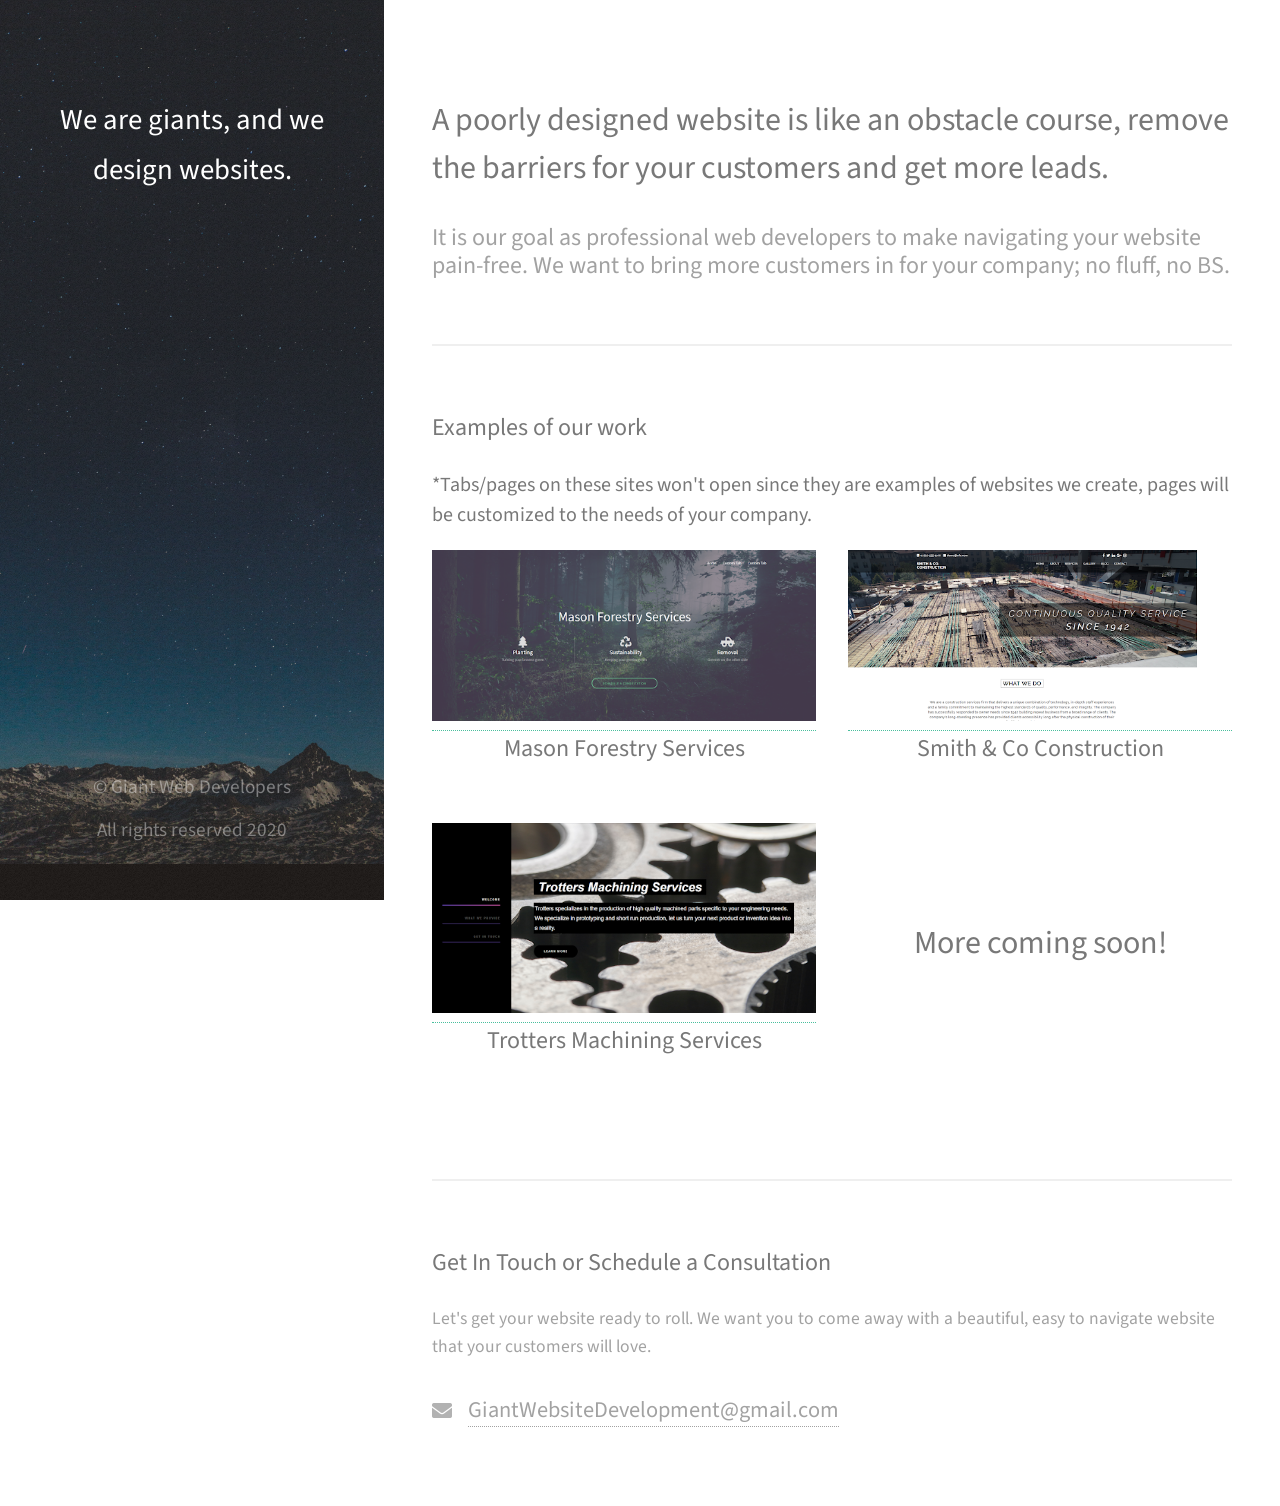
<file: PortfolioWebsite/index.html>
<!DOCTYPE HTML>
<html>
	<head>
		<title>Giant Website Development</title>
		<meta charset="utf-8" />
		<meta name="viewport" content="width=device-width, initial-scale=1, user-scalable=no" />
		<link rel="stylesheet" href="assets/css/main.css" />
	</head>
	<body class="is-preload">

		<!-- Header -->
			<header id="header">
				<div class="inner">
					<h1 style="color: white; text-align: center; font-size: 1.8em;"><b>We are giants,</b><br />
					and we design websites.<br /></h1>
				</div>
			</header>

		<!-- Main -->
			<div id="main">

				<!-- One -->
					<section id="one">
						<header class="major">
							<h2>A poorly designed website is like an obstacle course, remove the barriers for your customers and get more leads.</h2>
						</header>
						<p style="font-size: 1.5em;">It is our goal as professional web developers to make navigating your website pain-free. We want to bring more customers in for your company; no fluff, no BS.</p>
					</section>

				<!-- Two -->
					<section id="two">
						<h2>Examples of our work <br /></h2>
						<h3>*Tabs/pages on these sites won't open since they are examples of websites we create, pages will be customized to the needs of your company.</h3>
						<div class="row">
							<article class="col-6 col-12-xsmall work-item">
								<a href="../PortfolioPieces/MasonForestry/index.html" target="_blank" class="fit thumb" style="display: inline-block;"><img src="images/mason.png" alt="Web Development Service Company Website" style="width: 100%;"/></a>
								<h2 style="text-align: center;">Mason Forestry Services</h2>
							</article>
							<article class="col-6 col-12-xsmall work-item">
								<a href="../PortfolioPieces/SmithConstruction/home.html" target="_blank" class="fit thumb" style="display: inline-block;"><img src="images/smith.png" alt="Web Development Service Company Website" style="width: 91%; height: 50%"/></a>
								<h2 style="text-align: center;">Smith & Co Construction</h2>
							</article>
							<article class="col-6 col-12-xsmall work-item">
								<a href="../PortfolioPieces/TrottersMachining/index.html" target="_blank" class="fit thumb" style="display: inline-block;"><img src="images/trotters.png" alt="Web Development Service Company Website" style="width: 100%;"/></a>
								<h2 style="text-align: center;">Trotters Machining Services</h2>
							</article>
							<article class="col-6 col-12-xsmall work-item">
								<h1 style="text-align: center; margin-top: 25%;">More coming soon!</h1>
							</article>
							<!--
							<article class="col-6 col-12-xsmall work-item">
								<a href="images/fulls/04.jpg" class="image fit thumb"><img src="images/thumbs/04.jpg" alt="" /></a>
								<h3>Quam neque phasellus</h3>
								<p>Lorem ipsum dolor sit amet nisl sed nullam feugiat.</p>
							</article>
							<article class="col-6 col-12-xsmall work-item">
								<a href="images/fulls/05.jpg" class="image fit thumb"><img src="images/thumbs/05.jpg" alt="" /></a>
								<h3>Nunc enim commodo aliquet</h3>
								<p>Lorem ipsum dolor sit amet nisl sed nullam feugiat.</p>
							</article>
							<article class="col-6 col-12-xsmall work-item">
								<a href="images/fulls/06.jpg" class="image fit thumb"><img src="images/thumbs/06.jpg" alt="" /></a>
								<h3>Risus ornare lacinia</h3>
								<p>Lorem ipsum dolor sit amet nisl sed nullam feugiat.</p>
							</article>
						-->
						</div>
					</section>

				<!-- Three -->
					<section id="three">
						<h2>Get In Touch or Schedule a Consultation</h2>
						<p style="font-size: 1.1em;">Let's get your website ready to roll. We want you to come away with a beautiful, easy to navigate website that your customers will love.</p>
						<div class="row">
							<div class="col-4 col-12-small">
								<ul class="labeled-icons">
									<li>
										<h3 class="icon solid fa-envelope"><span class="label">Email</span></h3>
										<a href="mailto:GiantWebsiteDevelopment@gmail.com" style="font-size: 1.4em;">GiantWebsiteDevelopment@gmail.com</a>
									</li>
								</ul>
							</div>
						</div>
					</section>

				<!-- Four -->
				<!--
					<section id="four">
						<h2>Elements</h2>

						<section>
							<h4>Text</h4>
							<p>This is <b>bold</b> and this is <strong>strong</strong>. This is <i>italic</i> and this is <em>emphasized</em>.
							This is <sup>superscript</sup> text and this is <sub>subscript</sub> text.
							This is <u>underlined</u> and this is code: <code>for (;;) { ... }</code>. Finally, <a href="#">this is a link</a>.</p>
							<hr />
							<header>
								<h4>Heading with a Subtitle</h4>
								<p>Lorem ipsum dolor sit amet nullam id egestas urna aliquam</p>
							</header>
							<p>Nunc lacinia ante nunc ac lobortis. Interdum adipiscing gravida odio porttitor sem non mi integer non faucibus ornare mi ut ante amet placerat aliquet. Volutpat eu sed ante lacinia sapien lorem accumsan varius montes viverra nibh in adipiscing blandit tempus accumsan.</p>
							<header>
								<h5>Heading with a Subtitle</h5>
								<p>Lorem ipsum dolor sit amet nullam id egestas urna aliquam</p>
							</header>
							<p>Nunc lacinia ante nunc ac lobortis. Interdum adipiscing gravida odio porttitor sem non mi integer non faucibus ornare mi ut ante amet placerat aliquet. Volutpat eu sed ante lacinia sapien lorem accumsan varius montes viverra nibh in adipiscing blandit tempus accumsan.</p>
							<hr />
							<h2>Heading Level 2</h2>
							<h3>Heading Level 3</h3>
							<h4>Heading Level 4</h4>
							<h5>Heading Level 5</h5>
							<h6>Heading Level 6</h6>
							<hr />
							<h5>Blockquote</h5>
							<blockquote>Fringilla nisl. Donec accumsan interdum nisi, quis tincidunt felis sagittis eget tempus euismod. Vestibulum ante ipsum primis in faucibus vestibulum. Blandit adipiscing eu felis iaculis volutpat ac adipiscing accumsan faucibus. Vestibulum ante ipsum primis in faucibus lorem ipsum dolor sit amet nullam adipiscing eu felis.</blockquote>
							<h5>Preformatted</h5>
							<pre><code>i = 0;

while (!deck.isInOrder()) {
print 'Iteration ' + i;
deck.shuffle();
i++;
}

print 'It took ' + i + ' iterations to sort the deck.';</code></pre>
						</section>

						<section>
							<h4>Lists</h4>
							<div class="row">
								<div class="col-6 col-12-xsmall">
									<h5>Unordered</h5>
									<ul>
										<li>Dolor pulvinar etiam magna etiam.</li>
										<li>Sagittis adipiscing lorem eleifend.</li>
										<li>Felis enim feugiat dolore viverra.</li>
									</ul>
									<h5>Alternate</h5>
									<ul class="alt">
										<li>Dolor pulvinar etiam magna etiam.</li>
										<li>Sagittis adipiscing lorem eleifend.</li>
										<li>Felis enim feugiat dolore viverra.</li>
									</ul>
								</div>
								<div class="col-6 col-12-xsmall">
									<h5>Ordered</h5>
									<ol>
										<li>Dolor pulvinar etiam magna etiam.</li>
										<li>Etiam vel felis at lorem sed viverra.</li>
										<li>Felis enim feugiat dolore viverra.</li>
										<li>Dolor pulvinar etiam magna etiam.</li>
										<li>Etiam vel felis at lorem sed viverra.</li>
										<li>Felis enim feugiat dolore viverra.</li>
									</ol>
									<h5>Icons</h5>
									<ul class="icons">
										<li><a href="#" class="icon brands fa-twitter"><span class="label">Twitter</span></a></li>
										<li><a href="#" class="icon brands fa-facebook-f"><span class="label">Facebook</span></a></li>
										<li><a href="#" class="icon brands fa-instagram"><span class="label">Instagram</span></a></li>
										<li><a href="#" class="icon brands fa-github"><span class="label">Github</span></a></li>
										<li><a href="#" class="icon brands fa-dribbble"><span class="label">Dribbble</span></a></li>
										<li><a href="#" class="icon brands fa-tumblr"><span class="label">Tumblr</span></a></li>
									</ul>
								</div>
							</div>
							<h5>Actions</h5>
							<ul class="actions">
								<li><a href="#" class="button primary">Default</a></li>
								<li><a href="#" class="button">Default</a></li>
							</ul>
							<ul class="actions small">
								<li><a href="#" class="button primary small">Small</a></li>
								<li><a href="#" class="button small">Small</a></li>
							</ul>
							<div class="row">
								<div class="col-6 col-12-small">
									<ul class="actions stacked">
										<li><a href="#" class="button primary">Default</a></li>
										<li><a href="#" class="button">Default</a></li>
									</ul>
								</div>
								<div class="col-6 col-12-small">
									<ul class="actions stacked">
										<li><a href="#" class="button primary small">Small</a></li>
										<li><a href="#" class="button small">Small</a></li>
									</ul>
								</div>
								<div class="col-6 col-12-small">
									<ul class="actions stacked">
										<li><a href="#" class="button primary fit">Default</a></li>
										<li><a href="#" class="button fit">Default</a></li>
									</ul>
								</div>
								<div class="col-6 col-12-small">
									<ul class="actions stacked">
										<li><a href="#" class="button primary small fit">Small</a></li>
										<li><a href="#" class="button small fit">Small</a></li>
									</ul>
								</div>
							</div>
						</section>

						<section>
							<h4>Table</h4>
							<h5>Default</h5>
							<div class="table-wrapper">
								<table>
									<thead>
										<tr>
											<th>Name</th>
											<th>Description</th>
											<th>Price</th>
										</tr>
									</thead>
									<tbody>
										<tr>
											<td>Item One</td>
											<td>Ante turpis integer aliquet porttitor.</td>
											<td>29.99</td>
										</tr>
										<tr>
											<td>Item Two</td>
											<td>Vis ac commodo adipiscing arcu aliquet.</td>
											<td>19.99</td>
										</tr>
										<tr>
											<td>Item Three</td>
											<td> Morbi faucibus arcu accumsan lorem.</td>
											<td>29.99</td>
										</tr>
										<tr>
											<td>Item Four</td>
											<td>Vitae integer tempus condimentum.</td>
											<td>19.99</td>
										</tr>
										<tr>
											<td>Item Five</td>
											<td>Ante turpis integer aliquet porttitor.</td>
											<td>29.99</td>
										</tr>
									</tbody>
									<tfoot>
										<tr>
											<td colspan="2"></td>
											<td>100.00</td>
										</tr>
									</tfoot>
								</table>
							</div>

							<h5>Alternate</h5>
							<div class="table-wrapper">
								<table class="alt">
									<thead>
										<tr>
											<th>Name</th>
											<th>Description</th>
											<th>Price</th>
										</tr>
									</thead>
									<tbody>
										<tr>
											<td>Item One</td>
											<td>Ante turpis integer aliquet porttitor.</td>
											<td>29.99</td>
										</tr>
										<tr>
											<td>Item Two</td>
											<td>Vis ac commodo adipiscing arcu aliquet.</td>
											<td>19.99</td>
										</tr>
										<tr>
											<td>Item Three</td>
											<td> Morbi faucibus arcu accumsan lorem.</td>
											<td>29.99</td>
										</tr>
										<tr>
											<td>Item Four</td>
											<td>Vitae integer tempus condimentum.</td>
											<td>19.99</td>
										</tr>
										<tr>
											<td>Item Five</td>
											<td>Ante turpis integer aliquet porttitor.</td>
											<td>29.99</td>
										</tr>
									</tbody>
									<tfoot>
										<tr>
											<td colspan="2"></td>
											<td>100.00</td>
										</tr>
									</tfoot>
								</table>
							</div>
						</section>

						<section>
							<h4>Buttons</h4>
							<ul class="actions">
								<li><a href="#" class="button primary">Primary</a></li>
								<li><a href="#" class="button">Default</a></li>
							</ul>
							<ul class="actions">
								<li><a href="#" class="button large">Large</a></li>
								<li><a href="#" class="button">Default</a></li>
								<li><a href="#" class="button small">Small</a></li>
							</ul>
							<ul class="actions fit">
								<li><a href="#" class="button primary fit">Fit</a></li>
								<li><a href="#" class="button fit">Fit</a></li>
							</ul>
							<ul class="actions fit small">
								<li><a href="#" class="button primary fit small">Fit + Small</a></li>
								<li><a href="#" class="button fit small">Fit + Small</a></li>
							</ul>
							<ul class="actions">
								<li><a href="#" class="button primary icon solid fa-download">Icon</a></li>
								<li><a href="#" class="button icon solid fa-download">Icon</a></li>
							</ul>
							<ul class="actions">
								<li><span class="button primary disabled">Primary</span></li>
								<li><span class="button disabled">Default</span></li>
							</ul>
						</section>

						<section>
							<h4>Form</h4>
							<form method="post" action="#">
								<div class="row gtr-uniform gtr-50">
									<div class="col-6 col-12-xsmall">
										<input type="text" name="demo-name" id="demo-name" value="" placeholder="Name" />
									</div>
									<div class="col-6 col-12-xsmall">
										<input type="email" name="demo-email" id="demo-email" value="" placeholder="Email" />
									</div>
									<div class="col-12">
										<select name="demo-category" id="demo-category">
											<option value="">- Category -</option>
											<option value="1">Manufacturing</option>
											<option value="1">Shipping</option>
											<option value="1">Administration</option>
											<option value="1">Human Resources</option>
										</select>
									</div>
									<div class="col-4 col-12-small">
										<input type="radio" id="demo-priority-low" name="demo-priority" checked>
										<label for="demo-priority-low">Low Priority</label>
									</div>
									<div class="col-4 col-12-small">
										<input type="radio" id="demo-priority-normal" name="demo-priority">
										<label for="demo-priority-normal">Normal Priority</label>
									</div>
									<div class="col-4 col-12-small">
										<input type="radio" id="demo-priority-high" name="demo-priority">
										<label for="demo-priority-high">High Priority</label>
									</div>
									<div class="col-6 col-12-small">
										<input type="checkbox" id="demo-copy" name="demo-copy">
										<label for="demo-copy">Email me a copy of this message</label>
									</div>
									<div class="col-6 col-12-small">
										<input type="checkbox" id="demo-human" name="demo-human" checked>
										<label for="demo-human">I am a human and not a robot</label>
									</div>
									<div class="col-12">
										<textarea name="demo-message" id="demo-message" placeholder="Enter your message" rows="6"></textarea>
									</div>
									<div class="col-12">
										<ul class="actions">
											<li><input type="submit" value="Send Message" class="primary" /></li>
											<li><input type="reset" value="Reset" /></li>
										</ul>
									</div>
								</div>
							</form>
						</section>

						<section>
							<h4>Image</h4>
							<h5>Fit</h5>
							<div class="box alt">
								<div class="row gtr-50 gtr-uniform">
									<div class="col-12"><span class="image fit"><img src="images/fulls/05.jpg" alt="" /></span></div>
									<div class="col-4"><span class="image fit"><img src="images/thumbs/01.jpg" alt="" /></span></div>
									<div class="col-4"><span class="image fit"><img src="images/thumbs/02.jpg" alt="" /></span></div>
									<div class="col-4"><span class="image fit"><img src="images/thumbs/03.jpg" alt="" /></span></div>
									<div class="col-4"><span class="image fit"><img src="images/thumbs/04.jpg" alt="" /></span></div>
									<div class="col-4"><span class="image fit"><img src="images/thumbs/05.jpg" alt="" /></span></div>
									<div class="col-4"><span class="image fit"><img src="images/thumbs/06.jpg" alt="" /></span></div>
									<div class="col-4"><span class="image fit"><img src="images/thumbs/03.jpg" alt="" /></span></div>
									<div class="col-4"><span class="image fit"><img src="images/thumbs/02.jpg" alt="" /></span></div>
									<div class="col-4"><span class="image fit"><img src="images/thumbs/01.jpg" alt="" /></span></div>
								</div>
							</div>
							<h5>Left &amp; Right</h5>
							<p><span class="image left"><img src="images/avatar.jpg" alt="" /></span>Fringilla nisl. Donec accumsan interdum nisi, quis tincidunt felis sagittis eget. tempus euismod. Vestibulum ante ipsum primis in faucibus vestibulum. Blandit adipiscing eu felis iaculis volutpat ac adipiscing accumsan eu faucibus. Integer ac pellentesque praesent tincidunt felis sagittis eget. tempus euismod. Vestibulum ante ipsum primis in faucibus vestibulum. Blandit adipiscing eu felis iaculis volutpat ac adipiscing accumsan eu faucibus. Integer ac pellentesque praesent. Donec accumsan interdum nisi, quis tincidunt felis sagittis eget. tempus euismod. Vestibulum ante ipsum primis in faucibus vestibulum. Blandit adipiscing eu felis iaculis volutpat ac adipiscing accumsan eu faucibus. Integer ac pellentesque praesent tincidunt felis sagittis eget. tempus euismod. Vestibulum ante ipsum primis in faucibus vestibulum. Blandit adipiscing eu felis iaculis volutpat ac adipiscing accumsan eu faucibus. Integer ac pellentesque praesent.</p>
							<p><span class="image right"><img src="images/avatar.jpg" alt="" /></span>Fringilla nisl. Donec accumsan interdum nisi, quis tincidunt felis sagittis eget. tempus euismod. Vestibulum ante ipsum primis in faucibus vestibulum. Blandit adipiscing eu felis iaculis volutpat ac adipiscing accumsan eu faucibus. Integer ac pellentesque praesent tincidunt felis sagittis eget. tempus euismod. Vestibulum ante ipsum primis in faucibus vestibulum. Blandit adipiscing eu felis iaculis volutpat ac adipiscing accumsan eu faucibus. Integer ac pellentesque praesent. Donec accumsan interdum nisi, quis tincidunt felis sagittis eget. tempus euismod. Vestibulum ante ipsum primis in faucibus vestibulum. Blandit adipiscing eu felis iaculis volutpat ac adipiscing accumsan eu faucibus. Integer ac pellentesque praesent tincidunt felis sagittis eget. tempus euismod. Vestibulum ante ipsum primis in faucibus vestibulum. Blandit adipiscing eu felis iaculis volutpat ac adipiscing accumsan eu faucibus. Integer ac pellentesque praesent.</p>
						</section>

					</section>
				-->

			</div>

		<!-- Footer -->
			<footer id="footer" style="text-align: center;">
				<div class="inner">
					<ul class="copyright" style="font-size: 1.2em;">
						<li>&copy; Giant Web Developers</li><li>All rights reserved 2020</li>
					</ul>
				</div>
			</footer>

		<!-- Scripts -->
			<script src="assets/js/jquery.min.js"></script>
			<script src="assets/js/jquery.poptrox.min.js"></script>
			<script src="assets/js/browser.min.js"></script>
			<script src="assets/js/breakpoints.min.js"></script>
			<script src="assets/js/util.js"></script>
			<script src="assets/js/main.js"></script>

	</body>
</html>
</file>
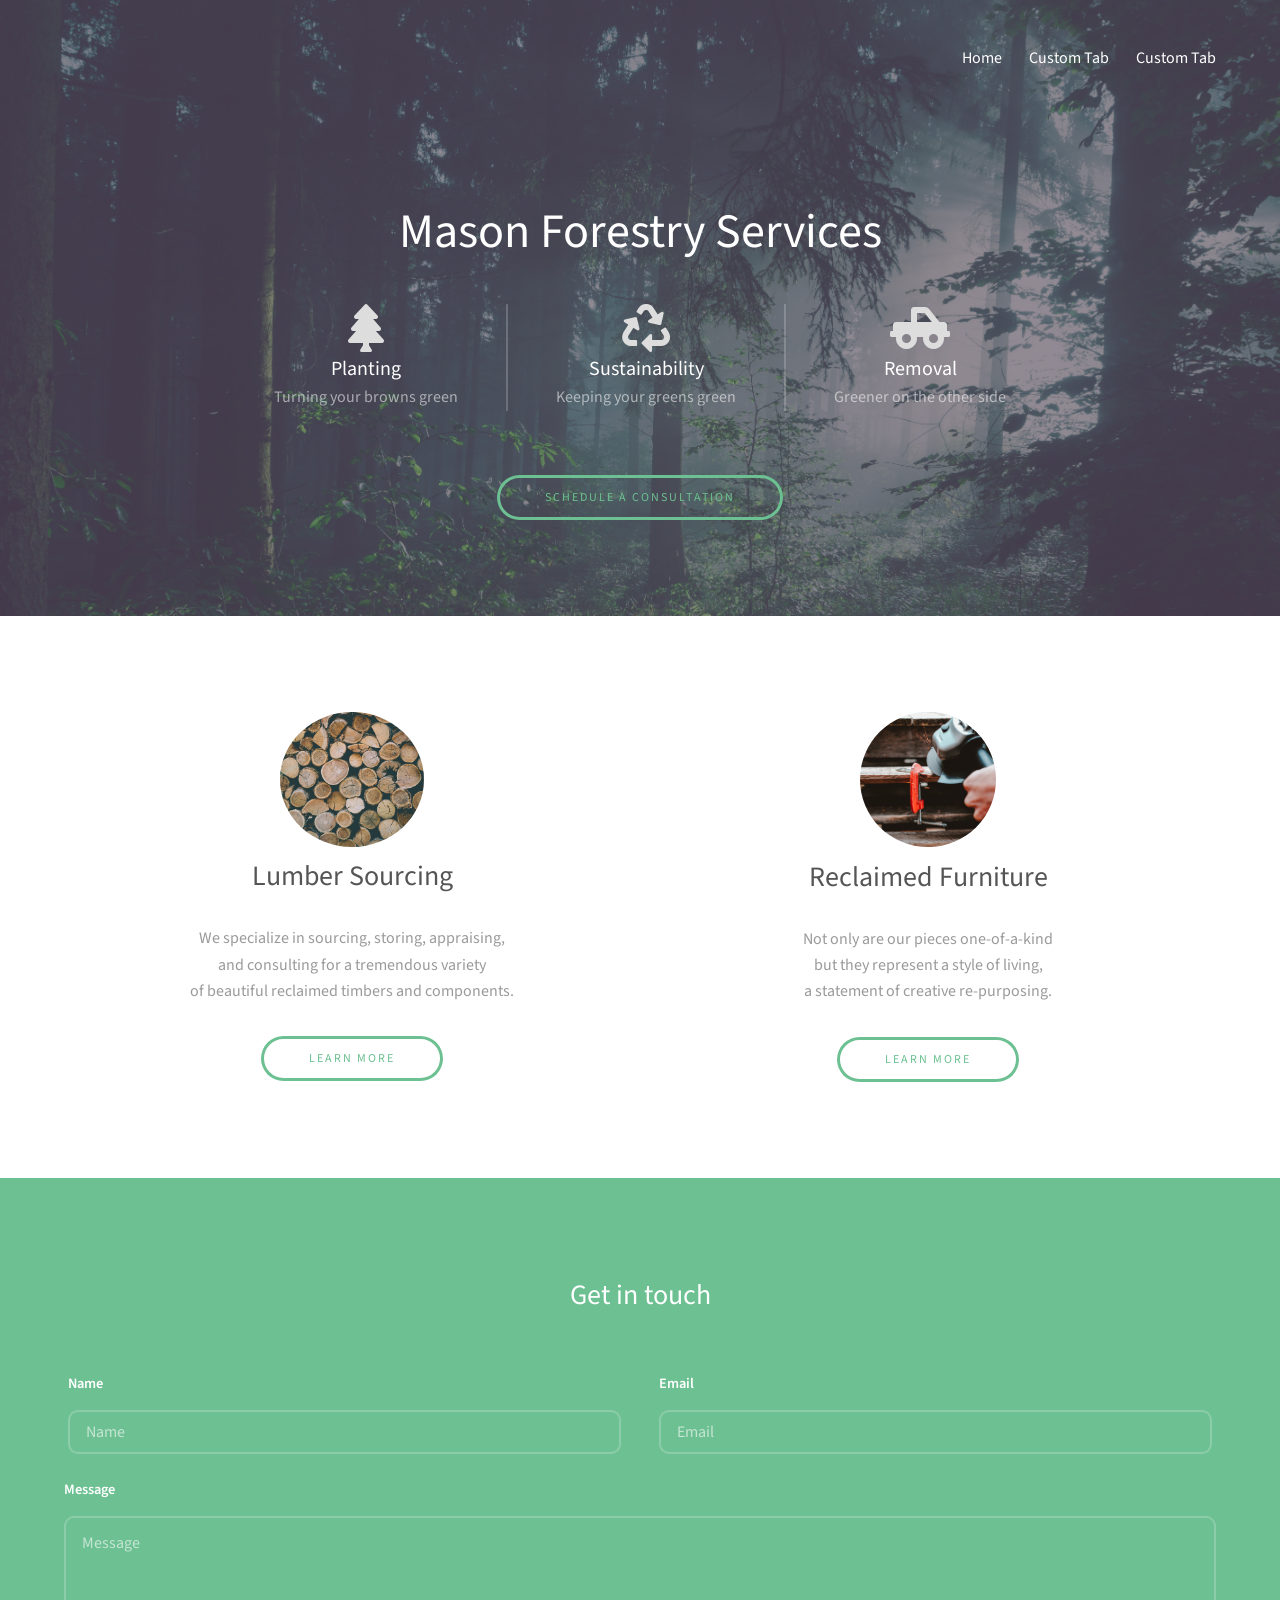
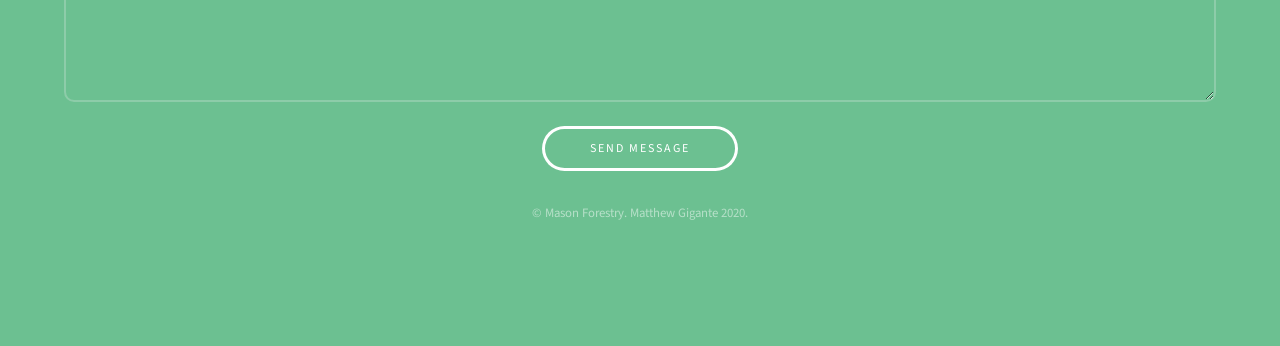
<file: PortfolioPieces/MasonForestry/index.html>
<!DOCTYPE HTML>
<html>
	<head>
		<title>Mason Forestry</title>
		<meta charset="utf-8" />
		<meta name="viewport" content="width=device-width, initial-scale=1" />
		<link rel="stylesheet" href="assets/css/main.css" />
	</head>
	<body>

		<!-- Header -->
			<header id="header">
				<div class="inner">
					<nav id="nav">
						<a href="index.html">Home</a>
						<a href="#">Custom Tab</a>
						<a href="#">Custom Tab</a>
					</nav>
					<a href="#navPanel" class="navPanelToggle"><span class="fa fa-bars"></span></a>
				</div>
			</header>

		<!-- Banner -->
			<section id="banner">
				<div class="inner">
					<header>
						<h1>Mason Forestry Services</h1>
					</header>

					<div class="flex ">

						<div>
							<span class="fas fa-tree fa-3x" style="color:#DDDDDD;"></span>
							<h3>Planting</h3>
							<p>Turning your browns green</p>
						</div>

						<div>
							<span class="fas fa-recycle fa-3x" style="color:#DDDDDD;"></span>
							<h3>Sustainability</h3>
							<p>Keeping your greens green</p>
						</div>

						<div>
							<span class="fas fa-truck-pickup fa-3x" style="color:#DDDDDD;"></span> 
							<h3>Removal</h3>
							<p>Greener on the other side</p>
						</div>

					</div>

					<footer>
						<a href="#" class="button">Schedule a consultation</a>
					</footer>
				</div>
			</section>


		<!-- Three -->
			<section id="three" class="wrapper align-center">
				<div class="inner">
					<div class="flex flex-2">
						<article>
							<div class="image round">
								<img src="images/woodPic01.jpg" style="max-width: 25%; height: auto; margin-left: auto; margin-right: auto;" alt="Pic 01" />
							</div>
							<header>
								<h3>Lumber Sourcing</h3>
							</header>
							<p>We specialize in sourcing, storing, appraising, <br>and consulting for a tremendous variety<br> of beautiful reclaimed timbers and components.</p>
							<footer>
								<a href="#" class="button">Learn More</a>
							</footer>
						</article>
						<article>
							<div class="image round">
								<img src="images/woodWork03.jpg" style="max-width: 23.5%; height: auto; margin-left: auto; margin-right: auto;" alt="Pic 02" />
							</div>
							<header>
								<h3>Reclaimed Furniture</h3>
							</header>
							<p>Not only are our pieces one-of-a-kind<br> but they represent a style of living,<br> a statement of creative re-purposing.</p>
							<footer>
								<a href="#" class="button">Learn More</a>
							</footer>
						</article>
					</div>
				</div>
			</section>

		<!-- Footer -->
			<footer id="footer">
				<div class="inner">

					<h3>Get in touch</h3>

					<form action="#" method="post">

						<div class="field half first">
							<label for="name">Name</label>
							<input name="name" id="name" type="text" placeholder="Name">
						</div>
						<div class="field half">
							<label for="email">Email</label>
							<input name="email" id="email" type="email" placeholder="Email">
						</div>
						<div class="field">
							<label for="message">Message</label>
							<textarea name="message" id="message" rows="6" placeholder="Message"></textarea>
						</div>
						<ul class="actions">
							<li><input value="Send Message" class="button alt" type="submit"></li>
						</ul>
					</form>

					<div class="copyright">
						&copy; Mason Forestry. Matthew Gigante 2020.
					</div>

				</div>
			</footer>

		<!-- Scripts -->
			<script src="assets/js/jquery.min.js"></script>
			<script src="assets/js/skel.min.js"></script>
			<script src="assets/js/util.js"></script>
			<script src="assets/js/main.js"></script>

	</body>
</html>
</file>
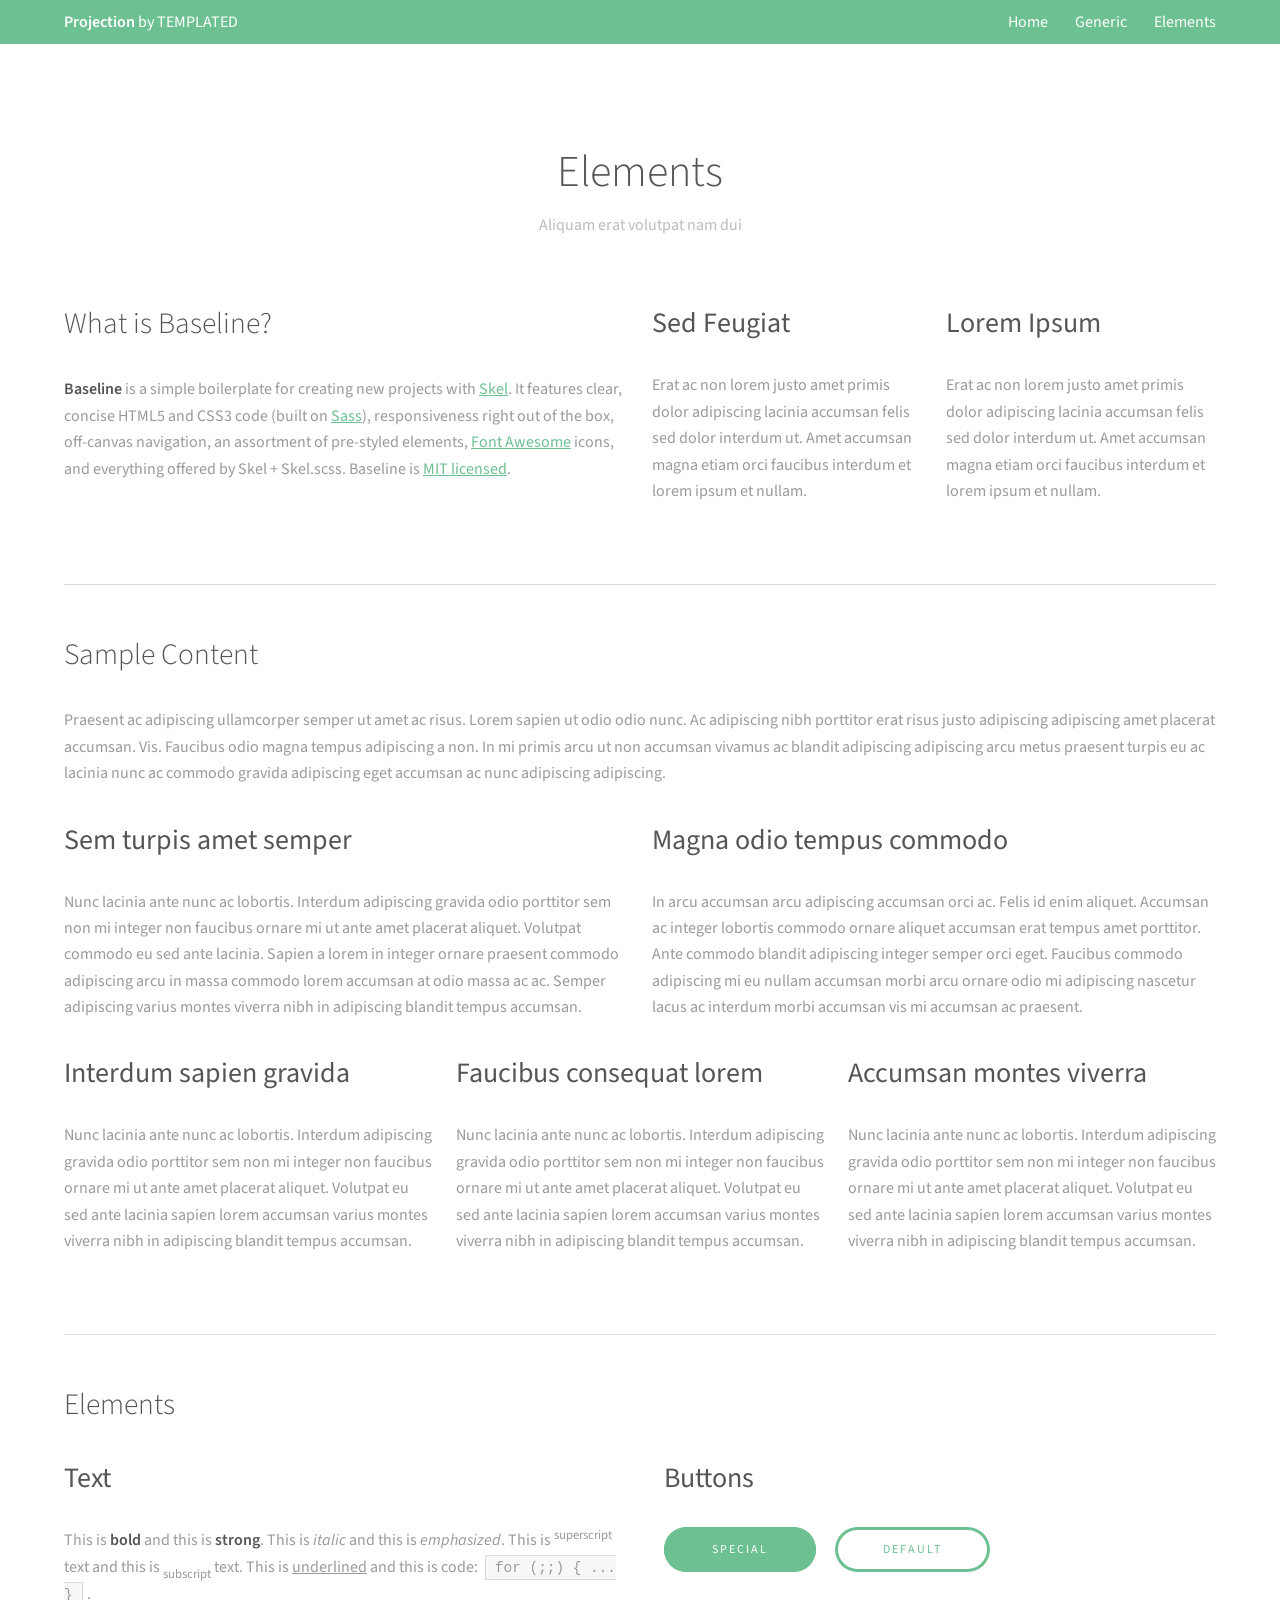
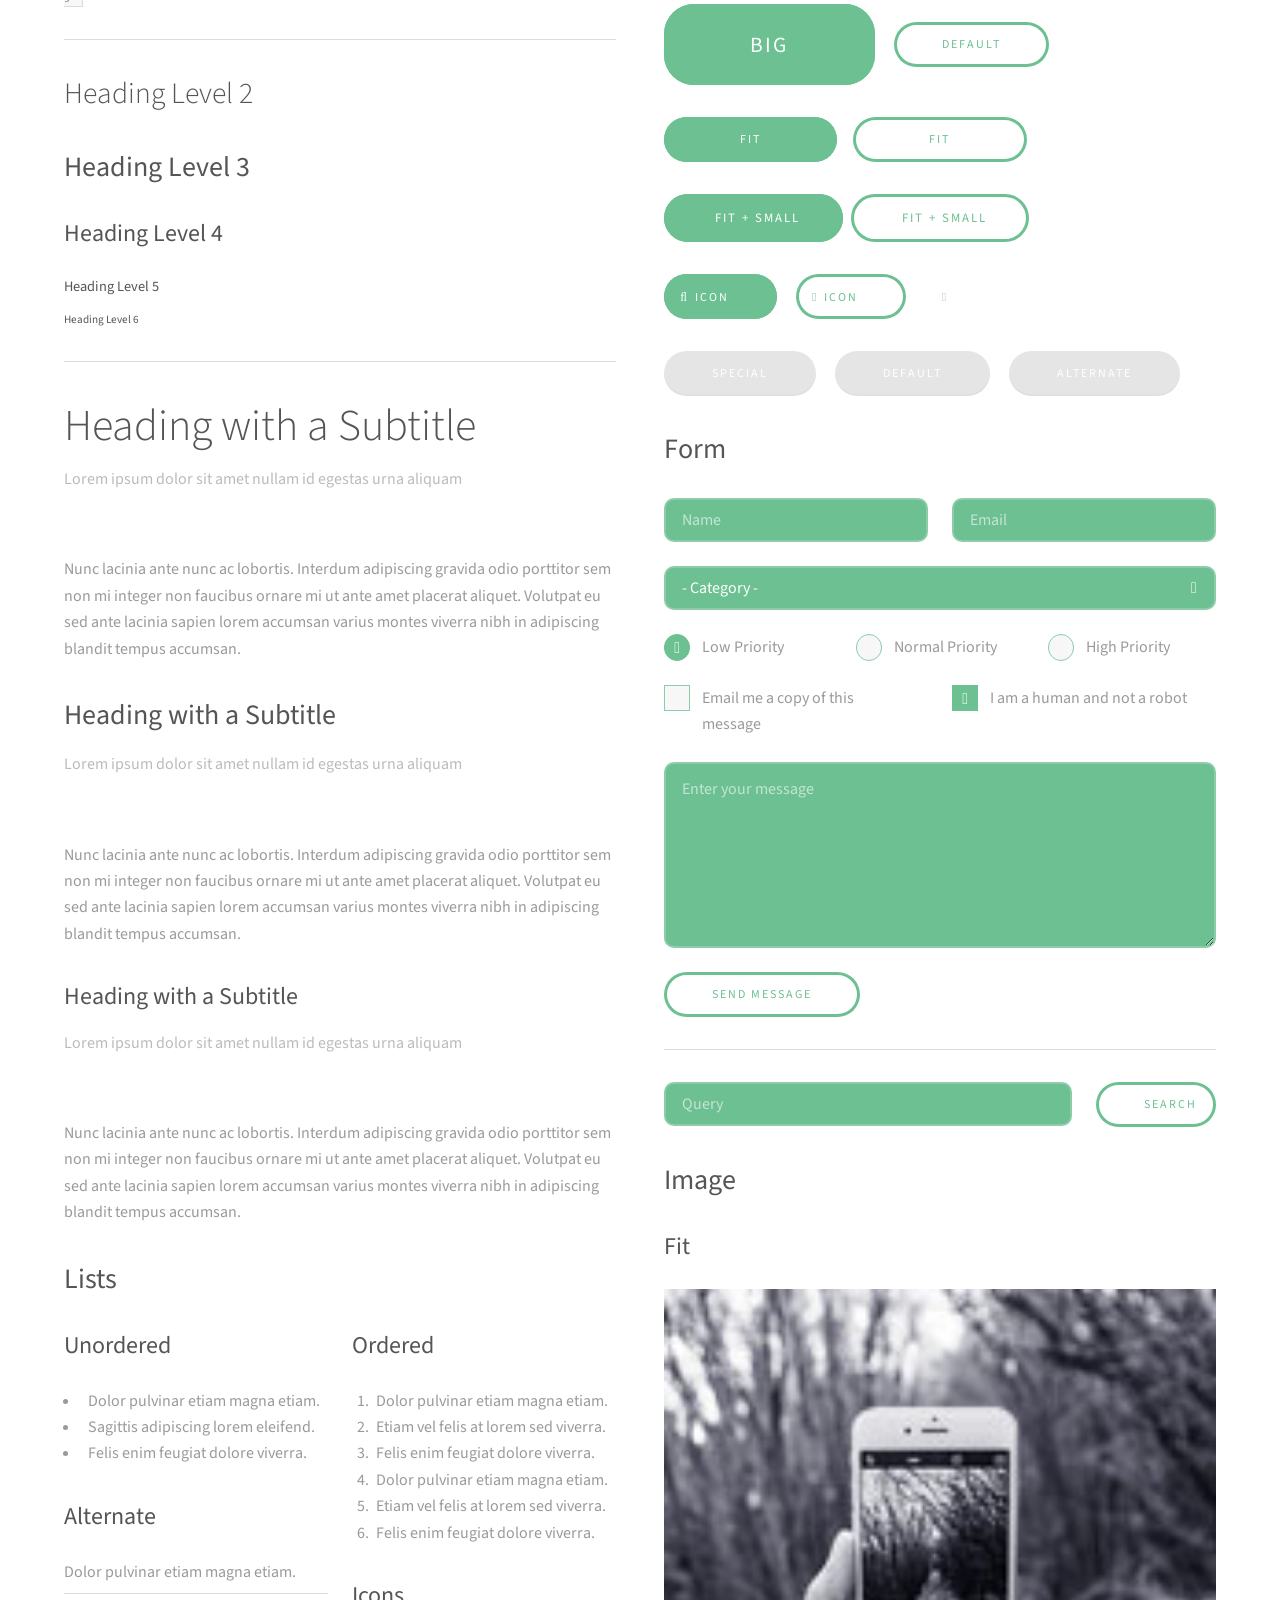
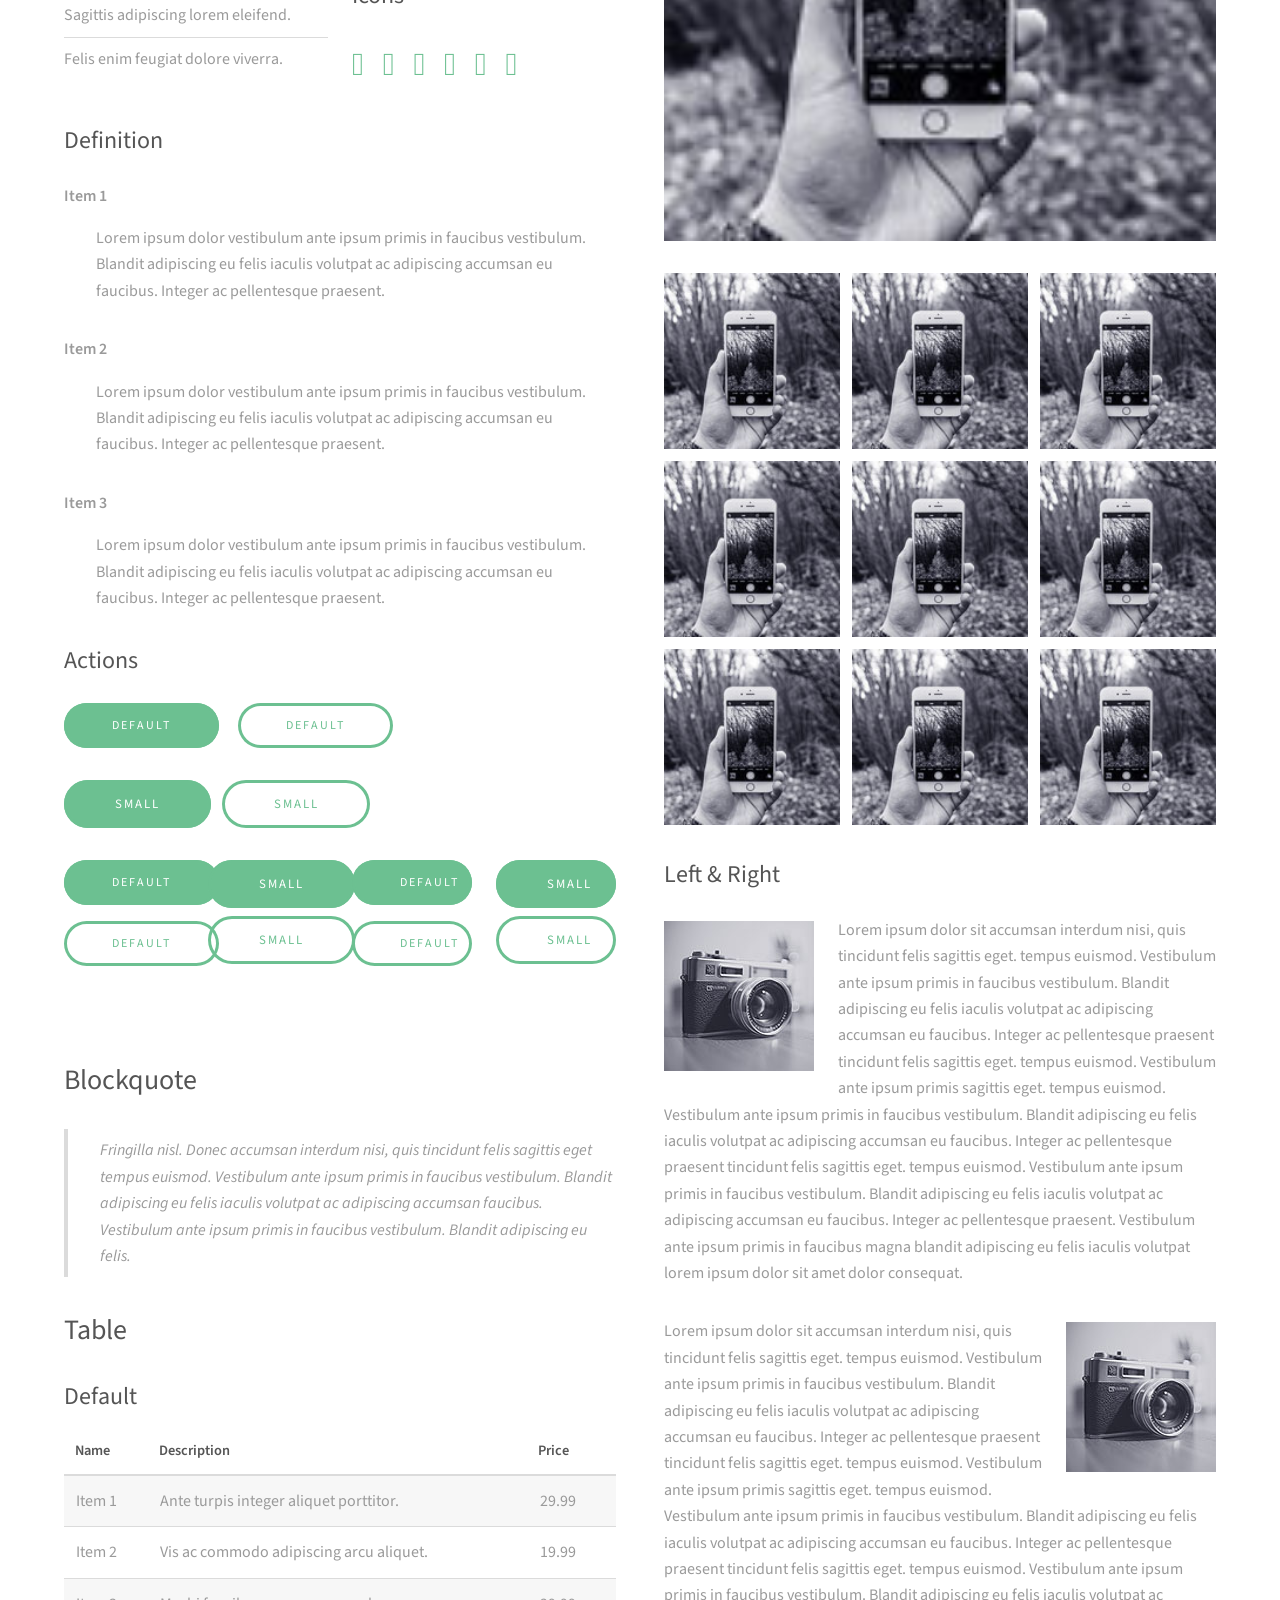
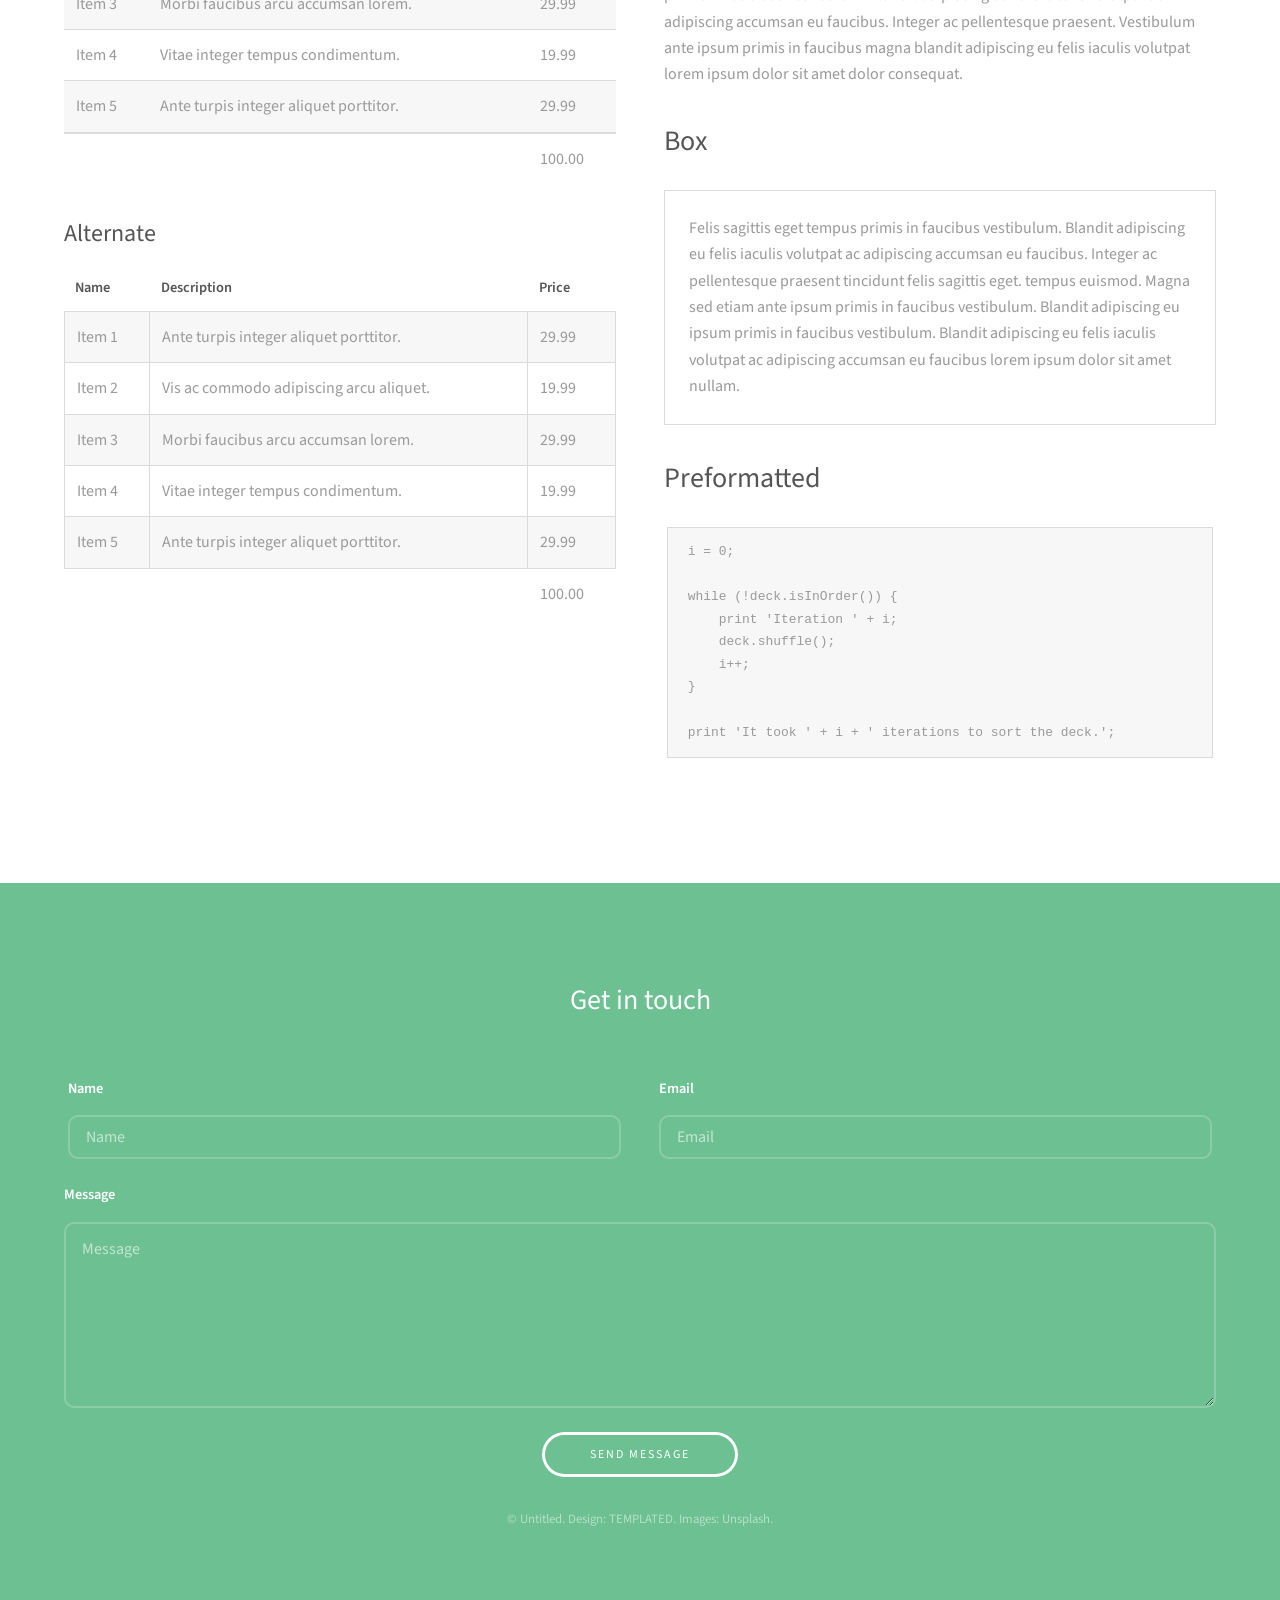
<file: PortfolioPieces/MasonForestry/elements.html>
<!DOCTYPE HTML>
<html>
	<head>
		<title>Elements - Projection by TEMPLATED</title>
		<meta charset="utf-8" />
		<meta name="viewport" content="width=device-width, initial-scale=1" />
		<link rel="stylesheet" href="assets/css/main.css" />
	</head>
	<body class="subpage">

		<!-- Header -->
			<header id="header">
				<div class="inner">
					<a href="index.html" class="logo"><strong>Projection</strong> by TEMPLATED</a>
					<nav id="nav">
						<a href="index.html">Home</a>
						<a href="generic.html">Generic</a>
						<a href="elements.html">Elements</a>
					</nav>
					<a href="#navPanel" class="navPanelToggle"><span class="fa fa-bars"></span></a>
				</div>
			</header>

		<!-- Main -->
			<section id="main" class="wrapper">
				<div class="inner">
					<header class="align-center">
						<h2>Elements</h2>
						<p>Aliquam erat volutpat nam dui </p>
					</header>

					<!-- Intro -->
						<div class="row">
							<section class="6u 12u$(medium)">
								<h2>What is Baseline?</h2>
								<p><strong>Baseline</strong> is a simple boilerplate for creating new projects with <a href="http://skel.io">Skel</a>. It features clear, concise HTML5 and CSS3 code (built on <a href="http://sass-lang.com">Sass</a>), responsiveness right out of the box, off-canvas navigation, an assortment of pre-styled elements, <a href="http://fontawesome.io">Font Awesome</a> icons, and everything offered by Skel + Skel.scss. Baseline is <a href="http://skel.io/license">MIT licensed</a>.</p>
							</section>
							<section class="3u 6u(medium) 12u$(small)">
								<h3>Sed Feugiat</h3>
								<p>Erat ac non lorem justo amet primis dolor adipiscing lacinia accumsan felis sed dolor interdum ut. Amet accumsan magna etiam orci faucibus interdum et lorem ipsum et nullam.</p>
							</section>
							<section class="3u$ 6u$(medium) 12u$(small)">
								<h3>Lorem Ipsum</h3>
								<p>Erat ac non lorem justo amet primis dolor adipiscing lacinia accumsan felis sed dolor interdum ut. Amet accumsan magna etiam orci faucibus interdum et lorem ipsum et nullam.</p>
							</section>
						</div>

					<hr class="major" />

					<!-- Content -->
						<h2 id="content">Sample Content</h2>
						<p>Praesent ac adipiscing ullamcorper semper ut amet ac risus. Lorem sapien ut odio odio nunc. Ac adipiscing nibh porttitor erat risus justo adipiscing adipiscing amet placerat accumsan. Vis. Faucibus odio magna tempus adipiscing a non. In mi primis arcu ut non accumsan vivamus ac blandit adipiscing adipiscing arcu metus praesent turpis eu ac lacinia nunc ac commodo gravida adipiscing eget accumsan ac nunc adipiscing adipiscing.</p>
						<div class="row">
							<div class="6u 12u$(small)">
								<h3>Sem turpis amet semper</h3>
								<p>Nunc lacinia ante nunc ac lobortis. Interdum adipiscing gravida odio porttitor sem non mi integer non faucibus ornare mi ut ante amet placerat aliquet. Volutpat commodo eu sed ante lacinia. Sapien a lorem in integer ornare praesent commodo adipiscing arcu in massa commodo lorem accumsan at odio massa ac ac. Semper adipiscing varius montes viverra nibh in adipiscing blandit tempus accumsan.</p>
							</div>
							<div class="6u$ 12u$(small)">
								<h3>Magna odio tempus commodo</h3>
								<p>In arcu accumsan arcu adipiscing accumsan orci ac. Felis id enim aliquet. Accumsan ac integer lobortis commodo ornare aliquet accumsan erat tempus amet porttitor. Ante commodo blandit adipiscing integer semper orci eget. Faucibus commodo adipiscing mi eu nullam accumsan morbi arcu ornare odio mi adipiscing nascetur lacus ac interdum morbi accumsan vis mi accumsan ac praesent.</p>
							</div>
							<!-- Break -->
							<div class="4u 12u$(medium)">
								<h3>Interdum sapien gravida</h3>
								<p>Nunc lacinia ante nunc ac lobortis. Interdum adipiscing gravida odio porttitor sem non mi integer non faucibus ornare mi ut ante amet placerat aliquet. Volutpat eu sed ante lacinia sapien lorem accumsan varius montes viverra nibh in adipiscing blandit tempus accumsan.</p>
							</div>
							<div class="4u 12u$(medium)">
								<h3>Faucibus consequat lorem</h3>
								<p>Nunc lacinia ante nunc ac lobortis. Interdum adipiscing gravida odio porttitor sem non mi integer non faucibus ornare mi ut ante amet placerat aliquet. Volutpat eu sed ante lacinia sapien lorem accumsan varius montes viverra nibh in adipiscing blandit tempus accumsan.</p>
							</div>
							<div class="4u$ 12u$(medium)">
								<h3>Accumsan montes viverra</h3>
								<p>Nunc lacinia ante nunc ac lobortis. Interdum adipiscing gravida odio porttitor sem non mi integer non faucibus ornare mi ut ante amet placerat aliquet. Volutpat eu sed ante lacinia sapien lorem accumsan varius montes viverra nibh in adipiscing blandit tempus accumsan.</p>
							</div>
						</div>

					<hr class="major" />

					<!-- Elements -->
						<h2 id="elements">Elements</h2>
						<div class="row 200%">
							<div class="6u 12u$(medium)">

								<!-- Text stuff -->
									<h3>Text</h3>
									<p>This is <b>bold</b> and this is <strong>strong</strong>. This is <i>italic</i> and this is <em>emphasized</em>.
									This is <sup>superscript</sup> text and this is <sub>subscript</sub> text.
									This is <u>underlined</u> and this is code: <code>for (;;) { ... }</code>.</p>
									<hr />
									<h2>Heading Level 2</h2>
									<h3>Heading Level 3</h3>
									<h4>Heading Level 4</h4>
									<h5>Heading Level 5</h5>
									<h6>Heading Level 6</h6>
									<hr />
									<header>
										<h2>Heading with a Subtitle</h2>
										<p>Lorem ipsum dolor sit amet nullam id egestas urna aliquam</p>
									</header>
									<p>Nunc lacinia ante nunc ac lobortis. Interdum adipiscing gravida odio porttitor sem non mi integer non faucibus ornare mi ut ante amet placerat aliquet. Volutpat eu sed ante lacinia sapien lorem accumsan varius montes viverra nibh in adipiscing blandit tempus accumsan.</p>
									<header>
										<h3>Heading with a Subtitle</h3>
										<p>Lorem ipsum dolor sit amet nullam id egestas urna aliquam</p>
									</header>
									<p>Nunc lacinia ante nunc ac lobortis. Interdum adipiscing gravida odio porttitor sem non mi integer non faucibus ornare mi ut ante amet placerat aliquet. Volutpat eu sed ante lacinia sapien lorem accumsan varius montes viverra nibh in adipiscing blandit tempus accumsan.</p>
									<header>
										<h4>Heading with a Subtitle</h4>
										<p>Lorem ipsum dolor sit amet nullam id egestas urna aliquam</p>
									</header>
									<p>Nunc lacinia ante nunc ac lobortis. Interdum adipiscing gravida odio porttitor sem non mi integer non faucibus ornare mi ut ante amet placerat aliquet. Volutpat eu sed ante lacinia sapien lorem accumsan varius montes viverra nibh in adipiscing blandit tempus accumsan.</p>

								<!-- Lists -->
									<h3>Lists</h3>
									<div class="row">
										<div class="6u 12u$(small)">

											<h4>Unordered</h4>
											<ul>
												<li>Dolor pulvinar etiam magna etiam.</li>
												<li>Sagittis adipiscing lorem eleifend.</li>
												<li>Felis enim feugiat dolore viverra.</li>
											</ul>

											<h4>Alternate</h4>
											<ul class="alt">
												<li>Dolor pulvinar etiam magna etiam.</li>
												<li>Sagittis adipiscing lorem eleifend.</li>
												<li>Felis enim feugiat dolore viverra.</li>
											</ul>

										</div>
										<div class="6u$ 12u$(small)">

											<h4>Ordered</h4>
											<ol>
												<li>Dolor pulvinar etiam magna etiam.</li>
												<li>Etiam vel felis at lorem sed viverra.</li>
												<li>Felis enim feugiat dolore viverra.</li>
												<li>Dolor pulvinar etiam magna etiam.</li>
												<li>Etiam vel felis at lorem sed viverra.</li>
												<li>Felis enim feugiat dolore viverra.</li>
											</ol>

											<h4>Icons</h4>
											<ul class="icons">
												<li><a href="#" class="icon fa-twitter"><span class="label">Twitter</span></a></li>
												<li><a href="#" class="icon fa-facebook"><span class="label">Facebook</span></a></li>
												<li><a href="#" class="icon fa-instagram"><span class="label">Instagram</span></a></li>
												<li><a href="#" class="icon fa-github"><span class="label">Github</span></a></li>
												<li><a href="#" class="icon fa-dribbble"><span class="label">Dribbble</span></a></li>
												<li><a href="#" class="icon fa-tumblr"><span class="label">Tumblr</span></a></li>
											</ul>

										</div>
									</div>
									<h4>Definition</h4>
									<dl>
										<dt>Item 1</dt>
										<dd>
											<p>Lorem ipsum dolor vestibulum ante ipsum primis in faucibus vestibulum. Blandit adipiscing eu felis iaculis volutpat ac adipiscing accumsan eu faucibus. Integer ac pellentesque praesent.</p>
										</dd>
										<dt>Item 2</dt>
										<dd>
											<p>Lorem ipsum dolor vestibulum ante ipsum primis in faucibus vestibulum. Blandit adipiscing eu felis iaculis volutpat ac adipiscing accumsan eu faucibus. Integer ac pellentesque praesent.</p>
										</dd>
										<dt>Item 3</dt>
										<dd>
											<p>Lorem ipsum dolor vestibulum ante ipsum primis in faucibus vestibulum. Blandit adipiscing eu felis iaculis volutpat ac adipiscing accumsan eu faucibus. Integer ac pellentesque praesent.</p>
										</dd>
									</dl>

									<h4>Actions</h4>
									<ul class="actions">
										<li><a href="#" class="button special">Default</a></li>
										<li><a href="#" class="button">Default</a></li>
										<li><a href="#" class="button alt">Default</a></li>
									</ul>
									<ul class="actions small">
										<li><a href="#" class="button special small">Small</a></li>
										<li><a href="#" class="button small">Small</a></li>
										<li><a href="#" class="button alt small">Small</a></li>
									</ul>
									<div class="row">
										<div class="3u 12u$(small)">
											<ul class="actions vertical">
												<li><a href="#" class="button special">Default</a></li>
												<li><a href="#" class="button">Default</a></li>
												<li><a href="#" class="button alt">Default</a></li>
											</ul>
										</div>
										<div class="3u 12u$(small)">
											<ul class="actions vertical small">
												<li><a href="#" class="button special small">Small</a></li>
												<li><a href="#" class="button small">Small</a></li>
												<li><a href="#" class="button alt small">Small</a></li>
											</ul>
										</div>
										<div class="3u 12u$(small)">
											<ul class="actions vertical">
												<li><a href="#" class="button special fit">Default</a></li>
												<li><a href="#" class="button fit">Default</a></li>
												<li><a href="#" class="button alt fit">Default</a></li>
											</ul>
										</div>
										<div class="3u$ 12u$(small)">
											<ul class="actions vertical small">
												<li><a href="#" class="button special small fit">Small</a></li>
												<li><a href="#" class="button small fit">Small</a></li>
												<li><a href="#" class="button alt small fit">Small</a></li>
											</ul>
										</div>
									</div>

								<!-- Blockquote -->
									<h3>Blockquote</h3>
									<blockquote>Fringilla nisl. Donec accumsan interdum nisi, quis tincidunt felis sagittis eget tempus euismod. Vestibulum ante ipsum primis in faucibus vestibulum. Blandit adipiscing eu felis iaculis volutpat ac adipiscing accumsan faucibus. Vestibulum ante ipsum primis in faucibus vestibulum. Blandit adipiscing eu felis.</blockquote>

								<!-- Table -->
									<h3>Table</h3>

									<h4>Default</h4>
									<div class="table-wrapper">
										<table>
											<thead>
												<tr>
													<th>Name</th>
													<th>Description</th>
													<th>Price</th>
												</tr>
											</thead>
											<tbody>
												<tr>
													<td>Item 1</td>
													<td>Ante turpis integer aliquet porttitor.</td>
													<td>29.99</td>
												</tr>
												<tr>
													<td>Item 2</td>
													<td>Vis ac commodo adipiscing arcu aliquet.</td>
													<td>19.99</td>
												</tr>
												<tr>
													<td>Item 3</td>
													<td> Morbi faucibus arcu accumsan lorem.</td>
													<td>29.99</td>
												</tr>
												<tr>
													<td>Item 4</td>
													<td>Vitae integer tempus condimentum.</td>
													<td>19.99</td>
												</tr>
												<tr>
													<td>Item 5</td>
													<td>Ante turpis integer aliquet porttitor.</td>
													<td>29.99</td>
												</tr>
											</tbody>
											<tfoot>
												<tr>
													<td colspan="2"></td>
													<td>100.00</td>
												</tr>
											</tfoot>
										</table>
									</div>

									<h4>Alternate</h4>
									<div class="table-wrapper">
										<table class="alt">
											<thead>
												<tr>
													<th>Name</th>
													<th>Description</th>
													<th>Price</th>
												</tr>
											</thead>
											<tbody>
												<tr>
													<td>Item 1</td>
													<td>Ante turpis integer aliquet porttitor.</td>
													<td>29.99</td>
												</tr>
												<tr>
													<td>Item 2</td>
													<td>Vis ac commodo adipiscing arcu aliquet.</td>
													<td>19.99</td>
												</tr>
												<tr>
													<td>Item 3</td>
													<td> Morbi faucibus arcu accumsan lorem.</td>
													<td>29.99</td>
												</tr>
												<tr>
													<td>Item 4</td>
													<td>Vitae integer tempus condimentum.</td>
													<td>19.99</td>
												</tr>
												<tr>
													<td>Item 5</td>
													<td>Ante turpis integer aliquet porttitor.</td>
													<td>29.99</td>
												</tr>
											</tbody>
											<tfoot>
												<tr>
													<td colspan="2"></td>
													<td>100.00</td>
												</tr>
											</tfoot>
										</table>
									</div>

							</div>
							<div class="6u$ 12u$(medium)">

								<!-- Buttons -->
									<h3>Buttons</h3>
									<ul class="actions">
										<li><a href="#" class="button special">Special</a></li>
										<li><a href="#" class="button">Default</a></li>
										<li><a href="#" class="button alt">Alternate</a></li>
									</ul>
									<ul class="actions">
										<li><a href="#" class="button special big">Big</a></li>
										<li><a href="#" class="button">Default</a></li>
										<li><a href="#" class="button alt small">Small</a></li>
									</ul>
									<ul class="actions fit">
										<li><a href="#" class="button special fit">Fit</a></li>
										<li><a href="#" class="button fit">Fit</a></li>
										<li><a href="#" class="button alt fit">Fit</a></li>
									</ul>
									<ul class="actions fit small">
										<li><a href="#" class="button special fit small">Fit + Small</a></li>
										<li><a href="#" class="button fit small">Fit + Small</a></li>
										<li><a href="#" class="button alt fit small">Fit + Small</a></li>
									</ul>
									<ul class="actions">
										<li><a href="#" class="button special icon fa-search">Icon</a></li>
										<li><a href="#" class="button icon fa-download">Icon</a></li>
										<li><a href="#" class="button alt icon fa-check">Icon</a></li>
									</ul>
									<ul class="actions">
										<li><span class="button special disabled">Special</span></li>
										<li><span class="button disabled">Default</span></li>
										<li><span class="button alt disabled">Alternate</span></li>
									</ul>

								<!-- Form -->
									<h3>Form</h3>

									<form method="post" action="#">
										<div class="row uniform">
											<div class="6u 12u$(xsmall)">
												<input type="text" name="demo-name" id="demo-name" value="" placeholder="Name" />
											</div>
											<div class="6u$ 12u$(xsmall)">
												<input type="email" name="demo-email" id="demo-email" value="" placeholder="Email" />
											</div>
											<!-- Break -->
											<div class="12u$">
												<div class="select-wrapper">
													<select name="demo-category" id="demo-category">
														<option value="">- Category -</option>
														<option value="1">Manufacturing</option>
														<option value="1">Shipping</option>
														<option value="1">Administration</option>
														<option value="1">Human Resources</option>
													</select>
												</div>
											</div>
											<!-- Break -->
											<div class="4u 12u$(small)">
												<input type="radio" id="demo-priority-low" name="demo-priority" checked>
												<label for="demo-priority-low">Low Priority</label>
											</div>
											<div class="4u 12u$(small)">
												<input type="radio" id="demo-priority-normal" name="demo-priority">
												<label for="demo-priority-normal">Normal Priority</label>
											</div>
											<div class="4u$ 12u$(small)">
												<input type="radio" id="demo-priority-high" name="demo-priority">
												<label for="demo-priority-high">High Priority</label>
											</div>
											<!-- Break -->
											<div class="6u 12u$(small)">
												<input type="checkbox" id="demo-copy" name="demo-copy">
												<label for="demo-copy">Email me a copy of this message</label>
											</div>
											<div class="6u$ 12u$(small)">
												<input type="checkbox" id="demo-human" name="demo-human" checked>
												<label for="demo-human">I am a human and not a robot</label>
											</div>
											<!-- Break -->
											<div class="12u$">
												<textarea name="demo-message" id="demo-message" placeholder="Enter your message" rows="6"></textarea>
											</div>
											<!-- Break -->
											<div class="12u$">
												<ul class="actions">
													<li><input type="submit" value="Send Message" /></li>
													<li><input type="reset" value="Reset" class="alt" /></li>
												</ul>
											</div>
										</div>
									</form>

									<hr />

									<form method="post" action="#">
										<div class="row uniform">
											<div class="9u 12u$(small)">
												<input type="text" name="query" id="query" value="" placeholder="Query" />
											</div>
											<div class="3u$ 12u$(small)">
												<input type="submit" value="Search" class="fit" />
											</div>
										</div>
									</form>

								<!-- Image -->
									<h3>Image</h3>

									<h4>Fit</h4>
									<span class="image fit"><img src="images/pic01.jpg" alt="" /></span>
									<div class="box alt">
										<div class="row 50% uniform">
											<div class="4u"><span class="image fit"><img src="images/pic01.jpg" alt="" /></span></div>
											<div class="4u"><span class="image fit"><img src="images/pic01.jpg" alt="" /></span></div>
											<div class="4u$"><span class="image fit"><img src="images/pic01.jpg" alt="" /></span></div>
											<!-- Break -->
											<div class="4u"><span class="image fit"><img src="images/pic01.jpg" alt="" /></span></div>
											<div class="4u"><span class="image fit"><img src="images/pic01.jpg" alt="" /></span></div>
											<div class="4u$"><span class="image fit"><img src="images/pic01.jpg" alt="" /></span></div>
											<!-- Break -->
											<div class="4u"><span class="image fit"><img src="images/pic01.jpg" alt="" /></span></div>
											<div class="4u"><span class="image fit"><img src="images/pic01.jpg" alt="" /></span></div>
											<div class="4u$"><span class="image fit"><img src="images/pic01.jpg" alt="" /></span></div>
										</div>
									</div>

									<h4>Left &amp; Right</h4>
									<p><span class="image left"><img src="images/pic02.jpg" alt="" /></span>Lorem ipsum dolor sit accumsan interdum nisi, quis tincidunt felis sagittis eget. tempus euismod. Vestibulum ante ipsum primis in faucibus vestibulum. Blandit adipiscing eu felis iaculis volutpat ac adipiscing accumsan eu faucibus. Integer ac pellentesque praesent tincidunt felis sagittis eget. tempus euismod. Vestibulum ante ipsum primis sagittis eget. tempus euismod. Vestibulum ante ipsum primis in faucibus vestibulum. Blandit adipiscing eu felis iaculis volutpat ac adipiscing accumsan eu faucibus. Integer ac pellentesque praesent tincidunt felis sagittis eget. tempus euismod. Vestibulum ante ipsum primis in faucibus vestibulum. Blandit adipiscing eu felis iaculis volutpat ac adipiscing accumsan eu faucibus. Integer ac pellentesque praesent. Vestibulum ante ipsum primis in faucibus magna blandit adipiscing eu felis iaculis volutpat lorem ipsum dolor sit amet dolor consequat.</p>
									<p><span class="image right"><img src="images/pic02.jpg" alt="" /></span>Lorem ipsum dolor sit accumsan interdum nisi, quis tincidunt felis sagittis eget. tempus euismod. Vestibulum ante ipsum primis in faucibus vestibulum. Blandit adipiscing eu felis iaculis volutpat ac adipiscing accumsan eu faucibus. Integer ac pellentesque praesent tincidunt felis sagittis eget. tempus euismod. Vestibulum ante ipsum primis sagittis eget. tempus euismod. Vestibulum ante ipsum primis in faucibus vestibulum. Blandit adipiscing eu felis iaculis volutpat ac adipiscing accumsan eu faucibus. Integer ac pellentesque praesent tincidunt felis sagittis eget. tempus euismod. Vestibulum ante ipsum primis in faucibus vestibulum. Blandit adipiscing eu felis iaculis volutpat ac adipiscing accumsan eu faucibus. Integer ac pellentesque praesent. Vestibulum ante ipsum primis in faucibus magna blandit adipiscing eu felis iaculis volutpat lorem ipsum dolor sit amet dolor consequat.</p>

								<!-- Box -->
									<h3>Box</h3>
									<div class="box">
										<p>Felis sagittis eget tempus primis in faucibus vestibulum. Blandit adipiscing eu felis iaculis volutpat ac adipiscing accumsan eu faucibus. Integer ac pellentesque praesent tincidunt felis sagittis eget. tempus euismod. Magna sed etiam ante ipsum primis in faucibus vestibulum. Blandit adipiscing eu ipsum primis in faucibus vestibulum. Blandit adipiscing eu felis iaculis volutpat ac adipiscing accumsan eu faucibus lorem ipsum dolor sit amet nullam.</p>
									</div>

								<!-- Preformatted Code -->
									<h3>Preformatted</h3>
									<pre><code>i = 0;

while (!deck.isInOrder()) {
    print 'Iteration ' + i;
    deck.shuffle();
    i++;
}

print 'It took ' + i + ' iterations to sort the deck.';
</code></pre>

						</div>
					</div>

				</div>

			</section>

		<!-- Footer -->
			<footer id="footer">
				<div class="inner">

					<h3>Get in touch</h3>

					<form action="#" method="post">

						<div class="field half first">
							<label for="name">Name</label>
							<input name="name" id="name" type="text" placeholder="Name">
						</div>
						<div class="field half">
							<label for="email">Email</label>
							<input name="email" id="email" type="email" placeholder="Email">
						</div>
						<div class="field">
							<label for="message">Message</label>
							<textarea name="message" id="message" rows="6" placeholder="Message"></textarea>
						</div>
						<ul class="actions">
							<li><input value="Send Message" class="button alt" type="submit"></li>
						</ul>
					</form>

					<div class="copyright">
						&copy; Untitled. Design: <a href="https://templated.co">TEMPLATED</a>. Images: <a href="https://unsplash.com">Unsplash</a>.
					</div>

				</div>
			</footer>

		<!-- Scripts -->
			<script src="assets/js/jquery.min.js"></script>
			<script src="assets/js/skel.min.js"></script>
			<script src="assets/js/util.js"></script>
			<script src="assets/js/main.js"></script>

	</body>
</html>
</file>
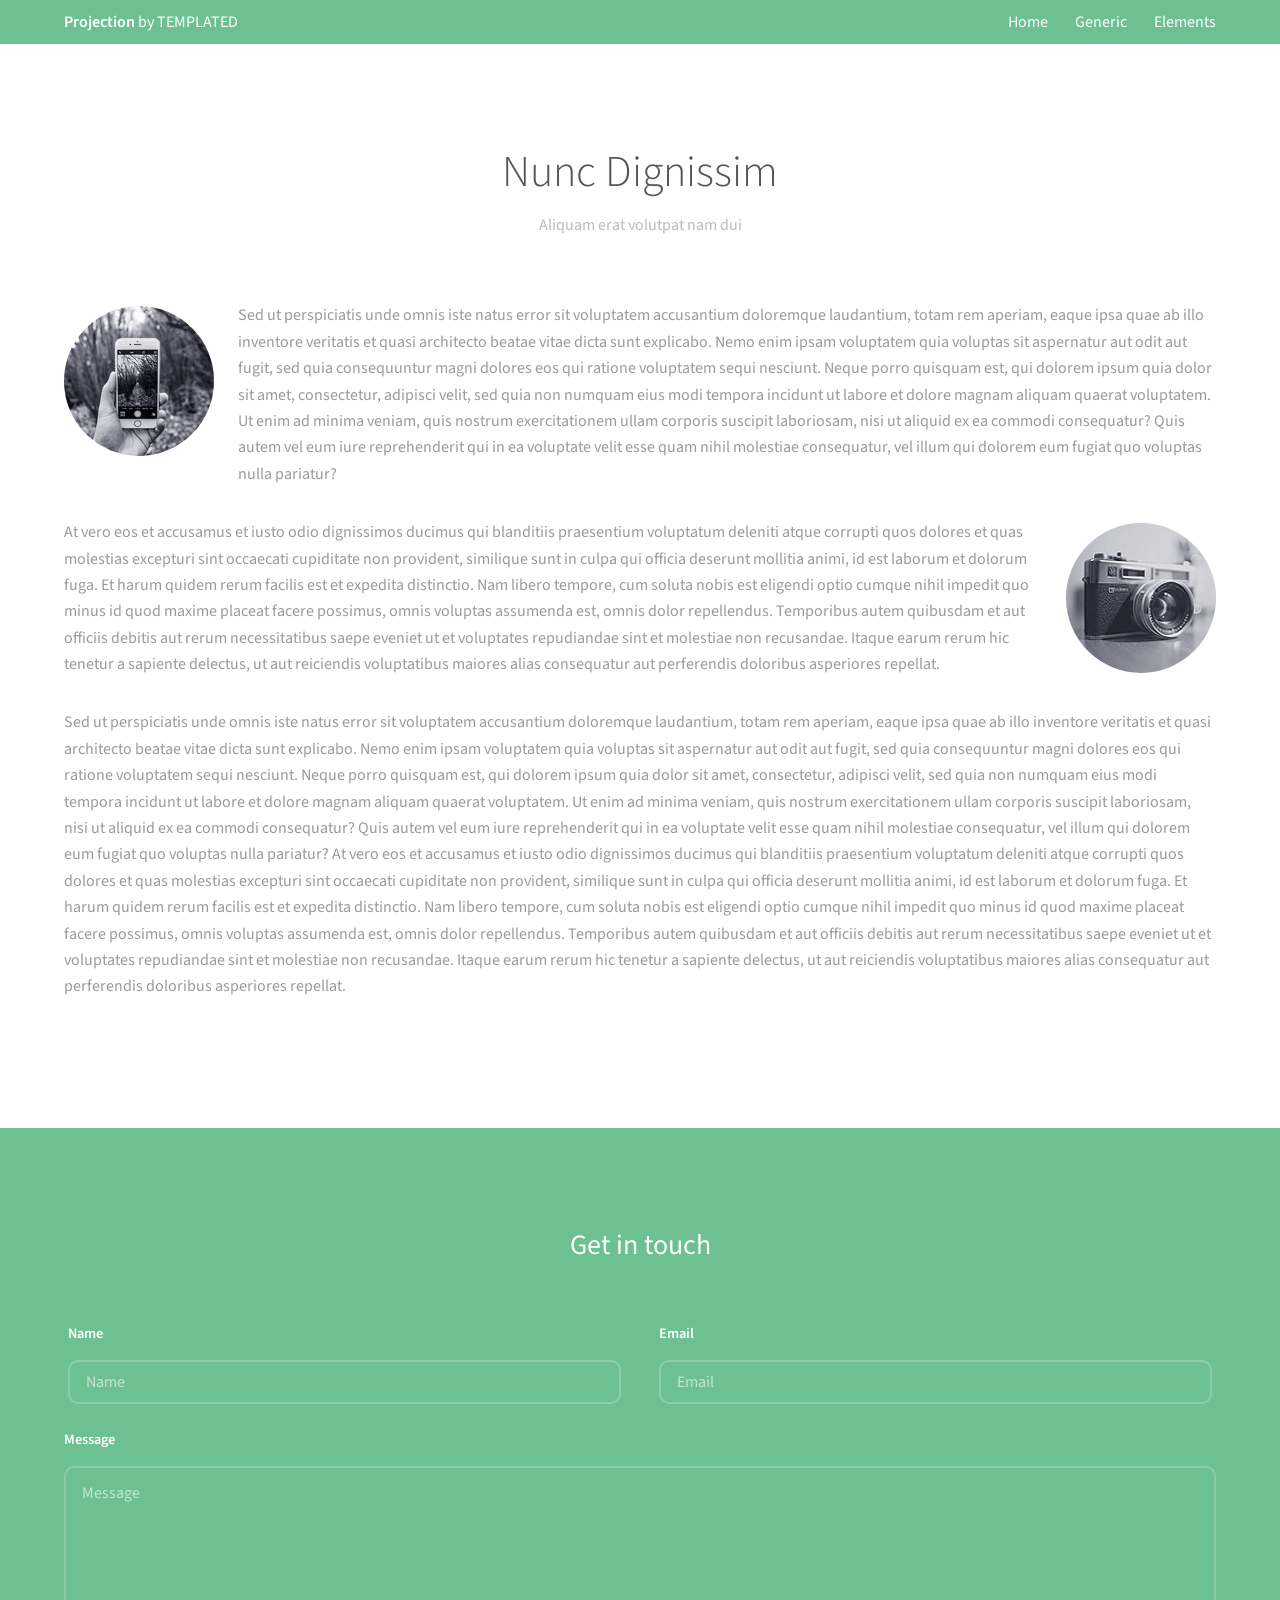
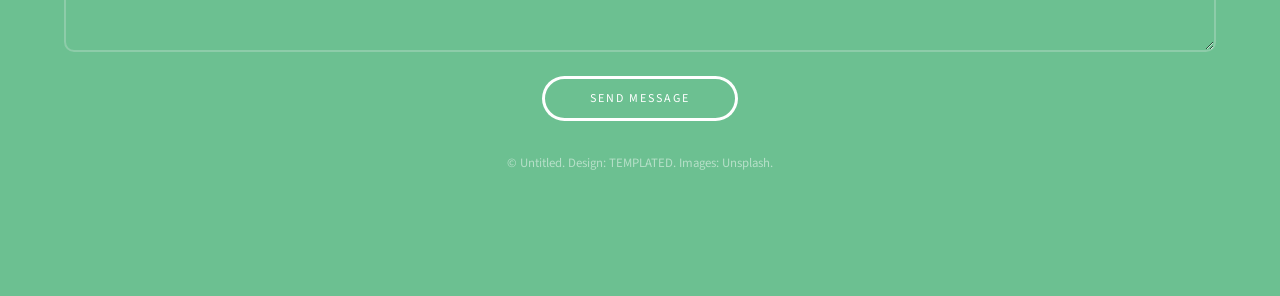
<file: PortfolioPieces/MasonForestry/generic.html>
<!DOCTYPE HTML>
<!--
	Projection by TEMPLATED
	templated.co @templatedco
	Released for free under the Creative Commons Attribution 3.0 license (templated.co/license)
-->
<html>
	<head>
		<title>Generic - Projection by TEMPLATED</title>
		<meta charset="utf-8" />
		<meta name="viewport" content="width=device-width, initial-scale=1" />
		<link rel="stylesheet" href="assets/css/main.css" />
	</head>
	<body class="subpage">

		<!-- Header -->
			<header id="header">
				<div class="inner">
					<a href="index.html" class="logo"><strong>Projection</strong> by TEMPLATED</a>
					<nav id="nav">
						<a href="index.html">Home</a>
						<a href="generic.html">Generic</a>
						<a href="elements.html">Elements</a>
					</nav>
					<a href="#navPanel" class="navPanelToggle"><span class="fa fa-bars"></span></a>
				</div>
			</header>

		<!-- Three -->
			<section id="three" class="wrapper">
				<div class="inner">
					<header class="align-center">
						<h2>Nunc Dignissim</h2>
						<p>Aliquam erat volutpat nam dui </p>
					</header>
					<div class="image round left">
						<img src="images/pic01.jpg" alt="Pic 01" />
					</div>
					<p>Sed ut perspiciatis unde omnis iste natus error sit voluptatem accusantium doloremque laudantium, totam rem aperiam, eaque ipsa quae ab illo inventore veritatis et quasi architecto beatae vitae dicta sunt explicabo. Nemo enim ipsam voluptatem quia voluptas sit aspernatur aut odit aut fugit, sed quia consequuntur magni dolores eos qui ratione voluptatem sequi nesciunt. Neque porro quisquam est, qui dolorem ipsum quia dolor sit amet, consectetur, adipisci velit, sed quia non numquam eius modi tempora incidunt ut labore et dolore magnam aliquam quaerat voluptatem. Ut enim ad minima veniam, quis nostrum exercitationem ullam corporis suscipit laboriosam, nisi ut aliquid ex ea commodi consequatur? Quis autem vel eum iure reprehenderit qui in ea voluptate velit esse quam nihil molestiae consequatur, vel illum qui dolorem eum fugiat quo voluptas nulla pariatur?</p>

					<div class="image round right">
						<img src="images/pic02.jpg" alt="Pic 02" />
					</div>
					<p>At vero eos et accusamus et iusto odio dignissimos ducimus qui blanditiis praesentium voluptatum deleniti atque corrupti quos dolores et quas molestias excepturi sint occaecati cupiditate non provident, similique sunt in culpa qui officia deserunt mollitia animi, id est laborum et dolorum fuga. Et harum quidem rerum facilis est et expedita distinctio. Nam libero tempore, cum soluta nobis est eligendi optio cumque nihil impedit quo minus id quod maxime placeat facere possimus, omnis voluptas assumenda est, omnis dolor repellendus. Temporibus autem quibusdam et aut officiis debitis aut rerum necessitatibus saepe eveniet ut et voluptates repudiandae sint et molestiae non recusandae. Itaque earum rerum hic tenetur a sapiente delectus, ut aut reiciendis voluptatibus maiores alias consequatur aut perferendis doloribus asperiores repellat.</p>

					<p>Sed ut perspiciatis unde omnis iste natus error sit voluptatem accusantium doloremque laudantium, totam rem aperiam, eaque ipsa quae ab illo inventore veritatis et quasi architecto beatae vitae dicta sunt explicabo. Nemo enim ipsam voluptatem quia voluptas sit aspernatur aut odit aut fugit, sed quia consequuntur magni dolores eos qui ratione voluptatem sequi nesciunt. Neque porro quisquam est, qui dolorem ipsum quia dolor sit amet, consectetur, adipisci velit, sed quia non numquam eius modi tempora incidunt ut labore et dolore magnam aliquam quaerat voluptatem. Ut enim ad minima veniam, quis nostrum exercitationem ullam corporis suscipit laboriosam, nisi ut aliquid ex ea commodi consequatur? Quis autem vel eum iure reprehenderit qui in ea voluptate velit esse quam nihil molestiae consequatur, vel illum qui dolorem eum fugiat quo voluptas nulla pariatur? At vero eos et accusamus et iusto odio dignissimos ducimus qui blanditiis praesentium voluptatum deleniti atque corrupti quos dolores et quas molestias excepturi sint occaecati cupiditate non provident, similique sunt in culpa qui officia deserunt mollitia animi, id est laborum et dolorum fuga. Et harum quidem rerum facilis est et expedita distinctio. Nam libero tempore, cum soluta nobis est eligendi optio cumque nihil impedit quo minus id quod maxime placeat facere possimus, omnis voluptas assumenda est, omnis dolor repellendus. Temporibus autem quibusdam et aut officiis debitis aut rerum necessitatibus saepe eveniet ut et voluptates repudiandae sint et molestiae non recusandae. Itaque earum rerum hic tenetur a sapiente delectus, ut aut reiciendis voluptatibus maiores alias consequatur aut perferendis doloribus asperiores repellat.</p>

				</div>
			</section>

		<!-- Footer -->
			<footer id="footer">
				<div class="inner">

					<h3>Get in touch</h3>

					<form action="#" method="post">

						<div class="field half first">
							<label for="name">Name</label>
							<input name="name" id="name" type="text" placeholder="Name">
						</div>
						<div class="field half">
							<label for="email">Email</label>
							<input name="email" id="email" type="email" placeholder="Email">
						</div>
						<div class="field">
							<label for="message">Message</label>
							<textarea name="message" id="message" rows="6" placeholder="Message"></textarea>
						</div>
						<ul class="actions">
							<li><input value="Send Message" class="button alt" type="submit"></li>
						</ul>
					</form>

					<div class="copyright">
						&copy; Untitled. Design: <a href="https://templated.co">TEMPLATED</a>. Images: <a href="https://unsplash.com">Unsplash</a>.
					</div>

				</div>
			</footer>

		<!-- Scripts -->
			<script src="assets/js/jquery.min.js"></script>
			<script src="assets/js/skel.min.js"></script>
			<script src="assets/js/util.js"></script>
			<script src="assets/js/main.js"></script>

	</body>
</html>
</file>
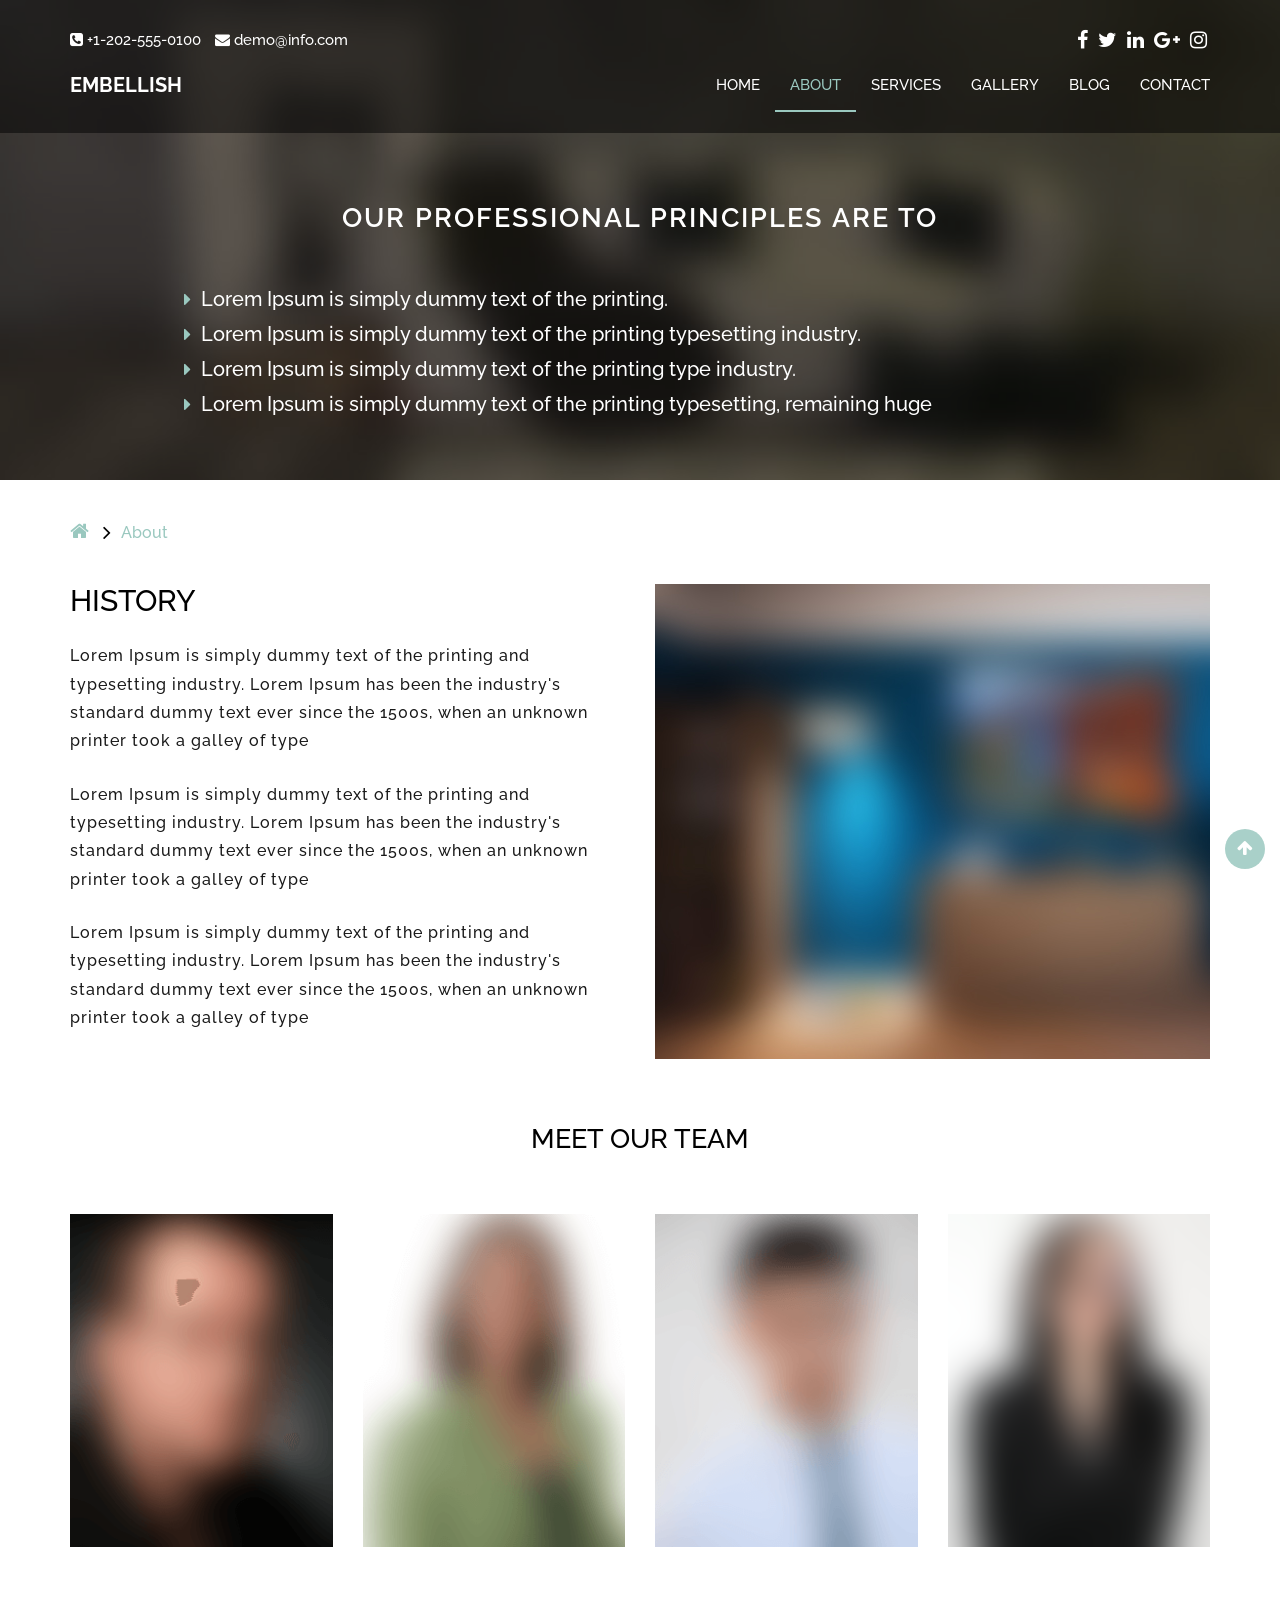
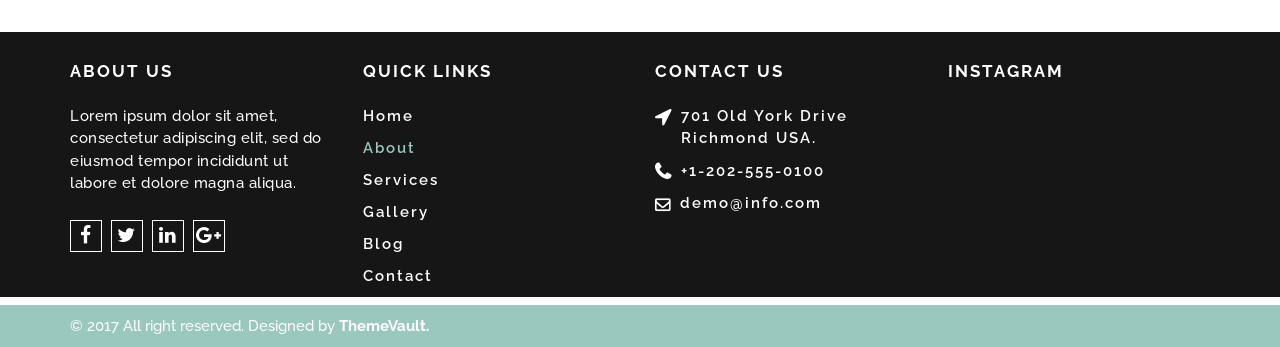
<file: PortfolioPieces/SmithConstruction/about.html>
<!--Template Name: Embellish
File Name: about.html
Author Name: ThemeVault
Author URI: http://www.themevault.net/
License URI: http://www.themevault.net/license/-->

<!DOCTYPE html>
<html lang="en">
    <head>
        <meta charset="utf-8">
        <meta http-equiv="X-UA-Compatible" content="IE=edge">
        <meta name="viewport" content="width=device-width, initial-scale=1.0">
        <link rel="icon" href="images/favicon.png"/>
        <title>Embellish</title>
        <link href="https://fonts.googleapis.com/css?family=PT+Sans:400,400i,700,700i" rel="stylesheet"> 
        <!-- Bootstrap core CSS -->
        <link href="css/scrolling-nav.css" rel="stylesheet" media="all">
        <link href="css/bootstrap.min.css" rel="stylesheet">
        <link href="font-awesome/css/font-awesome.min.css" rel="stylesheet" type="text/css" />
        <!-- Custom styles for this template -->
        <link href="css/style.css" rel="stylesheet">
        <link href="css/responsive.css" rel="stylesheet">
        <script src="js/jquery.min.js" type="text/javascript"></script>
        <script src="js/bootstrap.min.js" type="text/javascript"></script>
        <script type="text/javascript" src="js/instafeed.min.js"></script>
        <script src="js/custom.js" type="text/javascript"></script>
        <script src="js/scrolling-nav.js" type="text/javascript"></script>

    </head>
    <body class="about">
        <!--header--->
        <nav class="navbar navbar-default navbar-fixed-top">

            <!--top bar start-->
            <div class="top-bar">
                <div class="container">
                    <div class="row">
                        <div class="col-sm-6">
                            <ul class="list-inline">
                                <li><a href="tel:+1-202-555-0100"><i class="fa fa-phone-square"></i> +1-202-555-0100</a></li>
                                <li><a href="mailto:demo@info.com"><i class="fa fa-envelope"></i> demo@info.com</a></li>
                            </ul>
                        </div><!--top left col end-->
                        <div class="col-sm-6 text-right hidden-xs">
                            <ul class="list-inline top-socials">
                                <li><a><i class="fa fa-facebook"></i></a></li>
                                <li><a><i class="fa fa-twitter"></i></a></li>
                                <li><a><i class="fa fa-linkedin"></i></a></li>
                                <li><a><i class="fa fa-google-plus"></i></a></li>
                                <li><a><i class="fa fa-instagram"></i></a></li>
                            </ul>
                        </div><!--top social col end-->
                    </div><!--row-->
                </div><!--container-->
            </div>
            <!--top bar end-->
            <div class="container">
                <div class="row">
                    <div class="col-md-2">
                        <div class="navbar-header page-scroll">
                            <button data-target=".navbar-ex1-collapse" data-toggle="collapse" class="navbar-toggle" type="button">
                                <span class="sr-only">Toggle navigation</span>
                                <span class="icon-bar"></span>
                                <span class="icon-bar"></span>
                                <span class="icon-bar"></span>
                            </button>
                            <a href="home.html" class="navbar-brand page-scroll logo no-margin">Embellish</a>
                        </div>
                    </div>
                    <div class="col-md-3 hidden-xs">
                        <ul class="list-inline top-socials-bar">
                            <li><a><i class="fa fa-facebook"></i></a></li>
                            <li><a><i class="fa fa-twitter"></i></a></li>
                            <li><a><i class="fa fa-linkedin"></i></a></li>
                            <li><a><i class="fa fa-google-plus"></i></a></li>
                            <li><a><i class="fa fa-instagram"></i></a></li>
                        </ul>
                    </div>
                    <div class="col-md-7">
                        <div class="collapse navbar-collapse navbar-ex1-collapse">
                            <ul class="nav navbar-nav navbar-right">
                                <li class="hidden active">
                                    <a href="#page-top" class="page-scroll"></a>
                                </li>
                                <li class="dropdown">
                                    <a class="dropdown-toggle" data-toggle="dropdown" href="home.html">HOME</a>

                                </li>
                                <li class="active"><a href="about.html" class="page-scroll">ABOUT</a></li>
                                <li><a href="service.html" class="page-scroll">SERVICES</a></li>
                                <li><a href="gallery.html" class="page-scroll">GALLERY</a></li>
                                <li><a href="blog.html" class="page-scroll">BLOG</a></li>
                                <li><a href="contact.html" class="page-scroll">CONTACT</a></li>
                            </ul>
                        </div>
                    </div>
                    <!-- /.navbar-collapse -->
                </div>
            </div>
            <!-- /.container -->
        </nav>
        <!--end-->
        <div class="clearfix"></div>
        <!--first-block-->
        <section class="about-first-block">
            <div class="container">
                <div class="about-first-block-inner">
                    <h3>OUR PROFESSIONAL PRINCIPLES ARE TO</h3>
                    <ul class="list-unstyled">
                        <li>Lorem Ipsum is simply dummy text of the printing.</li>                    
                        <li>Lorem Ipsum is simply dummy text of the printing typesetting industry.</li>                    
                        <li>Lorem Ipsum is simply dummy text of the printing type industry.</li> 
                        <li>Lorem Ipsum is simply dummy text of the printing typesetting, remaining huge</li>     
                    </ul>
                </div>
            </div>
        </section>
        <!--end-->
        <!--second-block-->
        <section class="about-second-block">
            <div class="container">
                <div class="row">
                    <div class="page-link">
                        <ul class="breadcrumb">
                            <li><a href="home.html"><i class="fa fa-home"></i></a></li>
                            <li><a href="about.html">About</a></li>
                        </ul>
                    </div>
                    <div class="col-md-6 col-sm-6">
                        <h2>HISTORY</h2>
                        <p>Lorem Ipsum is simply dummy text of the printing and typesetting industry. Lorem Ipsum has been the industry's standard dummy text ever since the 1500s, when an unknown printer took a galley of type</p>
                        <p>Lorem Ipsum is simply dummy text of the printing and typesetting industry. Lorem Ipsum has been the industry's standard dummy text ever since the 1500s, when an unknown printer took a galley of type</p>
                        <p>Lorem Ipsum is simply dummy text of the printing and typesetting industry. Lorem Ipsum has been the industry's standard dummy text ever since the 1500s, when an unknown printer took a galley of type</p>
                    </div>
                    <div class="col-md-6 col-sm-6">
                        <div class="image">
                            <a><img src="images/img6.jpg" class="img-responsive"></a>
                        </div>
                    </div>
                </div>
            </div>
        </section>
        <!--end-->
        <!--second-block-->
        <section class="about-third-block">
            <div class="container">
                <div class="sub-page-title">
                    <h3>MEET OUR TEAM</h3>
                </div>
                <div class="row margin-top">
                    <div class="col-md-3 col-sm-6">
                        <div class="image">
                            <a><img src="images/Image3.png" class="img-responsive"></a>
                            <div class="image-overlay">
                                <h2>DAVID AUSTIN</h2>
                            </div>
                        </div>
                    </div>
                    <div class="col-md-3 col-sm-6">
                        <div class="image">
                            <a><img src="images/Image4.png" class="img-responsive"></a>
                            <div class="image-overlay">
                                <h2>LIMA CALLEN</h2>
                            </div>
                        </div>
                    </div>
                    <div class="col-md-3 col-sm-6">
                        <div class="image mt-30">
                            <a><img src="images/Image5.png" class="img-responsive"></a>
                            <div class="image-overlay">
                                <h2>MARTIN AUSTIN</h2>
                            </div>
                        </div>
                    </div>
                    <div class="col-md-3 col-sm-6">
                        <div class="image mt-30">
                            <a><img src="images/Image6.png" class="img-responsive"></a>
                            <div class="image-overlay">
                                <h2>MARIA TOM</h2>
                            </div>
                        </div>
                    </div>
                </div>
            </div>
        </section>
        <!--end-->
        <!--footer-->
        <footer>
            <div class="container">
                <div class="row footer-block-main">
                    <div class="col-sm-3">
                        <div class="footer-block"><h4>ABOUT Us <i class="fa fa-angle-up"></i></h4>
                            <p>Lorem ipsum dolor sit amet, consectetur adipiscing elit, sed do eiusmod tempor incididunt ut labore et dolore magna aliqua.</p>
                            <div class="footer-social">
                                <ul class="list-unstyled">
                                    <li><a><i class="fa fa-facebook"></i></a></li>
                                    <li><a><i class="fa fa-twitter"></i></a></li>
                                    <li><a><i class="fa fa-linkedin"></i></a></li>
                                    <li><a><i class="fa fa-google-plus"></i></a></li>
                                </ul>
                                <div class="clearfix"> </div>
                            </div>
                        </div>
                    </div>
                    <div class="col-sm-3">
                        <div class="footer-block"><h4>quick links <i class="fa fa-angle-up"></i></h4>
                            <ul class="list-unstyled">
                                <li><a href="home.html">Home</a></li>
                                <li class="active"><a>About</a></li>
                                <li><a href="service.html">Services</a></li>
                                <li><a href="gallery.html">Gallery</a></li>
                                <li><a href="blog.html">Blog</a></li>
                                <li><a href="contact.html">Contact</a></li>
                            </ul>

                        </div>
                    </div>
                    <div class="col-sm-3">
                        <div class="footer-block">
                            <h4>contact us <i class="fa fa-angle-up"></i></h4>
                            <ul class="list-unstyled location-details">
                                <li>
                                    <i class="fa fa-location-arrow fa-lg"></i>
                                    <p><a href="#"> 701 Old York Drive Richmond USA.</a></p>
                                </li>
                                <li>
                                    <i class="fa fa-phone fa-lg"></i>
                                    <p><a href="tel:+1-202-555-0100"> +1-202-555-0100</a></p>
                                </li>
                                <li>
                                    <i class="fa fa-envelope-o"></i>
                                    <p><a href="mailto:demo@info.com"> demo@info.com</a></p>
                                </li>


                            </ul>
                        </div>
                    </div>
                    <div class="col-sm-3">
                        <div class="footer-block"><h4>instagram <i class="fa fa-angle-up"></i></h4>
                            <div class="row gallery-footer">
                                <div id="instafeed"></div>
                            </div>
                        </div>
                    </div>

                </div>

            </div>
        </footer>
        <footer id="footer2">
            <div class="footer-bottom">
                <div class="container">
                    <div class="row">
                        <div class="col-md-12">
                            <div class="textwidget">
                                <!--Do not remove Backlink from footer of the template. To remove it you can purchase the Backlink !-->
                                © 2017 All right reserved. Designed by <a href="http://www.themevault.net/" target="_blank">ThemeVault.</a>
                            </div>
                        </div>
                    </div>
                </div>
            </div>
        </footer>
        <a id="back-to-top" class="scrollTop back-to-top" href="javascript:void(0);" style="display: none;">
            <i class="fa fa-arrow-up"></i>
        </a>
        <!--end-->

    </body>
</html>
</file>
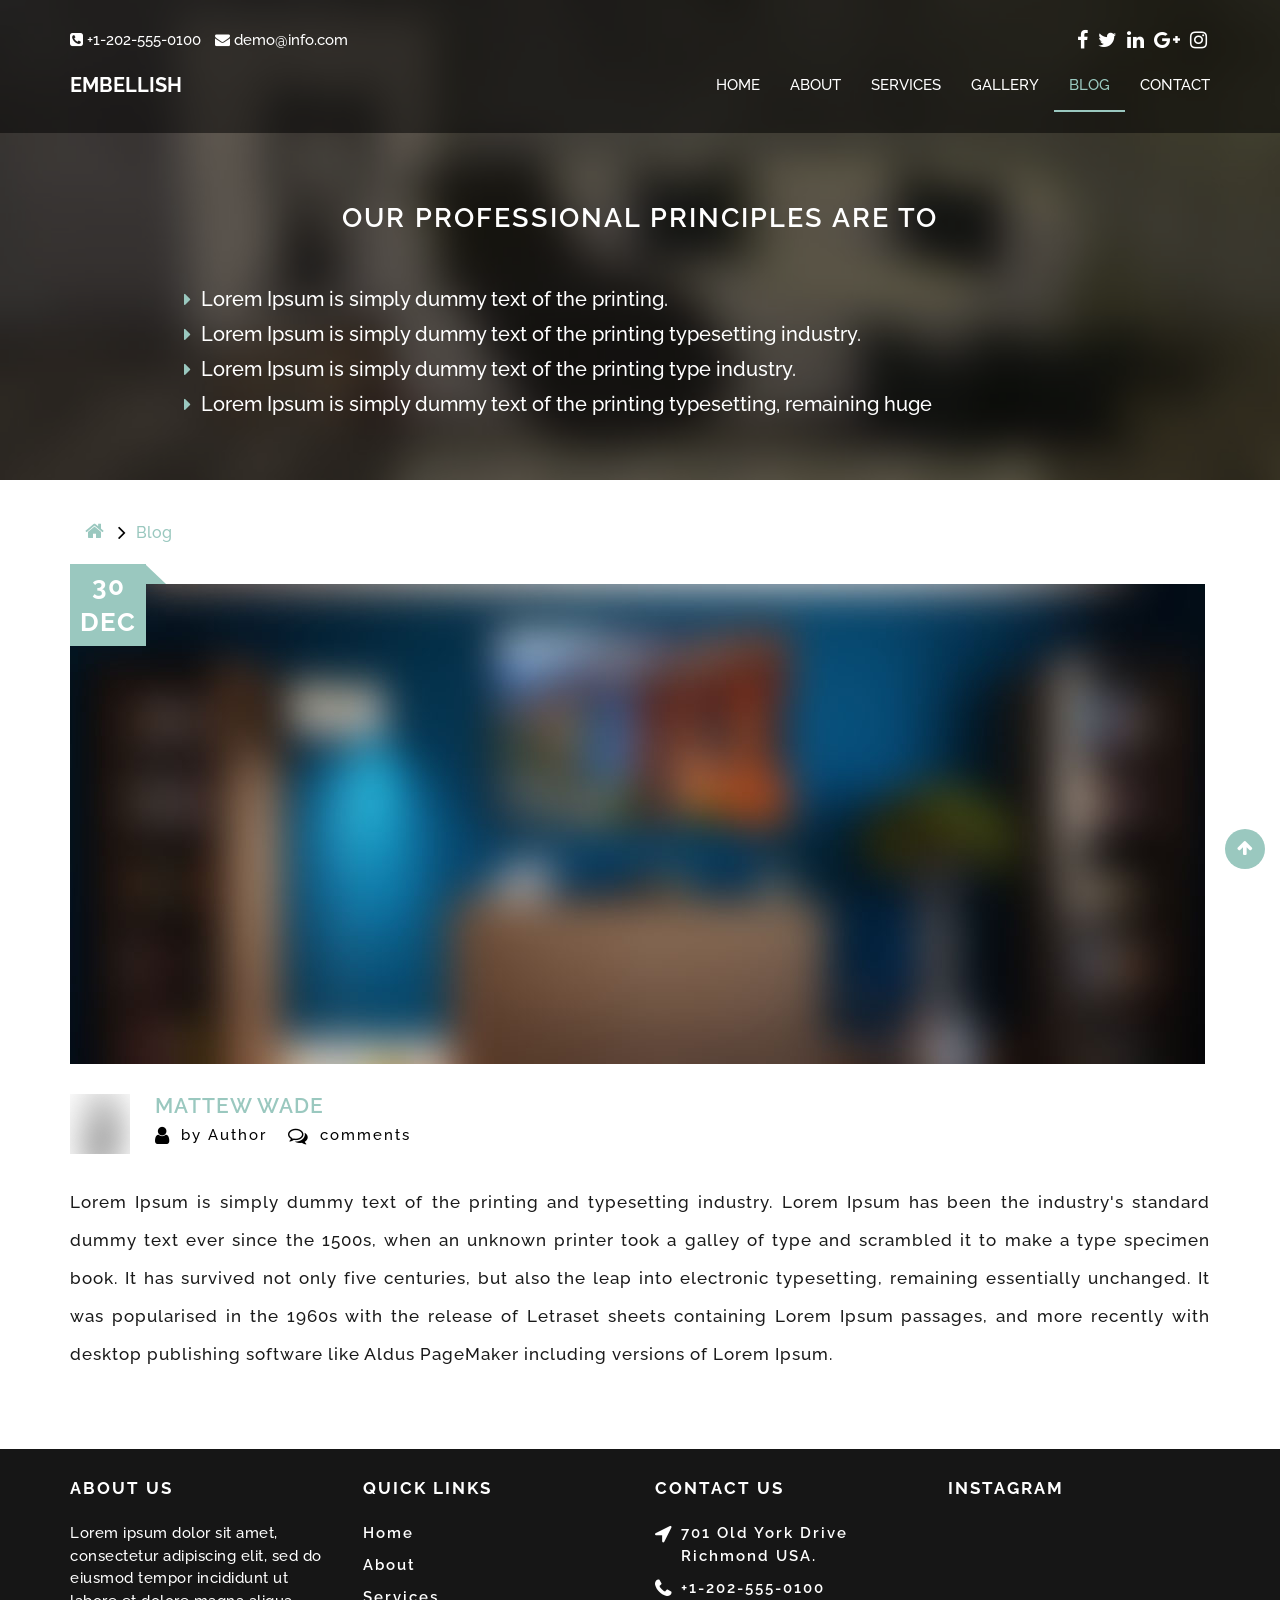
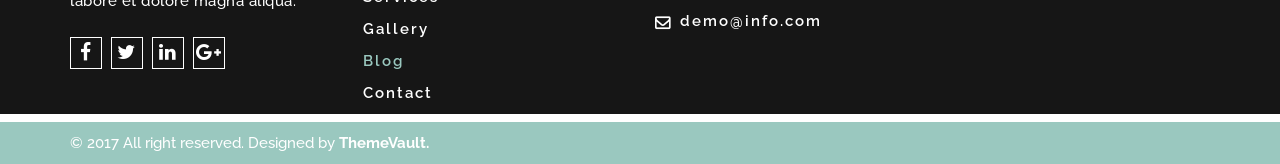
<file: PortfolioPieces/SmithConstruction/blog.html>
<!--Template Name: Embellish
File Name: blog.html
Author Name: ThemeVault
Author URI: http://www.themevault.net/
License URI: http://www.themevault.net/license/-->

<!DOCTYPE html>
<html lang="en">
    <head>
        <meta charset="utf-8">
        <meta http-equiv="X-UA-Compatible" content="IE=edge">
        <meta name="viewport" content="width=device-width, initial-scale=1.0">
        <link rel="icon" href="images/favicon.png"/>
        <title>Embellish</title>
        <link href="https://fonts.googleapis.com/css?family=PT+Sans:400,400i,700,700i" rel="stylesheet"> 
        <!-- Bootstrap core CSS -->
        <link href="css/scrolling-nav.css" rel="stylesheet" media="all">
        <link href="css/bootstrap.min.css" rel="stylesheet">
        <link href="font-awesome/css/font-awesome.min.css" rel="stylesheet" type="text/css" />
        <!-- Custom styles for this template -->
        <link href="css/style.css" rel="stylesheet">
        <link href="css/responsive.css" rel="stylesheet">
        <script src="js/jquery.min.js" type="text/javascript"></script>
        <script src="js/bootstrap.min.js" type="text/javascript"></script>
        <script type="text/javascript" src="js/instafeed.min.js"></script>
        <script src="js/custom.js" type="text/javascript"></script>
        <script src="js/scrolling-nav.js" type="text/javascript"></script>

    </head>
    <body class="blog">

        <!--header--->
        <nav class="navbar navbar-default navbar-fixed-top">

            <!--top bar start-->
            <div class="top-bar">
                <div class="container">
                    <div class="row">
                        <div class="col-sm-6">
                            <ul class="list-inline">
                                <li><a href="tel:+1-202-555-0100"><i class="fa fa-phone-square"></i> +1-202-555-0100</a></li>
                                <li><a href="mailto:demo@info.com"><i class="fa fa-envelope"></i> demo@info.com</a></li>
                            </ul>
                        </div><!--top left col end-->
                        <div class="col-sm-6 text-right hidden-xs">
                            <ul class="list-inline top-socials">
                                <li><a><i class="fa fa-facebook"></i></a></li>
                                <li><a><i class="fa fa-twitter"></i></a></li>
                                <li><a><i class="fa fa-linkedin"></i></a></li>
                                <li><a><i class="fa fa-google-plus"></i></a></li>
                                <li><a><i class="fa fa-instagram"></i></a></li>
                            </ul>
                        </div><!--top social col end-->
                    </div><!--row-->
                </div><!--container-->
            </div>
            <!--top bar end-->
            <div class="container">
                <div class="row">
                    <div class="col-md-2">
                        <div class="navbar-header page-scroll">
                            <button data-target=".navbar-ex1-collapse" data-toggle="collapse" class="navbar-toggle" type="button">
                                <span class="sr-only">Toggle navigation</span>
                                <span class="icon-bar"></span>
                                <span class="icon-bar"></span>
                                <span class="icon-bar"></span>
                            </button>
                            <a href="home.html" class="navbar-brand page-scroll logo no-margin">Embellish</a>
                        </div>
                    </div>
                    <div class="col-md-3 hidden-xs">
                        <ul class="list-inline top-socials-bar">
                            <li><a><i class="fa fa-facebook"></i></a></li>
                            <li><a><i class="fa fa-twitter"></i></a></li>
                            <li><a><i class="fa fa-linkedin"></i></a></li>
                            <li><a><i class="fa fa-google-plus"></i></a></li>
                            <li><a><i class="fa fa-instagram"></i></a></li>
                        </ul>
                    </div>
                    <div class="col-md-7">
                        <div class="collapse navbar-collapse navbar-ex1-collapse">
                            <ul class="nav navbar-nav navbar-right">
                                <li class="hidden active">
                                    <a href="#page-top" class="page-scroll"></a>
                                </li>
                                <li class="dropdown">
                                    <a class="dropdown-toggle" data-toggle="dropdown" href="home.html">HOME </a> </li>
                                <li><a href="about.html" class="page-scroll">ABOUT</a></li>
                                <li><a href="service.html" class="page-scroll">SERVICES</a></li>
                                <li><a href="gallery.html" class="page-scroll">gallery</a></li>
                                <li class="active"> <a href="blog.html" class="page-scroll">BLOG</a></li>
                                <li><a href="contact.html" class="page-scroll">CONTACT</a></li>
                            </ul>
                        </div>
                    </div>
                    <!-- /.navbar-collapse -->
                </div>
            </div>
            <!-- /.container -->
        </nav>
        <!--end-->
        <div class="clearfix"></div>

        <!--first-block-->
        <section class="blog service-first-block">
            <div class="container">
                <div class="service-first-block-inner">
                    <h3>OUR PROFESSIONAL PRINCIPLES ARE TO</h3>
                    <ul class="list-unstyled">
                        <li>Lorem Ipsum is simply dummy text of the printing.</li>                    
                        <li>Lorem Ipsum is simply dummy text of the printing typesetting industry.</li>                    
                        <li>Lorem Ipsum is simply dummy text of the printing type industry.</li> 
                        <li>Lorem Ipsum is simply dummy text of the printing typesetting, remaining huge</li>     
                    </ul>
                </div>
            </div>
        </section>
        <div class="clearfix"></div>
        <!--end-->
        <section class="blog-set-block">
            <div class="blog-inner">
                <div class="container">
                    <div class="page-link">
                        <ul class="breadcrumb">
                            <li><a href="home.html"><i class="fa fa-home"></i></a></li>
                            <li><a href="blog.html">blog</a></li>
                        </ul>
                    </div>
                    <span class="top-date">30 <br>DEC</span>
                    <div class="blog-image">
                        <a><img src="images/blog1.jpg" class="img-responsive"></a> 
                    </div>
                    <div class="blog-views">
                        <!-- Left-aligned -->
                        <div class="media">
                            <div class="media-left">
                                <img src="images/Image10.png" class="media-object" style="width:60px">
                            </div>
                            <div class="media-body">
                                <h4 class="media-heading blog-title">MATTEW WADE</h4>
                                <h5 class="blog-rev">
                                    <ul>
                                        <li><span><i class="fa fa-user fa-lg"></i>by Author</span></li>
                                        <li><span><i class="fa fa-comments-o fa-lg"></i>comments</span></li>
                                    </ul>
                                </h5>
                            </div>
                        </div>
                    </div>
                    <div class="blog-desc">
                        <p>Lorem Ipsum is simply dummy text of the printing and typesetting industry. Lorem Ipsum has been the industry's standard dummy text ever since the 1500s, when an unknown printer took a galley of type and scrambled it to make a type specimen book. It has survived not only five centuries, but also the leap into electronic typesetting, remaining essentially unchanged. It was popularised in the 1960s with the release of Letraset sheets containing Lorem Ipsum passages, and more recently with desktop publishing software like Aldus PageMaker including versions of Lorem Ipsum.</p>
                    </div>
                </div>
            </div>

        </section>

        <!--footer-->
        <footer>
            <div class="container">
                <div class="row footer-block-main">
                    <div class="col-sm-3">
                        <div class="footer-block"><h4>ABOUT Us <i class="fa fa-angle-up"></i></h4>
                            <p>Lorem ipsum dolor sit amet, consectetur adipiscing elit, sed do eiusmod tempor incididunt ut labore et dolore magna aliqua.</p>
                            <div class="footer-social">
                                <ul class="list-unstyled">
                                    <li><a><i class="fa fa-facebook"></i></a></li>
                                    <li><a><i class="fa fa-twitter"></i></a></li>
                                    <li><a><i class="fa fa-linkedin"></i></a></li>
                                    <li><a><i class="fa fa-google-plus"></i></a></li>
                                </ul>
                                <div class="clearfix"> </div>
                            </div>
                        </div>
                    </div>
                    <div class="col-sm-3">
                        <div class="footer-block"><h4>quick links <i class="fa fa-angle-up"></i></h4>
                            <ul class="list-unstyled">
                                <li><a href="home.html">Home</a></li>
                                <li><a href="about.html">About</a></li>
                                <li><a href="service.html">Services</a></li>
                                <li><a href="gallery.html">Gallery</a></li>
                                <li class="active"><a>Blog</a></li>
                                <li><a href="contact.html">Contact</a></li>
                            </ul>

                        </div>
                    </div>
                    <div class="col-sm-3">
                        <div class="footer-block">
                            <h4>contact us <i class="fa fa-angle-up"></i></h4>
                            <ul class="list-unstyled location-details">
                                <li>
                                    <i class="fa fa-location-arrow fa-lg"></i>
                                    <p><a href="#"> 701 Old York Drive Richmond USA.</a></p>
                                </li>
                                <li>
                                    <i class="fa fa-phone fa-lg"></i>
                                    <p><a href="tel:+1-202-555-0100"> +1-202-555-0100</a></p>
                                </li>
                                <li>
                                    <i class="fa fa-envelope-o"></i>
                                    <p><a href="mailto:demo@info.com"> demo@info.com</a></p>
                                </li>


                            </ul>
                        </div>
                    </div>
                    <div class="col-sm-3">
                        <div class="footer-block"><h4>instagram <i class="fa fa-angle-up"></i></h4>
                            <div class="row gallery-footer">
                                <div id="instafeed"></div>
                            </div>
                        </div>
                    </div>

                </div>

            </div>
        </footer>
        <footer id="footer2">
            <div class="footer-bottom">
                <div class="container">
                    <div class="row">
                        <div class="col-md-12">
                            <div class="textwidget">
                                <!--Do not remove Backlink from footer of the template. To remove it you can purchase the Backlink !-->
                                © 2017 All right reserved. Designed by <a href="http://www.themevault.net/" target="_blank">ThemeVault.</a>
                            </div>
                        </div>
                    </div>
                </div>
            </div>
        </footer>
        <a id="back-to-top" class="scrollTop back-to-top" href="javascript:void(0);" style="display: none;">
            <i class="fa fa-arrow-up"></i>
        </a>
        <!--end-->

    </body>
</html>
</file>
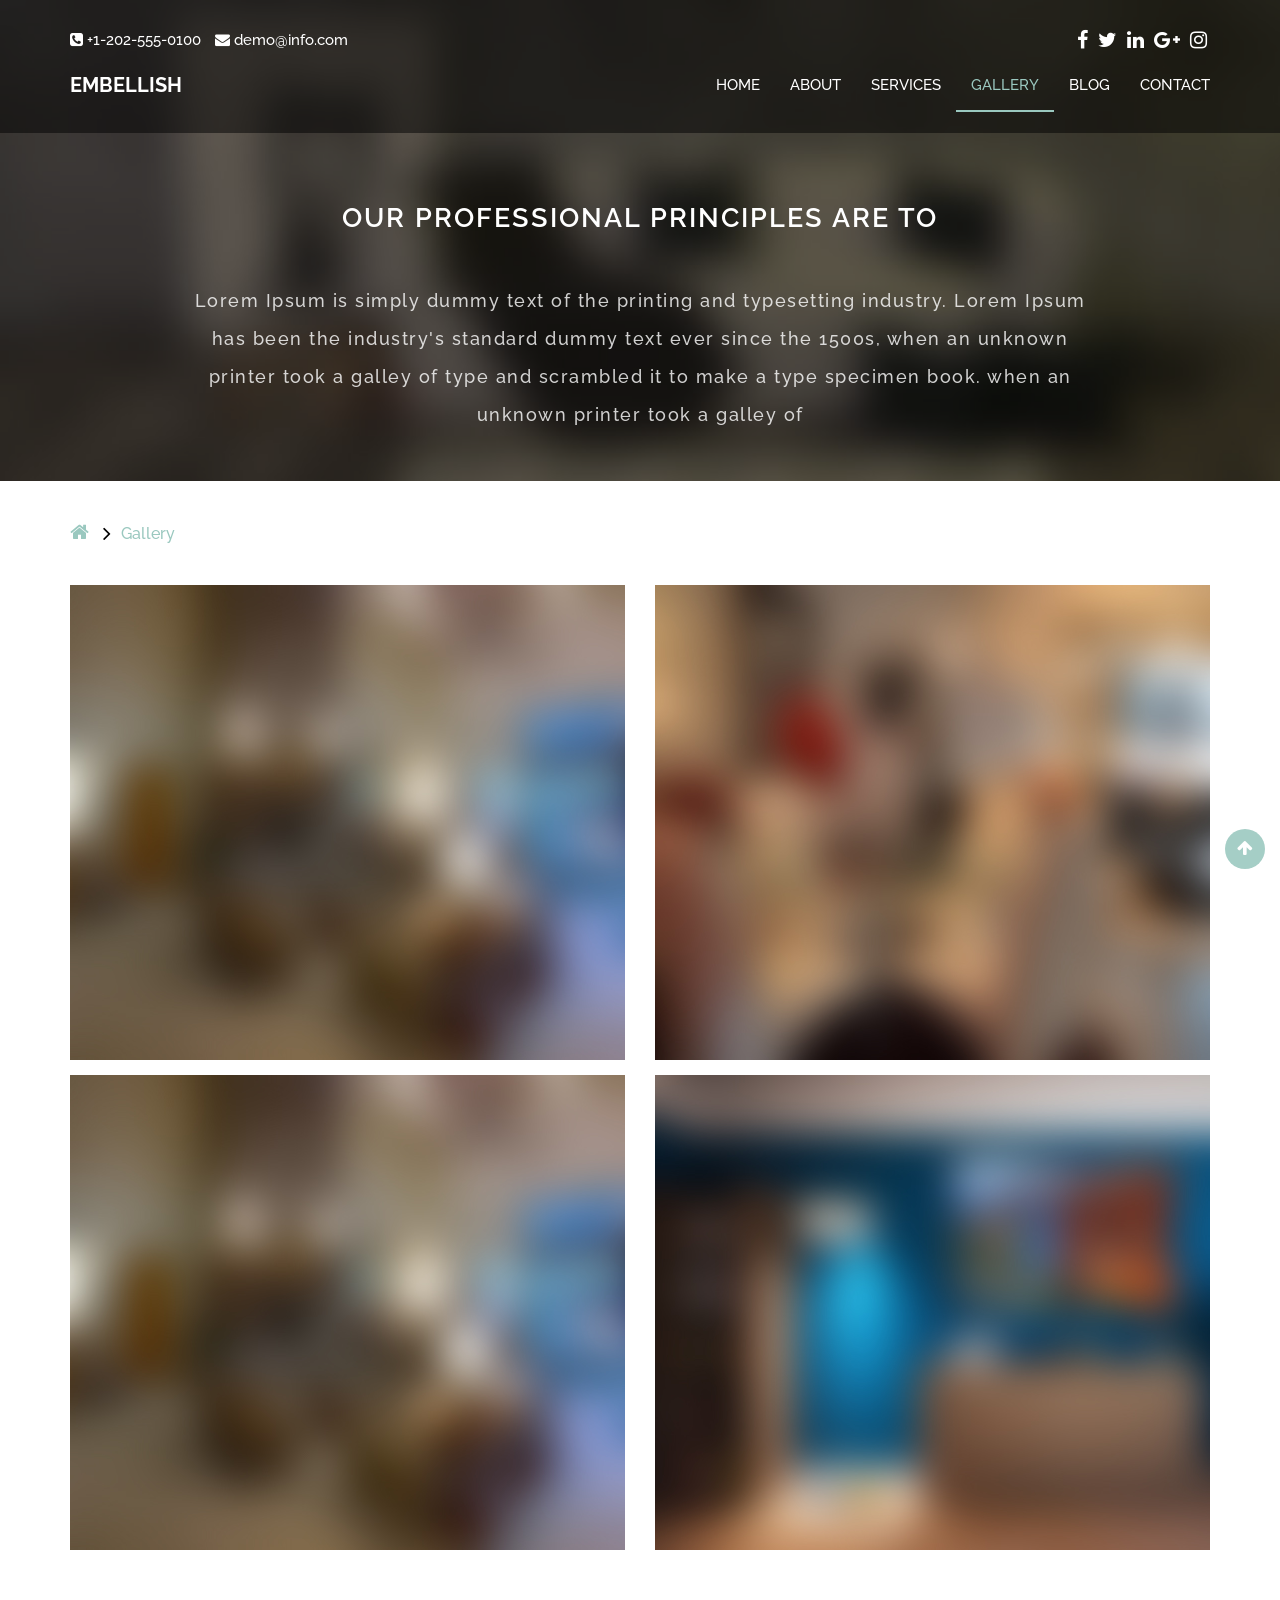
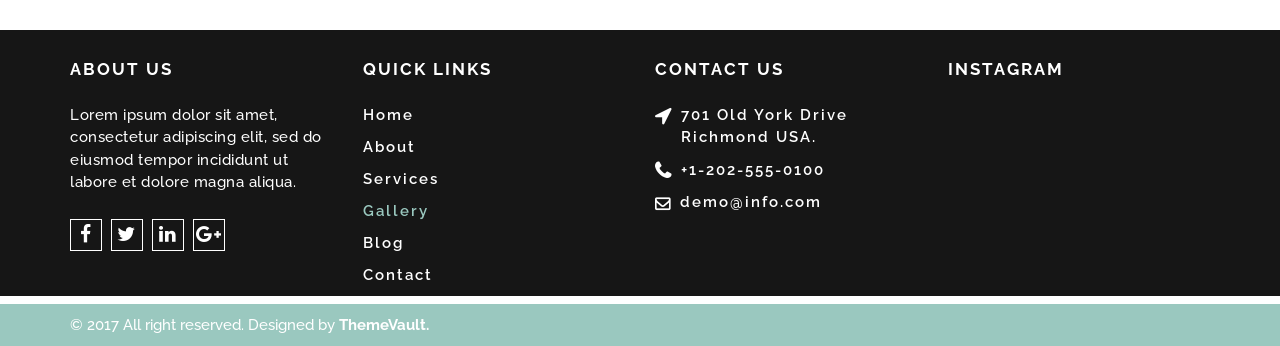
<file: PortfolioPieces/SmithConstruction/gallery.html>
<!--Template Name: Embellish
File Name: gallery.html
Author Name: ThemeVault
Author URI: http://www.themevault.net/
License URI: http://www.themevault.net/license/-->

<!DOCTYPE html>
<html lang="en">
    <head>
        <meta charset="utf-8">
        <meta http-equiv="X-UA-Compatible" content="IE=edge">
        <meta name="viewport" content="width=device-width, initial-scale=1.0">
        <link rel="icon" href="images/favicon.png"/>
        <title>Embellish</title>
        <link href="https://fonts.googleapis.com/css?family=PT+Sans:400,400i,700,700i" rel="stylesheet"> 
        <!-- Bootstrap core CSS -->
        <link href="css/scrolling-nav.css" rel="stylesheet" media="all">
        <link href="css/bootstrap.min.css" rel="stylesheet">
        <link href="font-awesome/css/font-awesome.min.css" rel="stylesheet" type="text/css" />
        <!-- Custom styles for this template -->
        <link href="css/style.css" rel="stylesheet">
        <link href="css/responsive.css" rel="stylesheet">
        <script src="js/jquery.min.js" type="text/javascript"></script>
        <script src="js/bootstrap.min.js" type="text/javascript"></script>
        <script type="text/javascript" src="js/instafeed.min.js"></script>
        <script src="js/custom.js" type="text/javascript"></script>
        <script src="js/scrolling-nav.js" type="text/javascript"></script>

    </head>
    <body class="portfolio">
        <!--header--->
        <nav class="navbar navbar-default navbar-fixed-top">

            <!--top bar start-->
            <div class="top-bar">
                <div class="container">
                    <div class="row">
                        <div class="col-sm-6">
                            <ul class="list-inline">
                                <li><a href="tel:+1-202-555-0100"><i class="fa fa-phone-square"></i> +1-202-555-0100</a></li>
                                <li><a href="mailto:demo@info.com"><i class="fa fa-envelope"></i> demo@info.com</a></li>
                            </ul>
                        </div><!--top left col end-->
                        <div class="col-sm-6 text-right hidden-xs">
                            <ul class="list-inline top-socials">
                                <li><a><i class="fa fa-facebook"></i></a></li>
                                <li><a><i class="fa fa-twitter"></i></a></li>
                                <li><a><i class="fa fa-linkedin"></i></a></li>
                                <li><a><i class="fa fa-google-plus"></i></a></li>
                                <li><a><i class="fa fa-instagram"></i></a></li>
                            </ul>
                        </div><!--top social col end-->
                    </div><!--row-->
                </div><!--container-->
            </div>
            <!--top bar end-->
            <div class="container">
                <div class="row">
                    <div class="col-md-2">
                        <div class="navbar-header page-scroll">
                            <button data-target=".navbar-ex1-collapse" data-toggle="collapse" class="navbar-toggle" type="button">
                                <span class="sr-only">Toggle navigation</span>
                                <span class="icon-bar"></span>
                                <span class="icon-bar"></span>
                                <span class="icon-bar"></span>
                            </button>
                            <a href="home.html" class="navbar-brand page-scroll logo no-margin">Embellish</a>
                        </div>
                    </div>
                    <div class="col-md-3 hidden-xs">
                        <ul class="list-inline top-socials-bar">
                            <li><a><i class="fa fa-facebook"></i></a></li>
                            <li><a><i class="fa fa-twitter"></i></a></li>
                            <li><a><i class="fa fa-linkedin"></i></a></li>
                            <li><a><i class="fa fa-google-plus"></i></a></li>
                            <li><a><i class="fa fa-instagram"></i></a></li>
                        </ul>
                    </div>
                    <div class="col-md-7">
                        <div class="collapse navbar-collapse navbar-ex1-collapse">
                            <ul class="nav navbar-nav navbar-right">
                                <li class="hidden active">
                                    <a href="#page-top" class="page-scroll"></a>
                                </li>
                                <li class="dropdown">
                                    <a class="dropdown-toggle" data-toggle="dropdown" href="home.html">HOME</a>
                                </li>
                                <li><a href="about.html" class="page-scroll">ABOUT</a></li>
                                <li><a href="service.html" class="page-scroll">SERVICES</a></li>
                                <li class="active"><a href="gallery.html" class="page-scroll">gallery</a></li>
                                <li><a href="blog.html" class="page-scroll">BLOG</a></li>
                                <li><a href="contact.html" class="page-scroll">CONTACT</a></li>
                            </ul>
                        </div>
                    </div>
                    <!-- /.navbar-collapse -->
                </div>
            </div>
            <!-- /.container -->
        </nav>
        <!--end-->
        <div class="clearfix"></div>
        <!--first-block-->
        <section class="portfolio-first-block">
            <div class="container">
                <div class="portfolio-first-block-inner">
                    <h3>OUR PROFESSIONAL PRINCIPLES ARE TO</h3>
                    <p>Lorem Ipsum is simply dummy text of the printing and typesetting industry. Lorem Ipsum has been the industry's standard dummy text ever since the 1500s, when an unknown printer took a galley of type and scrambled it to make a type specimen book. when an unknown printer took a galley of </p>
                </div>
            </div>
        </section>
        <!--end-->
        <!--second-block-->
        <section class="portfolio-second-block">
            <div class="container">
                <div class="row">
                    <div class="page-link">
                        <ul class="breadcrumb">
                            <li><a href="home.html"><i class="fa fa-home"></i></a></li>
                            <li><a href="gallery.html">gallery</a></li>
                        </ul>
                    </div>
                    <div class="col-md-6">
                        <div class="image">
                            <a><img src="images/img1.jpg" class="img-responsive"></a>
                        </div>
                    </div>
                    <div class="col-md-6">
                        <div class="image">
                            <a><img src="images/img2.jpg" class="img-responsive"></a>
                        </div>
                    </div>
                    <div class="col-md-6">
                        <div class="image">
                            <a><img src="images/img5.jpg" class="img-responsive"></a>
                        </div>
                    </div>
                    <div class="col-md-6">
                        <div class="image">
                            <a><img src="images/img6.jpg" class="img-responsive"></a>
                        </div>
                    </div>
                </div>
            </div>
        </section>
        <!--end-->

        <!--footer-->
        <footer>
            <div class="container">
                <div class="row footer-block-main">
                    <div class="col-sm-3">
                        <div class="footer-block"><h4>ABOUT Us <i class="fa fa-angle-up"></i></h4>
                            <p>Lorem ipsum dolor sit amet, consectetur adipiscing elit, sed do eiusmod tempor incididunt ut labore et dolore magna aliqua.</p>
                            <div class="footer-social">
                                <ul class="list-unstyled">
                                    <li><a><i class="fa fa-facebook"></i></a></li>
                                    <li><a><i class="fa fa-twitter"></i></a></li>
                                    <li><a><i class="fa fa-linkedin"></i></a></li>
                                    <li><a><i class="fa fa-google-plus"></i></a></li>
                                </ul>
                                <div class="clearfix"> </div>
                            </div>
                        </div>
                    </div>
                    <div class="col-sm-3">
                        <div class="footer-block"><h4>quick links <i class="fa fa-angle-up"></i></h4>
                            <ul class="list-unstyled">
                                <li><a href="home.html">Home</a></li>
                                <li><a href="about.html">About</a></li>
                                <li><a href="service.html">Services</a></li>
                                <li class="active"><a>Gallery</a></li>
                                <li><a href="blog.html">Blog</a></li>
                                <li><a href="contact.html">Contact</a></li>
                            </ul>

                        </div>
                    </div>
                    <div class="col-sm-3">
                        <div class="footer-block">
                            <h4>contact us <i class="fa fa-angle-up"></i></h4>
                            <ul class="list-unstyled location-details">
                                <li>
                                    <i class="fa fa-location-arrow fa-lg"></i>
                                    <p><a href="#"> 701 Old York Drive Richmond USA.</a></p>
                                </li>
                                <li>
                                    <i class="fa fa-phone fa-lg"></i>
                                    <p><a href="tel:+1-202-555-0100"> +1-202-555-0100</a></p>
                                </li>
                                <li>
                                    <i class="fa fa-envelope-o"></i>
                                    <p><a href="mailto:demo@info.com"> demo@info.com</a></p>
                                </li>


                            </ul>
                        </div>
                    </div>
                    <div class="col-sm-3">
                        <div class="footer-block"><h4>instagram <i class="fa fa-angle-up"></i></h4>
                            <div class="row gallery-footer">
                                <div id="instafeed"></div>
                            </div>
                        </div>
                    </div>

                </div>

            </div>
        </footer>
        <footer id="footer2">
            <div class="footer-bottom">
                <div class="container">
                    <div class="row">
                        <div class="col-md-12">
                            <div class="textwidget">
                                <!--Do not remove Backlink from footer of the template. To remove it you can purchase the Backlink !-->
                                © 2017 All right reserved. Designed by <a href="http://www.themevault.net/" target="_blank">ThemeVault.</a>
                            </div>
                        </div>
                    </div>
                </div>
            </div>
        </footer>
        <a id="back-to-top" class="scrollTop back-to-top" href="javascript:void(0);" style="display: none;">
            <i class="fa fa-arrow-up"></i>
        </a>
        <!--end-->

    </body>
</html>
</file>
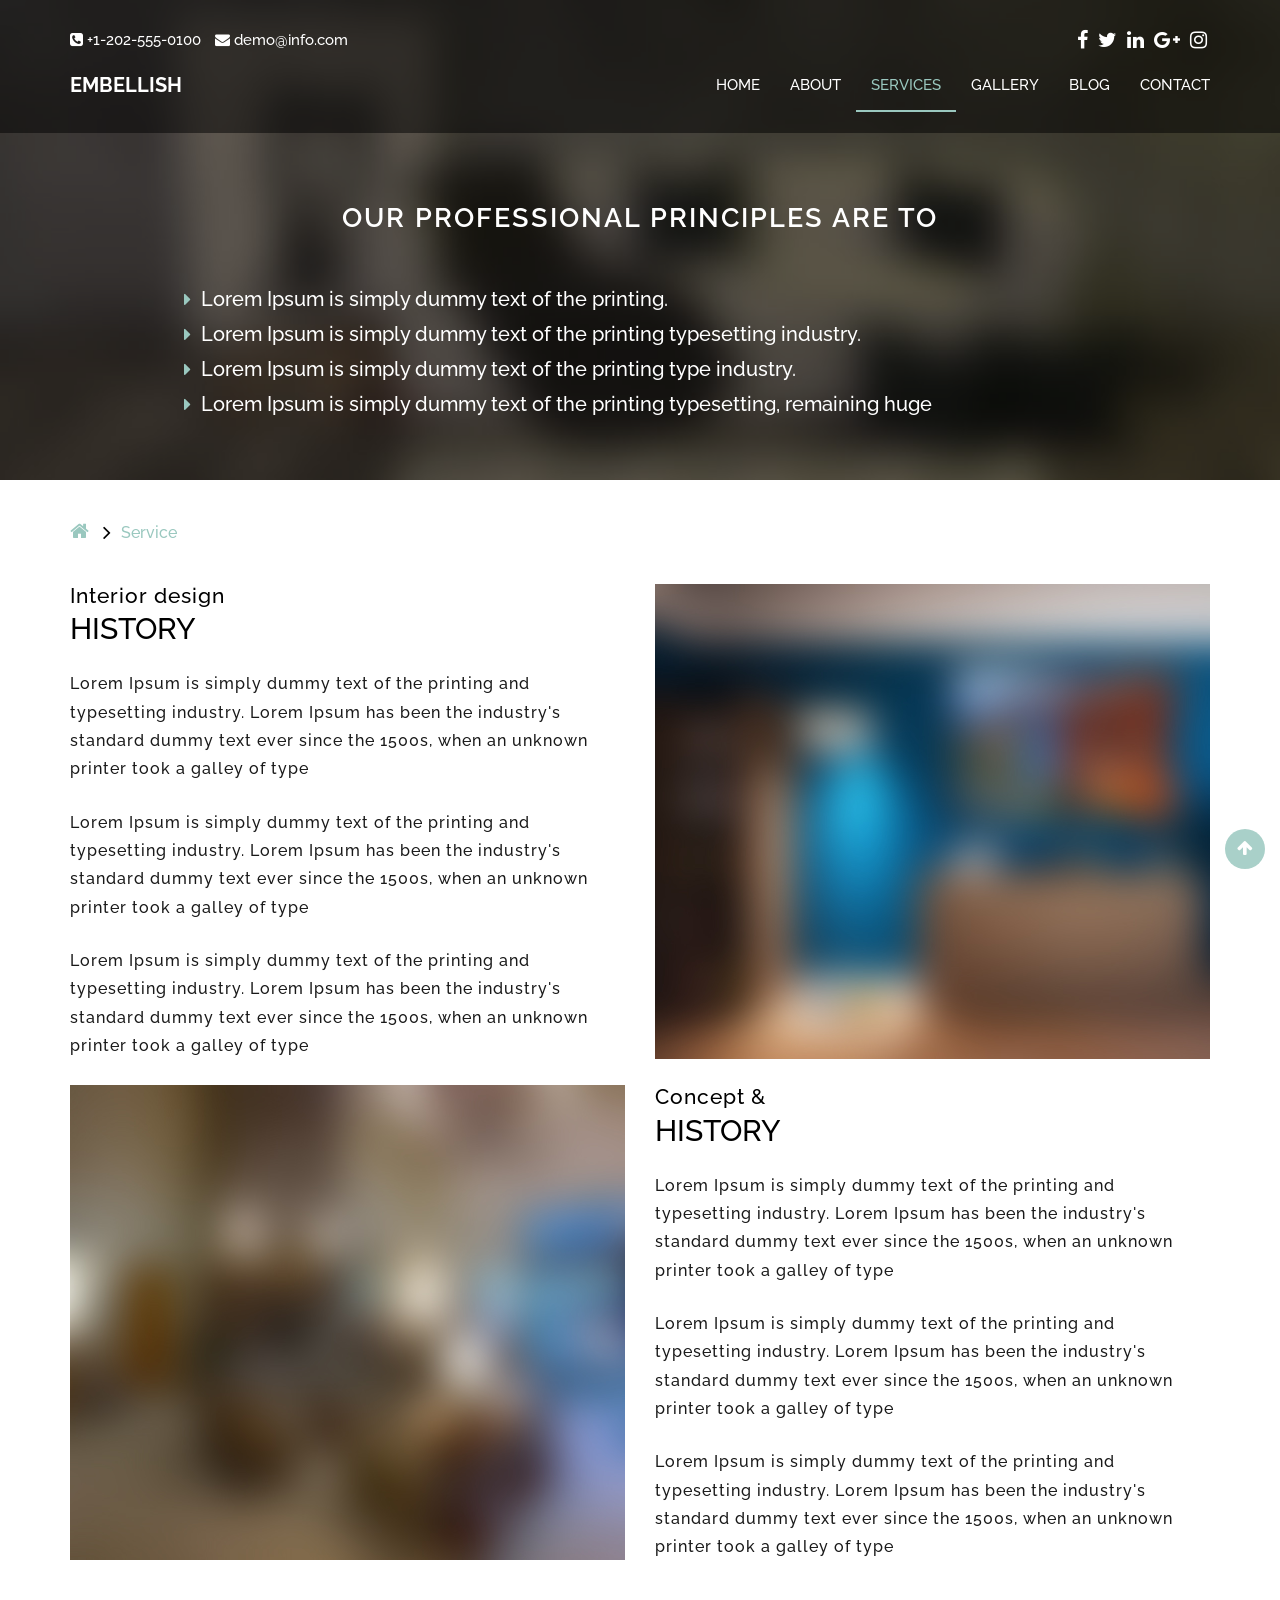
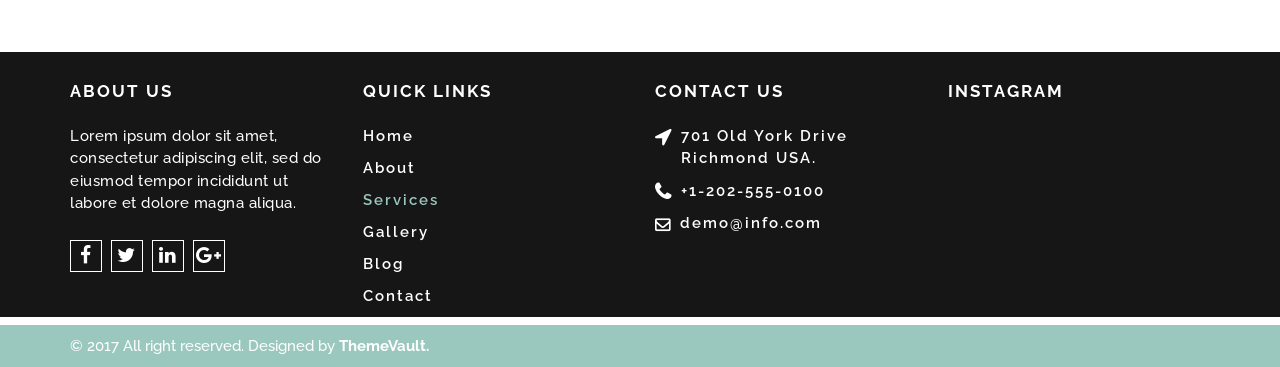
<file: PortfolioPieces/SmithConstruction/service.html>
<!--Template Name: Embellish
File Name: service.html
Author Name: ThemeVault
Author URI: http://www.themevault.net/
License URI: http://www.themevault.net/license/-->

<!DOCTYPE html>
<html lang="en">
    <head>
        <meta charset="utf-8">
        <meta http-equiv="X-UA-Compatible" content="IE=edge">
        <meta name="viewport" content="width=device-width, initial-scale=1.0">
        <link rel="icon" href="images/favicon.png"/>
        <title>Embellish</title>
        <link href="https://fonts.googleapis.com/css?family=PT+Sans:400,400i,700,700i" rel="stylesheet"> 
        <!-- Bootstrap core CSS -->
        <link href="css/scrolling-nav.css" rel="stylesheet" media="all">
        <link href="css/bootstrap.min.css" rel="stylesheet">
        <link href="font-awesome/css/font-awesome.min.css" rel="stylesheet" type="text/css" />
        <!-- Custom styles for this template -->
        <link href="css/style.css" rel="stylesheet">
        <link href="css/responsive.css" rel="stylesheet">
        <script src="js/jquery.min.js" type="text/javascript"></script>
        <script src="js/bootstrap.min.js" type="text/javascript"></script>
        <script type="text/javascript" src="js/instafeed.min.js"></script>
        <script src="js/custom.js" type="text/javascript"></script>
        <script src="js/scrolling-nav.js" type="text/javascript"></script>

    </head>
    <body class="service">
        <!--header--->
        <nav class="navbar navbar-default navbar-fixed-top">

            <!--top bar start-->
            <div class="top-bar">
                <div class="container">
                    <div class="row">
                        <div class="col-sm-6">
                            <ul class="list-inline">
                                <li><a href="tel:+1-202-555-0100"><i class="fa fa-phone-square"></i> +1-202-555-0100</a></li>
                                <li><a href="mailto:demo@info.com"><i class="fa fa-envelope"></i> demo@info.com</a></li>
                            </ul>
                        </div><!--top left col end-->
                        <div class="col-sm-6 text-right hidden-xs">
                            <ul class="list-inline top-socials">
                                <li><a><i class="fa fa-facebook"></i></a></li>
                                <li><a><i class="fa fa-twitter"></i></a></li>
                                <li><a><i class="fa fa-linkedin"></i></a></li>
                                <li><a><i class="fa fa-google-plus"></i></a></li>
                                <li><a><i class="fa fa-instagram"></i></a></li>
                            </ul>
                        </div><!--top social col end-->
                    </div><!--row-->
                </div><!--container-->
            </div>
            <!--top bar end-->
            <div class="container">
                <div class="row">
                    <div class="col-md-2">
                        <div class="navbar-header page-scroll">
                            <button data-target=".navbar-ex1-collapse" data-toggle="collapse" class="navbar-toggle" type="button">
                                <span class="sr-only">Toggle navigation</span>
                                <span class="icon-bar"></span>
                                <span class="icon-bar"></span>
                                <span class="icon-bar"></span>
                            </button>
                            <a href="home.html" class="navbar-brand page-scroll logo no-margin">Embellish</a>
                        </div>
                    </div>
                    <div class="col-md-3 hidden-xs">
                        <ul class="list-inline top-socials-bar">
                            <li><a><i class="fa fa-facebook"></i></a></li>
                            <li><a><i class="fa fa-twitter"></i></a></li>
                            <li><a><i class="fa fa-linkedin"></i></a></li>
                            <li><a><i class="fa fa-google-plus"></i></a></li>
                            <li><a><i class="fa fa-instagram"></i></a></li>
                        </ul>
                    </div>
                    <div class="col-md-7">
                        <div class="collapse navbar-collapse navbar-ex1-collapse">
                            <ul class="nav navbar-nav navbar-right">
                                <li class="hidden active">
                                    <a href="#page-top" class="page-scroll"></a>
                                </li>
                                <li class="dropdown">
                                    <a class="dropdown-toggle" data-toggle="dropdown" href="home.html">HOME</a>

                                </li>
                                <li><a href="about.html" class="page-scroll">ABOUT</a></li>
                                <li  class="active"><a href="service.html" class="page-scroll">SERVICES</a></li>
                                <li><a href="gallery.html" class="page-scroll">gallery</a></li>
                                <li><a href="blog.html" class="page-scroll">BLOG</a></li>
                                <li><a href="contact.html" class="page-scroll">CONTACT</a></li>
                            </ul>
                        </div>
                    </div>
                    <!-- /.navbar-collapse -->
                </div>
            </div>
            <!-- /.container -->
        </nav>
        <!--end-->
        <div class="clearfix"></div>
        <!--first-block-->
        <section class="service-first-block">
            <div class="container">
                <div class="service-first-block-inner">
                    <h3>OUR PROFESSIONAL PRINCIPLES ARE TO</h3>
                    <ul class="list-unstyled">
                        <li>Lorem Ipsum is simply dummy text of the printing.</li>                    
                        <li>Lorem Ipsum is simply dummy text of the printing typesetting industry.</li>                    
                        <li>Lorem Ipsum is simply dummy text of the printing type industry.</li> 
                        <li>Lorem Ipsum is simply dummy text of the printing typesetting, remaining huge</li>     
                    </ul>
                </div>
            </div>
        </section>
        <!--end-->
        <!--second-block-->
        <section class="service-second-block">
            <div class="container">
                <div class="row">
                    <div class="page-link">
                        <ul class="breadcrumb">
                            <li><a href="home.html"><i class="fa fa-home"></i></a></li>
                            <li><a href="service.html">service</a></li>
                        </ul>
                    </div>
                    <div class="col-md-6 col-sm-6">
                        <h4>Interior design</h4>
                        <h2>HISTORY</h2>
                        <p>Lorem Ipsum is simply dummy text of the printing and typesetting industry. Lorem Ipsum has been the industry's standard dummy text ever since the 1500s, when an unknown printer took a galley of type</p>
                        <p>Lorem Ipsum is simply dummy text of the printing and typesetting industry. Lorem Ipsum has been the industry's standard dummy text ever since the 1500s, when an unknown printer took a galley of type</p>
                        <p>Lorem Ipsum is simply dummy text of the printing and typesetting industry. Lorem Ipsum has been the industry's standard dummy text ever since the 1500s, when an unknown printer took a galley of type</p>
                    </div>
                    <div class="col-md-6 col-sm-6">
                        <div class="image">
                            <a><img src="images/img6.jpg" class="img-responsive"></a>
                        </div>
                    </div>
                </div>
                <div class="row">
                    <div class="col-md-6 col-sm-6">
                        <div class="image">
                            <a><img src="images/img5.jpg" class="img-responsive"></a>
                        </div>
                    </div>
                    <div class="col-md-6 col-sm-6">
                        <h4>Concept &</h4>
                        <h2>HISTORY</h2>
                        <p>Lorem Ipsum is simply dummy text of the printing and typesetting industry. Lorem Ipsum has been the industry's standard dummy text ever since the 1500s, when an unknown printer took a galley of type</p>
                        <p>Lorem Ipsum is simply dummy text of the printing and typesetting industry. Lorem Ipsum has been the industry's standard dummy text ever since the 1500s, when an unknown printer took a galley of type</p>
                        <p>Lorem Ipsum is simply dummy text of the printing and typesetting industry. Lorem Ipsum has been the industry's standard dummy text ever since the 1500s, when an unknown printer took a galley of type</p>
                    </div>

                </div>
            </div>
        </section>
        <!--end-->

        <!--footer-->
        <footer>
            <div class="container">
                <div class="row footer-block-main">
                    <div class="col-sm-3">
                        <div class="footer-block"><h4>ABOUT Us <i class="fa fa-angle-up"></i></h4>
                            <p>Lorem ipsum dolor sit amet, consectetur adipiscing elit, sed do eiusmod tempor incididunt ut labore et dolore magna aliqua.</p>
                            <div class="footer-social">
                                <ul class="list-unstyled">
                                    <li><a><i class="fa fa-facebook"></i></a></li>
                                    <li><a><i class="fa fa-twitter"></i></a></li>
                                    <li><a><i class="fa fa-linkedin"></i></a></li>
                                    <li><a><i class="fa fa-google-plus"></i></a></li>
                                </ul>
                                <div class="clearfix"> </div>
                            </div>
                        </div>
                    </div>
                    <div class="col-sm-3">
                        <div class="footer-block"><h4>quick links <i class="fa fa-angle-up"></i></h4>
                            <ul class="list-unstyled">
                                <li><a href="home.html">Home</a></li>
                                <li><a href="about.html">About</a></li>
                                <li class="active"><a href="service.html">Services</a></li>
                                <li><a href="gallery.html">Gallery</a></li>
                                <li><a href="blog.html">Blog</a></li>
                                <li><a href="contact.html">Contact</a></li>
                            </ul>

                        </div>
                    </div>
                    <div class="col-sm-3">
                        <div class="footer-block">
                            <h4>contact us <i class="fa fa-angle-up"></i></h4>
                            <ul class="list-unstyled location-details">
                                <li>
                                    <i class="fa fa-location-arrow fa-lg"></i>
                                    <p><a href="#"> 701 Old York Drive Richmond USA.</a></p>
                                </li>
                                <li>
                                    <i class="fa fa-phone fa-lg"></i>
                                    <p><a href="tel:+1-202-555-0100"> +1-202-555-0100</a></p>
                                </li>
                                <li>
                                    <i class="fa fa-envelope-o"></i>
                                    <p><a href="mailto:demo@info.com"> demo@info.com</a></p>
                                </li>


                            </ul>
                        </div>
                    </div>
                    <div class="col-sm-3">
                        <div class="footer-block"><h4>instagram <i class="fa fa-angle-up"></i></h4>
                            <div class="row gallery-footer">
                                <div id="instafeed"></div>
                            </div>
                        </div>
                    </div>

                </div>

            </div>
        </footer>
        <footer id="footer2">
            <div class="footer-bottom">
                <div class="container">
                    <div class="row">
                        <div class="col-md-12">
                            <div class="textwidget">
                                <!--Do not remove Backlink from footer of the template. To remove it you can purchase the Backlink !-->
                                © 2017 All right reserved. Designed by <a href="http://www.themevault.net/" target="_blank">ThemeVault.</a>
                            </div>
                        </div>
                    </div>
                </div>
            </div>
        </footer>
        <a id="back-to-top" class="scrollTop back-to-top" href="javascript:void(0);" style="display: none;">
            <i class="fa fa-arrow-up"></i>
        </a>
        <!--end-->

    </body>
</html>
</file>
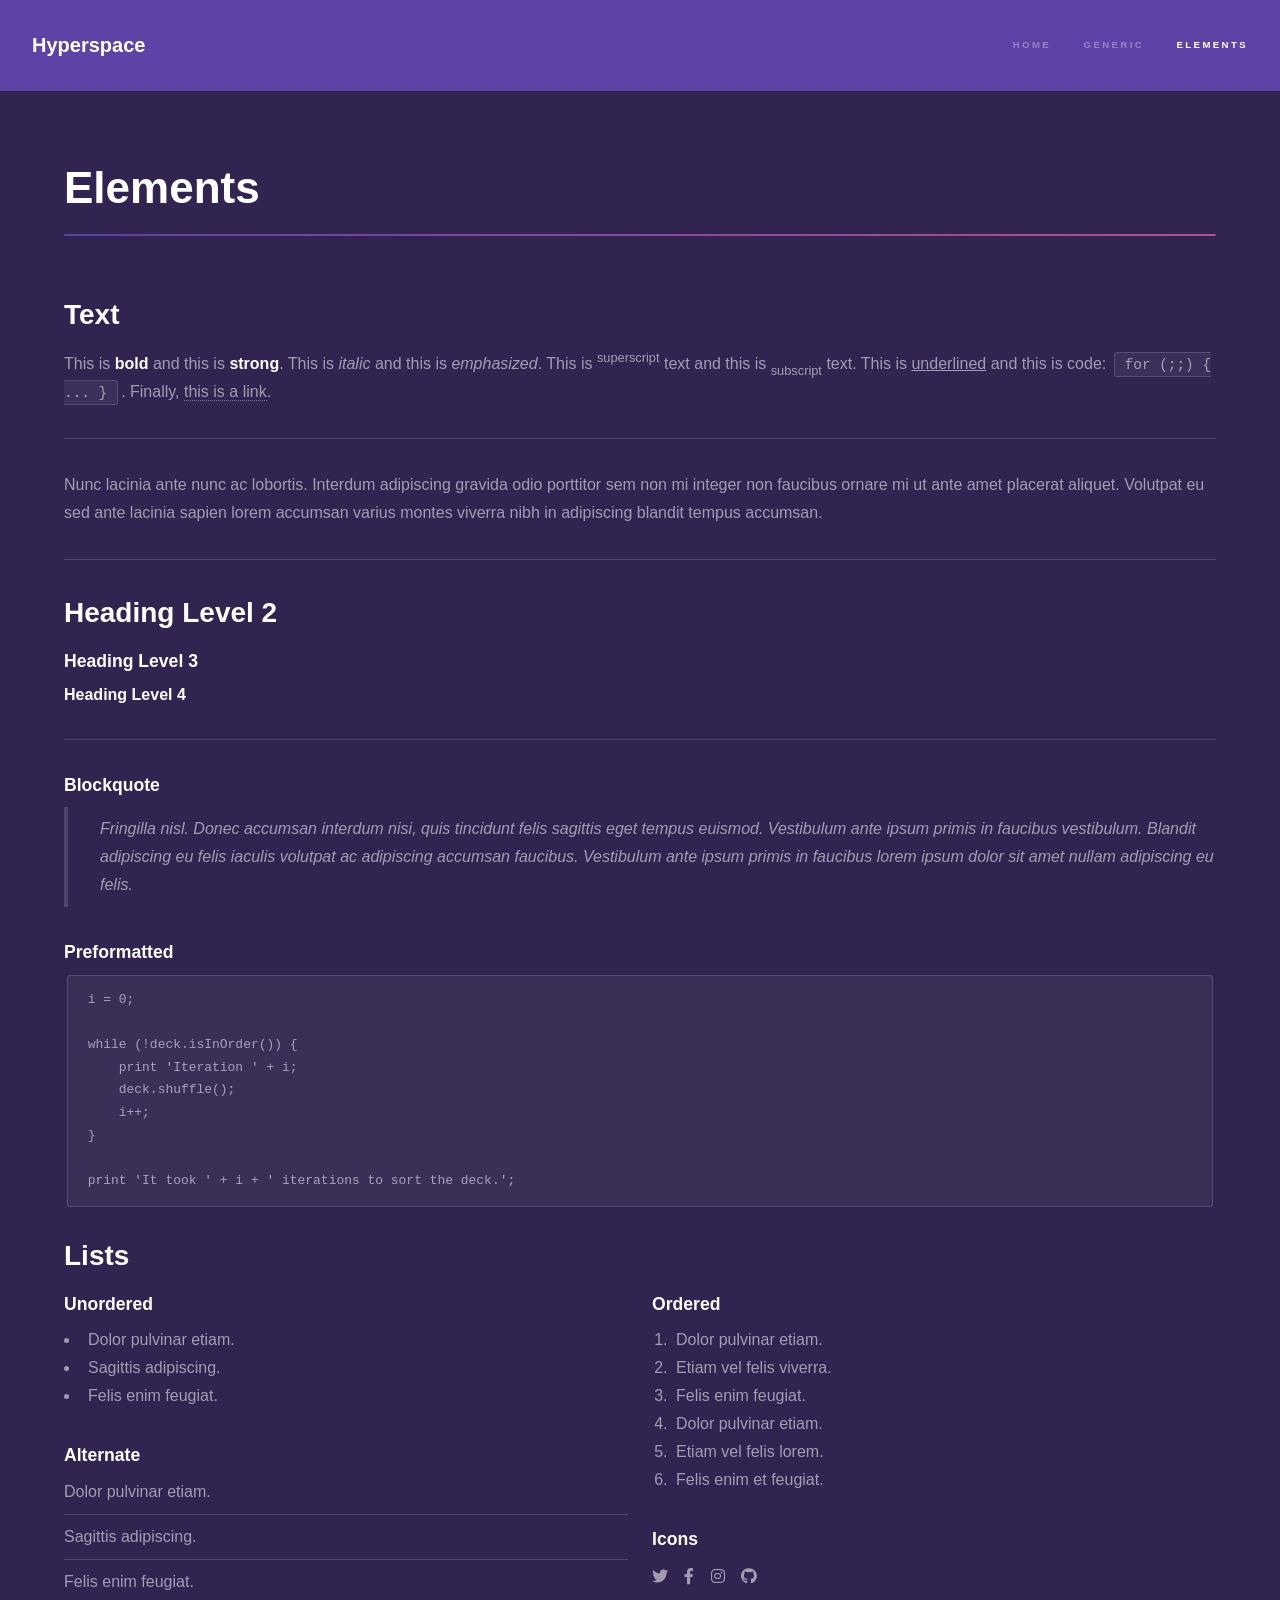
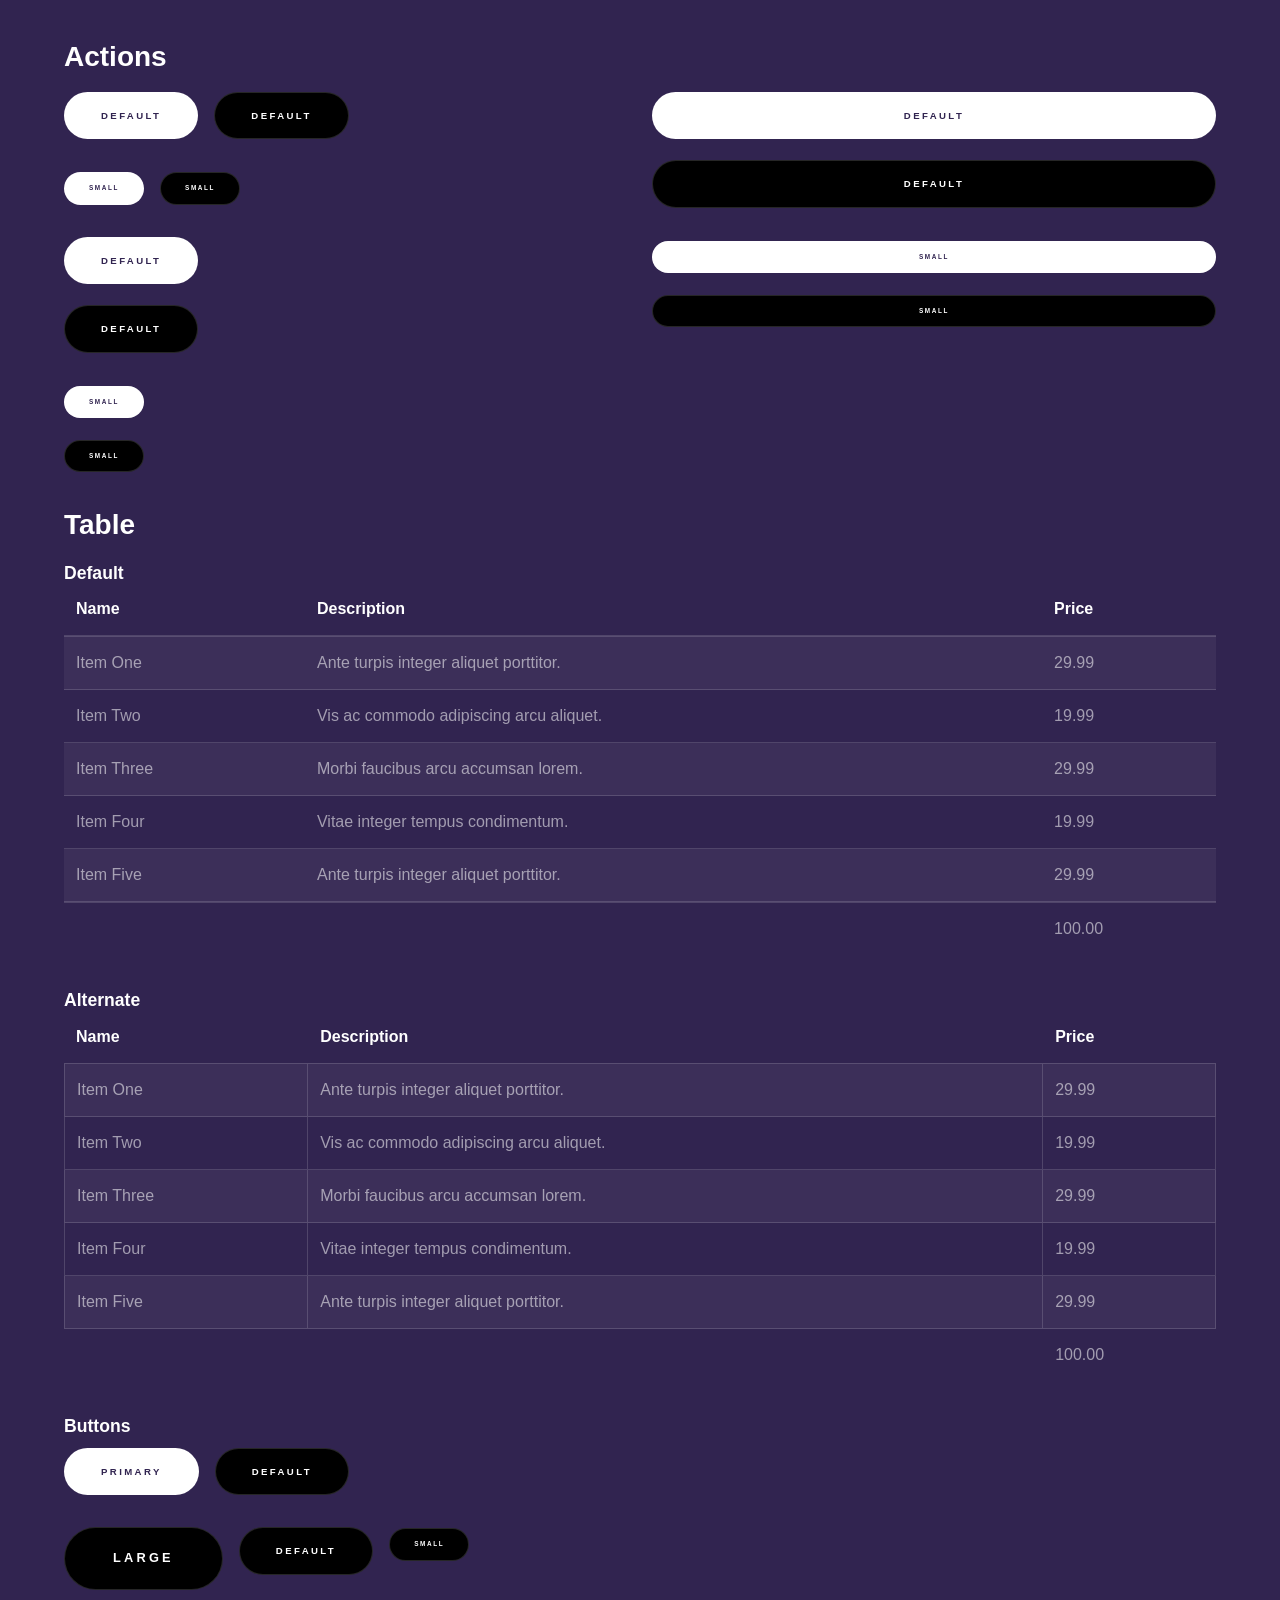
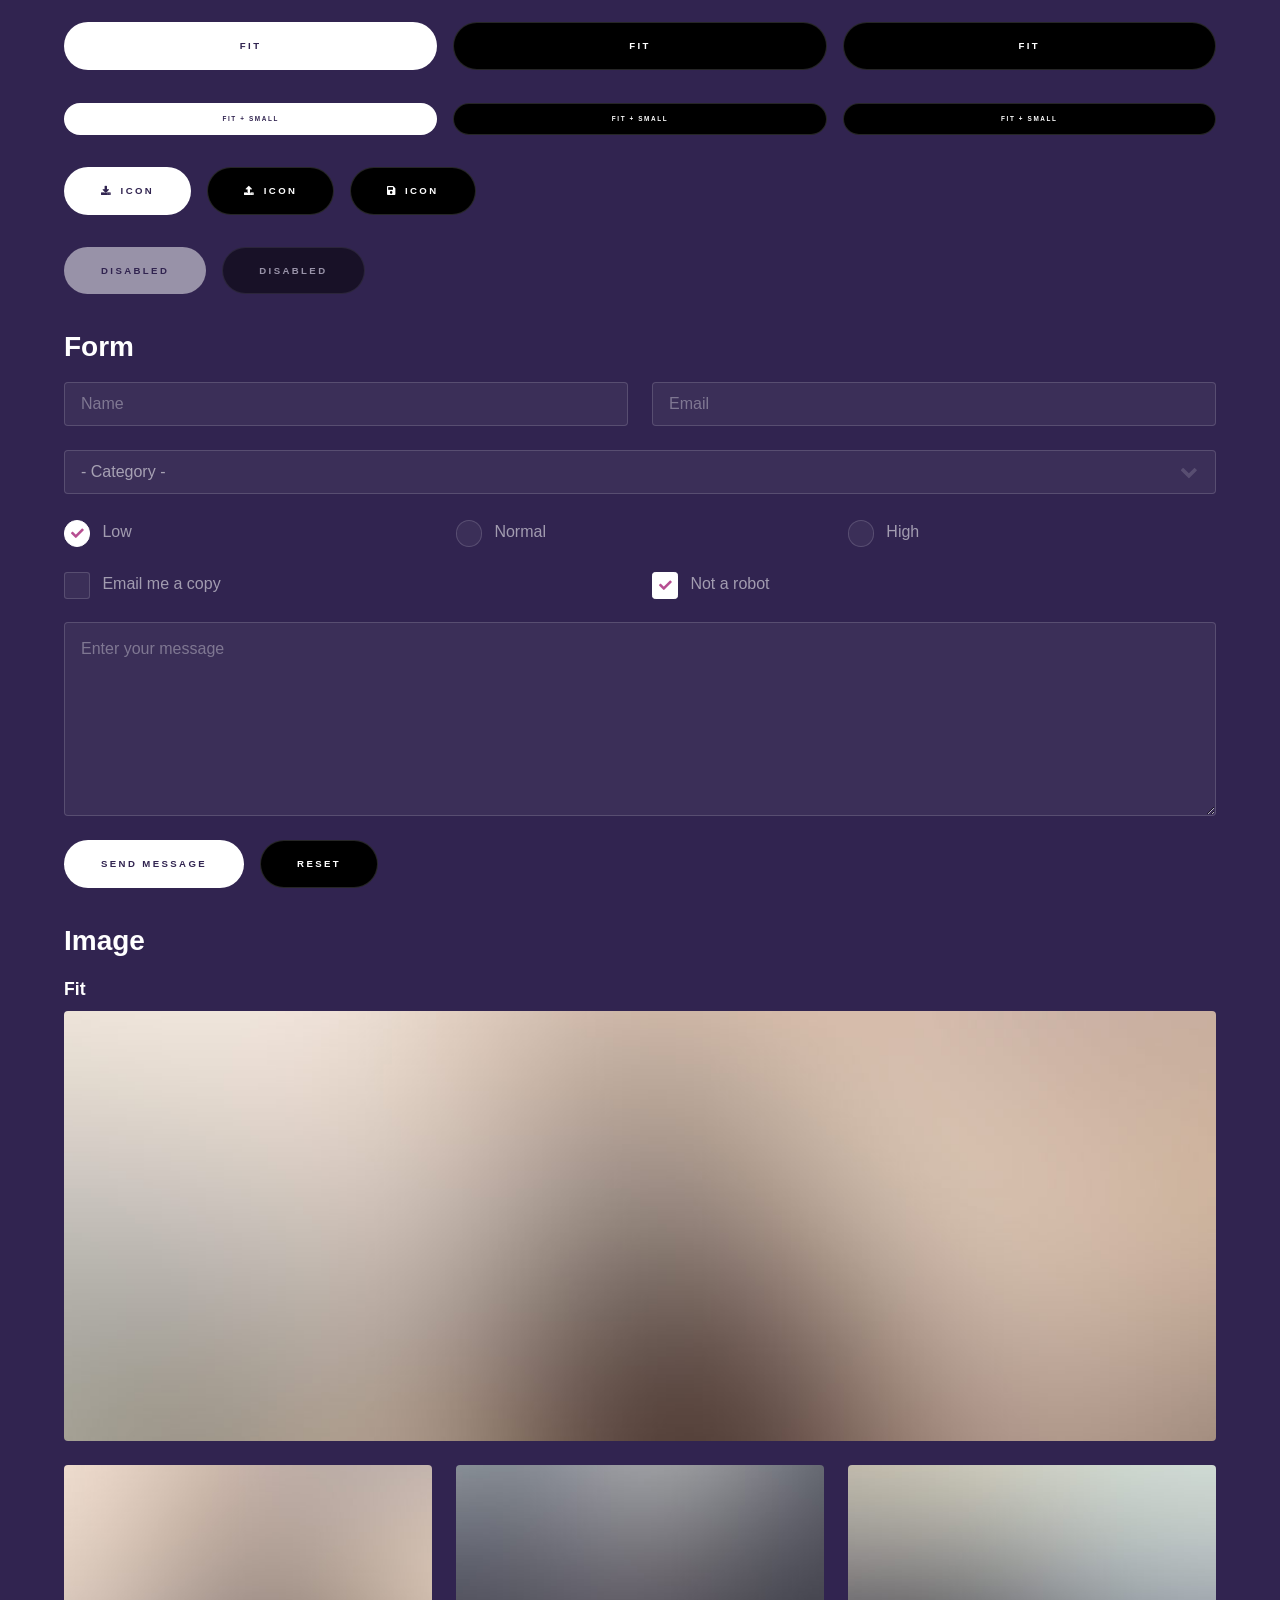
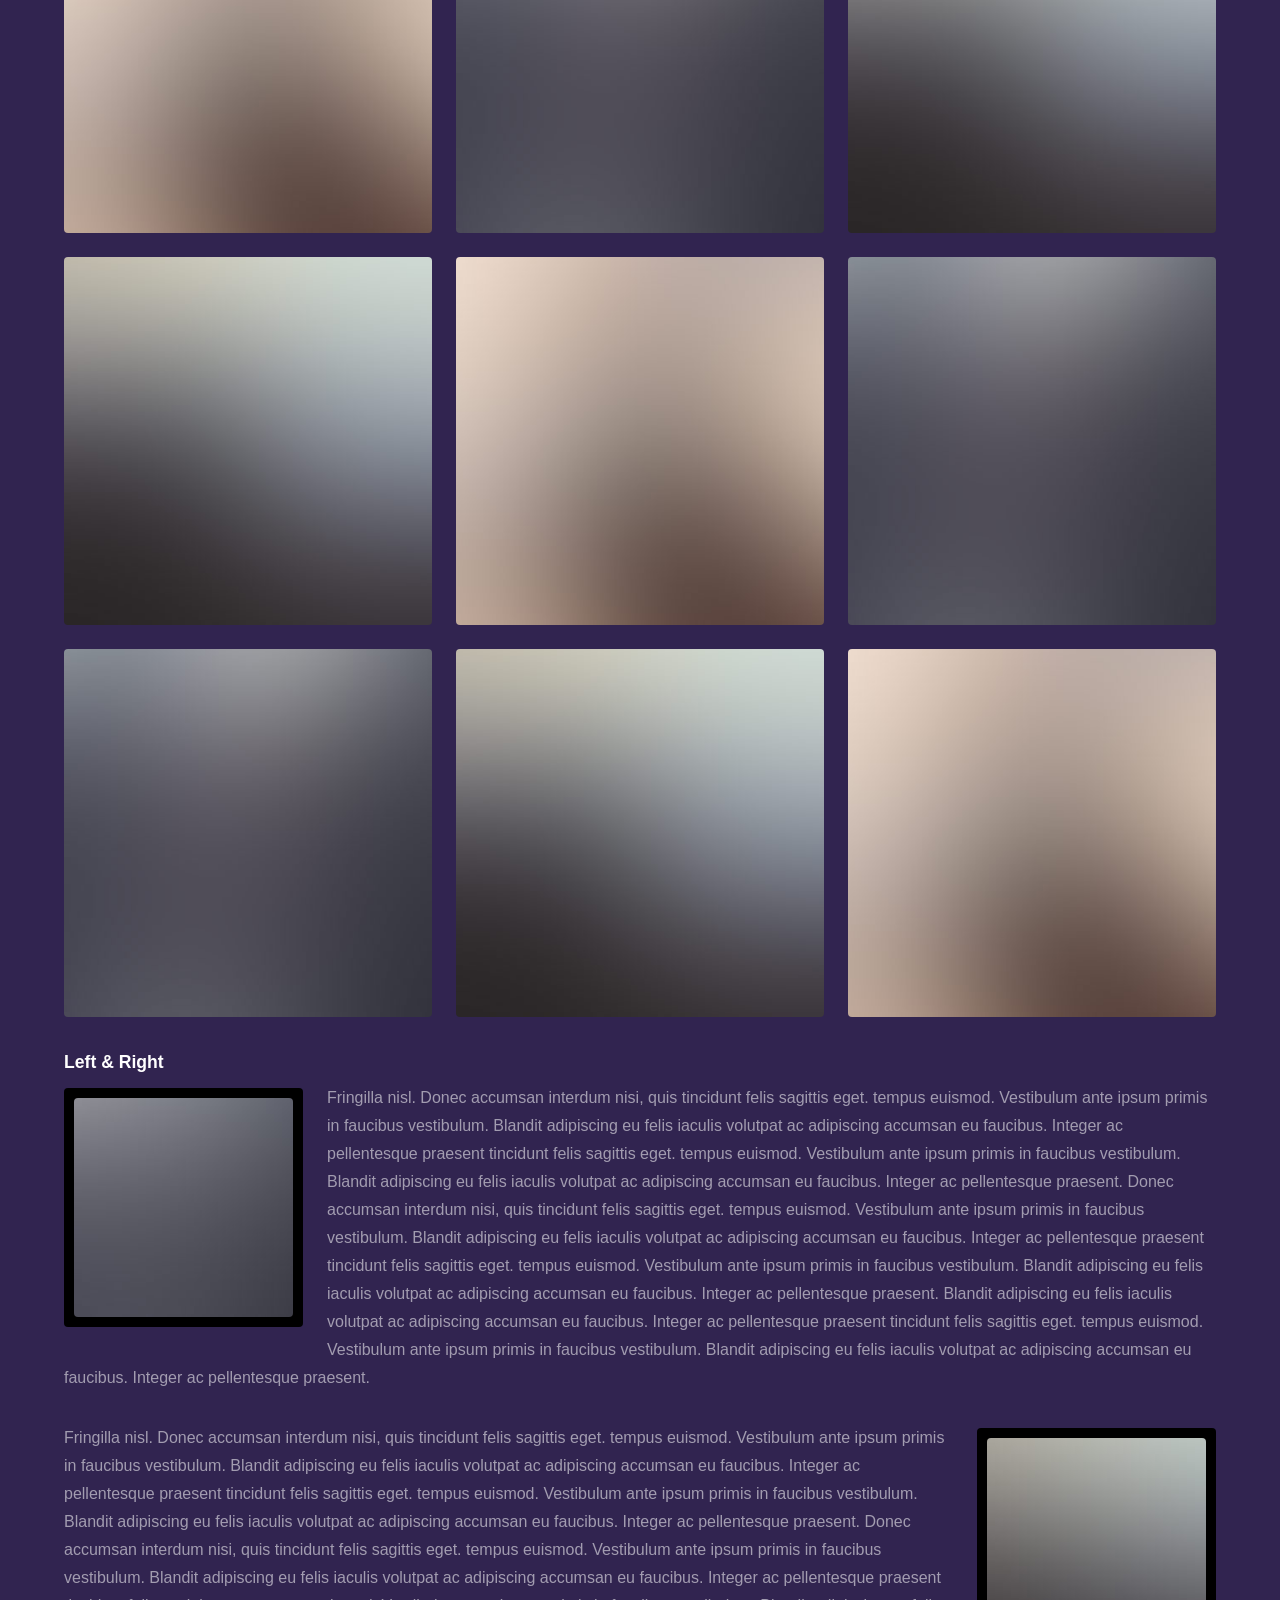
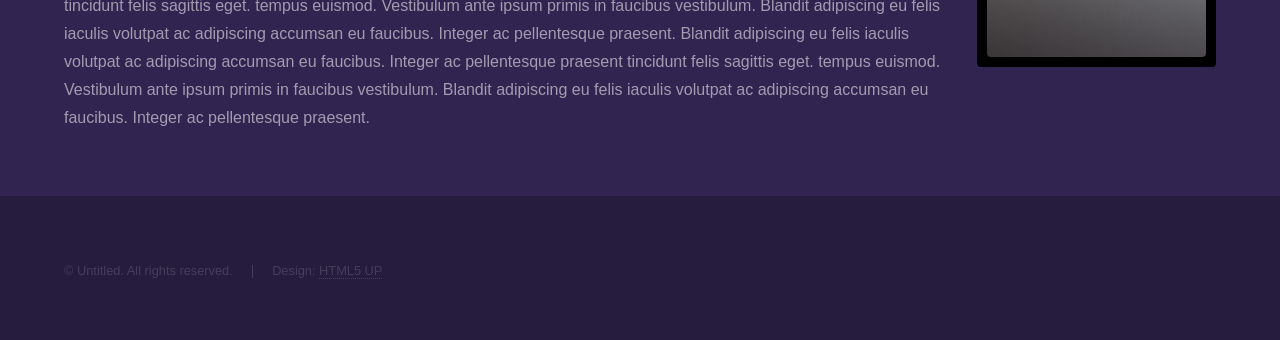
<file: PortfolioPieces/TrottersMachining/elements.html>
<!DOCTYPE HTML>
<!--
	Hyperspace by HTML5 UP
	html5up.net | @ajlkn
	Free for personal and commercial use under the CCA 3.0 license (html5up.net/license)
-->
<html>
	<head>
		<title>Elements - Hyperspace by HTML5 UP</title>
		<meta charset="utf-8" />
		<meta name="viewport" content="width=device-width, initial-scale=1, user-scalable=no" />
		<link rel="stylesheet" href="assets/css/main.css" />
		<noscript><link rel="stylesheet" href="assets/css/noscript.css" /></noscript>
	</head>
	<body class="is-preload">

		<!-- Header -->
			<header id="header">
				<a href="index.html" class="title">Hyperspace</a>
				<nav>
					<ul>
						<li><a href="index.html">Home</a></li>
						<li><a href="generic.html">Generic</a></li>
						<li><a href="elements.html"  class="active">Elements</a></li>
					</ul>
				</nav>
			</header>

		<!-- Wrapper -->
			<div id="wrapper">

				<!-- Main -->
					<section id="main" class="wrapper">
						<div class="inner">
							<h1 class="major">Elements</h1>

							<!-- Text -->
								<section>
									<h2>Text</h2>
									<p>This is <b>bold</b> and this is <strong>strong</strong>. This is <i>italic</i> and this is <em>emphasized</em>.
									This is <sup>superscript</sup> text and this is <sub>subscript</sub> text.
									This is <u>underlined</u> and this is code: <code>for (;;) { ... }</code>. Finally, <a href="#">this is a link</a>.</p>
									<hr />
									<p>Nunc lacinia ante nunc ac lobortis. Interdum adipiscing gravida odio porttitor sem non mi integer non faucibus ornare mi ut ante amet placerat aliquet. Volutpat eu sed ante lacinia sapien lorem accumsan varius montes viverra nibh in adipiscing blandit tempus accumsan.</p>
									<hr />
									<h2>Heading Level 2</h2>
									<h3>Heading Level 3</h3>
									<h4>Heading Level 4</h4>
									<hr />
									<h3>Blockquote</h3>
									<blockquote>Fringilla nisl. Donec accumsan interdum nisi, quis tincidunt felis sagittis eget tempus euismod. Vestibulum ante ipsum primis in faucibus vestibulum. Blandit adipiscing eu felis iaculis volutpat ac adipiscing accumsan faucibus. Vestibulum ante ipsum primis in faucibus lorem ipsum dolor sit amet nullam adipiscing eu felis.</blockquote>
									<h3>Preformatted</h3>
									<pre><code>i = 0;

while (!deck.isInOrder()) {
    print 'Iteration ' + i;
    deck.shuffle();
    i++;
}

print 'It took ' + i + ' iterations to sort the deck.';</code></pre>
								</section>

							<!-- Lists -->
								<section>
									<h2>Lists</h2>
									<div class="row">
										<div class="col-6 col-12-medium">
											<h3>Unordered</h3>
											<ul>
												<li>Dolor pulvinar etiam.</li>
												<li>Sagittis adipiscing.</li>
												<li>Felis enim feugiat.</li>
											</ul>
											<h3>Alternate</h3>
											<ul class="alt">
												<li>Dolor pulvinar etiam.</li>
												<li>Sagittis adipiscing.</li>
												<li>Felis enim feugiat.</li>
											</ul>
										</div>
										<div class="col-6 col-12-medium">
											<h3>Ordered</h3>
											<ol>
												<li>Dolor pulvinar etiam.</li>
												<li>Etiam vel felis viverra.</li>
												<li>Felis enim feugiat.</li>
												<li>Dolor pulvinar etiam.</li>
												<li>Etiam vel felis lorem.</li>
												<li>Felis enim et feugiat.</li>
											</ol>
											<h3>Icons</h3>
											<ul class="icons">
												<li><a href="#" class="icon brands fa-twitter"><span class="label">Twitter</span></a></li>
												<li><a href="#" class="icon brands fa-facebook-f"><span class="label">Facebook</span></a></li>
												<li><a href="#" class="icon brands fa-instagram"><span class="label">Instagram</span></a></li>
												<li><a href="#" class="icon brands fa-github"><span class="label">Github</span></a></li>
											</ul>
										</div>
									</div>
									<h2>Actions</h2>
									<div class="row">
										<div class="col-6 col-12-medium">
											<ul class="actions">
												<li><a href="#" class="button primary">Default</a></li>
												<li><a href="#" class="button">Default</a></li>
											</ul>
											<ul class="actions small">
												<li><a href="#" class="button primary small">Small</a></li>
												<li><a href="#" class="button small">Small</a></li>
											</ul>
											<ul class="actions stacked">
												<li><a href="#" class="button primary">Default</a></li>
												<li><a href="#" class="button">Default</a></li>
											</ul>
											<ul class="actions stacked">
												<li><a href="#" class="button primary small">Small</a></li>
												<li><a href="#" class="button small">Small</a></li>
											</ul>
										</div>
										<div class="col-6 col-12-medium">
											<ul class="actions stacked">
												<li><a href="#" class="button primary fit">Default</a></li>
												<li><a href="#" class="button fit">Default</a></li>
											</ul>
											<ul class="actions stacked">
												<li><a href="#" class="button primary small fit">Small</a></li>
												<li><a href="#" class="button small fit">Small</a></li>
											</ul>
										</div>
									</div>
								</section>

							<!-- Table -->
								<section>
									<h2>Table</h2>
									<h3>Default</h3>
									<div class="table-wrapper">
										<table>
											<thead>
												<tr>
													<th>Name</th>
													<th>Description</th>
													<th>Price</th>
												</tr>
											</thead>
											<tbody>
												<tr>
													<td>Item One</td>
													<td>Ante turpis integer aliquet porttitor.</td>
													<td>29.99</td>
												</tr>
												<tr>
													<td>Item Two</td>
													<td>Vis ac commodo adipiscing arcu aliquet.</td>
													<td>19.99</td>
												</tr>
												<tr>
													<td>Item Three</td>
													<td> Morbi faucibus arcu accumsan lorem.</td>
													<td>29.99</td>
												</tr>
												<tr>
													<td>Item Four</td>
													<td>Vitae integer tempus condimentum.</td>
													<td>19.99</td>
												</tr>
												<tr>
													<td>Item Five</td>
													<td>Ante turpis integer aliquet porttitor.</td>
													<td>29.99</td>
												</tr>
											</tbody>
											<tfoot>
												<tr>
													<td colspan="2"></td>
													<td>100.00</td>
												</tr>
											</tfoot>
										</table>
									</div>

									<h3>Alternate</h3>
									<div class="table-wrapper">
										<table class="alt">
											<thead>
												<tr>
													<th>Name</th>
													<th>Description</th>
													<th>Price</th>
												</tr>
											</thead>
											<tbody>
												<tr>
													<td>Item One</td>
													<td>Ante turpis integer aliquet porttitor.</td>
													<td>29.99</td>
												</tr>
												<tr>
													<td>Item Two</td>
													<td>Vis ac commodo adipiscing arcu aliquet.</td>
													<td>19.99</td>
												</tr>
												<tr>
													<td>Item Three</td>
													<td> Morbi faucibus arcu accumsan lorem.</td>
													<td>29.99</td>
												</tr>
												<tr>
													<td>Item Four</td>
													<td>Vitae integer tempus condimentum.</td>
													<td>19.99</td>
												</tr>
												<tr>
													<td>Item Five</td>
													<td>Ante turpis integer aliquet porttitor.</td>
													<td>29.99</td>
												</tr>
											</tbody>
											<tfoot>
												<tr>
													<td colspan="2"></td>
													<td>100.00</td>
												</tr>
											</tfoot>
										</table>
									</div>
								</section>

							<!-- Buttons -->
								<section>
									<h3>Buttons</h3>
									<ul class="actions">
										<li><a href="#" class="button primary">Primary</a></li>
										<li><a href="#" class="button">Default</a></li>
									</ul>
									<ul class="actions">
										<li><a href="#" class="button large">Large</a></li>
										<li><a href="#" class="button">Default</a></li>
										<li><a href="#" class="button small">Small</a></li>
									</ul>
									<ul class="actions fit">
										<li><a href="#" class="button primary fit">Fit</a></li>
										<li><a href="#" class="button fit">Fit</a></li>
										<li><a href="#" class="button fit">Fit</a></li>
									</ul>
									<ul class="actions fit small">
										<li><a href="#" class="button primary fit small">Fit + Small</a></li>
										<li><a href="#" class="button fit small">Fit + Small</a></li>
										<li><a href="#" class="button fit small">Fit + Small</a></li>
									</ul>
									<ul class="actions">
										<li><a href="#" class="button primary icon solid fa-download">Icon</a></li>
										<li><a href="#" class="button icon solid fa-upload">Icon</a></li>
										<li><a href="#" class="button icon solid fa-save">Icon</a></li>
									</ul>
									<ul class="actions">
										<li><span class="button primary disabled">Disabled</span></li>
										<li><span class="button disabled">Disabled</span></li>
									</ul>
								</section>

							<!-- Form -->
								<section>
									<h2>Form</h2>
									<form method="post" action="#">
										<div class="row gtr-uniform">
											<div class="col-6 col-12-xsmall">
												<input type="text" name="demo-name" id="demo-name" value="" placeholder="Name" />
											</div>
											<div class="col-6 col-12-xsmall">
												<input type="email" name="demo-email" id="demo-email" value="" placeholder="Email" />
											</div>
											<div class="col-12">
												<select name="demo-category" id="demo-category">
													<option value="">- Category -</option>
													<option value="1">Manufacturing</option>
													<option value="1">Shipping</option>
													<option value="1">Administration</option>
													<option value="1">Human Resources</option>
												</select>
											</div>
											<div class="col-4 col-12-small">
												<input type="radio" id="demo-priority-low" name="demo-priority" checked>
												<label for="demo-priority-low">Low</label>
											</div>
											<div class="col-4 col-12-small">
												<input type="radio" id="demo-priority-normal" name="demo-priority">
												<label for="demo-priority-normal">Normal</label>
											</div>
											<div class="col-4 col-12-small">
												<input type="radio" id="demo-priority-high" name="demo-priority">
												<label for="demo-priority-high">High</label>
											</div>
											<div class="col-6 col-12-small">
												<input type="checkbox" id="demo-copy" name="demo-copy">
												<label for="demo-copy">Email me a copy</label>
											</div>
											<div class="col-6 col-12-small">
												<input type="checkbox" id="demo-human" name="demo-human" checked>
												<label for="demo-human">Not a robot</label>
											</div>
											<div class="col-12">
												<textarea name="demo-message" id="demo-message" placeholder="Enter your message" rows="6"></textarea>
											</div>
											<div class="col-12">
												<ul class="actions">
													<li><input type="submit" value="Send Message" class="primary" /></li>
													<li><input type="reset" value="Reset" /></li>
												</ul>
											</div>
										</div>
									</form>
								</section>

							<!-- Image -->
								<section>
									<h2>Image</h2>
									<h3>Fit</h3>
									<div class="box alt">
										<div class="row gtr-uniform">
											<div class="col-12"><span class="image fit"><img src="images/pic04.jpg" alt="" /></span></div>
											<div class="col-4"><span class="image fit"><img src="images/pic01.jpg" alt="" /></span></div>
											<div class="col-4"><span class="image fit"><img src="images/pic02.jpg" alt="" /></span></div>
											<div class="col-4"><span class="image fit"><img src="images/pic03.jpg" alt="" /></span></div>
											<div class="col-4"><span class="image fit"><img src="images/pic03.jpg" alt="" /></span></div>
											<div class="col-4"><span class="image fit"><img src="images/pic01.jpg" alt="" /></span></div>
											<div class="col-4"><span class="image fit"><img src="images/pic02.jpg" alt="" /></span></div>
											<div class="col-4"><span class="image fit"><img src="images/pic02.jpg" alt="" /></span></div>
											<div class="col-4"><span class="image fit"><img src="images/pic03.jpg" alt="" /></span></div>
											<div class="col-4"><span class="image fit"><img src="images/pic01.jpg" alt="" /></span></div>
										</div>
									</div>
									<h3>Left &amp; Right</h3>
									<p><span class="image left"><img src="images/pic05.jpg" alt="" /></span>Fringilla nisl. Donec accumsan interdum nisi, quis tincidunt felis sagittis eget. tempus euismod. Vestibulum ante ipsum primis in faucibus vestibulum. Blandit adipiscing eu felis iaculis volutpat ac adipiscing accumsan eu faucibus. Integer ac pellentesque praesent tincidunt felis sagittis eget. tempus euismod. Vestibulum ante ipsum primis in faucibus vestibulum. Blandit adipiscing eu felis iaculis volutpat ac adipiscing accumsan eu faucibus. Integer ac pellentesque praesent. Donec accumsan interdum nisi, quis tincidunt felis sagittis eget. tempus euismod. Vestibulum ante ipsum primis in faucibus vestibulum. Blandit adipiscing eu felis iaculis volutpat ac adipiscing accumsan eu faucibus. Integer ac pellentesque praesent tincidunt felis sagittis eget. tempus euismod. Vestibulum ante ipsum primis in faucibus vestibulum. Blandit adipiscing eu felis iaculis volutpat ac adipiscing accumsan eu faucibus. Integer ac pellentesque praesent. Blandit adipiscing eu felis iaculis volutpat ac adipiscing accumsan eu faucibus. Integer ac pellentesque praesent tincidunt felis sagittis eget. tempus euismod. Vestibulum ante ipsum primis in faucibus vestibulum. Blandit adipiscing eu felis iaculis volutpat ac adipiscing accumsan eu faucibus. Integer ac pellentesque praesent.</p>
									<p><span class="image right"><img src="images/pic06.jpg" alt="" /></span>Fringilla nisl. Donec accumsan interdum nisi, quis tincidunt felis sagittis eget. tempus euismod. Vestibulum ante ipsum primis in faucibus vestibulum. Blandit adipiscing eu felis iaculis volutpat ac adipiscing accumsan eu faucibus. Integer ac pellentesque praesent tincidunt felis sagittis eget. tempus euismod. Vestibulum ante ipsum primis in faucibus vestibulum. Blandit adipiscing eu felis iaculis volutpat ac adipiscing accumsan eu faucibus. Integer ac pellentesque praesent. Donec accumsan interdum nisi, quis tincidunt felis sagittis eget. tempus euismod. Vestibulum ante ipsum primis in faucibus vestibulum. Blandit adipiscing eu felis iaculis volutpat ac adipiscing accumsan eu faucibus. Integer ac pellentesque praesent tincidunt felis sagittis eget. tempus euismod. Vestibulum ante ipsum primis in faucibus vestibulum. Blandit adipiscing eu felis iaculis volutpat ac adipiscing accumsan eu faucibus. Integer ac pellentesque praesent. Blandit adipiscing eu felis iaculis volutpat ac adipiscing accumsan eu faucibus. Integer ac pellentesque praesent tincidunt felis sagittis eget. tempus euismod. Vestibulum ante ipsum primis in faucibus vestibulum. Blandit adipiscing eu felis iaculis volutpat ac adipiscing accumsan eu faucibus. Integer ac pellentesque praesent.</p>
								</section>

						</div>
					</section>

			</div>

		<!-- Footer -->
			<footer id="footer" class="wrapper alt">
				<div class="inner">
					<ul class="menu">
						<li>&copy; Untitled. All rights reserved.</li><li>Design: <a href="http://html5up.net">HTML5 UP</a></li>
					</ul>
				</div>
			</footer>

		<!-- Scripts -->
			<script src="assets/js/jquery.min.js"></script>
			<script src="assets/js/jquery.scrollex.min.js"></script>
			<script src="assets/js/jquery.scrolly.min.js"></script>
			<script src="assets/js/browser.min.js"></script>
			<script src="assets/js/breakpoints.min.js"></script>
			<script src="assets/js/util.js"></script>
			<script src="assets/js/main.js"></script>

	</body>
</html>
</file>
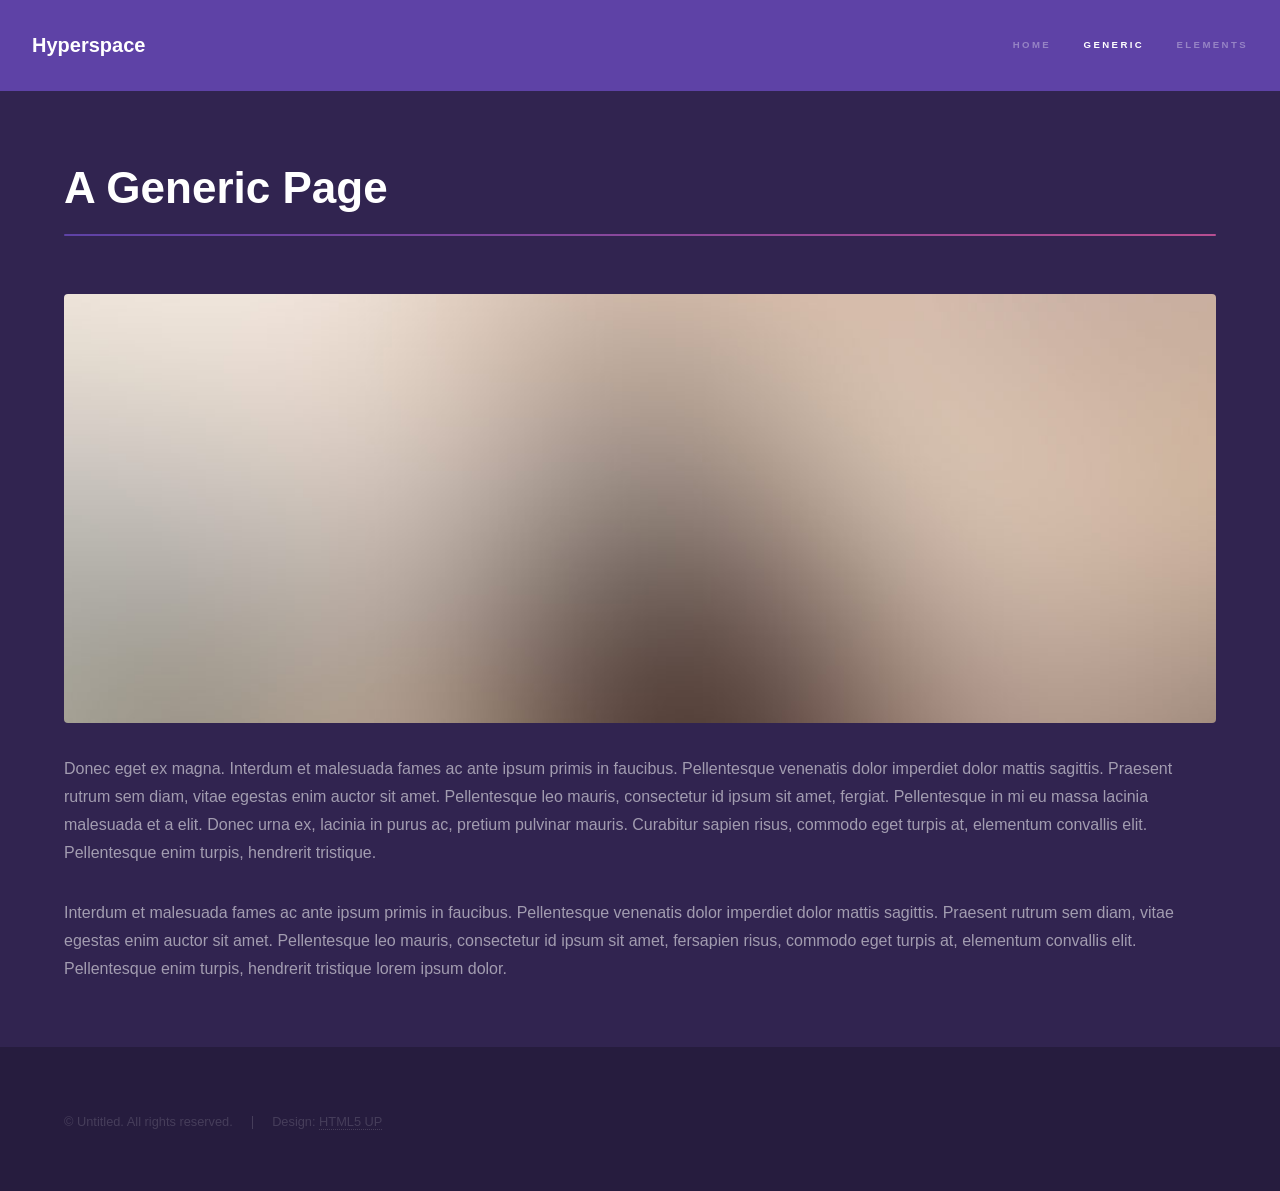
<file: PortfolioPieces/TrottersMachining/generic.html>
<!DOCTYPE HTML>
<!--
	Hyperspace by HTML5 UP
	html5up.net | @ajlkn
	Free for personal and commercial use under the CCA 3.0 license (html5up.net/license)
-->
<html>
	<head>
		<title>Generic - Hyperspace by HTML5 UP</title>
		<meta charset="utf-8" />
		<meta name="viewport" content="width=device-width, initial-scale=1, user-scalable=no" />
		<link rel="stylesheet" href="assets/css/main.css" />
		<noscript><link rel="stylesheet" href="assets/css/noscript.css" /></noscript>
	</head>
	<body class="is-preload">

		<!-- Header -->
			<header id="header">
				<a href="index.html" class="title">Hyperspace</a>
				<nav>
					<ul>
						<li><a href="index.html">Home</a></li>
						<li><a href="generic.html" class="active">Generic</a></li>
						<li><a href="elements.html">Elements</a></li>
					</ul>
				</nav>
			</header>

		<!-- Wrapper -->
			<div id="wrapper">

				<!-- Main -->
					<section id="main" class="wrapper">
						<div class="inner">
							<h1 class="major">A Generic Page</h1>
							<span class="image fit"><img src="images/pic04.jpg" alt="" /></span>
							<p>Donec eget ex magna. Interdum et malesuada fames ac ante ipsum primis in faucibus. Pellentesque venenatis dolor imperdiet dolor mattis sagittis. Praesent rutrum sem diam, vitae egestas enim auctor sit amet. Pellentesque leo mauris, consectetur id ipsum sit amet, fergiat. Pellentesque in mi eu massa lacinia malesuada et a elit. Donec urna ex, lacinia in purus ac, pretium pulvinar mauris. Curabitur sapien risus, commodo eget turpis at, elementum convallis elit. Pellentesque enim turpis, hendrerit tristique.</p>
							<p>Interdum et malesuada fames ac ante ipsum primis in faucibus. Pellentesque venenatis dolor imperdiet dolor mattis sagittis. Praesent rutrum sem diam, vitae egestas enim auctor sit amet. Pellentesque leo mauris, consectetur id ipsum sit amet, fersapien risus, commodo eget turpis at, elementum convallis elit. Pellentesque enim turpis, hendrerit tristique lorem ipsum dolor.</p>
						</div>
					</section>

			</div>

		<!-- Footer -->
			<footer id="footer" class="wrapper alt">
				<div class="inner">
					<ul class="menu">
						<li>&copy; Untitled. All rights reserved.</li><li>Design: <a href="http://html5up.net">HTML5 UP</a></li>
					</ul>
				</div>
			</footer>

		<!-- Scripts -->
			<script src="assets/js/jquery.min.js"></script>
			<script src="assets/js/jquery.scrollex.min.js"></script>
			<script src="assets/js/jquery.scrolly.min.js"></script>
			<script src="assets/js/browser.min.js"></script>
			<script src="assets/js/breakpoints.min.js"></script>
			<script src="assets/js/util.js"></script>
			<script src="assets/js/main.js"></script>

	</body>
</html>
</file>
<file: PortfolioPieces/SmithConstruction/css/scrolling-nav.css>
body {
    width: 100%;
    height: 100%;
}

html {
    width: 100%;
    height: 100%;
}

@media(min-width:767px) {
    .navbar {
        padding: 20px 0;
        -webkit-transition: background .5s ease-in-out,padding .5s ease-in-out;
        -moz-transition: background .5s ease-in-out,padding .5s ease-in-out;
        transition: background .5s ease-in-out,padding .5s ease-in-out;
    }

    .top-nav-collapse {
        padding: 0;
    }
	
}
</file>
<file: PortfolioPieces/SmithConstruction/css/style.css>
/*
Template Name: Embellish
File Name: style.css
Author Name: ThemeVault
Author URI: http://www.themevault.net/
License URI: http://www.themevault.net/license/
*/

@import "https://fonts.googleapis.com/css?family=Raleway:400,500,600,300,300italic,400italic,800,700";
html, body {
    height: 100%;
    margin: 0;
    padding: 0;
}
body {
    color: #fff;
    font-family: "Raleway",sans-serif;
    font-size: 1.5rem;
    font-weight: 500;
    line-height: 2.2rem;
}

html, html a {
    -webkit-font-smoothing: antialiased;
    text-shadow: 1px 1px 1px rgba(0,0,0,0.004);

}
.ser-t {
    margin: 0 auto;
    position: relative;
    text-align: center;
    width: 20%;
}

.ser-t span {
    border-bottom: 18px solid #E2E0DE;
    border-left: 17px solid transparent;
    border-right: 17px solid transparent;
    display: block;
    height: 0;
    left: 43%;
    position: absolute;
    top: -6px;
    width: 0;
}

.ser-t b.line {
    margin: 0 auto;
    width: 80%;
}
.ser-t b {
    background: #9ac8bf;
    display: block;
    height: 3px;
    margin-bottom: 6px;
    width: 100%;
}
#home > h1 {
    color: rgba(255, 255, 255, 0.8);
    font-weight: 400;
    letter-spacing: 5px;
    margin-bottom: 20px;
    text-align: center;
}
a, button {
    text-decoration: none;
    transition: all 0.3s ease 0s;
}
a, a:hover, a:focus, button:hover, button:focus {
    outline: 0 none !important;
    text-decoration: none;
}


a:focus, a:hover{
    text-decoration: none;
}
.home .sidenav{
    background: transparent;
    box-shadow: 0 2px 4px rgba(0, 0, 0, 0.3);
    top: 132px;
    padding-top: 25px;
}
.top-nav-collapse .sidenav{
    top: 40px !important;
}
.top-nav-collapse .sidenav{
    background: #000;
    box-shadow: none;

}
/*.home .sidenav{
    background: black;
    box-shadow: 0 2px 4px rgba(0, 0, 0, 0.3);
    top: 132px;
    padding-top: 25px;
}*/
.navbar-default {
    background: rgba(0, 0, 0, 0.5);
    border-color: transparent;
    /*    box-shadow: 0 2px 4px rgba(0, 0, 0, 0.3);*/
    margin: 0;
}
.top-bar {
    transition: all 0.3s ease 0s;
    width: 100%;
}
/*.slider-banner {
    overflow: hidden;
    position: relative;
}*/
.slidder-banner {
    background: url(../images/construction.jpg);;
    /*url(../images/banner.png);*/
    background-size: cover;
    height: 647px;
    overflow: hidden;
    position: relative;
}
.flex-direction-nav {
    display: none;
}
.flex-control-nav{
    display: none;
}
.flexslider{
    border: 1px solid #fff;
}

.top-nav-collapse.navbar-default {
    background-color: rgba(0, 0, 0, 0.95);
}
.top-bar ul {
    margin: 0;
    padding: 0;
}
.top-bar ul li {
    padding: 0;
    vertical-align: middle;
}
.top-bar ul li a {
    color: #fff;
    display: block;
    height: 40px;
    line-height: 40px;
    padding-right: 10px;
    text-align: center;
    cursor: pointer;
}
.top-bar ul li a:hover {
    color: #9ac8bf;
}
.top-bar ul.top-socials li a {
    font-size: 20px;
    padding: 0 3px;
    text-align: center;
    width: auto;
    display: inline;
}
.top-nav-collapse .top-bar {
    display: none;
}
.top-socials-bar li{
    padding: 0;
}
.top-socials-bar{
    margin-top: 0.8em;
}
.top-socials-bar li a {
    display: inline;
    font-size: 20px;
    padding: 0 3px;
    text-align: center;
    width: auto;
    color: #fff;
}
.navbar-fixed-top .top-socials-bar{
    display: none;
}
.top-nav-collapse .top-socials-bar{
    display:block;
}
.top-socials-bar li a:hover {
    cursor: pointer;
    color: #9ac8bf;
}
.logo {
    color: #fff !important;
    font-size: 20px;
    font-weight: 700;
    text-transform: uppercase;
}
.navbar-default .navbar-nav > li > a {
    border-bottom: 2px solid transparent;
    color: #fff;
    text-transform: uppercase;
}
.navbar-default .navbar-nav > li > a:focus{
    background-color: transparent;
    border-bottom: 2px solid #9ac8bf;
    color: #9ac8bf;
}
.navbar-default .navbar-nav > li:hover > a, .navbar-default .navbar-nav > .active > a, .navbar-default .navbar-nav > .active > a:focus, .navbar-default .navbar-nav > .active > a:hover {
    background-color: transparent;
    border-bottom: 2px solid #9ac8bf;
    color: #9ac8bf;
}
.navbar-default .navbar-toggle .icon-bar {
    background-color: #fff;
}
.navbar-default .navbar-toggle:focus, .navbar-default .navbar-toggle:hover {
    background-color: #9ac8bf;

}
/*slidder*/
#thumbnail-slider-prev, #thumbnail-slider-next{
    background: #9ac8bf;
}
.welcome-block {
    background: #fff none repeat scroll 0 0;
    box-shadow: 0px 7px 13px -8px #000;
    //  margin-top: 65px;
    padding: 65px 0;
}
.furniture-block{
    padding: 65px 0;
    background: url(../images/wall.jpg);
}
h2{
    margin: 0;
    font-size: 2em;
    color: #000;
}
h3{
    font-size: 1.8em;
    margin: 0;
}
h4{
    font-size: 1.4em;
    margin: 0;
}
p{
    color: rgba(0,0,0,0.9);
}
.box-title > h2 {
    border: 1px solid #333;
    display: inline-block;
    font-weight: 600;
    letter-spacing: 1px;
    padding: 5px 10px;
    text-transform: uppercase;
}
.box{
    margin-bottom: 65px;
}
p{
    font-size: 1.2em;
    letter-spacing: 0.5px;
    line-height: 1.5em;  
}
.welcome-block p {

    margin: 0 auto;
    text-align: center;
    width: 90%;
}
.product-desc-side > h1 {
    font-weight: 600;
    letter-spacing: 0.9px;
    text-align: center;
    margin-bottom: 25px;
}
h1 {
    color: #000;
    font-size: 2.1em;
    margin: 0;
}
.furniture-block .product-thumb {
    max-height: 294px;
    //  overflow: hidden;
    margin-bottom: 20px;
}
.product-desc-side {
    display: flex;
    flex-direction: column;
    height: 287px;
    justify-content: center;

}
.side-A{
    float: left;
    width: 50%
}
.side-B{
    float: right;
    width: 50%;
    //  padding-left: 15px;
}
.remove-padd-left{
    padding-left: 0;
}
.remove-padd-right{
    padding-right: 0;
}
.product-thumb .image{
    position: relative;
}
.product-thumb .image a::after {
    border-bottom: 30px solid transparent;
    border-left: 30px solid #1F2121;
    border-top: 29px solid transparent;
    content: "";
    position: absolute;
    right: -29px;
    top: 35%;
    transition: border-color 0.9s ease 0s
}
.product-thumb .image a.arrow-left::after {
    left: 0;
    position: absolute;
    top: 35%;
    transform: rotate(-180deg);
    transform-origin: 0 50% 0;
}
.product-thumb .image a {
    display: inline-block;
    position: relative;
}
.furniture-block .product-thum .image:hover{
    border-left-color: #9ac8bf;
}
.furniture-block .product-thumb .image:hover a::after{
    border-left-color: #9ac8bf;
}
.furniture-block .col-md-6:hover .product-desc-side > h1{
    color: #9ac8bf;
}
.furniture-block .col-md-6:hover .product-desc-side > p{
    color: #9ac8bf;
}
.client-block{
    padding: 65px 0;
}
.newsletter-block{
    padding: 65px 0 0 0;
}
.full-client-block-image{
    background: url(../images/Image12.png); 
    background-size: cover;
}
.product-thumb-block {
    background: rgba(0, 0, 0, 0.6) none repeat scroll 0 0;
    min-height: 390px;
    margin: 35px 0;
    position: relative;
}
.product-thumb-block-inner {
    padding: 2em 1.5em 0;
}
.top-block > h4 {
    font-style: italic;
    font-weight: 600;
    letter-spacing: 0.5px;
    line-height: 1.5em;
}
.bottom-block {
    box-shadow: 0px -5px 3px -5px rgba(255,255,255,0.5);
    bottom: 0;
    left: 0;
    position: absolute;
    padding: 0.5em 1em;
    width: 100%;
}
.media-body{
    vertical-align: middle;
}
.media-heading {
    font-weight: 600;
    letter-spacing: 1px;
    margin-left: 15px;
}
.product-thumb-block:hover{
    background:rgba(154,200,191,0.5);
}
.product-thumb-block:hover .bottom-block{
    background:rgba(154,200,191,1);
}
.carousel-indicators .active{
    color: #9ac8bf;
    background: #9ac8bf;
    border-color: #9ac8bf;
}
.carousel-indicators li, .carousel-indicators .active{
    width: 20px;
    height: 20px;
}
.carousel-indicators{
    bottom: -5px;
}
.newsletter-block-inner{
    background: #9ac8bf;
    padding: 30px 0;
}
.inner-form input {
    background: rgba(255, 255, 255, 0.1);
    border: 1px solid rgba(255, 255, 255, 0.2);
    box-shadow: none;
    color: rgba(255, 255, 255, 0.8);
    font-size: 1em;
    height: 50px;
    letter-spacing: 3px;
    padding-left: 10px;
    width: 100%;
}
.inner-form input::-moz-placeholder,.inner-form textArea::-moz-placeholder {
    color: rgba(255, 255, 255, 0.8);
    font-size: 1em;
    letter-spacing: 1px;
    opacity: 1;
}
.inner-form input::-webkit-input-placeholder, .inner-form textArea::-webkit-input-placeholder{
    color: rgba(255, 255, 255, 0.8);
    font-size: 1em;
    letter-spacing: 1px;
    opacity: 1;
}
.inner-form input + input {
    margin-top: 25px;
}
.inner-form textarea {
    background: rgba(255, 255, 255, 0.1);
    border: 1px solid rgba(255, 255, 255, 0.2);
    box-shadow: none;
    color: rgba(255, 255, 255, 0.8);
    height: 200px;
    letter-spacing: 3px;
    padding-left: 10px;
    padding-top: 15px;
    width: 100%;
}
.newsletter-block-button.text-center > button {
    background: rgba(255, 255, 255, 0.1) none repeat scroll 0 0;
    border: 1px solid rgba(255, 255, 255, 0.5);
    font-size: 1.2em;
    letter-spacing: 1px;
    padding: 7px 15px;
    text-transform: uppercase;
}
.newsletter-block-button.text-center > button:hover{
    background: rgba(0,0,0,0.9);
}
.newsletter-block-button {
    margin: 25px 0 0 0;
}
.newsletter-block-button.text-center > button + button {
    margin-left: 15px;
}
.team-block{
    background: #fff;
    padding: 65px 0 0 0;
    box-shadow: 1px 7px 20px 10px rgba(0,0,0,0.1);
}
.team-block-image{
    background: url(../images/Image12.png); 
    padding: 45px 0;
    position: relative;
}

.team-block-image::before {
    background: rgba(0, 0, 0, 0.5) none repeat scroll 0 0;
    content: "";
    display: block;
    height: 100%;
    position: absolute;
    top: 0;
    width: 100%;
}
.product-thumb-team {
    background: rgba(255, 255, 255, 0.3) none repeat scroll 0 0;
    text-align: center;
    padding: 25px 0;
    transition: all 0.9s ease 0s;
}
.product-thumb-social{
    background: rgba(255, 255, 255, 0.3) none repeat scroll 0 0;
    margin-top: 5px;
    padding: 15px 0;
    margin-bottom: 15px;
}
.product-thumb-social ul{
    list-style: none;
    padding: 0;
    text-align: center;
    margin: 0;
}
.product-thumb-social ul li{
    display: inline;
}
.product-thumb-social li + li {
    margin-left: 5px;
}
.product-thumb-social a {
    border: 1px solid #fff;
    border-radius: 100%;
    display: inline-block;
    height: 32px;
    text-align: center;
    width: 32px;
    color: #fff;
    cursor: pointer;
}
.product-thumb-social a:hover{
    border-color: rgba(154,200,191,1);
    color: rgba(154,200,191,1);
}
.product-thumb-social a i{
    line-height: 30px;
    font-size: 1em;
}
.product-thumb-team .image img {
    border: 9px solid #fff;
    margin: 0 auto 20px;
    transition: all 0.9s ease 0s;
}
.image-title > h3 {
    font-weight: 900;
    max-width: 250px;
    overflow: hidden;
    text-overflow: ellipsis;
    white-space: nowrap;
}
.image-bottom-title > h4 {
    font-weight: 900;
    letter-spacing: 1px;
    margin: 30px 0;
}
.product-thumb-team:hover, .product-thumb-social:hover{
    background:rgba(44, 177, 201, 0.5);
}
.product-thumb-team:hover img{
    border-color: #9ac8bf;
}
.team-block .box {
    margin-bottom: 0px;
}
.team-desc > p {
    font-style: italic;
    letter-spacing: 3px;
    line-height: 1.8em;
    margin: 40px 0 40px;
    text-align: center;
}
.portfolio-block{
    padding: 65px 0;
    background: #F1F1F1;
}
.nav-pills > li > a{
    border-radius: 0;
}
.nav-pills > li{
    //  box-shadow: 1px 5px 10px
}
.nav-pills > li.active > a, .nav-pills > li.active > a:focus, .nav-pills > li.active > a:hover{
    background: #9ac8bf;
}
.nav.nav-pills a {
    color: #343434;
    font-size: 1em;
    font-weight: 600;
    letter-spacing: 1px;
    text-transform: uppercase;
    position: relative;
    z-index: 1;
}
.nav-pills > li > a::before{
    background: #9ac8bf;
    content: "";
    height: calc(100% + 2px);
    left: -1px;
    opacity: 0;
    position: absolute;
    top: -1px;
    transform: scale3d(0.7, 1, 1);
    transition-delay: 0s, 0s;
    transition-duration: 0.7s, 0.7s;
    transition-property: transform, opacity;
    transition-timing-function: cubic-bezier(0.2, 1, 0.3, 1);
    width: calc(100% + 2px);
    z-index: -1;
    color: #fff;
}
.nav-pills > li > a:hover::before{
    opacity: 1;
    transform: translate3d(0px, 0px, 0px) scale3d(1, 1, 1);
}
.nav-pills > li > a:hover{
    color: #fff;
}
figure.effect-image {
    background: #141618;
}
figure {
    background: #3085a3;
    cursor: pointer;
    overflow: hidden;
    position: relative;
    text-align: center;

}
figure.effect-image img {
    backface-visibility: hidden;
    max-width: none;
    transform: translate3d(-10px, 0px, 0px);
    transition: opacity 0.35s ease 0s, transform 0.35s ease 0s;
    width: calc(100% + 12px);
}
figure figcaption {
    backface-visibility: hidden;
    color: #fff;
    font-size: 1.25em;
    padding: 2em;
    text-transform: uppercase;
}
figure figcaption::before, figure figcaption::after {
    pointer-events: none;
}
figure figcaption{
    height: 100%;
    left: 0;
    position: absolute;
    top: 0;
    width: 100%;
}
figure.effect-image h2::after {
    background: #fff none repeat scroll 0 0;
    bottom: 0;
    content: "";
    height: 3px;
    left: 0;
    position: absolute;
    transform: translate3d(-100%, 0px, 0px);
    transition: transform 0.35s ease 0s;
    width: 100%;

}
figure.effect-image h2 {
    overflow: hidden;
    padding: 0.8em 0;
    position: relative;
    color:fff;
    text-align: center;
}
figure h2, figure p {
    margin: 0;
}
figure h2 {
    font-size: 1.1em;
    font-weight: 600;
    text-align: left;
}
figure.effect-image p {
    color: #9ac8bf;
    font-size: 0.85em;
    letter-spacing: 1px;
    line-height: 1.5em;
    opacity: 0;
    padding: 0.8em 0;
    text-align: center;
    text-transform: lowercase;
    transform: translate3d(100%, 0px, 0px);
    transition: opacity 0.35s ease 0s, transform 0.35s ease 0s;
}
figure.effect-image:hover img {
    opacity: 0.4;
    transform: translate3d(0px, 0px, 0px);
}
figure.effect-image:hover h2{
    color:#9ac8bf;
}
figure.effect-image:hover h2::after {
    transform: translate3d(0px, 0px, 0px);
}
figure.effect-image:hover p {
    opacity: 1;
    transform: translate3d(0px, 0px, 0px);
}
.portfolio-block .tab-content{
    margin-top: 40px;
}
.portfolio-block .box{
    margin-bottom: 40px;
}
footer{
    background: #161616;
    padding: 30px 0 0 0;
}
.footer-block h4 {
    color: #fff;
    font-size: 1.1em;
    font-weight: 700;
    letter-spacing: 2px;
    margin-bottom: 25px;
    text-transform: uppercase;
}
.footer-block > p {
    color: #fff;
    font-size: 1em;
    text-align: left;
}
.footer-block ul li a {
    color: #fff;
    cursor: pointer;
    font-weight: 600;
    letter-spacing: 2px;
}
.footer-block ul li.active a{
    color: #9ac8bf;
}
.footer-block ul li p{
    overflow: hidden;
}
.location-details i{
    float:left !important;
    display: block;
    font-weight: 600;
    margin-right: 10px;
    margin-top: 5px;
}
.footer-block ul li a:hover{
    color: #9ac8bf;
}
.footer-block ul li + li {
    margin-top: 10px;
}
.footer-block h4 > i {
    cursor: pointer;
    font-weight: 600;
    line-height: 40px;
    position: absolute;
    right: 30px;
    top: 0;
    visibility: hidden;
}
.footer-block ul li > p {
    color: #fff;
    font-size: 1em;
    margin-bottom: 10px;
    text-align: left;
}
.footer-block ul li > p > span {
    color: #fff;
    margin-right: 5px;
}
.footer-bottom {
    background: #9ac8bf;
    padding: 10px 0;
}
.footer-social ul li {
    display: inline;
}
.footer-social ul li a {
    border: 1px solid;
    display: inline-block;
    height: 32px;
    text-align: center !important;
    width: 32px;
}
.footer-social ul li a > i {
    font-size: 1.3em;
    line-height: 29px;
}
.footer-social ul li + li {
    margin-left: 5px;
}
.footer-social {
    margin-top: 25px;
}
.footer-block .image{
    margin-bottom: 15px;
}
.back-to-top {
    background: #9ac8bf none repeat scroll 0 0;
    border-radius: 40px;
    bottom: 31px;
    color: #fff !important;
    cursor: pointer;
    font-size: 17px;
    height: 40px;
    line-height: 39px;
    position: fixed;
    right: 15px;
    text-align: center;
    text-decoration: none;
    width: 40px;
    z-index: 9999;
}
.back-to-top i {
    line-height: 38px;
}

#scroll span {
    color: #fff;
    font-size: 34px;
    left: 50%;
    margin-left: -14px;
    margin-top: -17px;
    position: absolute;
    top: 50%;
}
/*about page*/
.fix-top-head-menu .navbar-default{
    background: #333;  
}
.fix-top-head-menu .top-nav-collapse .top-bar {
    display: block;
}
.fix-top-head-menu{
    background: #fff;
}
/* The side navigation menu */
.sidenav {

    width: 0; /* 0 width - change this with JavaScript */
    position: fixed; /* Stay in place */
    z-index: 1200; /* Stay on top */
    top: 40px;
    left: 0;
    background-color: #333; /* Black*/
    overflow-x: hidden; /* Disable horizontal scroll */
    padding-top: 60px; /* Place content 60px from the top */
    transition: 0.5s; /* 0.5 second transition effect to slide in the sidenav */
    text-align: center;
}

/* The navigation menu links */
.sidenav a {
    color: #fff;
    display: block;
    margin: 0 0 34px 0;
    transition: all 0.3s ease 0s;
}
.sidenav a:hover{
    color: #9ac8bf;
}
.sidenav a.active{
    color: #9ac8bf;
}

/* When you mouse over the navigation links, change their color */
.sidenav a:hover, .offcanvas a:focus{
      color: #f1f1f1;
}

/* Position and style the close button (top right corner) */
.sidenav .closebtn {
    position: absolute;
    top: 0;
    right: 25px;
    font-size: 36px;
    margin-left: 50px;
}
.fix-top-head-menu .navbar{
    padding: 10px 0;
}
.sidebar-open, .sidebar-close > i{
    color: #fff;
    cursor: pointer;
}
.sidebar-open:hover, .sidebar-close:hover{
    color: #9ac8bf;
}
.sidebar-open > i, .sidebar-close > i {
    font-size: 1.6em;
    margin-top: 15px;
}
.about-first-block, .portfolio-first-block, .service-first-block{
    background: url(../images/bg-banner.jpg); 
    background-size: cover;
    /*    // margin-top: 70px;*/
    position: relative;
    padding: 3.2em 0;
}
.about-first-block:before, .portfolio-first-block:before, .service-first-block:before{
    position: absolute;
    content: '';
    width: 100%;
    height: 100%;
    background: rgba(0,0,0,0.5);
    display: block;
    top: 0;
    left: 0;
    right: 0;
}
.about-first-block-inner, .portfolio-first-block-inner, .service-first-block-inner{
    padding: 10.3em 0 0em 0;
    position: relative;
}
.about-first-block-inner ul li, .service-first-block-inner ul li {
    font-size: 1.3em;
    line-height: 35px;
    width: 80%;
    margin: 0 auto;
}
.about-first-block-inner > h3, .portfolio-first-block-inner > h3, .service-first-block-inner > h3 {
    font-weight: 600;
    letter-spacing: 2px;
    margin-bottom: 50px;
    text-align: center;
}
.about-second-block, .portfolio-second-block, .service-second-block{
    padding: 0 0 65px;
}
.about-second-block h2, .service-second-block h2{
    margin-bottom: 25px;
}
.about-second-block p, .service-second-block p {
    font-size: 1.05em;
    letter-spacing: 1px;
    line-height: 1.8em;
    margin-bottom: 25px;
}
.sub-page-title > h3 {
    color: #000;
    margin-bottom: 25px;
    text-align: center;
}
.margin-top{
    margin-top: 60px;
}
.about-third-block{
    padding-bottom: 65px;
}
.about-third-block .image{
    position: relative;
    margin-bottom: 20px;
}
.image-overlay {
    background: rgba(255, 255, 255, 0.6) none repeat scroll 0 0;
    display: flex;
    flex-direction: column;
    height: 100%;
    justify-content: center;
    left: 0;
    letter-spacing: 2px;
    padding: 0 2em;
    position: absolute;
    text-align: center;
    top: 0;
    width: 100%;
    opacity: 0;
    opacity 0.5s ease-in-out 0s;
}
.image-overlay > h2 {
    font-weight: 900;
    line-height: 1.1em;
}
.about-third-block .image:hover .image-overlay{
    opacity: 1;
}
.about-first-block-inner ul li::before , .service-first-block-inner ul li:before{
    color: #9ac8bf;
    content: "";
    font-family: fontawesome;
    margin-right: 10px;
    vertical-align: bottom;
}
.image img{
    margin: 0 auto;
}
.portfolio-first-block-inner > p {
    color: rgba(255, 255, 255, 0.8);
    letter-spacing: 1.5px;
    line-height: 2.1em;
    margin: 0 auto;
    text-align: center;
    width: 80%;
}
.portfolio-second-block .image{
    margin-bottom: 15px;
}
.contact-first-block {
    background: rgba(0, 0, 0, 0) url("../images/Location-Map.png") no-repeat scroll 0 -120px / 100% auto;
      margin-top: 70px;
    padding: 17.65em 0;
    position: relative;
}
.contact-first-block:before{
    content: '';
    width: 100%;
    height: 100%;
    background: rgba(0,0,0,0.5);
    top:0;
    left: 0;
    position: absolute;
}
.contact-inner-image{
    background: url(../images/image1.png);   
    position: relative;
    padding: 0 0 3em;
}
.contact-inner-image:before{
    position: absolute;
    content: '';
    width: 100%;
    height: 100%;
    background: rgba(0,0,0,0.7);
    display: block;
    top: 0;
    left: 0;
    right: 0;
}
.contact-right input, .contact-right textArea {
    background: transparent none repeat scroll 0 0;
    border: 1px solid #fff;
     font-size: 16px;
    height: 45px;
    letter-spacing: 3px;
    margin-bottom: 30px;
    padding-left: 10px;
    width: 100%;
}
.contact-right textarea {
    height: 125px;
}
.contact-right input::-moz-placeholder , .contact-right textArea::-moz-placeholder{
    color: #fff;
    opacity: 1;
}
.form-contact h4 {
    font-weight: 600;
    letter-spacing: 1px;
    padding-bottom: 8px;
    text-transform: uppercase;
}
.small-line {
    border-width: 2px;
    margin: 0 15px 40px;
    width: 20%;
}
.large-width {
    margin-left: 10%;
    width: 30%;
}
.contact-left ul li + li {
    margin-top: 30px;
}
.contact-left ul li > p {
    color: #fff;
    font-size: 1.4em;
}
.contact-list i{
    float: left;
    margin-right: 20px;
    margin-top: 9px;
    width:20px;
}
.contact-list p{
    overflow: hidden;
}
.list-unstyled p a {
    color: #fff;
}
.list-unstyled p a:hover {
    color: #9ac8bf;
}
.buttons > a {
    border: 1px solid #fff;
    color: #fff;
    cursor: pointer;
    padding: 5px 20px;
    background: transparent;
    margin-bottom: 15px;
    display: inline-block;
}
.buttons > a:hover{
    background: #9ac8bf;
    color: #fff;
}
.service-second-block h4 {
    color: #000;
    letter-spacing: 1px;
    margin-bottom: 5px;
}
.blog-set-block {
    padding: 0 0 65px;
}
.blog-desc > p {
    font-size: 1.1em;
    letter-spacing: 1px;
    line-height: 2.3em;
    text-align: justify;
}
.blog-rev li {
    display: inline;
    margin-right: 15px;
}
.blog-rev > ul {
    list-style: outside none none;
    margin: 0;
    padding: 0;
}
.blog-title{
    color: #9ac8bf;
}
.blog-rev li span{
    color: #000;
    cursor: pointer;
}
.blog-rev li span:hover{
    color: #9ac8bf;
}
.blog-views {
    margin: 30px 0;
}
.blog-rev {
    font-size: 1em;
    letter-spacing: 2px;
    margin-left: 15px;

}
.blog-rev span + span{
    margin-left: 20px;
}
.blog-rev span > i{
    margin-right: 10px;
}
.top-date {
    background: #9ac8bf none repeat scroll 0 0;
    font-size: 1.7em;
    font-weight: 700;
    line-height: 1.4em;
    margin-top: -20px;
    padding: 5px 10px;
    position: absolute;
    text-align: center;
    letter-spacing: 1px;
}
.top-date::after {
    border-bottom: 20px solid transparent;
    border-left: 19px solid #9ac8bf;
    border-right: 19px solid transparent;
    content: "";
    position: absolute;
    right: -48px;
    top: 10px;
    transform: rotate(270deg);
    transform-origin: 0 50% 0;
}
/*custom*/
.textwidget a {
    color: #fff;
    font-weight: bold;
}
.textwidget a:hover{
    color:#161616;
}
.navbar-default .navbar-nav > .open > a, .navbar-default .navbar-nav > .open > a:focus, .navbar-default .navbar-nav > .open > a:hover {
    background-color: transparent;
    color: #9ac8bf;
}
.dropdown-menu{
    background-color: #000;
}
.dropdown-menu > li > a { 
    color: #fff;
}
.dropdown-menu > li > a:hover{
    color:#9ac8bf;
    background-color: transparent;
}
.navbar-default .navbar-nav .open .dropdown-menu > li > a {
    color: #fff;
}
.navbar-default .navbar-nav .open .dropdown-menu > li > a:hover{
    color:#9ac8bf;
}
/*custom*/
.tag-name {
    background: rgba(0, 0, 0, 0.5) none repeat scroll 0 0;
    padding: 20px 50px;
    position: absolute;
    right: 0;
    top: 40%;
}
.tag-name > h1 {
    color: #fff;
    font-family: "Raleway",sans-serif;
    font-size: 48px;
    font-style: italic;
    font-weight: 300;
    letter-spacing: 10px;
    line-height: 70px;
    text-align: center;
    text-shadow: 2px 9px 8px rgb(0, 0, 0);
    text-transform: uppercase;
}
.tag-name h1 span{
    font-weight: 900;
    font-family: 'Raleway', sans-serif;
}
#footer2 {
    background-color: transparent;
    padding: 8px 0 0;
}
.gallery-footer .image img{
    border: 1px solid transparent;
}
.gallery-footer .image img:hover{
    border-color:#fff;
}
.page-link {
    padding: 40px 15px;
}
.page-link ul{
    margin: 0;
    padding: 0;
    background-color: transparent;
} 
ul.breadcrumb li:first-child a {
    color: #9ac8bf;
    font-size: 20px;
}
.breadcrumb > li + li::before {
    color: #000;
    content: "\f105";
    font-family: FontAwesome;
    font-size: 22px;
    line-height: 20px;
    padding: 0 10px;
    vertical-align: top;
}
.breadcrumb a {
    color: #9ac8bf;
    font-size: 16px;
    text-transform: capitalize;
}
.contact-second-block .breadcrumb a {
    color: #9ac8bf important;
    position: relative;
    z-index: 3;
}
.contact-second-block ul.breadcrumb li:first-child a{
    color:#fff !important;
    position: relative;
    z-index: 1;
}
.contact-second-block .breadcrumb > li + li::before {
    color: #fff;
    position: relative;
    z-index: 2;
}
.contact-second-block  .page-link{
    padding: 40px 0px;
}
#instafeed .likes {
           background: rgba(44,177,201, 0.8) none repeat scroll 0 0;
            color: #ffffff;
            display: flex;
            flex-direction: column;
            font-family: sans-serif;
            font-size: 1em;
            height: 100%;
            justify-content: center;
            left: 0;
            opacity: 0;
            position: absolute;
            right: 0;
            text-align: center;
            text-shadow: 0 1px rgba(0, 0, 0, 0.5);
            top: 0;
            transition: opacity 100ms ease 0s;
            width: 100%;
        }
        #instafeed a img{
            max-width: 100%;
        }

        #instafeed a:hover .likes {
          opacity:1;
        }
        .footer-block .image img{
            max-width: 64%;
        }
        .animated.flipInX {
         display: block;
         /*float: left;*/
         position: relative;
}
        .mb-15 {
         margin-bottom: 15px;
        }
</file>
<file: PortfolioPieces/SmithConstruction/css/responsive.css>
/*
Template Name: Embellish
File Name: responsive.css
Author Name: ThemeVault
Author URI: http://www.themevault.net/
License URI: http://www.themevault.net/license/
*/

/* Landscape phones and smaller */
@media (max-width: 1220px){
    .tag-name {
        padding: 15px 40px;
        top:23%;
    }
    .tag-name > h1 {
        font-size: 40px;
        line-height: 60px;
        letter-spacing: 8px;
    }
}

@media (min-width: 992px) and (max-width: 1199px) {
    .product-thumb .image a{
        display: block;
    }
    .product-desc-side{
        padding: 0 15px;
    }
    h1{
        font-size: 1.6em;
    }
    .product-desc-side > p{
        text-align: center;
    }
    p{
        font-size: 1.1em;
    }
     .image-title > h3{
        max-width: 100%;
    }
     .tag-name {
        top:35%;
    }
}
/*custom*/
@media (max-width: 1000px) and (min-width: 800px){
    .footer-block ul li > p {
        font-size: 0.8em;
    }
}
@media (min-width: 768px) and (max-width: 991px) {
    .remove-padd-left{
        padding-left: 15px;
    }
    .remove-padd-right{
        padding-right: 15px;
    }
    h1{
        font-size: 1.5em;
    }
    h2{
        font-size: 1.4em
    }
    h3{
        font-size: 1.3em
    }
    h4{
        font-size: 1.2em
    }
    p{
        font-size: 1.1em;
        text-align: center;
    }
    .welcome-block p{
        width: 95%;
    }
    .team-block{
        padding: 25px 0 0 0;
    }
    .sidenav{
        top: 70px;
    }
    .about-second-block p{
        text-align: left;
        margin-bottom: 15px;
    }
    .about-first-block-inner ul li{
        font-size: 1.2em;
    }
    /*    .about-first-block-inner{
            padding: 1em 0;
        }*/
    .about-second-block{
        padding: 2em 0;
    }
    .about-third-block{
        padding-bottom: 2em;
    }
    .sidenav{
        padding-top: 30px;
    }
    /*    custom*/
    .txt-rgt{
        text-align: right;
    }
    .mt-30{
        margin-top: 30px;
    }
       /*    custom*/
    .image-title > h3{
        max-width: 100%;
    }
    .tag-name > h1 {
        font-size: 32px;
        letter-spacing: 7px;
        line-height: 48px;
    }
    .tag-name {
        top: 20%;
    }
    .slidder-banner {
        height: 500px;
    }
}
@media (max-width: 870px){
    .tag-name {
        top: 19%;
    }
    .slidder-banner {
        height: 400px;
    }
    .tag-name > h1 {
        font-size: 24px;
        letter-spacing: 5px;
        line-height: 39px;
    }
}
@media (max-width: 768px) {
    block p {
        font-size: 0.9em;
    }
    .about-second-block p {
        text-align: justify;
    }
    .txt-rgt{
        text-align: right;
    }
    .box{
        margin-bottom: 30px;
    }
    .flexslider{
        margin-top: 90px;
    }
    .newsletter-block{
        padding: 0
    }  
    .client-block{
        padding: 25px 0 0 0;
    }
    .navbar-default {
        background-color: #000;
    }
    .navbar-toggle{
        border-radius: 0;
    }
    h1{
        font-size: 1.6em;
    }
    p {
        font-size: 1em;
    }
    .remove-padd-left{
        padding-left: 15px;
    }
    .remove-padd-right{
        padding-right: 15px;
    }
    .clear{
        clear: both;
    }
    .product-desc-side > p{
        text-align: center
    }
    h4, .contact-left ul li > p{
        font-size: 1.2em; 
    }
    h3, .top-date{
        font-size: 1.4em;
    }
    .product-thumb-block{
        min-height: 310px;  
    }
    .newsletter-block-button.text-center > button, .about-second-block p{
        font-size: 1em;
    }

    .inner-form input{
        height: 40px;
    }
    .inner-form input + input{
        margin-top: 15px;
    }
    .inner-form input, .inner-form textarea .inner-form input::-moz-placeholder, textarea::-moz-placeholder {
        font-size: 1em; 
    }
    .about-second-block, .portfolio-second-block, .blog-set-block, .service-second-block {
        padding: 25px 0;
    }
    .margin-top{
        margin-top: 25px;
    }
    .sidenav{
        top: 71px;
    }
    .sidenav{
        padding-top: 30px;
    }
    .contact-first-block {
        background: rgba(0, 0, 0, 0) url("../images/Contact/Location-Map.png") no-repeat scroll 0 0 / cover ;
        margin-top: 70px;
        padding: 9.65em 0;
    }
    .blog-desc > p{
        font-size: 1em;
    }
     .image-title > h3{
        max-width: 100%;
    }
}
@media (max-width: 767px) {
    .tag-name {
        top: 48%;
        padding: 15px;
    }
}
@media (min-width: 551px) and (max-width: 768px) {
    h2 {
        font-size: 1.6em;
    }
    .contact-right input, .contact-right textArea {
        font-size: 0.85em;
    }
    .about-first-block-inner ul li, .service-first-block-inner ul li {
        font-size: 1.09em;
        line-height: 40px;
        width: 90%;
        text-indent: -15px;
    }
    .inner-form textarea{
        height: 150px;
    }
    .inner-form > div {
        float: left;
        width: 50%;
    }
    .inner-form > div + div{
        width: 50%;
    }
    .inner-form .col-md-12 {
        width: 100%;
    }
    .team-block-image .col-md-3, .portfolio-block .col-md-4, .about-third-block .col-md-3, .portfolio-second-block .col-md-6, .service-second-block .col-md-6{
        float: left;
        width: 50%;
    }
    .footer-block-main .col-sm-3, .about-second-block .col-md-6, .contact-right, .contact-left  {
        float: left;
        width: 50%;
    }
    .about-first-block-inner > h3, .service-first-block-inner > h3, .portfolio-first-block-inner > h3 {
        line-height: 1.3em;
        margin-bottom: 20px;
    }
    .portfolio-first-block-inner > p {
        text-align: justify;
    }
    .footer-block h4 {
        background: rgba(44, 177, 201, 0.6);
        padding: 10px 0 10px 10px;
        text-align: left;
        font-size: 1.1em;
    }
    .footer-block > p, .footer-block ul li a {
        font-size: 0.98em;
    }

    /*    .about-first-block{
            padding: 0;
        }*/
    .contact-right input{
        height: 40px;
    }
    .ser-t{
        width: 30%;
    }
    .ser-t span {
        border-bottom: 15px solid #fff;
        border-left: 14px solid transparent;
        border-right: 14px solid transparent;
        top: -3px;
    }
    .slidder-banner {
        padding: 13em 0 7em;
    }

}

@media (max-width: 550px) {
    .contact-left ul li + li {
        margin-top: 15px;
    }
    .about-first-block-inner, .portfolio-first-block-inner, .service-first-block-inner {
        padding: 6em 0 2.8em;
        position: relative;
    }
    .product-thumb .image a{
        display: block;
    }
    .clear{
        clear: both;
    }
    .media-body h4 {
        text-align: left !important;
        font-size: 1em !important;
    }
    .blog-rev {
        font-size: 0.85em;
    }
    .portfolio-first-block-inner > p {
        font-size: 0.9em;
        line-height: 30px;
        width: 90%;
        text-align: justify;
        letter-spacing: 1px;
    }
    h1{
        font-size: 1.5em;
    }
    .contact-left ul li > p{
        font-size: 1.1em;
    }
    h3 {
        font-size: 1em;
        margin-top: 20px;
    }
    .about-first-block-inner ul li, .service-first-block-inner > ul li {
        font-size: 0.9em;
        line-height: 30px;
        width: 90%;
        text-indent: -15px;
    }
    .contact-list p{
        text-align: left;
    }
    .top-date{
        font-size: 1.3em;
    }   
    h4 {
        font-size: 1.1em;
        text-align: center;
        margin-top: 15px;
    }
    .product-thumb-block{
        min-height: 300px;  
    }
    .inner-form input, .inner-form textarea .inner-form input::-moz-placeholder, textarea::-moz-placeholder, .contact-right input, .contact-right textArea {
        font-size: 0.9em; 
    }

    .inner-form input, .contact-right input{
        height: 35px;
    }
    .team-block{
        padding: 25px 0 0 0;
    }
    .portfolio-block{
        padding: 25px 0;
    }
    .footer-block h4 {
        background: rgba(44, 177, 201, 0.6);
        padding: 10px 0 10px 10px;
        text-align: left;
        font-size: 1em;
    }
    .footer-block > p, .footer-block ul li a {
        font-size: 0.95em;
    }
    .textwidget {
        font-size: 0.8em;
    }
    .about-first-block-inner > h3, .portfolio-first-block-inner > h3,  .service-first-block-inner > h3{
        line-height: 1.3em;
        margin-bottom: 20px;
    }
    .about-second-block p, .service-second-block p {
        font-size: 0.9em;
        text-align: justify;
    }
    .about-first-block, .portfolio-first-block,  .service-first-block{
        padding: 0;
    }
    .blog-desc > p{
        text-align: left;
    }
    .ser-t{
        width: 45%;
    }
    .ser-t span {
        border-bottom: 15px solid #fff;
        border-left: 14px solid transparent;
        border-right: 14px solid transparent;
        top: -3px;
    }
    .slidder-banner {
        padding: 13em 0 7em;
    }
    /*    custom*/
    .textwidget, .footer-block h4, .list-unstyled, .footer-block > p {
        text-align: center;
    }
    .small-line {
        margin: 0 auto 20px;
    }
    .large-width {
        margin-left: auto;
        margin-top: 5px;
    }
}
@media (max-width: 400px) {
    .welcome-block, .furniture-block{
        padding: 30px 0;
    }
    h2 {
        font-size: 1.2em;
        text-align: center;
    }
    .nav.nav-pills a {
        font-size: 0.7em;
    }
    .box{
        margin-bottom: 25px;
    }
    .welcome-block p {
        text-align: left;
        width: 100%;
    }
    p {
        font-size: 1em;
        line-height: 1.7em;
    }
    .side-A, .side-B{
        float: none;
        width: 100%;
    }
    .product-thumb .image img{
        margin: 0 auto;
    }
    .product-thumb .image a{
        display: block;
    }
    .product-thumb .image a::after{
        display: none;
    }
    .product-desc-side{
        height: auto;
        text-align: center;
    }
    .remove-padd-left{
        padding-left: 15px;
    }
    .remove-padd-right{
        padding-right: 15px;
    }
    h1, .top-date{
        font-size: 1.4em;
    }
    h4{
        font-size: 1.1em; 
    }
    .product-thumb-block{
        min-height: 280px;  
    }
    .inner-form input, .inner-form textarea .inner-form input::-moz-placeholder, textarea::-moz-placeholder {
        font-size: 0.8em; 
    }
    .newsletter-block-button.text-center > button{
        font-size: 0.9em;
    }
    figure h2, .contact-left ul li > p{
        font-size: 1em;
    }
    figure.effect-image p{
        font-size: 0.8em;
    }
    .blog-rev > span {
        display: block;
        margin-left: 0 !important;
        margin-top: 10px;
    }
/*    custom*/
  .tag-name {
        padding: 15px;
        top: 34%;
    }
    .tag-name > h1 {
        font-size: 20px;
        letter-spacing: 3px;
        line-height: 34px;
    }
}
@media (min-width: 401px) and (max-width: 568px){ 
    .width-50{
        width:50%;
    }
    figure h2{
        font-size: 0.8em;
    }
    .contact-left ul li > p{
        font-size: 1em;
    }
    figure figcaption {
        padding: 1em;
    }
    figure.effect-image p {
        font-size: 0.7em;
    }
    .box-title > h2{
        font-size: 1.5em;
    }
    .nav.nav-pills a {
        color: #343434;
        font-size: 0.7em;
    }
     .tag-name > h1 {
        font-size: 20px;
        letter-spacing: 5px;
        line-height: 32px;
    }
    .home .sidenav, .about .sidenav, .service .sidenav, .portfolio .sidenav, .blog .sidenav, .contact .sidenav {
        padding-top: 5px;
    }
}
@media (min-width: 500px) and (max-width: 767px) {
    .width_50{
        width:50%;
    }
    .about-first-block-inner, .portfolio-first-block-inner, .service-first-block-inner {
        padding: 6em 0 0;
        position: relative;
    }
}
</file>
<file: PortfolioPieces/TrottersMachining/assets/css/noscript.css>
/*
	Hyperspace by HTML5 UP
	html5up.net | @ajlkn
	Free for personal and commercial use under the CCA 3.0 license (html5up.net/license)
*/

/* Spotlights */

	.spotlights > section > .image:before {
		opacity: 0 !important;
	}

	.spotlights > section > .content > .inner {
		-moz-transform: none !important;
		-webkit-transform: none !important;
		-ms-transform: none !important;
		transform: none !important;
		opacity: 1 !important;
	}

/* Wrapper */

	.wrapper > .inner {
		opacity: 1 !important;
		-moz-transform: none !important;
		-webkit-transform: none !important;
		-ms-transform: none !important;
		transform: none !important;
	}

/* Sidebar */

	#sidebar > .inner {
		opacity: 1 !important;
	}

	#sidebar nav > ul > li {
		-moz-transform: none !important;
		-webkit-transform: none !important;
		-ms-transform: none !important;
		transform: none !important;
		opacity: 1 !important;
	}
</file>
<file: PortfolioWebsite/assets/css/main.css>
@import url("fontawesome-all.min.css");
@import url("https://fonts.googleapis.com/css?family=Source+Sans+Pro:400,400italic");

/*
	Strata by HTML5 UP
	html5up.net | @ajlkn
	Free for personal and commercial use under the CCA 3.0 license (html5up.net/license)
*/

html, body, div, span, applet, object,
iframe, h1, h2, h3, h4, h5, h6, p, blockquote,
pre, a, abbr, acronym, address, big, cite,
code, del, dfn, em, img, ins, kbd, q, s, samp,
small, strike, strong, sub, sup, tt, var, b,
u, i, center, dl, dt, dd, ol, ul, li, fieldset,
form, label, legend, table, caption, tbody,
tfoot, thead, tr, th, td, article, aside,
canvas, details, embed, figure, figcaption,
footer, header, hgroup, menu, nav, output, ruby,
section, summary, time, mark, audio, video {
	margin: 0;
	padding: 0;
	border: 0;
	font-size: 100%;
	font: inherit;
	vertical-align: baseline;}

article, aside, details, figcaption, figure,
footer, header, hgroup, menu, nav, section {
	display: block;}

body {
	line-height: 1;
}

ol, ul {
	list-style: none;
}

blockquote, q {
	quotes: none;
}

	blockquote:before, blockquote:after, q:before, q:after {
		content: '';
		content: none;
	}

table {
	border-collapse: collapse;
	border-spacing: 0;
}

body {
	-webkit-text-size-adjust: none;
}

mark {
	background-color: transparent;
	color: inherit;
}

input::-moz-focus-inner {
	border: 0;
	padding: 0;
}

input, select, textarea {
	-moz-appearance: none;
	-webkit-appearance: none;
	-ms-appearance: none;
	appearance: none;
}

/* Basic */

	html {
		box-sizing: border-box;
	}

	*, *:before, *:after {
		box-sizing: inherit;
	}

	body {
		background: #fff;
	}

		body.is-preload *, body.is-preload *:before, body.is-preload *:after {
			-moz-animation: none !important;
			-webkit-animation: none !important;
			-ms-animation: none !important;
			animation: none !important;
			-moz-transition: none !important;
			-webkit-transition: none !important;
			-ms-transition: none !important;
			transition: none !important;
		}

	body, input, select, textarea {
		color: #a2a2a2;
		font-family: "Source Sans Pro", Helvetica, sans-serif;
		font-size: 16pt;
		font-weight: 400;
		line-height: 1.75em;
	}

	a {
		-moz-transition: color 0.2s ease-in-out, border-color 0.2s ease-in-out;
		-webkit-transition: color 0.2s ease-in-out, border-color 0.2s ease-in-out;
		-ms-transition: color 0.2s ease-in-out, border-color 0.2s ease-in-out;
		transition: color 0.2s ease-in-out, border-color 0.2s ease-in-out;
		border-bottom: dotted 1px;
		color: #49bf9d;
		text-decoration: none;
	}

		a:hover {
			border-bottom-color: transparent;
			color: #49bf9d !important;
			text-decoration: none;
		}

	strong, b {
		color: #787878;
		font-weight: 400;
	}

	em, i {
		font-style: italic;
	}

	p {
		margin: 0 0 2em 0;
	}

	h1, h2, h3, h4, h5, h6 {
		color: #787878;
		font-weight: 400;
		line-height: 1em;
		margin: 0 0 1em 0;
	}

		h1 a, h2 a, h3 a, h4 a, h5 a, h6 a {
			color: inherit;
			text-decoration: none;
		}

	h1 {
		font-size: 2em;
		line-height: 1.5em;
	}

	h2 {
		font-size: 1.5em;
		line-height: 1.5em;
	}

	h3 {
		font-size: 1.25em;
		line-height: 1.5em;
	}

	h4 {
		font-size: 1.1em;
		line-height: 1.5em;
	}

	h5 {
		font-size: 0.9em;
		line-height: 1.5em;
	}

	h6 {
		font-size: 0.7em;
		line-height: 1.5em;
	}

	sub {
		font-size: 0.8em;
		position: relative;
		top: 0.5em;
	}

	sup {
		font-size: 0.8em;
		position: relative;
		top: -0.5em;
	}

	hr {
		border: 0;
		border-bottom: solid 2px #efefef;
		margin: 2em 0;
	}

		hr.major {
			margin: 3em 0;
		}

	blockquote {
		border-left: solid 6px #efefef;
		font-style: italic;
		margin: 0 0 2em 0;
		padding: 0.5em 0 0.5em 1.5em;
	}

	code {
		background: #f7f7f7;
		border-radius: 0.35em;
		border: solid 2px #efefef;
		font-family: "Courier New", monospace;
		font-size: 0.9em;
		margin: 0 0.25em;
		padding: 0.25em 0.65em;
	}

	pre {
		-webkit-overflow-scrolling: touch;
		font-family: "Courier New", monospace;
		font-size: 0.9em;
		margin: 0 0 2em 0;
	}

		pre code {
			display: block;
			line-height: 1.75em;
			padding: 1em 1.5em;
			overflow-x: auto;
		}

	.align-left {
		text-align: left;
	}

	.align-center {
		text-align: center;
	}

	.align-right {
		text-align: right;
	}

/* Container */

	.container {
		margin: 0 auto;
		max-width: calc(100% - 4em);
		width: 100%;
	}

		.container.xsmall {
			width: 25%;
		}

		.container.small {
			width: 50%;
		}

		.container.medium {
			width: 75%;
		}

		.container.large {
			width: 125%;
		}

		.container.xlarge {
			width: 150%;
		}

		.container.max {
			width: 100%;
		}

		@media screen and (max-width: 980px) {

			.container {
				width: 100% !important;
				max-width: 100% !important;
			}

		}

		@media screen and (max-width: 480px) {

			.container {
				max-width: calc(100% - 3em);
			}

		}

/* Row */

	.row {
		display: flex;
		flex-wrap: wrap;
		box-sizing: border-box;
		align-items: stretch;
	}

		.row > * {
			box-sizing: border-box;
		}

		.row.gtr-uniform > * > :last-child {
			margin-bottom: 0;
		}

		.row.aln-left {
			justify-content: flex-start;
		}

		.row.aln-center {
			justify-content: center;
		}

		.row.aln-right {
			justify-content: flex-end;
		}

		.row.aln-top {
			align-items: flex-start;
		}

		.row.aln-middle {
			align-items: center;
		}

		.row.aln-bottom {
			align-items: flex-end;
		}

		.row > .imp {
			order: -1;
		}

		.row > .col-1 {
			width: 8.33333%;
		}

		.row > .off-1 {
			margin-left: 8.33333%;
		}

		.row > .col-2 {
			width: 16.66667%;
		}

		.row > .off-2 {
			margin-left: 16.66667%;
		}

		.row > .col-3 {
			width: 25%;
		}

		.row > .off-3 {
			margin-left: 25%;
		}

		.row > .col-4 {
			width: 33.33333%;
		}

		.row > .off-4 {
			margin-left: 33.33333%;
		}

		.row > .col-5 {
			width: 41.66667%;
		}

		.row > .off-5 {
			margin-left: 41.66667%;
		}

		.row > .col-6 {
			width: 50%;
		}

		.row > .off-6 {
			margin-left: 50%;
		}

		.row > .col-7 {
			width: 58.33333%;
		}

		.row > .off-7 {
			margin-left: 58.33333%;
		}

		.row > .col-8 {
			width: 66.66667%;
		}

		.row > .off-8 {
			margin-left: 66.66667%;
		}

		.row > .col-9 {
			width: 75%;
		}

		.row > .off-9 {
			margin-left: 75%;
		}

		.row > .col-10 {
			width: 83.33333%;
		}

		.row > .off-10 {
			margin-left: 83.33333%;
		}

		.row > .col-11 {
			width: 91.66667%;
		}

		.row > .off-11 {
			margin-left: 91.66667%;
		}

		.row > .col-12 {
			width: 100%;
		}

		.row > .off-12 {
			margin-left: 100%;
		}

		.row.gtr-0 {
			margin-top: 0;
			margin-left: 0em;
		}

			.row.gtr-0 > * {
				padding: 0 0 0 0em;
			}

			.row.gtr-0.gtr-uniform {
				margin-top: 0em;
			}

				.row.gtr-0.gtr-uniform > * {
					padding-top: 0em;
				}

		.row.gtr-25 {
			margin-top: 0;
			margin-left: -0.625em;
		}

			.row.gtr-25 > * {
				padding: 0 0 0 0.625em;
			}

			.row.gtr-25.gtr-uniform {
				margin-top: -0.625em;
			}

				.row.gtr-25.gtr-uniform > * {
					padding-top: 0.625em;
				}

		.row.gtr-50 {
			margin-top: 0;
			margin-left: -1.25em;
		}

			.row.gtr-50 > * {
				padding: 0 0 0 1.25em;
			}

			.row.gtr-50.gtr-uniform {
				margin-top: -1.25em;
			}

				.row.gtr-50.gtr-uniform > * {
					padding-top: 1.25em;
				}

		.row {
			margin-top: 0;
			margin-left: -2.5em;
		}

			.row > * {
				padding: 0 0 0 2.5em;
			}

			.row.gtr-uniform {
				margin-top: -2.5em;
			}

				.row.gtr-uniform > * {
					padding-top: 2.5em;
				}

		.row.gtr-150 {
			margin-top: 0;
			margin-left: -3.75em;
		}

			.row.gtr-150 > * {
				padding: 0 0 0 3.75em;
			}

			.row.gtr-150.gtr-uniform {
				margin-top: -3.75em;
			}

				.row.gtr-150.gtr-uniform > * {
					padding-top: 3.75em;
				}

		.row.gtr-200 {
			margin-top: 0;
			margin-left: -5em;
		}

			.row.gtr-200 > * {
				padding: 0 0 0 5em;
			}

			.row.gtr-200.gtr-uniform {
				margin-top: -5em;
			}

				.row.gtr-200.gtr-uniform > * {
					padding-top: 5em;
				}

		@media screen and (max-width: 1800px) {

			.row {
				display: flex;
				flex-wrap: wrap;
				box-sizing: border-box;
				align-items: stretch;
			}

				.row > * {
					box-sizing: border-box;
				}

				.row.gtr-uniform > * > :last-child {
					margin-bottom: 0;
				}

				.row.aln-left {
					justify-content: flex-start;
				}

				.row.aln-center {
					justify-content: center;
				}

				.row.aln-right {
					justify-content: flex-end;
				}

				.row.aln-top {
					align-items: flex-start;
				}

				.row.aln-middle {
					align-items: center;
				}

				.row.aln-bottom {
					align-items: flex-end;
				}

				.row > .imp-xlarge {
					order: -1;
				}

				.row > .col-1-xlarge {
					width: 8.33333%;
				}

				.row > .off-1-xlarge {
					margin-left: 8.33333%;
				}

				.row > .col-2-xlarge {
					width: 16.66667%;
				}

				.row > .off-2-xlarge {
					margin-left: 16.66667%;
				}

				.row > .col-3-xlarge {
					width: 25%;
				}

				.row > .off-3-xlarge {
					margin-left: 25%;
				}

				.row > .col-4-xlarge {
					width: 33.33333%;
				}

				.row > .off-4-xlarge {
					margin-left: 33.33333%;
				}

				.row > .col-5-xlarge {
					width: 41.66667%;
				}

				.row > .off-5-xlarge {
					margin-left: 41.66667%;
				}

				.row > .col-6-xlarge {
					width: 50%;
				}

				.row > .off-6-xlarge {
					margin-left: 50%;
				}

				.row > .col-7-xlarge {
					width: 58.33333%;
				}

				.row > .off-7-xlarge {
					margin-left: 58.33333%;
				}

				.row > .col-8-xlarge {
					width: 66.66667%;
				}

				.row > .off-8-xlarge {
					margin-left: 66.66667%;
				}

				.row > .col-9-xlarge {
					width: 75%;
				}

				.row > .off-9-xlarge {
					margin-left: 75%;
				}

				.row > .col-10-xlarge {
					width: 83.33333%;
				}

				.row > .off-10-xlarge {
					margin-left: 83.33333%;
				}

				.row > .col-11-xlarge {
					width: 91.66667%;
				}

				.row > .off-11-xlarge {
					margin-left: 91.66667%;
				}

				.row > .col-12-xlarge {
					width: 100%;
				}

				.row > .off-12-xlarge {
					margin-left: 100%;
				}

				.row.gtr-0 {
					margin-top: 0;
					margin-left: 0em;
				}

					.row.gtr-0 > * {
						padding: 0 0 0 0em;
					}

					.row.gtr-0.gtr-uniform {
						margin-top: 0em;
					}

						.row.gtr-0.gtr-uniform > * {
							padding-top: 0em;
						}

				.row.gtr-25 {
					margin-top: 0;
					margin-left: -0.625em;
				}

					.row.gtr-25 > * {
						padding: 0 0 0 0.625em;
					}

					.row.gtr-25.gtr-uniform {
						margin-top: -0.625em;
					}

						.row.gtr-25.gtr-uniform > * {
							padding-top: 0.625em;
						}

				.row.gtr-50 {
					margin-top: 0;
					margin-left: -1.25em;
				}

					.row.gtr-50 > * {
						padding: 0 0 0 1.25em;
					}

					.row.gtr-50.gtr-uniform {
						margin-top: -1.25em;
					}

						.row.gtr-50.gtr-uniform > * {
							padding-top: 1.25em;
						}

				.row {
					margin-top: 0;
					margin-left: -2.5em;
				}

					.row > * {
						padding: 0 0 0 2.5em;
					}

					.row.gtr-uniform {
						margin-top: -2.5em;
					}

						.row.gtr-uniform > * {
							padding-top: 2.5em;
						}

				.row.gtr-150 {
					margin-top: 0;
					margin-left: -3.75em;
				}

					.row.gtr-150 > * {
						padding: 0 0 0 3.75em;
					}

					.row.gtr-150.gtr-uniform {
						margin-top: -3.75em;
					}

						.row.gtr-150.gtr-uniform > * {
							padding-top: 3.75em;
						}

				.row.gtr-200 {
					margin-top: 0;
					margin-left: -5em;
				}

					.row.gtr-200 > * {
						padding: 0 0 0 5em;
					}

					.row.gtr-200.gtr-uniform {
						margin-top: -5em;
					}

						.row.gtr-200.gtr-uniform > * {
							padding-top: 5em;
						}

		}

		@media screen and (max-width: 1280px) {

			.row {
				display: flex;
				flex-wrap: wrap;
				box-sizing: border-box;
				align-items: stretch;
			}

				.row > * {
					box-sizing: border-box;
				}

				.row.gtr-uniform > * > :last-child {
					margin-bottom: 0;
				}

				.row.aln-left {
					justify-content: flex-start;
				}

				.row.aln-center {
					justify-content: center;
				}

				.row.aln-right {
					justify-content: flex-end;
				}

				.row.aln-top {
					align-items: flex-start;
				}

				.row.aln-middle {
					align-items: center;
				}

				.row.aln-bottom {
					align-items: flex-end;
				}

				.row > .imp-large {
					order: -1;
				}

				.row > .col-1-large {
					width: 8.33333%;
				}

				.row > .off-1-large {
					margin-left: 8.33333%;
				}

				.row > .col-2-large {
					width: 16.66667%;
				}

				.row > .off-2-large {
					margin-left: 16.66667%;
				}

				.row > .col-3-large {
					width: 25%;
				}

				.row > .off-3-large {
					margin-left: 25%;
				}

				.row > .col-4-large {
					width: 33.33333%;
				}

				.row > .off-4-large {
					margin-left: 33.33333%;
				}

				.row > .col-5-large {
					width: 41.66667%;
				}

				.row > .off-5-large {
					margin-left: 41.66667%;
				}

				.row > .col-6-large {
					width: 50%;
				}

				.row > .off-6-large {
					margin-left: 50%;
				}

				.row > .col-7-large {
					width: 58.33333%;
				}

				.row > .off-7-large {
					margin-left: 58.33333%;
				}

				.row > .col-8-large {
					width: 66.66667%;
				}

				.row > .off-8-large {
					margin-left: 66.66667%;
				}

				.row > .col-9-large {
					width: 75%;
				}

				.row > .off-9-large {
					margin-left: 75%;
				}

				.row > .col-10-large {
					width: 83.33333%;
				}

				.row > .off-10-large {
					margin-left: 83.33333%;
				}

				.row > .col-11-large {
					width: 91.66667%;
				}

				.row > .off-11-large {
					margin-left: 91.66667%;
				}

				.row > .col-12-large {
					width: 100%;
				}

				.row > .off-12-large {
					margin-left: 100%;
				}

				.row.gtr-0 {
					margin-top: 0;
					margin-left: 0em;
				}

					.row.gtr-0 > * {
						padding: 0 0 0 0em;
					}

					.row.gtr-0.gtr-uniform {
						margin-top: 0em;
					}

						.row.gtr-0.gtr-uniform > * {
							padding-top: 0em;
						}

				.row.gtr-25 {
					margin-top: 0;
					margin-left: -0.5em;
				}

					.row.gtr-25 > * {
						padding: 0 0 0 0.5em;
					}

					.row.gtr-25.gtr-uniform {
						margin-top: -0.5em;
					}

						.row.gtr-25.gtr-uniform > * {
							padding-top: 0.5em;
						}

				.row.gtr-50 {
					margin-top: 0;
					margin-left: -1em;
				}

					.row.gtr-50 > * {
						padding: 0 0 0 1em;
					}

					.row.gtr-50.gtr-uniform {
						margin-top: -1em;
					}

						.row.gtr-50.gtr-uniform > * {
							padding-top: 1em;
						}

				.row {
					margin-top: 0;
					margin-left: -2em;
				}

					.row > * {
						padding: 0 0 0 2em;
					}

					.row.gtr-uniform {
						margin-top: -2em;
					}

						.row.gtr-uniform > * {
							padding-top: 2em;
						}

				.row.gtr-150 {
					margin-top: 0;
					margin-left: -3em;
				}

					.row.gtr-150 > * {
						padding: 0 0 0 3em;
					}

					.row.gtr-150.gtr-uniform {
						margin-top: -3em;
					}

						.row.gtr-150.gtr-uniform > * {
							padding-top: 3em;
						}

				.row.gtr-200 {
					margin-top: 0;
					margin-left: -4em;
				}

					.row.gtr-200 > * {
						padding: 0 0 0 4em;
					}

					.row.gtr-200.gtr-uniform {
						margin-top: -4em;
					}

						.row.gtr-200.gtr-uniform > * {
							padding-top: 4em;
						}

		}

		@media screen and (max-width: 980px) {

			.row {
				display: flex;
				flex-wrap: wrap;
				box-sizing: border-box;
				align-items: stretch;
			}

				.row > * {
					box-sizing: border-box;
				}

				.row.gtr-uniform > * > :last-child {
					margin-bottom: 0;
				}

				.row.aln-left {
					justify-content: flex-start;
				}

				.row.aln-center {
					justify-content: center;
				}

				.row.aln-right {
					justify-content: flex-end;
				}

				.row.aln-top {
					align-items: flex-start;
				}

				.row.aln-middle {
					align-items: center;
				}

				.row.aln-bottom {
					align-items: flex-end;
				}

				.row > .imp-medium {
					order: -1;
				}

				.row > .col-1-medium {
					width: 8.33333%;
				}

				.row > .off-1-medium {
					margin-left: 8.33333%;
				}

				.row > .col-2-medium {
					width: 16.66667%;
				}

				.row > .off-2-medium {
					margin-left: 16.66667%;
				}

				.row > .col-3-medium {
					width: 25%;
				}

				.row > .off-3-medium {
					margin-left: 25%;
				}

				.row > .col-4-medium {
					width: 33.33333%;
				}

				.row > .off-4-medium {
					margin-left: 33.33333%;
				}

				.row > .col-5-medium {
					width: 41.66667%;
				}

				.row > .off-5-medium {
					margin-left: 41.66667%;
				}

				.row > .col-6-medium {
					width: 50%;
				}

				.row > .off-6-medium {
					margin-left: 50%;
				}

				.row > .col-7-medium {
					width: 58.33333%;
				}

				.row > .off-7-medium {
					margin-left: 58.33333%;
				}

				.row > .col-8-medium {
					width: 66.66667%;
				}

				.row > .off-8-medium {
					margin-left: 66.66667%;
				}

				.row > .col-9-medium {
					width: 75%;
				}

				.row > .off-9-medium {
					margin-left: 75%;
				}

				.row > .col-10-medium {
					width: 83.33333%;
				}

				.row > .off-10-medium {
					margin-left: 83.33333%;
				}

				.row > .col-11-medium {
					width: 91.66667%;
				}

				.row > .off-11-medium {
					margin-left: 91.66667%;
				}

				.row > .col-12-medium {
					width: 100%;
				}

				.row > .off-12-medium {
					margin-left: 100%;
				}

				.row.gtr-0 {
					margin-top: 0;
					margin-left: 0em;
				}

					.row.gtr-0 > * {
						padding: 0 0 0 0em;
					}

					.row.gtr-0.gtr-uniform {
						margin-top: 0em;
					}

						.row.gtr-0.gtr-uniform > * {
							padding-top: 0em;
						}

				.row.gtr-25 {
					margin-top: 0;
					margin-left: -0.5em;
				}

					.row.gtr-25 > * {
						padding: 0 0 0 0.5em;
					}

					.row.gtr-25.gtr-uniform {
						margin-top: -0.5em;
					}

						.row.gtr-25.gtr-uniform > * {
							padding-top: 0.5em;
						}

				.row.gtr-50 {
					margin-top: 0;
					margin-left: -1em;
				}

					.row.gtr-50 > * {
						padding: 0 0 0 1em;
					}

					.row.gtr-50.gtr-uniform {
						margin-top: -1em;
					}

						.row.gtr-50.gtr-uniform > * {
							padding-top: 1em;
						}

				.row {
					margin-top: 0;
					margin-left: -2em;
				}

					.row > * {
						padding: 0 0 0 2em;
					}

					.row.gtr-uniform {
						margin-top: -2em;
					}

						.row.gtr-uniform > * {
							padding-top: 2em;
						}

				.row.gtr-150 {
					margin-top: 0;
					margin-left: -3em;
				}

					.row.gtr-150 > * {
						padding: 0 0 0 3em;
					}

					.row.gtr-150.gtr-uniform {
						margin-top: -3em;
					}

						.row.gtr-150.gtr-uniform > * {
							padding-top: 3em;
						}

				.row.gtr-200 {
					margin-top: 0;
					margin-left: -4em;
				}

					.row.gtr-200 > * {
						padding: 0 0 0 4em;
					}

					.row.gtr-200.gtr-uniform {
						margin-top: -4em;
					}

						.row.gtr-200.gtr-uniform > * {
							padding-top: 4em;
						}

		}

		@media screen and (max-width: 736px) {

			.row {
				display: flex;
				flex-wrap: wrap;
				box-sizing: border-box;
				align-items: stretch;
			}

				.row > * {
					box-sizing: border-box;
				}

				.row.gtr-uniform > * > :last-child {
					margin-bottom: 0;
				}

				.row.aln-left {
					justify-content: flex-start;
				}

				.row.aln-center {
					justify-content: center;
				}

				.row.aln-right {
					justify-content: flex-end;
				}

				.row.aln-top {
					align-items: flex-start;
				}

				.row.aln-middle {
					align-items: center;
				}

				.row.aln-bottom {
					align-items: flex-end;
				}

				.row > .imp-small {
					order: -1;
				}

				.row > .col-1-small {
					width: 8.33333%;
				}

				.row > .off-1-small {
					margin-left: 8.33333%;
				}

				.row > .col-2-small {
					width: 16.66667%;
				}

				.row > .off-2-small {
					margin-left: 16.66667%;
				}

				.row > .col-3-small {
					width: 25%;
				}

				.row > .off-3-small {
					margin-left: 25%;
				}

				.row > .col-4-small {
					width: 33.33333%;
				}

				.row > .off-4-small {
					margin-left: 33.33333%;
				}

				.row > .col-5-small {
					width: 41.66667%;
				}

				.row > .off-5-small {
					margin-left: 41.66667%;
				}

				.row > .col-6-small {
					width: 50%;
				}

				.row > .off-6-small {
					margin-left: 50%;
				}

				.row > .col-7-small {
					width: 58.33333%;
				}

				.row > .off-7-small {
					margin-left: 58.33333%;
				}

				.row > .col-8-small {
					width: 66.66667%;
				}

				.row > .off-8-small {
					margin-left: 66.66667%;
				}

				.row > .col-9-small {
					width: 75%;
				}

				.row > .off-9-small {
					margin-left: 75%;
				}

				.row > .col-10-small {
					width: 83.33333%;
				}

				.row > .off-10-small {
					margin-left: 83.33333%;
				}

				.row > .col-11-small {
					width: 91.66667%;
				}

				.row > .off-11-small {
					margin-left: 91.66667%;
				}

				.row > .col-12-small {
					width: 100%;
				}

				.row > .off-12-small {
					margin-left: 100%;
				}

				.row.gtr-0 {
					margin-top: 0;
					margin-left: 0em;
				}

					.row.gtr-0 > * {
						padding: 0 0 0 0em;
					}

					.row.gtr-0.gtr-uniform {
						margin-top: 0em;
					}

						.row.gtr-0.gtr-uniform > * {
							padding-top: 0em;
						}

				.row.gtr-25 {
					margin-top: 0;
					margin-left: -0.375em;
				}

					.row.gtr-25 > * {
						padding: 0 0 0 0.375em;
					}

					.row.gtr-25.gtr-uniform {
						margin-top: -0.375em;
					}

						.row.gtr-25.gtr-uniform > * {
							padding-top: 0.375em;
						}

				.row.gtr-50 {
					margin-top: 0;
					margin-left: -0.75em;
				}

					.row.gtr-50 > * {
						padding: 0 0 0 0.75em;
					}

					.row.gtr-50.gtr-uniform {
						margin-top: -0.75em;
					}

						.row.gtr-50.gtr-uniform > * {
							padding-top: 0.75em;
						}

				.row {
					margin-top: 0;
					margin-left: -1.5em;
				}

					.row > * {
						padding: 0 0 0 1.5em;
					}

					.row.gtr-uniform {
						margin-top: -1.5em;
					}

						.row.gtr-uniform > * {
							padding-top: 1.5em;
						}

				.row.gtr-150 {
					margin-top: 0;
					margin-left: -2.25em;
				}

					.row.gtr-150 > * {
						padding: 0 0 0 2.25em;
					}

					.row.gtr-150.gtr-uniform {
						margin-top: -2.25em;
					}

						.row.gtr-150.gtr-uniform > * {
							padding-top: 2.25em;
						}

				.row.gtr-200 {
					margin-top: 0;
					margin-left: -3em;
				}

					.row.gtr-200 > * {
						padding: 0 0 0 3em;
					}

					.row.gtr-200.gtr-uniform {
						margin-top: -3em;
					}

						.row.gtr-200.gtr-uniform > * {
							padding-top: 3em;
						}

		}

		@media screen and (max-width: 480px) {

			.row {
				display: flex;
				flex-wrap: wrap;
				box-sizing: border-box;
				align-items: stretch;
			}

				.row > * {
					box-sizing: border-box;
				}

				.row.gtr-uniform > * > :last-child {
					margin-bottom: 0;
				}

				.row.aln-left {
					justify-content: flex-start;
				}

				.row.aln-center {
					justify-content: center;
				}

				.row.aln-right {
					justify-content: flex-end;
				}

				.row.aln-top {
					align-items: flex-start;
				}

				.row.aln-middle {
					align-items: center;
				}

				.row.aln-bottom {
					align-items: flex-end;
				}

				.row > .imp-xsmall {
					order: -1;
				}

				.row > .col-1-xsmall {
					width: 8.33333%;
				}

				.row > .off-1-xsmall {
					margin-left: 8.33333%;
				}

				.row > .col-2-xsmall {
					width: 16.66667%;
				}

				.row > .off-2-xsmall {
					margin-left: 16.66667%;
				}

				.row > .col-3-xsmall {
					width: 25%;
				}

				.row > .off-3-xsmall {
					margin-left: 25%;
				}

				.row > .col-4-xsmall {
					width: 33.33333%;
				}

				.row > .off-4-xsmall {
					margin-left: 33.33333%;
				}

				.row > .col-5-xsmall {
					width: 41.66667%;
				}

				.row > .off-5-xsmall {
					margin-left: 41.66667%;
				}

				.row > .col-6-xsmall {
					width: 50%;
				}

				.row > .off-6-xsmall {
					margin-left: 50%;
				}

				.row > .col-7-xsmall {
					width: 58.33333%;
				}

				.row > .off-7-xsmall {
					margin-left: 58.33333%;
				}

				.row > .col-8-xsmall {
					width: 66.66667%;
				}

				.row > .off-8-xsmall {
					margin-left: 66.66667%;
				}

				.row > .col-9-xsmall {
					width: 75%;
				}

				.row > .off-9-xsmall {
					margin-left: 75%;
				}

				.row > .col-10-xsmall {
					width: 83.33333%;
				}

				.row > .off-10-xsmall {
					margin-left: 83.33333%;
				}

				.row > .col-11-xsmall {
					width: 91.66667%;
				}

				.row > .off-11-xsmall {
					margin-left: 91.66667%;
				}

				.row > .col-12-xsmall {
					width: 100%;
				}

				.row > .off-12-xsmall {
					margin-left: 100%;
				}

				.row.gtr-0 {
					margin-top: 0;
					margin-left: 0em;
				}

					.row.gtr-0 > * {
						padding: 0 0 0 0em;
					}

					.row.gtr-0.gtr-uniform {
						margin-top: 0em;
					}

						.row.gtr-0.gtr-uniform > * {
							padding-top: 0em;
						}

				.row.gtr-25 {
					margin-top: 0;
					margin-left: -0.375em;
				}

					.row.gtr-25 > * {
						padding: 0 0 0 0.375em;
					}

					.row.gtr-25.gtr-uniform {
						margin-top: -0.375em;
					}

						.row.gtr-25.gtr-uniform > * {
							padding-top: 0.375em;
						}

				.row.gtr-50 {
					margin-top: 0;
					margin-left: -0.75em;
				}

					.row.gtr-50 > * {
						padding: 0 0 0 0.75em;
					}

					.row.gtr-50.gtr-uniform {
						margin-top: -0.75em;
					}

						.row.gtr-50.gtr-uniform > * {
							padding-top: 0.75em;
						}

				.row {
					margin-top: 0;
					margin-left: -1.5em;
				}

					.row > * {
						padding: 0 0 0 1.5em;
					}

					.row.gtr-uniform {
						margin-top: -1.5em;
					}

						.row.gtr-uniform > * {
							padding-top: 1.5em;
						}

				.row.gtr-150 {
					margin-top: 0;
					margin-left: -2.25em;
				}

					.row.gtr-150 > * {
						padding: 0 0 0 2.25em;
					}

					.row.gtr-150.gtr-uniform {
						margin-top: -2.25em;
					}

						.row.gtr-150.gtr-uniform > * {
							padding-top: 2.25em;
						}

				.row.gtr-200 {
					margin-top: 0;
					margin-left: -3em;
				}

					.row.gtr-200 > * {
						padding: 0 0 0 3em;
					}

					.row.gtr-200.gtr-uniform {
						margin-top: -3em;
					}

						.row.gtr-200.gtr-uniform > * {
							padding-top: 3em;
						}

		}

/* Section/Article */

	section.special, article.special {
		text-align: center;
	}

	header p {
		color: #b2b2b2;
		position: relative;
		margin: 0 0 1.5em 0;
	}

	header h2 + p {
		font-size: 1.25em;
		margin-top: -1em;
		line-height: 1.5em;
	}

	header h3 + p {
		font-size: 1.1em;
		margin-top: -0.8em;
		line-height: 1.5em;
	}

	header h4 + p,
	header h5 + p,
	header h6 + p {
		font-size: 0.9em;
		margin-top: -0.6em;
		line-height: 1.5em;
	}

	header.major h2 {
		font-size: 2em;
	}

/* Form */

	form {
		margin: 0 0 2em 0;
	}

	label {
		color: #787878;
		display: block;
		font-size: 0.9em;
		font-weight: 400;
		margin: 0 0 1em 0;
	}

	input[type="text"],
	input[type="password"],
	input[type="email"],
	select,
	textarea {
		-moz-appearance: none;
		-webkit-appearance: none;
		-ms-appearance: none;
		appearance: none;
		background: #f7f7f7;
		border-radius: 0.35em;
		border: solid 2px transparent;
		color: inherit;
		display: block;
		outline: 0;
		padding: 0 0.75em;
		text-decoration: none;
		width: 100%;
	}

		input[type="text"]:invalid,
		input[type="password"]:invalid,
		input[type="email"]:invalid,
		select:invalid,
		textarea:invalid {
			box-shadow: none;
		}

		input[type="text"]:focus,
		input[type="password"]:focus,
		input[type="email"]:focus,
		select:focus,
		textarea:focus {
			border-color: #49bf9d;
		}

	select {
		background-image: url("data:image/svg+xml;charset=utf8,%3Csvg xmlns='http://www.w3.org/2000/svg' width='40' height='40' preserveAspectRatio='none' viewBox='0 0 40 40'%3E%3Cpath d='M9.4,12.3l10.4,10.4l10.4-10.4c0.2-0.2,0.5-0.4,0.9-0.4c0.3,0,0.6,0.1,0.9,0.4l3.3,3.3c0.2,0.2,0.4,0.5,0.4,0.9 c0,0.4-0.1,0.6-0.4,0.9L20.7,31.9c-0.2,0.2-0.5,0.4-0.9,0.4c-0.3,0-0.6-0.1-0.9-0.4L4.3,17.3c-0.2-0.2-0.4-0.5-0.4-0.9 c0-0.4,0.1-0.6,0.4-0.9l3.3-3.3c0.2-0.2,0.5-0.4,0.9-0.4S9.1,12.1,9.4,12.3z' fill='%23dfdfdf' /%3E%3C/svg%3E");
		background-size: 1.25rem;
		background-repeat: no-repeat;
		background-position: calc(100% - 1rem) center;
		height: 2.75em;
		padding-right: 2.75em;
		text-overflow: ellipsis;
	}

		select option {
			color: #787878;
			background: #fff;
		}

		select:focus::-ms-value {
			background-color: transparent;
		}

		select::-ms-expand {
			display: none;
		}

	input[type="text"],
	input[type="password"],
	input[type="email"],
	select {
		height: 2.75em;
	}

	textarea {
		padding: 0.75em;
	}

	input[type="checkbox"],
	input[type="radio"] {
		-moz-appearance: none;
		-webkit-appearance: none;
		-ms-appearance: none;
		appearance: none;
		display: block;
		float: left;
		margin-right: -2em;
		opacity: 0;
		width: 1em;
		z-index: -1;
	}

		input[type="checkbox"] + label,
		input[type="radio"] + label {
			text-decoration: none;
			color: #a2a2a2;
			cursor: pointer;
			display: inline-block;
			font-size: 1em;
			font-weight: 400;
			padding-left: 2.4em;
			padding-right: 0.75em;
			position: relative;
		}

			input[type="checkbox"] + label:before,
			input[type="radio"] + label:before {
				-moz-osx-font-smoothing: grayscale;
				-webkit-font-smoothing: antialiased;
				display: inline-block;
				font-style: normal;
				font-variant: normal;
				text-rendering: auto;
				line-height: 1;
				text-transform: none !important;
				font-family: 'Font Awesome 5 Free';
				font-weight: 900;
			}

			input[type="checkbox"] + label:before,
			input[type="radio"] + label:before {
				background: #f7f7f7;
				border-radius: 0.35em;
				border: solid 2px transparent;
				content: '';
				display: inline-block;
				font-size: 0.8em;
				height: 2.0625em;
				left: 0;
				line-height: 1.85625em;
				position: absolute;
				text-align: center;
				top: 0;
				width: 2.0625em;
			}

		input[type="checkbox"]:checked + label:before,
		input[type="radio"]:checked + label:before {
			background: #787878;
			border-color: #787878;
			color: #fff;
			content: '\f00c';
		}

		input[type="checkbox"]:focus + label:before,
		input[type="radio"]:focus + label:before {
			border-color: #49bf9d;
		}

	input[type="checkbox"] + label:before {
		border-radius: 0.35em;
	}

	input[type="radio"] + label:before {
		border-radius: 100%;
	}

	::-webkit-input-placeholder {
		color: #b2b2b2 !important;
		opacity: 1.0;
	}

	:-moz-placeholder {
		color: #b2b2b2 !important;
		opacity: 1.0;
	}

	::-moz-placeholder {
		color: #b2b2b2 !important;
		opacity: 1.0;
	}

	:-ms-input-placeholder {
		color: #b2b2b2 !important;
		opacity: 1.0;
	}

/* Box */

	.box {
		border-radius: 0.35em;
		border: solid 2px #efefef;
		margin-bottom: 2em;
		padding: 1.5em;
	}

		.box > :last-child,
		.box > :last-child > :last-child,
		.box > :last-child > :last-child > :last-child {
			margin-bottom: 0;
		}

		.box.alt {
			border: 0;
			border-radius: 0;
			padding: 0;
		}

/* Icon */

	.icon {
		text-decoration: none;
		border-bottom: none;
		position: relative;
	}

		.icon:before {
			-moz-osx-font-smoothing: grayscale;
			-webkit-font-smoothing: antialiased;
			display: inline-block;
			font-style: normal;
			font-variant: normal;
			text-rendering: auto;
			line-height: 1;
			text-transform: none !important;
			font-family: 'Font Awesome 5 Free';
			font-weight: 400;
		}

		.icon > .label {
			display: none;
		}

		.icon:before {
			line-height: inherit;
		}

		.icon.solid:before {
			font-weight: 900;
		}

		.icon.brands:before {
			font-family: 'Font Awesome 5 Brands';
		}

/* Image */

	.image {
		border-radius: 0.35em;
		border: 0;
		display: inline-block;
		position: relative;
	}

		.image:before {
			-moz-transition: opacity 0.2s ease-in-out;
			-webkit-transition: opacity 0.2s ease-in-out;
			-ms-transition: opacity 0.2s ease-in-out;
			transition: opacity 0.2s ease-in-out;
			background: url("images/overlay.png");
			border-radius: 0.35em;
			content: '';
			display: block;
			height: 100%;
			left: 0;
			opacity: 0.5;
			position: absolute;
			top: 0;
			width: 100%;
		}

		.image.thumb {
			text-align: center;
		}

			.image.thumb:after {
				-moz-transition: opacity 0.2s ease-in-out;
				-webkit-transition: opacity 0.2s ease-in-out;
				-ms-transition: opacity 0.2s ease-in-out;
				transition: opacity 0.2s ease-in-out;
				border-radius: 0.35em;
				border: solid 3px rgba(255, 255, 255, 0.5);
				color: #fff;
				content: 'View';
				display: inline-block;
				font-size: 0.8em;
				font-weight: 400;
				left: 50%;
				line-height: 2.25em;
				margin: -1.25em 0 0 -3em;
				opacity: 0;
				padding: 0 1.5em;
				position: absolute;
				text-align: center;
				text-decoration: none;
				top: 50%;
				white-space: nowrap;
			}

			.image.thumb:hover:after {
				opacity: 1.0;
			}

			.image.thumb:hover:before {
				background: url("images/overlay.png"), url("images/overlay.png");
				opacity: 1.0;
			}

		.image img {
			border-radius: 0.35em;
			display: block;
		}

		.image.left {
			float: left;
			margin: 0 1.5em 1em 0;
			top: 0.25em;
		}

		.image.right {
			float: right;
			margin: 0 0 1em 1.5em;
			top: 0.25em;
		}

		.image.left, .image.right {
			max-width: 40%;
		}

			.image.left img, .image.right img {
				width: 100%;
			}

		.image.fit {
			display: block;
			margin: 0 0 2em 0;
			width: 100%;
		}

			.image.fit img {
				width: 100%;
			}

		.image.avatar {
			border-radius: 100%;
		}

			.image.avatar:before {
				display: none;
			}

			.image.avatar img {
				border-radius: 100%;
				width: 100%;
			}

/* List */

	ol {
		list-style: decimal;
		margin: 0 0 2em 0;
		padding-left: 1.25em;
	}

		ol li {
			padding-left: 0.25em;
		}

	ul {
		list-style: disc;
		margin: 0 0 2em 0;
		padding-left: 1em;
	}

		ul li {
			padding-left: 0.5em;
		}

		ul.alt {
			list-style: none;
			padding-left: 0;
		}

			ul.alt li {
				border-top: solid 2px #efefef;
				padding: 0.5em 0;
			}

				ul.alt li:first-child {
					border-top: 0;
					padding-top: 0;
				}

	dl {
		margin: 0 0 2em 0;
	}

/* Icons */

	ul.icons {
		cursor: default;
		list-style: none;
		padding-left: 0;
	}

		ul.icons li {
			display: inline-block;
			padding: 0 1em 0 0;
		}

			ul.icons li:last-child {
				padding-right: 0;
			}

			ul.icons li .icon:before {
				font-size: 1.5em;
			}

/* Labeled Icons */

	ul.labeled-icons {
		list-style: none;
		padding: 0;
	}

		ul.labeled-icons li {
			line-height: 1.75em;
			margin: 1.5em 0 0 0;
			padding-left: 2.25em;
			position: relative;
		}

			ul.labeled-icons li:first-child {
				margin-top: 0;
			}

			ul.labeled-icons li a {
				color: inherit;
			}

			ul.labeled-icons li h3 {
				color: #b2b2b2;
				left: 0;
				position: absolute;
				text-align: center;
				top: 0;
				width: 1em;
			}

/* Actions */

	ul.actions {
		display: -moz-flex;
		display: -webkit-flex;
		display: -ms-flex;
		display: flex;
		cursor: default;
		list-style: none;
		margin-left: -1em;
		padding-left: 0;
	}

		ul.actions li {
			padding: 0 0 0 1em;
			vertical-align: middle;
		}

		ul.actions.special {
			-moz-justify-content: center;
			-webkit-justify-content: center;
			-ms-justify-content: center;
			justify-content: center;
			width: 100%;
			margin-left: 0;
		}

			ul.actions.special li:first-child {
				padding-left: 0;
			}

		ul.actions.stacked {
			-moz-flex-direction: column;
			-webkit-flex-direction: column;
			-ms-flex-direction: column;
			flex-direction: column;
			margin-left: 0;
		}

			ul.actions.stacked li {
				padding: 1.3em 0 0 0;
			}

				ul.actions.stacked li:first-child {
					padding-top: 0;
				}

		ul.actions.fit {
			width: calc(100% + 1em);
		}

			ul.actions.fit li {
				-moz-flex-grow: 1;
				-webkit-flex-grow: 1;
				-ms-flex-grow: 1;
				flex-grow: 1;
				-moz-flex-shrink: 1;
				-webkit-flex-shrink: 1;
				-ms-flex-shrink: 1;
				flex-shrink: 1;
				width: 100%;
			}

				ul.actions.fit li > * {
					width: 100%;
				}

			ul.actions.fit.stacked {
				width: 100%;
			}

		@media screen and (max-width: 480px) {

			ul.actions:not(.fixed) {
				-moz-flex-direction: column;
				-webkit-flex-direction: column;
				-ms-flex-direction: column;
				flex-direction: column;
				margin-left: 0;
				width: 100% !important;
			}

				ul.actions:not(.fixed) li {
					-moz-flex-grow: 1;
					-webkit-flex-grow: 1;
					-ms-flex-grow: 1;
					flex-grow: 1;
					-moz-flex-shrink: 1;
					-webkit-flex-shrink: 1;
					-ms-flex-shrink: 1;
					flex-shrink: 1;
					padding: 1em 0 0 0;
					text-align: center;
					width: 100%;
				}

					ul.actions:not(.fixed) li > * {
						width: 100%;
					}

					ul.actions:not(.fixed) li:first-child {
						padding-top: 0;
					}

					ul.actions:not(.fixed) li input[type="submit"],
					ul.actions:not(.fixed) li input[type="reset"],
					ul.actions:not(.fixed) li input[type="button"],
					ul.actions:not(.fixed) li button,
					ul.actions:not(.fixed) li .button {
						width: 100%;
					}

						ul.actions:not(.fixed) li input[type="submit"].icon:before,
						ul.actions:not(.fixed) li input[type="reset"].icon:before,
						ul.actions:not(.fixed) li input[type="button"].icon:before,
						ul.actions:not(.fixed) li button.icon:before,
						ul.actions:not(.fixed) li .button.icon:before {
							margin-left: -0.5em;
						}

		}

/* Table */

	.table-wrapper {
		-webkit-overflow-scrolling: touch;
		overflow-x: auto;
	}

	table {
		margin: 0 0 2em 0;
		width: 100%;
	}

		table tbody tr {
			border: solid 1px #efefef;
			border-left: 0;
			border-right: 0;
		}

			table tbody tr:nth-child(2n + 1) {
				background-color: #f7f7f7;
			}

		table td {
			padding: 0.75em 0.75em;
		}

		table th {
			color: #787878;
			font-size: 0.9em;
			font-weight: 400;
			padding: 0 0.75em 0.75em 0.75em;
			text-align: left;
		}

		table thead {
			border-bottom: solid 2px #efefef;
		}

		table tfoot {
			border-top: solid 2px #efefef;
		}

		table.alt {
			border-collapse: separate;
		}

			table.alt tbody tr td {
				border: solid 2px #efefef;
				border-left-width: 0;
				border-top-width: 0;
			}

				table.alt tbody tr td:first-child {
					border-left-width: 2px;
				}

			table.alt tbody tr:first-child td {
				border-top-width: 2px;
			}

			table.alt thead {
				border-bottom: 0;
			}

			table.alt tfoot {
				border-top: 0;
			}

/* Button */

	input[type="submit"],
	input[type="reset"],
	input[type="button"],
	.button {
		-moz-appearance: none;
		-webkit-appearance: none;
		-ms-appearance: none;
		appearance: none;
		-moz-transition: background-color 0.2s ease-in-out, color 0.2s ease-in-out, border-color 0.2s ease-in-out;
		-webkit-transition: background-color 0.2s ease-in-out, color 0.2s ease-in-out, border-color 0.2s ease-in-out;
		-ms-transition: background-color 0.2s ease-in-out, color 0.2s ease-in-out, border-color 0.2s ease-in-out;
		transition: background-color 0.2s ease-in-out, color 0.2s ease-in-out, border-color 0.2s ease-in-out;
		background-color: transparent;
		border-radius: 0.35em;
		border: solid 3px #efefef;
		color: #787878 !important;
		cursor: pointer;
		display: inline-block;
		font-weight: 400;
		height: 3.15em;
		height: calc(2.75em + 6px);
		line-height: 2.75em;
		min-width: 10em;
		padding: 0 1.5em;
		text-align: center;
		text-decoration: none;
		white-space: nowrap;
	}

		input[type="submit"]:hover,
		input[type="reset"]:hover,
		input[type="button"]:hover,
		.button:hover {
			border-color: #49bf9d;
			color: #49bf9d !important;
		}

		input[type="submit"]:active,
		input[type="reset"]:active,
		input[type="button"]:active,
		.button:active {
			background-color: rgba(73, 191, 157, 0.1);
			border-color: #49bf9d;
			color: #49bf9d !important;
		}

		input[type="submit"].icon,
		input[type="reset"].icon,
		input[type="button"].icon,
		.button.icon {
			padding-left: 1.35em;
		}

			input[type="submit"].icon:before,
			input[type="reset"].icon:before,
			input[type="button"].icon:before,
			.button.icon:before {
				margin-right: 0.5em;
			}

		input[type="submit"].fit,
		input[type="reset"].fit,
		input[type="button"].fit,
		.button.fit {
			min-width: 0;
			width: 100%;
		}

		input[type="submit"].small,
		input[type="reset"].small,
		input[type="button"].small,
		.button.small {
			font-size: 0.8em;
		}

		input[type="submit"].large,
		input[type="reset"].large,
		input[type="button"].large,
		.button.large {
			font-size: 1.35em;
		}

		input[type="submit"].primary,
		input[type="reset"].primary,
		input[type="button"].primary,
		.button.primary {
			background-color: #49bf9d;
			border-color: #49bf9d;
			color: #ffffff !important;
		}

			input[type="submit"].primary:hover,
			input[type="reset"].primary:hover,
			input[type="button"].primary:hover,
			.button.primary:hover {
				background-color: #5cc6a7;
				border-color: #5cc6a7;
			}

			input[type="submit"].primary:active,
			input[type="reset"].primary:active,
			input[type="button"].primary:active,
			.button.primary:active {
				background-color: #3eb08f;
				border-color: #3eb08f;
			}

		input[type="submit"].disabled, input[type="submit"]:disabled,
		input[type="reset"].disabled,
		input[type="reset"]:disabled,
		input[type="button"].disabled,
		input[type="button"]:disabled,
		.button.disabled,
		.button:disabled {
			background-color: #e7e7e7 !important;
			border-color: #e7e7e7 !important;
			color: #b2b2b2 !important;
			cursor: default;
		}

/* Work Item */

	.work-item {
		margin: 0 0 2em 0;
	}

		.work-item .image {
			margin: 0 0 1.5em 0;
		}

		.work-item h3 {
			font-size: 1em;
			margin: 0 0 0.5em 0;
		}

		.work-item p {
			font-size: 0.8em;
			line-height: 1.5em;
			margin: 0;
		}

/* Header */

	#header {
		display: -moz-flex;
		display: -webkit-flex;
		display: -ms-flex;
		display: flex;
		-moz-flex-direction: column;
		-webkit-flex-direction: column;
		-ms-flex-direction: column;
		flex-direction: column;
		-moz-align-items: -moz-flex-end;
		-webkit-align-items: -webkit-flex-end;
		-ms-align-items: -ms-flex-end;
		align-items: flex-end;
		-moz-justify-content: space-between;
		-webkit-justify-content: space-between;
		-ms-justify-content: space-between;
		justify-content: space-between;
		background-color: #1f1815;
		background-attachment: scroll,								scroll;
		background-image: url("images/overlay.png"), url("../../images/hills.jpg");
		background-position: top left,							top left;
		background-repeat: repeat,								no-repeat;
		background-size: auto,								150%;
		color: rgba(255, 255, 255, 0.5);
		height: 100%;
		left: 0;
		padding: 8em 4em;
		position: fixed;
		text-align: right;
		top: 0;
		width: 35%;
	}

		#header > * {
			-moz-flex-shrink: 0;
			-webkit-flex-shrink: 0;
			-ms-flex-shrink: 0;
			flex-shrink: 0;
			width: 100%;
		}

		#header > .inner {
			-moz-flex-grow: 1;
			-webkit-flex-grow: 1;
			-ms-flex-grow: 1;
			flex-grow: 1;
			margin: 0 0 2em 0;
		}

		#header strong, #header b {
			color: #ffffff;
		}

		#header h2, #header h3, #header h4, #header h5, #header h6 {
			color: #ffffff;
		}

		#header h1 {
			color: rgba(255, 255, 255, 0.5);
			font-size: 1.35em;
			line-height: 1.75em;
			margin: 0;
		}

		#header .image.avatar {
			margin: 0 0 1em 0;
			width: 6.25em;
		}

/* Footer */

	#footer .icons {
		margin: 1em 0 0 0;
	}

		#footer .icons a {
			color: rgba(255, 255, 255, 0.4);
		}

	#footer .copyright {
		color: rgba(255, 255, 255, 0.4);
		font-size: 0.8em;
		list-style: none;
		margin: 1em 0 0 0;
		padding: 0;
	}

		#footer .copyright li {
			border-left: solid 1px rgba(255, 255, 255, 0.25);
			display: inline-block;
			line-height: 1em;
			margin-left: 0.75em;
			padding-left: 0.75em;
		}

			#footer .copyright li:first-child {
				border-left: 0;
				margin-left: 0;
				padding-left: 0;
			}

			#footer .copyright li a {
				color: inherit;
			}

/* Main */

	#main {
		margin-left: 35%;
		max-width: 54em;
		padding: 8em 4em 4em 4em;
		width: calc(100% - 35%);
	}

		#main > section {
			border-top: solid 2px #efefef;
			margin: 4em 0 0 0;
			padding: 4em 0 0 0;
		}

			#main > section:first-child {
				border-top: 0;
				margin-top: 0;
				padding-top: 0;
			}

/* Poptrox */

	@-moz-keyframes spin {
		0% {
			-moz-transform: rotate(0deg);
			-webkit-transform: rotate(0deg);
			-ms-transform: rotate(0deg);
			transform: rotate(0deg);
		}

		100% {
			-moz-transform: rotate(360deg);
			-webkit-transform: rotate(360deg);
			-ms-transform: rotate(360deg);
			transform: rotate(360deg);
		}
	}

	@-webkit-keyframes spin {
		0% {
			-moz-transform: rotate(0deg);
			-webkit-transform: rotate(0deg);
			-ms-transform: rotate(0deg);
			transform: rotate(0deg);
		}

		100% {
			-moz-transform: rotate(360deg);
			-webkit-transform: rotate(360deg);
			-ms-transform: rotate(360deg);
			transform: rotate(360deg);
		}
	}

	@-ms-keyframes spin {
		0% {
			-moz-transform: rotate(0deg);
			-webkit-transform: rotate(0deg);
			-ms-transform: rotate(0deg);
			transform: rotate(0deg);
		}

		100% {
			-moz-transform: rotate(360deg);
			-webkit-transform: rotate(360deg);
			-ms-transform: rotate(360deg);
			transform: rotate(360deg);
		}
	}

	@keyframes spin {
		0% {
			-moz-transform: rotate(0deg);
			-webkit-transform: rotate(0deg);
			-ms-transform: rotate(0deg);
			transform: rotate(0deg);
		}

		100% {
			-moz-transform: rotate(360deg);
			-webkit-transform: rotate(360deg);
			-ms-transform: rotate(360deg);
			transform: rotate(360deg);
		}
	}

	.poptrox-popup {
		-moz-box-sizing: content-box;
		-webkit-box-sizing: content-box;
		-ms-box-sizing: content-box;
		box-sizing: content-box;
		-webkit-tap-highlight-color: rgba(255, 255, 255, 0);
		background: #fff;
		border-radius: 0.35em;
		box-shadow: 0 0.1em 0.15em 0 rgba(0, 0, 0, 0.15);
		overflow: hidden;
		padding-bottom: 3em;
	}

		.poptrox-popup .loader {
			text-decoration: none;
			-moz-animation: spin 1s linear infinite;
			-webkit-animation: spin 1s linear infinite;
			-ms-animation: spin 1s linear infinite;
			animation: spin 1s linear infinite;
			font-size: 1.5em;
			height: 1em;
			left: 50%;
			line-height: 1em;
			margin: -0.5em 0 0 -0.5em;
			position: absolute;
			top: 50%;
			width: 1em;
		}

			.poptrox-popup .loader:before {
				-moz-osx-font-smoothing: grayscale;
				-webkit-font-smoothing: antialiased;
				display: inline-block;
				font-style: normal;
				font-variant: normal;
				text-rendering: auto;
				line-height: 1;
				text-transform: none !important;
				font-family: 'Font Awesome 5 Free';
				font-weight: 900;
			}

			.poptrox-popup .loader:before {
				content: '\f1ce';
			}

		.poptrox-popup .caption {
			background: #fff;
			bottom: 0;
			cursor: default;
			font-size: 0.9em;
			height: 3em;
			left: 0;
			line-height: 2.8em;
			position: absolute;
			text-align: center;
			width: 100%;
			z-index: 1;
		}

		.poptrox-popup .nav-next,
		.poptrox-popup .nav-previous {
			text-decoration: none;
			-moz-transition: opacity 0.2s ease-in-out;
			-webkit-transition: opacity 0.2s ease-in-out;
			-ms-transition: opacity 0.2s ease-in-out;
			transition: opacity 0.2s ease-in-out;
			-webkit-tap-highlight-color: rgba(255, 255, 255, 0);
			background: rgba(0, 0, 0, 0.01);
			cursor: pointer;
			height: 100%;
			opacity: 0;
			position: absolute;
			top: 0;
			width: 50%;
		}

			.poptrox-popup .nav-next:before,
			.poptrox-popup .nav-previous:before {
				-moz-osx-font-smoothing: grayscale;
				-webkit-font-smoothing: antialiased;
				display: inline-block;
				font-style: normal;
				font-variant: normal;
				text-rendering: auto;
				line-height: 1;
				text-transform: none !important;
				font-family: 'Font Awesome 5 Free';
				font-weight: 900;
			}

			.poptrox-popup .nav-next:before,
			.poptrox-popup .nav-previous:before {
				color: #fff;
				font-size: 2.5em;
				height: 1em;
				line-height: 1em;
				margin-top: -0.75em;
				position: absolute;
				text-align: center;
				top: 50%;
				width: 1.5em;
			}

		.poptrox-popup .nav-next {
			right: 0;
		}

			.poptrox-popup .nav-next:before {
				content: '\f105';
				right: 0;
			}

		.poptrox-popup .nav-previous {
			left: 0;
		}

			.poptrox-popup .nav-previous:before {
				content: '\f104';
				left: 0;
			}

		.poptrox-popup .closer {
			text-decoration: none;
			-moz-transition: opacity 0.2s ease-in-out;
			-webkit-transition: opacity 0.2s ease-in-out;
			-ms-transition: opacity 0.2s ease-in-out;
			transition: opacity 0.2s ease-in-out;
			-webkit-tap-highlight-color: rgba(255, 255, 255, 0);
			color: #fff;
			height: 4em;
			line-height: 4em;
			opacity: 0;
			position: absolute;
			right: 0;
			text-align: center;
			top: 0;
			width: 4em;
			z-index: 2;
		}

			.poptrox-popup .closer:before {
				-moz-osx-font-smoothing: grayscale;
				-webkit-font-smoothing: antialiased;
				display: inline-block;
				font-style: normal;
				font-variant: normal;
				text-rendering: auto;
				line-height: 1;
				text-transform: none !important;
				font-family: 'Font Awesome 5 Free';
				font-weight: 900;
			}

			.poptrox-popup .closer:before {
				-moz-box-sizing: content-box;
				-webkit-box-sizing: content-box;
				-ms-box-sizing: content-box;
				box-sizing: content-box;
				border-radius: 100%;
				border: solid 3px rgba(255, 255, 255, 0.5);
				content: '\f00d';
				display: block;
				font-size: 1em;
				height: 1.75em;
				left: 50%;
				line-height: 1.75em;
				margin: -0.875em 0 0 -0.875em;
				position: absolute;
				top: 50%;
				width: 1.75em;
			}

		.poptrox-popup:hover .nav-next,
		.poptrox-popup:hover .nav-previous {
			opacity: 0.5;
		}

			.poptrox-popup:hover .nav-next:hover,
			.poptrox-popup:hover .nav-previous:hover {
				opacity: 1.0;
			}

		.poptrox-popup:hover .closer {
			opacity: 0.5;
		}

			.poptrox-popup:hover .closer:hover {
				opacity: 1.0;
			}

/* Touch */

	body.is-touch .image.thumb:before {
		opacity: 0.5 !important;
	}

	body.is-touch .image.thumb:after {
		display: none !important;
	}

	body.is-touch #header {
		background-attachment: scroll;
		background-size: auto, cover;
	}

	body.is-touch .poptrox-popup .nav-next,
	body.is-touch .poptrox-popup .nav-previous,
	body.is-touch .poptrox-popup .closer {
		opacity: 1.0 !important;
	}

/* XLarge */

	@media screen and (max-width: 1800px) {

		/* Basic */

			body, input, select, textarea {
				font-size: 12pt;
			}

	}

/* Large */

	@media screen and (max-width: 1280px) {

		/* Header */

			#header {
				padding: 6em 3em 3em 3em;
				width: 30%;
			}

				#header h1 {
					font-size: 1.25em;
				}

					#header h1 br {
						display: none;
					}

				#header > .inner {
					margin-bottom: 0;
				}

		/* Footer */

			#footer .copyright li {
				border-left-width: 0;
				display: block;
				line-height: 2.25em;
				margin-left: 0;
				padding-left: 0;
			}

		/* Main */

			#main {
				margin-left: 30%;
				max-width: none;
				padding: 6em 3em 3em 3em;
				width: calc(100% - 30%);
			}

	}

/* Medium */

	@media screen and (max-width: 980px) {

		/* Basic */

			h1 br, h2 br, h3 br, h4 br, h5 br, h6 br {
				display: none;
			}

		/* List */

			ul.icons li .icon {
				font-size: 1.25em;
			}

		/* Header */

			#header {
				background-attachment: scroll;
				background-position: top left, center center;
				background-size: auto,		cover;
				left: auto;
				padding: 6em 4em;
				position: relative;
				text-align: center;
				top: auto;
				width: 100%;
				display: block;
			}

				#header h1 {
					font-size: 1.75em;
				}

					#header h1 br {
						display: inline;
					}

		/* Footer */

			#footer {
				background-attachment: scroll;
				background-color: #1f1815;
				background-image: url("images/overlay.png"), url("../../images/bg.jpg");
				background-position: top left,						bottom center;
				background-repeat: repeat,							no-repeat;
				background-size: auto,							cover;
				bottom: auto;
				left: auto;
				padding: 4em 4em 6em 4em;
				position: relative;
				text-align: center;
				width: 100%;
			}

				#footer .icons {
					margin: 0 0 1em 0;
				}

				#footer .copyright {
					margin: 0 0 1em 0;
				}

					#footer .copyright li {
						border-left-width: 1px;
						display: inline-block;
						line-height: 1em;
						margin-left: 0.75em;
						padding-left: 0.75em;
					}

		/* Main */

			#main {
				margin: 0;
				padding: 6em 4em;
				width: 100%;
			}

	}

/* Small */

	@media screen and (max-width: 736px) {

		/* Basic */

			h1 {
				font-size: 1.5em;
			}

			h2 {
				font-size: 1.2em;
			}

			h3 {
				font-size: 1em;
			}

		/* Section/Article */

			section.special, article.special {
				text-align: center;
			}

			header.major h2 {
				font-size: 1.35em;
			}

		/* List */

			ul.labeled-icons li {
				padding-left: 2em;
			}

				ul.labeled-icons li h3 {
					line-height: 1.75em;
				}

		/* Header */

			#header {
				padding: 2.25em 1.5em;
			}

				#header h1 {
					font-size: 1.35em;
				}

		/* Footer */

			#footer {
				padding: 2.25em 1.5em;
			}

		/* Main */

			#main {
				padding: 2.25em 1.5em 0.25em 1.5em;
			}

				#main > section {
					margin: 2.25em 0 0 0;
					padding: 2.25em 0 0 0;
				}

		/* Poptrox */

			.poptrox-popup {
				border-radius: 0;
			}

				.poptrox-popup .nav-next:before,
				.poptrox-popup .nav-previous:before {
					margin-top: -1em;
				}

	}

/* XSmall */

	@media screen and (max-width: 480px) {

		/* Header */

			#header {
				padding: 4.5em 1.5em;
			}

				#header h1 br {
					display: none;
				}

		/* Footer */

			#footer .copyright li {
				border-left-width: 0;
				display: block;
				line-height: 2.25em;
				margin-left: 0;
				padding-left: 0;
			}

	}
</file>
<file: PortfolioPieces/MasonForestry/assets/css/main.css>
@charset "UTF-8";
/*@import url(font-awesome.min.css);*/
@import url('https://cdnjs.cloudflare.com/ajax/libs/font-awesome/5.13.0/css/all.min.css');
@import "https://fonts.googleapis.com/css?family=Source+Sans+Pro:300,400,600";

/* Reset */

	html, body, div, span, applet, object, iframe, h1, h2, h3, h4, h5, h6, p, blockquote, pre, a, abbr, acronym, address, big, cite, code, del, dfn, em, img, ins, kbd, q, s, samp, small, strike, strong, sub, sup, tt, var, b, u, i, center, dl, dt, dd, ol, ul, li, fieldset, form, label, legend, table, caption, tbody, tfoot, thead, tr, th, td, article, aside, canvas, details, embed, figure, figcaption, footer, header, hgroup, menu, nav, output, ruby, section, summary, time, mark, audio, video {
		margin: 0;
		padding: 0;
		border: 0;
		font-size: 100%;
		font: inherit;
		vertical-align: baseline;
	}

	article, aside, details, figcaption, figure, footer, header, hgroup, menu, nav, section {
		display: block;
	}

	body {
		line-height: 1;
	}

	ol, ul {
		list-style: none;
	}

	blockquote, q {
		quotes: none;
	}

	blockquote:before, blockquote:after, q:before, q:after {
		content: '';
		content: none;
	}

	table {
		border-collapse: collapse;
		border-spacing: 0;
	}

	body {
		-webkit-text-size-adjust: none;
	}

/* Box Model */

	*, *:before, *:after {
		-moz-box-sizing: border-box;
		-webkit-box-sizing: border-box;
		box-sizing: border-box;
	}

/* Containers */

	.container {
		margin-left: auto;
		margin-right: auto;
	}

	.container.\31 25\25 {
		width: 100%;
		max-width: 100em;
		min-width: 80em;
	}

	.container.\37 5\25 {
		width: 60em;
	}

	.container.\35 0\25 {
		width: 40em;
	}

	.container.\32 5\25 {
		width: 20em;
	}

	.container {
		width: 80em;
	}

	@media screen and (max-width: 1680px) {

		.container.\31 25\25 {
			width: 100%;
			max-width: 100em;
			min-width: 80em;
		}

		.container.\37 5\25 {
			width: 60em;
		}

		.container.\35 0\25 {
			width: 40em;
		}

		.container.\32 5\25 {
			width: 20em;
		}

		.container {
			width: 80em;
		}

	}

	@media screen and (max-width: 1280px) {

		.container.\31 25\25 {
			width: 100%;
			max-width: 81.25em;
			min-width: 65em;
		}

		.container.\37 5\25 {
			width: 48.75em;
		}

		.container.\35 0\25 {
			width: 32.5em;
		}

		.container.\32 5\25 {
			width: 16.25em;
		}

		.container {
			width: 65em;
		}

	}

	@media screen and (max-width: 980px) {

		.container.\31 25\25 {
			width: 100%;
			max-width: 112.5%;
			min-width: 90%;
		}

		.container.\37 5\25 {
			width: 67.5%;
		}

		.container.\35 0\25 {
			width: 45%;
		}

		.container.\32 5\25 {
			width: 22.5%;
		}

		.container {
			width: 90%;
		}

	}

	@media screen and (max-width: 736px) {

		.container.\31 25\25 {
			width: 100%;
			max-width: 112.5%;
			min-width: 90%;
		}

		.container.\37 5\25 {
			width: 67.5%;
		}

		.container.\35 0\25 {
			width: 45%;
		}

		.container.\32 5\25 {
			width: 22.5%;
		}

		.container {
			width: 90% !important;
		}

	}

	@media screen and (max-width: 480px) {

		.container.\31 25\25 {
			width: 100%;
			max-width: 112.5%;
			min-width: 90%;
		}

		.container.\37 5\25 {
			width: 67.5%;
		}

		.container.\35 0\25 {
			width: 45%;
		}

		.container.\32 5\25 {
			width: 22.5%;
		}

		.container {
			width: 90% !important;
		}

	}

/* Grid */

	.row {
		border-bottom: solid 1px transparent;
		-moz-box-sizing: border-box;
		-webkit-box-sizing: border-box;
		box-sizing: border-box;
	}

	.row > * {
		float: left;
		-moz-box-sizing: border-box;
		-webkit-box-sizing: border-box;
		box-sizing: border-box;
	}

	.row:after, .row:before {
		content: '';
		display: block;
		clear: both;
		height: 0;
	}

	.row.uniform > * > :first-child {
		margin-top: 0;
	}

	.row.uniform > * > :last-child {
		margin-bottom: 0;
	}

	.row.\30 \25 > * {
		padding: 0 0 0 0em;
	}

	.row.\30 \25 {
		margin: 0 0 -1px 0em;
	}

	.row.uniform.\30 \25 > * {
		padding: 0em 0 0 0em;
	}

	.row.uniform.\30 \25 {
		margin: 0em 0 -1px 0em;
	}

	.row > * {
		padding: 0 0 0 2em;
	}

	.row {
		margin: 0 0 -1px -2em;
	}

	.row.uniform > * {
		padding: 2em 0 0 2em;
	}

	.row.uniform {
		margin: -2em 0 -1px -2em;
	}

	.row.\32 00\25 > * {
		padding: 0 0 0 4em;
	}

	.row.\32 00\25 {
		margin: 0 0 -1px -4em;
	}

	.row.uniform.\32 00\25 > * {
		padding: 4em 0 0 4em;
	}

	.row.uniform.\32 00\25 {
		margin: -4em 0 -1px -4em;
	}

	.row.\31 50\25 > * {
		padding: 0 0 0 3em;
	}

	.row.\31 50\25 {
		margin: 0 0 -1px -3em;
	}

	.row.uniform.\31 50\25 > * {
		padding: 3em 0 0 3em;
	}

	.row.uniform.\31 50\25 {
		margin: -3em 0 -1px -3em;
	}

	.row.\35 0\25 > * {
		padding: 0 0 0 1em;
	}

	.row.\35 0\25 {
		margin: 0 0 -1px -1em;
	}

	.row.uniform.\35 0\25 > * {
		padding: 1em 0 0 1em;
	}

	.row.uniform.\35 0\25 {
		margin: -1em 0 -1px -1em;
	}

	.row.\32 5\25 > * {
		padding: 0 0 0 0.5em;
	}

	.row.\32 5\25 {
		margin: 0 0 -1px -0.5em;
	}

	.row.uniform.\32 5\25 > * {
		padding: 0.5em 0 0 0.5em;
	}

	.row.uniform.\32 5\25 {
		margin: -0.5em 0 -1px -0.5em;
	}

	.\31 2u, .\31 2u\24 {
		width: 100%;
		clear: none;
		margin-left: 0;
	}

	.\31 1u, .\31 1u\24 {
		width: 91.6666666667%;
		clear: none;
		margin-left: 0;
	}

	.\31 0u, .\31 0u\24 {
		width: 83.3333333333%;
		clear: none;
		margin-left: 0;
	}

	.\39 u, .\39 u\24 {
		width: 75%;
		clear: none;
		margin-left: 0;
	}

	.\38 u, .\38 u\24 {
		width: 66.6666666667%;
		clear: none;
		margin-left: 0;
	}

	.\37 u, .\37 u\24 {
		width: 58.3333333333%;
		clear: none;
		margin-left: 0;
	}

	.\36 u, .\36 u\24 {
		width: 50%;
		clear: none;
		margin-left: 0;
	}

	.\35 u, .\35 u\24 {
		width: 41.6666666667%;
		clear: none;
		margin-left: 0;
	}

	.\34 u, .\34 u\24 {
		width: 33.3333333333%;
		clear: none;
		margin-left: 0;
	}

	.\33 u, .\33 u\24 {
		width: 25%;
		clear: none;
		margin-left: 0;
	}

	.\32 u, .\32 u\24 {
		width: 16.6666666667%;
		clear: none;
		margin-left: 0;
	}

	.\31 u, .\31 u\24 {
		width: 8.3333333333%;
		clear: none;
		margin-left: 0;
	}

	.\31 2u\24 + *,
	.\31 1u\24 + *,
	.\31 0u\24 + *,
	.\39 u\24 + *,
	.\38 u\24 + *,
	.\37 u\24 + *,
	.\36 u\24 + *,
	.\35 u\24 + *,
	.\34 u\24 + *,
	.\33 u\24 + *,
	.\32 u\24 + *,
	.\31 u\24 + * {
		clear: left;
	}

	.\-11u {
		margin-left: 91.66667%;
	}

	.\-10u {
		margin-left: 83.33333%;
	}

	.\-9u {
		margin-left: 75%;
	}

	.\-8u {
		margin-left: 66.66667%;
	}

	.\-7u {
		margin-left: 58.33333%;
	}

	.\-6u {
		margin-left: 50%;
	}

	.\-5u {
		margin-left: 41.66667%;
	}

	.\-4u {
		margin-left: 33.33333%;
	}

	.\-3u {
		margin-left: 25%;
	}

	.\-2u {
		margin-left: 16.66667%;
	}

	.\-1u {
		margin-left: 8.33333%;
	}

	@media screen and (max-width: 1680px) {

		.row > * {
			padding: 0 0 0 2em;
		}

		.row {
			margin: 0 0 -1px -2em;
		}

		.row.uniform > * {
			padding: 2em 0 0 2em;
		}

		.row.uniform {
			margin: -2em 0 -1px -2em;
		}

		.row.\32 00\25 > * {
			padding: 0 0 0 4em;
		}

		.row.\32 00\25 {
			margin: 0 0 -1px -4em;
		}

		.row.uniform.\32 00\25 > * {
			padding: 4em 0 0 4em;
		}

		.row.uniform.\32 00\25 {
			margin: -4em 0 -1px -4em;
		}

		.row.\31 50\25 > * {
			padding: 0 0 0 3em;
		}

		.row.\31 50\25 {
			margin: 0 0 -1px -3em;
		}

		.row.uniform.\31 50\25 > * {
			padding: 3em 0 0 3em;
		}

		.row.uniform.\31 50\25 {
			margin: -3em 0 -1px -3em;
		}

		.row.\35 0\25 > * {
			padding: 0 0 0 1em;
		}

		.row.\35 0\25 {
			margin: 0 0 -1px -1em;
		}

		.row.uniform.\35 0\25 > * {
			padding: 1em 0 0 1em;
		}

		.row.uniform.\35 0\25 {
			margin: -1em 0 -1px -1em;
		}

		.row.\32 5\25 > * {
			padding: 0 0 0 0.5em;
		}

		.row.\32 5\25 {
			margin: 0 0 -1px -0.5em;
		}

		.row.uniform.\32 5\25 > * {
			padding: 0.5em 0 0 0.5em;
		}

		.row.uniform.\32 5\25 {
			margin: -0.5em 0 -1px -0.5em;
		}

		.\31 2u\28xlarge\29, .\31 2u\24\28xlarge\29 {
			width: 100%;
			clear: none;
			margin-left: 0;
		}

		.\31 1u\28xlarge\29, .\31 1u\24\28xlarge\29 {
			width: 91.6666666667%;
			clear: none;
			margin-left: 0;
		}

		.\31 0u\28xlarge\29, .\31 0u\24\28xlarge\29 {
			width: 83.3333333333%;
			clear: none;
			margin-left: 0;
		}

		.\39 u\28xlarge\29, .\39 u\24\28xlarge\29 {
			width: 75%;
			clear: none;
			margin-left: 0;
		}

		.\38 u\28xlarge\29, .\38 u\24\28xlarge\29 {
			width: 66.6666666667%;
			clear: none;
			margin-left: 0;
		}

		.\37 u\28xlarge\29, .\37 u\24\28xlarge\29 {
			width: 58.3333333333%;
			clear: none;
			margin-left: 0;
		}

		.\36 u\28xlarge\29, .\36 u\24\28xlarge\29 {
			width: 50%;
			clear: none;
			margin-left: 0;
		}

		.\35 u\28xlarge\29, .\35 u\24\28xlarge\29 {
			width: 41.6666666667%;
			clear: none;
			margin-left: 0;
		}

		.\34 u\28xlarge\29, .\34 u\24\28xlarge\29 {
			width: 33.3333333333%;
			clear: none;
			margin-left: 0;
		}

		.\33 u\28xlarge\29, .\33 u\24\28xlarge\29 {
			width: 25%;
			clear: none;
			margin-left: 0;
		}

		.\32 u\28xlarge\29, .\32 u\24\28xlarge\29 {
			width: 16.6666666667%;
			clear: none;
			margin-left: 0;
		}

		.\31 u\28xlarge\29, .\31 u\24\28xlarge\29 {
			width: 8.3333333333%;
			clear: none;
			margin-left: 0;
		}

		.\31 2u\24\28xlarge\29 + *,
		.\31 1u\24\28xlarge\29 + *,
		.\31 0u\24\28xlarge\29 + *,
		.\39 u\24\28xlarge\29 + *,
		.\38 u\24\28xlarge\29 + *,
		.\37 u\24\28xlarge\29 + *,
		.\36 u\24\28xlarge\29 + *,
		.\35 u\24\28xlarge\29 + *,
		.\34 u\24\28xlarge\29 + *,
		.\33 u\24\28xlarge\29 + *,
		.\32 u\24\28xlarge\29 + *,
		.\31 u\24\28xlarge\29 + * {
			clear: left;
		}

		.\-11u\28xlarge\29 {
			margin-left: 91.66667%;
		}

		.\-10u\28xlarge\29 {
			margin-left: 83.33333%;
		}

		.\-9u\28xlarge\29 {
			margin-left: 75%;
		}

		.\-8u\28xlarge\29 {
			margin-left: 66.66667%;
		}

		.\-7u\28xlarge\29 {
			margin-left: 58.33333%;
		}

		.\-6u\28xlarge\29 {
			margin-left: 50%;
		}

		.\-5u\28xlarge\29 {
			margin-left: 41.66667%;
		}

		.\-4u\28xlarge\29 {
			margin-left: 33.33333%;
		}

		.\-3u\28xlarge\29 {
			margin-left: 25%;
		}

		.\-2u\28xlarge\29 {
			margin-left: 16.66667%;
		}

		.\-1u\28xlarge\29 {
			margin-left: 8.33333%;
		}

	}

	@media screen and (max-width: 1280px) {

		.row > * {
			padding: 0 0 0 1.5em;
		}

		.row {
			margin: 0 0 -1px -1.5em;
		}

		.row.uniform > * {
			padding: 1.5em 0 0 1.5em;
		}

		.row.uniform {
			margin: -1.5em 0 -1px -1.5em;
		}

		.row.\32 00\25 > * {
			padding: 0 0 0 3em;
		}

		.row.\32 00\25 {
			margin: 0 0 -1px -3em;
		}

		.row.uniform.\32 00\25 > * {
			padding: 3em 0 0 3em;
		}

		.row.uniform.\32 00\25 {
			margin: -3em 0 -1px -3em;
		}

		.row.\31 50\25 > * {
			padding: 0 0 0 2.25em;
		}

		.row.\31 50\25 {
			margin: 0 0 -1px -2.25em;
		}

		.row.uniform.\31 50\25 > * {
			padding: 2.25em 0 0 2.25em;
		}

		.row.uniform.\31 50\25 {
			margin: -2.25em 0 -1px -2.25em;
		}

		.row.\35 0\25 > * {
			padding: 0 0 0 0.75em;
		}

		.row.\35 0\25 {
			margin: 0 0 -1px -0.75em;
		}

		.row.uniform.\35 0\25 > * {
			padding: 0.75em 0 0 0.75em;
		}

		.row.uniform.\35 0\25 {
			margin: -0.75em 0 -1px -0.75em;
		}

		.row.\32 5\25 > * {
			padding: 0 0 0 0.375em;
		}

		.row.\32 5\25 {
			margin: 0 0 -1px -0.375em;
		}

		.row.uniform.\32 5\25 > * {
			padding: 0.375em 0 0 0.375em;
		}

		.row.uniform.\32 5\25 {
			margin: -0.375em 0 -1px -0.375em;
		}

		.\31 2u\28large\29, .\31 2u\24\28large\29 {
			width: 100%;
			clear: none;
			margin-left: 0;
		}

		.\31 1u\28large\29, .\31 1u\24\28large\29 {
			width: 91.6666666667%;
			clear: none;
			margin-left: 0;
		}

		.\31 0u\28large\29, .\31 0u\24\28large\29 {
			width: 83.3333333333%;
			clear: none;
			margin-left: 0;
		}

		.\39 u\28large\29, .\39 u\24\28large\29 {
			width: 75%;
			clear: none;
			margin-left: 0;
		}

		.\38 u\28large\29, .\38 u\24\28large\29 {
			width: 66.6666666667%;
			clear: none;
			margin-left: 0;
		}

		.\37 u\28large\29, .\37 u\24\28large\29 {
			width: 58.3333333333%;
			clear: none;
			margin-left: 0;
		}

		.\36 u\28large\29, .\36 u\24\28large\29 {
			width: 50%;
			clear: none;
			margin-left: 0;
		}

		.\35 u\28large\29, .\35 u\24\28large\29 {
			width: 41.6666666667%;
			clear: none;
			margin-left: 0;
		}

		.\34 u\28large\29, .\34 u\24\28large\29 {
			width: 33.3333333333%;
			clear: none;
			margin-left: 0;
		}

		.\33 u\28large\29, .\33 u\24\28large\29 {
			width: 25%;
			clear: none;
			margin-left: 0;
		}

		.\32 u\28large\29, .\32 u\24\28large\29 {
			width: 16.6666666667%;
			clear: none;
			margin-left: 0;
		}

		.\31 u\28large\29, .\31 u\24\28large\29 {
			width: 8.3333333333%;
			clear: none;
			margin-left: 0;
		}

		.\31 2u\24\28large\29 + *,
		.\31 1u\24\28large\29 + *,
		.\31 0u\24\28large\29 + *,
		.\39 u\24\28large\29 + *,
		.\38 u\24\28large\29 + *,
		.\37 u\24\28large\29 + *,
		.\36 u\24\28large\29 + *,
		.\35 u\24\28large\29 + *,
		.\34 u\24\28large\29 + *,
		.\33 u\24\28large\29 + *,
		.\32 u\24\28large\29 + *,
		.\31 u\24\28large\29 + * {
			clear: left;
		}

		.\-11u\28large\29 {
			margin-left: 91.66667%;
		}

		.\-10u\28large\29 {
			margin-left: 83.33333%;
		}

		.\-9u\28large\29 {
			margin-left: 75%;
		}

		.\-8u\28large\29 {
			margin-left: 66.66667%;
		}

		.\-7u\28large\29 {
			margin-left: 58.33333%;
		}

		.\-6u\28large\29 {
			margin-left: 50%;
		}

		.\-5u\28large\29 {
			margin-left: 41.66667%;
		}

		.\-4u\28large\29 {
			margin-left: 33.33333%;
		}

		.\-3u\28large\29 {
			margin-left: 25%;
		}

		.\-2u\28large\29 {
			margin-left: 16.66667%;
		}

		.\-1u\28large\29 {
			margin-left: 8.33333%;
		}

	}

	@media screen and (max-width: 980px) {

		.row > * {
			padding: 0 0 0 1.5em;
		}

		.row {
			margin: 0 0 -1px -1.5em;
		}

		.row.uniform > * {
			padding: 1.5em 0 0 1.5em;
		}

		.row.uniform {
			margin: -1.5em 0 -1px -1.5em;
		}

		.row.\32 00\25 > * {
			padding: 0 0 0 3em;
		}

		.row.\32 00\25 {
			margin: 0 0 -1px -3em;
		}

		.row.uniform.\32 00\25 > * {
			padding: 3em 0 0 3em;
		}

		.row.uniform.\32 00\25 {
			margin: -3em 0 -1px -3em;
		}

		.row.\31 50\25 > * {
			padding: 0 0 0 2.25em;
		}

		.row.\31 50\25 {
			margin: 0 0 -1px -2.25em;
		}

		.row.uniform.\31 50\25 > * {
			padding: 2.25em 0 0 2.25em;
		}

		.row.uniform.\31 50\25 {
			margin: -2.25em 0 -1px -2.25em;
		}

		.row.\35 0\25 > * {
			padding: 0 0 0 0.75em;
		}

		.row.\35 0\25 {
			margin: 0 0 -1px -0.75em;
		}

		.row.uniform.\35 0\25 > * {
			padding: 0.75em 0 0 0.75em;
		}

		.row.uniform.\35 0\25 {
			margin: -0.75em 0 -1px -0.75em;
		}

		.row.\32 5\25 > * {
			padding: 0 0 0 0.375em;
		}

		.row.\32 5\25 {
			margin: 0 0 -1px -0.375em;
		}

		.row.uniform.\32 5\25 > * {
			padding: 0.375em 0 0 0.375em;
		}

		.row.uniform.\32 5\25 {
			margin: -0.375em 0 -1px -0.375em;
		}

		.\31 2u\28medium\29, .\31 2u\24\28medium\29 {
			width: 100%;
			clear: none;
			margin-left: 0;
		}

		.\31 1u\28medium\29, .\31 1u\24\28medium\29 {
			width: 91.6666666667%;
			clear: none;
			margin-left: 0;
		}

		.\31 0u\28medium\29, .\31 0u\24\28medium\29 {
			width: 83.3333333333%;
			clear: none;
			margin-left: 0;
		}

		.\39 u\28medium\29, .\39 u\24\28medium\29 {
			width: 75%;
			clear: none;
			margin-left: 0;
		}

		.\38 u\28medium\29, .\38 u\24\28medium\29 {
			width: 66.6666666667%;
			clear: none;
			margin-left: 0;
		}

		.\37 u\28medium\29, .\37 u\24\28medium\29 {
			width: 58.3333333333%;
			clear: none;
			margin-left: 0;
		}

		.\36 u\28medium\29, .\36 u\24\28medium\29 {
			width: 50%;
			clear: none;
			margin-left: 0;
		}

		.\35 u\28medium\29, .\35 u\24\28medium\29 {
			width: 41.6666666667%;
			clear: none;
			margin-left: 0;
		}

		.\34 u\28medium\29, .\34 u\24\28medium\29 {
			width: 33.3333333333%;
			clear: none;
			margin-left: 0;
		}

		.\33 u\28medium\29, .\33 u\24\28medium\29 {
			width: 25%;
			clear: none;
			margin-left: 0;
		}

		.\32 u\28medium\29, .\32 u\24\28medium\29 {
			width: 16.6666666667%;
			clear: none;
			margin-left: 0;
		}

		.\31 u\28medium\29, .\31 u\24\28medium\29 {
			width: 8.3333333333%;
			clear: none;
			margin-left: 0;
		}

		.\31 2u\24\28medium\29 + *,
		.\31 1u\24\28medium\29 + *,
		.\31 0u\24\28medium\29 + *,
		.\39 u\24\28medium\29 + *,
		.\38 u\24\28medium\29 + *,
		.\37 u\24\28medium\29 + *,
		.\36 u\24\28medium\29 + *,
		.\35 u\24\28medium\29 + *,
		.\34 u\24\28medium\29 + *,
		.\33 u\24\28medium\29 + *,
		.\32 u\24\28medium\29 + *,
		.\31 u\24\28medium\29 + * {
			clear: left;
		}

		.\-11u\28medium\29 {
			margin-left: 91.66667%;
		}

		.\-10u\28medium\29 {
			margin-left: 83.33333%;
		}

		.\-9u\28medium\29 {
			margin-left: 75%;
		}

		.\-8u\28medium\29 {
			margin-left: 66.66667%;
		}

		.\-7u\28medium\29 {
			margin-left: 58.33333%;
		}

		.\-6u\28medium\29 {
			margin-left: 50%;
		}

		.\-5u\28medium\29 {
			margin-left: 41.66667%;
		}

		.\-4u\28medium\29 {
			margin-left: 33.33333%;
		}

		.\-3u\28medium\29 {
			margin-left: 25%;
		}

		.\-2u\28medium\29 {
			margin-left: 16.66667%;
		}

		.\-1u\28medium\29 {
			margin-left: 8.33333%;
		}

	}

	@media screen and (max-width: 736px) {

		.row > * {
			padding: 0 0 0 1.25em;
		}

		.row {
			margin: 0 0 -1px -1.25em;
		}

		.row.uniform > * {
			padding: 1.25em 0 0 1.25em;
		}

		.row.uniform {
			margin: -1.25em 0 -1px -1.25em;
		}

		.row.\32 00\25 > * {
			padding: 0 0 0 2.5em;
		}

		.row.\32 00\25 {
			margin: 0 0 -1px -2.5em;
		}

		.row.uniform.\32 00\25 > * {
			padding: 2.5em 0 0 2.5em;
		}

		.row.uniform.\32 00\25 {
			margin: -2.5em 0 -1px -2.5em;
		}

		.row.\31 50\25 > * {
			padding: 0 0 0 1.875em;
		}

		.row.\31 50\25 {
			margin: 0 0 -1px -1.875em;
		}

		.row.uniform.\31 50\25 > * {
			padding: 1.875em 0 0 1.875em;
		}

		.row.uniform.\31 50\25 {
			margin: -1.875em 0 -1px -1.875em;
		}

		.row.\35 0\25 > * {
			padding: 0 0 0 0.625em;
		}

		.row.\35 0\25 {
			margin: 0 0 -1px -0.625em;
		}

		.row.uniform.\35 0\25 > * {
			padding: 0.625em 0 0 0.625em;
		}

		.row.uniform.\35 0\25 {
			margin: -0.625em 0 -1px -0.625em;
		}

		.row.\32 5\25 > * {
			padding: 0 0 0 0.3125em;
		}

		.row.\32 5\25 {
			margin: 0 0 -1px -0.3125em;
		}

		.row.uniform.\32 5\25 > * {
			padding: 0.3125em 0 0 0.3125em;
		}

		.row.uniform.\32 5\25 {
			margin: -0.3125em 0 -1px -0.3125em;
		}

		.\31 2u\28small\29, .\31 2u\24\28small\29 {
			width: 100%;
			clear: none;
			margin-left: 0;
		}

		.\31 1u\28small\29, .\31 1u\24\28small\29 {
			width: 91.6666666667%;
			clear: none;
			margin-left: 0;
		}

		.\31 0u\28small\29, .\31 0u\24\28small\29 {
			width: 83.3333333333%;
			clear: none;
			margin-left: 0;
		}

		.\39 u\28small\29, .\39 u\24\28small\29 {
			width: 75%;
			clear: none;
			margin-left: 0;
		}

		.\38 u\28small\29, .\38 u\24\28small\29 {
			width: 66.6666666667%;
			clear: none;
			margin-left: 0;
		}

		.\37 u\28small\29, .\37 u\24\28small\29 {
			width: 58.3333333333%;
			clear: none;
			margin-left: 0;
		}

		.\36 u\28small\29, .\36 u\24\28small\29 {
			width: 50%;
			clear: none;
			margin-left: 0;
		}

		.\35 u\28small\29, .\35 u\24\28small\29 {
			width: 41.6666666667%;
			clear: none;
			margin-left: 0;
		}

		.\34 u\28small\29, .\34 u\24\28small\29 {
			width: 33.3333333333%;
			clear: none;
			margin-left: 0;
		}

		.\33 u\28small\29, .\33 u\24\28small\29 {
			width: 25%;
			clear: none;
			margin-left: 0;
		}

		.\32 u\28small\29, .\32 u\24\28small\29 {
			width: 16.6666666667%;
			clear: none;
			margin-left: 0;
		}

		.\31 u\28small\29, .\31 u\24\28small\29 {
			width: 8.3333333333%;
			clear: none;
			margin-left: 0;
		}

		.\31 2u\24\28small\29 + *,
		.\31 1u\24\28small\29 + *,
		.\31 0u\24\28small\29 + *,
		.\39 u\24\28small\29 + *,
		.\38 u\24\28small\29 + *,
		.\37 u\24\28small\29 + *,
		.\36 u\24\28small\29 + *,
		.\35 u\24\28small\29 + *,
		.\34 u\24\28small\29 + *,
		.\33 u\24\28small\29 + *,
		.\32 u\24\28small\29 + *,
		.\31 u\24\28small\29 + * {
			clear: left;
		}

		.\-11u\28small\29 {
			margin-left: 91.66667%;
		}

		.\-10u\28small\29 {
			margin-left: 83.33333%;
		}

		.\-9u\28small\29 {
			margin-left: 75%;
		}

		.\-8u\28small\29 {
			margin-left: 66.66667%;
		}

		.\-7u\28small\29 {
			margin-left: 58.33333%;
		}

		.\-6u\28small\29 {
			margin-left: 50%;
		}

		.\-5u\28small\29 {
			margin-left: 41.66667%;
		}

		.\-4u\28small\29 {
			margin-left: 33.33333%;
		}

		.\-3u\28small\29 {
			margin-left: 25%;
		}

		.\-2u\28small\29 {
			margin-left: 16.66667%;
		}

		.\-1u\28small\29 {
			margin-left: 8.33333%;
		}

	}

	@media screen and (max-width: 480px) {

		.row > * {
			padding: 0 0 0 1.25em;
		}

		.row {
			margin: 0 0 -1px -1.25em;
		}

		.row.uniform > * {
			padding: 1.25em 0 0 1.25em;
		}

		.row.uniform {
			margin: -1.25em 0 -1px -1.25em;
		}

		.row.\32 00\25 > * {
			padding: 0 0 0 2.5em;
		}

		.row.\32 00\25 {
			margin: 0 0 -1px -2.5em;
		}

		.row.uniform.\32 00\25 > * {
			padding: 2.5em 0 0 2.5em;
		}

		.row.uniform.\32 00\25 {
			margin: -2.5em 0 -1px -2.5em;
		}

		.row.\31 50\25 > * {
			padding: 0 0 0 1.875em;
		}

		.row.\31 50\25 {
			margin: 0 0 -1px -1.875em;
		}

		.row.uniform.\31 50\25 > * {
			padding: 1.875em 0 0 1.875em;
		}

		.row.uniform.\31 50\25 {
			margin: -1.875em 0 -1px -1.875em;
		}

		.row.\35 0\25 > * {
			padding: 0 0 0 0.625em;
		}

		.row.\35 0\25 {
			margin: 0 0 -1px -0.625em;
		}

		.row.uniform.\35 0\25 > * {
			padding: 0.625em 0 0 0.625em;
		}

		.row.uniform.\35 0\25 {
			margin: -0.625em 0 -1px -0.625em;
		}

		.row.\32 5\25 > * {
			padding: 0 0 0 0.3125em;
		}

		.row.\32 5\25 {
			margin: 0 0 -1px -0.3125em;
		}

		.row.uniform.\32 5\25 > * {
			padding: 0.3125em 0 0 0.3125em;
		}

		.row.uniform.\32 5\25 {
			margin: -0.3125em 0 -1px -0.3125em;
		}

		.\31 2u\28xsmall\29, .\31 2u\24\28xsmall\29 {
			width: 100%;
			clear: none;
			margin-left: 0;
		}

		.\31 1u\28xsmall\29, .\31 1u\24\28xsmall\29 {
			width: 91.6666666667%;
			clear: none;
			margin-left: 0;
		}

		.\31 0u\28xsmall\29, .\31 0u\24\28xsmall\29 {
			width: 83.3333333333%;
			clear: none;
			margin-left: 0;
		}

		.\39 u\28xsmall\29, .\39 u\24\28xsmall\29 {
			width: 75%;
			clear: none;
			margin-left: 0;
		}

		.\38 u\28xsmall\29, .\38 u\24\28xsmall\29 {
			width: 66.6666666667%;
			clear: none;
			margin-left: 0;
		}

		.\37 u\28xsmall\29, .\37 u\24\28xsmall\29 {
			width: 58.3333333333%;
			clear: none;
			margin-left: 0;
		}

		.\36 u\28xsmall\29, .\36 u\24\28xsmall\29 {
			width: 50%;
			clear: none;
			margin-left: 0;
		}

		.\35 u\28xsmall\29, .\35 u\24\28xsmall\29 {
			width: 41.6666666667%;
			clear: none;
			margin-left: 0;
		}

		.\34 u\28xsmall\29, .\34 u\24\28xsmall\29 {
			width: 33.3333333333%;
			clear: none;
			margin-left: 0;
		}

		.\33 u\28xsmall\29, .\33 u\24\28xsmall\29 {
			width: 25%;
			clear: none;
			margin-left: 0;
		}

		.\32 u\28xsmall\29, .\32 u\24\28xsmall\29 {
			width: 16.6666666667%;
			clear: none;
			margin-left: 0;
		}

		.\31 u\28xsmall\29, .\31 u\24\28xsmall\29 {
			width: 8.3333333333%;
			clear: none;
			margin-left: 0;
		}

		.\31 2u\24\28xsmall\29 + *,
		.\31 1u\24\28xsmall\29 + *,
		.\31 0u\24\28xsmall\29 + *,
		.\39 u\24\28xsmall\29 + *,
		.\38 u\24\28xsmall\29 + *,
		.\37 u\24\28xsmall\29 + *,
		.\36 u\24\28xsmall\29 + *,
		.\35 u\24\28xsmall\29 + *,
		.\34 u\24\28xsmall\29 + *,
		.\33 u\24\28xsmall\29 + *,
		.\32 u\24\28xsmall\29 + *,
		.\31 u\24\28xsmall\29 + * {
			clear: left;
		}

		.\-11u\28xsmall\29 {
			margin-left: 91.66667%;
		}

		.\-10u\28xsmall\29 {
			margin-left: 83.33333%;
		}

		.\-9u\28xsmall\29 {
			margin-left: 75%;
		}

		.\-8u\28xsmall\29 {
			margin-left: 66.66667%;
		}

		.\-7u\28xsmall\29 {
			margin-left: 58.33333%;
		}

		.\-6u\28xsmall\29 {
			margin-left: 50%;
		}

		.\-5u\28xsmall\29 {
			margin-left: 41.66667%;
		}

		.\-4u\28xsmall\29 {
			margin-left: 33.33333%;
		}

		.\-3u\28xsmall\29 {
			margin-left: 25%;
		}

		.\-2u\28xsmall\29 {
			margin-left: 16.66667%;
		}

		.\-1u\28xsmall\29 {
			margin-left: 8.33333%;
		}

	}

/* Basic */

	@-ms-viewport {
		width: device-width;
	}

	body {
		-ms-overflow-style: scrollbar;
	}

	@media screen and (max-width: 480px) {

		html, body {
			min-width: 320px;
		}

	}

	body {
		background: #fff;
	}

		body.is-loading *, body.is-loading *:before, body.is-loading *:after {
			-moz-animation: none !important;
			-webkit-animation: none !important;
			-ms-animation: none !important;
			animation: none !important;
			-moz-transition: none !important;
			-webkit-transition: none !important;
			-ms-transition: none !important;
			transition: none !important;
		}

/* Type */

	body, input, select, textarea {
		color: #9a9a9a;
		font-family: "Source Sans Pro", Arial, Helvetica, sans-serif;
		font-size: 14pt;
		font-weight: 400;
		line-height: 1.65;
	}

		@media screen and (max-width: 1680px) {

			body, input, select, textarea {
				font-size: 12pt;
			}

		}

		@media screen and (max-width: 1280px) {

			body, input, select, textarea {
				font-size: 12pt;
			}

		}

		@media screen and (max-width: 980px) {

			body, input, select, textarea {
				font-size: 12pt;
			}

		}

		@media screen and (max-width: 736px) {

			body, input, select, textarea {
				font-size: 12pt;
			}

		}

		@media screen and (max-width: 480px) {

			body, input, select, textarea {
				font-size: 12pt;
			}

		}

	a {
		color: #6cc091;
		text-decoration: underline;
	}

		a:hover {
			text-decoration: none;
		}

	strong, b {
		color: #555;
		font-weight: 600;
	}

	em, i {
		font-style: italic;
	}

	p {
		margin: 0 0 2em 0;
	}

	h1, h2, h3, h4, h5, h6 {
		color: #555;
		font-weight: 400;
		line-height: 1.5;
		margin: 0 0 1em 0;
	}

		h1 a, h2 a, h3 a, h4 a, h5 a, h6 a {
			color: inherit;
			text-decoration: none;
		}

	h2 {
		font-size: 1.85em;
		font-weight: 300;
	}

	h3 {
		font-size: 1.75em;
	}

		@media screen and (max-width: 480px) {

			h3 {
				font-size: 1.25em;
			}

		}

	h4 {
		font-size: 1.5em;
	}

	h5 {
		font-size: 0.9em;
	}

	h6 {
		font-size: 0.7em;
	}

	sub {
		font-size: 0.8em;
		position: relative;
		top: 0.5em;
	}

	sup {
		font-size: 0.8em;
		position: relative;
		top: -0.5em;
	}

	blockquote {
		border-left: solid 4px #dbdbdb;
		font-style: italic;
		margin: 0 0 2em 0;
		padding: 0.5em 0 0.5em 2em;
	}

	code {
		background: rgba(144, 144, 144, 0.075);
		border-radius: 0;
		border: solid 1px #dbdbdb;
		font-family: "Courier New", monospace;
		font-size: 0.9em;
		margin: 0 0.25em;
		padding: 0.25em 0.65em;
	}

	pre {
		-webkit-overflow-scrolling: touch;
		font-family: "Courier New", monospace;
		font-size: 0.9em;
		margin: 0 0 2em 0;
	}

		pre code {
			display: block;
			line-height: 1.75;
			padding: 1em 1.5em;
			overflow-x: auto;
		}

	hr {
		border: 0;
		border-bottom: solid 1px #dbdbdb;
		margin: 2em 0;
	}

		hr.major {
			margin: 3em 0;
		}

	.align-left {
		text-align: left;
	}

	.align-center {
		text-align: center;
	}

	.align-right {
		text-align: right;
	}

	.inner {
		max-width: 75em;
		margin: 0 auto;
	}

		@media screen and (max-width: 1280px) {

			.inner {
				max-width: 90%;
			}

		}

		@media screen and (max-width: 480px) {

			.inner {
				max-width: 90%;
			}

		}

/* Section/Article */

	section.special, article.special {
		text-align: center;
	}

		section.special article, article.special article {
			text-align: left;
		}

	section.wrapper, article.wrapper {
		padding: 6em 0;
	}

		section.wrapper header, article.wrapper header {
			margin-bottom: 4em;
		}

			section.wrapper header h2, article.wrapper header h2 {
				font-size: 2.75em;
				margin: 0 0 .5em 0;
			}

			section.wrapper header p, article.wrapper header p {
				font-size: 1em;
			}

		section.wrapper article header, article.wrapper article header {
			margin: 0;
		}

		@media screen and (max-width: 980px) {

			section.wrapper, article.wrapper {
				padding: 4em 0;
			}

		}

		@media screen and (max-width: 736px) {

			section.wrapper, article.wrapper {
				padding: 3em 0;
			}

				section.wrapper header, article.wrapper header {
					margin-bottom: 2em;
				}

					section.wrapper header h2, article.wrapper header h2 {
						font-size: 2em;
					}

					section.wrapper header p, article.wrapper header p {
						font-size: .9em;
					}

		}

		@media screen and (max-width: 480px) {

			section.wrapper article, article.wrapper article {
				text-align: center;
			}

		}

	header p {
		color: #bbb;
		position: relative;
		margin: 0 0 1.5em 0;
	}

	header h2 + p {
		font-size: 1.25em;
		margin-top: -1em;
	}

	header h3 + p {
		font-size: 1.1em;
		margin-top: -0.8em;
	}

	header h4 + p,
	header h5 + p,
	header h6 + p {
		font-size: 0.9em;
		margin-top: -0.6em;
	}

/* Flex */

	.flex {
		display: -ms-flexbox;
		-ms-flex-wrap: wrap;
		-ms-flex-pack: justify;
		-moz-justify-content: space-between;
		-webkit-justify-content: space-between;
		-ms-justify-content: space-between;
		justify-content: space-between;
		display: -moz-flex;
		display: -webkit-flex;
		display: -ms-flex;
		display: flex;
		-moz-flex-wrap: wrap;
		-webkit-flex-wrap: wrap;
		-ms-flex-wrap: wrap;
		flex-wrap: wrap;
		width: 100%;
	}

		.flex.flex-2 {
			-moz-justify-content: space-between;
			-webkit-justify-content: space-between;
			-ms-justify-content: space-between;
			justify-content: space-between;
		}

			.flex.flex-2 article {
				width: 50%;
			}

		@media screen and (max-width: 980px) {

			.flex.flex-2 article {
				width: 100%;
				margin-bottom: 3em;
			}

				.flex.flex-2 article:last-child {
					margin-bottom: 0;
				}

		}

		@media screen and (max-width: 480px) {

			.flex.flex-2 br {
				display: none;
			}

		}

/* Form */

	form {
		margin: 0 0 2em 0;
	}

		form .field {
			margin-bottom: 1.5em;
		}

			form .field.half {
				display: inline-block;
				width: 48%;
			}

				form .field.half.first {
					margin-right: 3%;
				}

		@media screen and (max-width: 980px) {

			form .field.half {
				display: block;
				width: 100%;
			}

				form .field.half.first {
					margin-right: 0;
				}

		}

	label {
		color: #555;
		display: block;
		font-size: 0.9em;
		font-weight: 600;
		margin: 0 0 1em 0;
	}

	input[type="text"],
	input[type="password"],
	input[type="email"],
	input[type="tel"],
	select,
	textarea {
		-moz-appearance: none;
		-webkit-appearance: none;
		-ms-appearance: none;
		appearance: none;
		background: #6cc091;
		border-radius: 10px;
		border: none;
		border: solid 2px #8dcca9;
		color: #fff;
		display: block;
		outline: 0;
		padding: 0 1em;
		text-decoration: none;
		width: 100%;
	}

		input[type="text"]:invalid,
		input[type="password"]:invalid,
		input[type="email"]:invalid,
		input[type="tel"]:invalid,
		select:invalid,
		textarea:invalid {
			box-shadow: none;
		}

		input[type="text"]:focus,
		input[type="password"]:focus,
		input[type="email"]:focus,
		input[type="tel"]:focus,
		select:focus,
		textarea:focus {
			border-color: #4bae77;
			box-shadow: 0 0 0 1px #4bae77;
		}

	.select-wrapper {
		text-decoration: none;
		display: block;
		position: relative;
	}

		.select-wrapper:before {
			content: "";
			-moz-osx-font-smoothing: grayscale;
			-webkit-font-smoothing: antialiased;
			font-family: FontAwesome;
			font-style: normal;
			font-weight: normal;
			text-transform: none !important;
		}

		.select-wrapper:before {
			color: #fff;
			display: block;
			height: 2.75em;
			line-height: 2.75em;
			pointer-events: none;
			position: absolute;
			right: 0;
			text-align: center;
			top: 0;
			width: 2.75em;
		}

		.select-wrapper select::-ms-expand {
			display: none;
		}

	input[type="text"],
	input[type="password"],
	input[type="email"],
	select {
		height: 2.75em;
	}

	textarea {
		padding: 0.75em 1em;
	}

	input[type="checkbox"],
	input[type="radio"] {
		-moz-appearance: none;
		-webkit-appearance: none;
		-ms-appearance: none;
		appearance: none;
		display: block;
		float: left;
		margin-right: -2em;
		opacity: 0;
		width: 1em;
		z-index: -1;
	}

		input[type="checkbox"] + label,
		input[type="radio"] + label {
			text-decoration: none;
			color: #9a9a9a;
			cursor: pointer;
			display: inline-block;
			font-size: 1em;
			font-weight: 400;
			padding-left: 2.4em;
			padding-right: 0.75em;
			position: relative;
		}

			input[type="checkbox"] + label:before,
			input[type="radio"] + label:before {
				-moz-osx-font-smoothing: grayscale;
				-webkit-font-smoothing: antialiased;
				font-family: FontAwesome;
				font-style: normal;
				font-weight: normal;
				text-transform: none !important;
			}

			input[type="checkbox"] + label:before,
			input[type="radio"] + label:before {
				background: rgba(144, 144, 144, 0.075);
				border-radius: 0;
				border: solid 1px #8dcca9;
				content: '';
				display: inline-block;
				height: 1.65em;
				left: 0;
				line-height: 1.58125em;
				position: absolute;
				text-align: center;
				top: 0;
				width: 1.65em;
			}

		input[type="checkbox"]:checked + label:before,
		input[type="radio"]:checked + label:before {
			background: #6cc091;
			border-color: #6cc091;
			color: #ffffff;
			content: '\f00c';
		}

		input[type="checkbox"]:focus + label:before,
		input[type="radio"]:focus + label:before {
			border-color: #6cc091;
			box-shadow: 0 0 0 1px #6cc091;
		}

	input[type="checkbox"] + label:before {
		border-radius: 0;
	}

	input[type="radio"] + label:before {
		border-radius: 100%;
	}

	::-webkit-input-placeholder {
		color: #c4e5d3 !important;
		opacity: 1.0;
	}

	:-moz-placeholder {
		color: #c4e5d3 !important;
		opacity: 1.0;
	}

	::-moz-placeholder {
		color: #c4e5d3 !important;
		opacity: 1.0;
	}

	:-ms-input-placeholder {
		color: #c4e5d3 !important;
		opacity: 1.0;
	}

	.formerize-placeholder {
		color: #c4e5d3 !important;
		opacity: 1.0;
	}

/* Box */

	.box {
		border: solid 1px #dbdbdb;
		margin-bottom: 2em;
		padding: 1.5em;
	}

		.box > :last-child,
		.box > :last-child > :last-child,
		.box > :last-child > :last-child > :last-child {
			margin-bottom: 0;
		}

		.box.alt {
			border: 0;
			border-radius: 0;
			padding: 0;
		}

		.box.person {
			border: solid 1px #8dcca9;
			padding: 3em 1.5em;
		}

			.box.person h3 {
				margin: 0;
			}

			.box.person .image {
				margin-bottom: 1em;
			}

				.box.person .image img {
					max-width: 100%;
				}

/* Icon */

	.icon {
		text-decoration: none;
		border-bottom: none;
		position: relative;
	}

		.icon:before {
			-moz-osx-font-smoothing: grayscale;
			-webkit-font-smoothing: antialiased;
			font-family: FontAwesome;
			font-style: normal;
			font-weight: normal;
			text-transform: none !important;
		}

		.icon > .label {
			display: none;
		}

/* Image */

	.image {
		border-radius: 0;
		border: 0;
		display: inline-block;
		position: relative;
	}

		.image img {
			border-radius: 0;
			display: block;
		}

		.image.left, .image.right {
			max-width: 40%;
		}

			.image.left img, .image.right img {
				width: 100%;
			}

		.image.round img {
			border-radius: 100%;
		}

		.image.left {
			float: left;
			padding: 0 1.5em 1em 0;
			top: 0.25em;
		}

		.image.right {
			float: right;
			padding: 0 0 1em 1.5em;
			top: 0.25em;
		}

		.image.fit {
			display: block;
			margin: 0 0 2em 0;
			width: 100%;
		}

			.image.fit img {
				width: 100%;
			}

		.image.main {
			display: block;
			margin: 0 0 3em 0;
			width: 100%;
		}

			.image.main img {
				width: 100%;
			}

/* List */

	ol {
		list-style: decimal;
		margin: 0 0 2em 0;
		padding-left: 1.25em;
	}

		ol li {
			padding-left: 0.25em;
		}

	ul {
		list-style: disc;
		margin: 0 0 2em 0;
		padding-left: 1em;
	}

		ul li {
			padding-left: 0.5em;
		}

		ul.alt {
			list-style: none;
			padding-left: 0;
		}

			ul.alt li {
				border-top: solid 1px #dbdbdb;
				padding: 0.5em 0;
			}

				ul.alt li:first-child {
					border-top: 0;
					padding-top: 0;
				}

			ul.alt.dark li {
				border-top: solid 1px rgba(0, 0, 0, 0.25);
			}

		ul.icons {
			cursor: default;
			list-style: none;
			padding-left: 0;
		}

			ul.icons li {
				display: inline-block;
				padding: 0 1em 0 0;
			}

				ul.icons li:last-child {
					padding-right: 0;
				}

				ul.icons li .icon:before {
					font-size: 2em;
				}

		ul.actions {
			cursor: default;
			list-style: none;
			padding-left: 0;
		}

			ul.actions li {
				display: inline-block;
				padding: 0 1em 0 0;
				vertical-align: middle;
			}

				ul.actions li:last-child {
					padding-right: 0;
				}

			ul.actions.small li {
				padding: 0 0.5em 0 0;
			}

			ul.actions.vertical li {
				display: block;
				padding: 1em 0 0 0;
			}

				ul.actions.vertical li:first-child {
					padding-top: 0;
				}

				ul.actions.vertical li > * {
					margin-bottom: 0;
				}

			ul.actions.vertical.small li {
				padding: 0.5em 0 0 0;
			}

				ul.actions.vertical.small li:first-child {
					padding-top: 0;
				}

			ul.actions.fit {
				display: table;
				margin-left: -1em;
				padding: 0;
				table-layout: fixed;
				width: calc(100% + 1em);
			}

				ul.actions.fit li {
					display: table-cell;
					padding: 0 0 0 1em;
				}

					ul.actions.fit li > * {
						margin-bottom: 0;
					}

				ul.actions.fit.small {
					margin-left: -0.5em;
					width: calc(100% + 0.5em);
				}

					ul.actions.fit.small li {
						padding: 0 0 0 0.5em;
					}

			@media screen and (max-width: 480px) {

				ul.actions {
					margin: 0 0 2em 0;
				}

					ul.actions li {
						padding: 1em 0 0 0;
						display: block;
						text-align: center;
						width: 100%;
					}

						ul.actions li:first-child {
							padding-top: 0;
						}

						ul.actions li > * {
							width: 100%;
							margin: 0 !important;
						}

							ul.actions li > *.icon:before {
								margin-left: -2em;
							}

					ul.actions.small li {
						padding: 0.5em 0 0 0;
					}

						ul.actions.small li:first-child {
							padding-top: 0;
						}

			}

	dl {
		margin: 0 0 2em 0;
	}

		dl dt {
			display: block;
			font-weight: 600;
			margin: 0 0 1em 0;
		}

		dl dd {
			margin-left: 2em;
		}

/* Table */

	.table-wrapper {
		-webkit-overflow-scrolling: touch;
		overflow-x: auto;
	}

	table {
		margin: 0 0 2em 0;
		width: 100%;
	}

		table tbody tr {
			border: solid 1px #dbdbdb;
			border-left: 0;
			border-right: 0;
		}

			table tbody tr:nth-child(2n + 1) {
				background-color: rgba(144, 144, 144, 0.075);
			}

		table td {
			padding: 0.75em 0.75em;
		}

		table th {
			color: #555;
			font-size: 0.9em;
			font-weight: 600;
			padding: 0 0.75em 0.75em 0.75em;
			text-align: left;
		}

		table thead {
			border-bottom: solid 2px #dbdbdb;
		}

		table tfoot {
			border-top: solid 2px #dbdbdb;
		}

		table.alt {
			border-collapse: separate;
		}

			table.alt tbody tr td {
				border: solid 1px #dbdbdb;
				border-left-width: 0;
				border-top-width: 0;
			}

				table.alt tbody tr td:first-child {
					border-left-width: 1px;
				}

			table.alt tbody tr:first-child td {
				border-top-width: 1px;
			}

			table.alt thead {
				border-bottom: 0;
			}

			table.alt tfoot {
				border-top: 0;
			}

/* Button */

	input[type="submit"],
	input[type="reset"],
	input[type="button"],
	button,
	.button {
		-moz-appearance: none;
		-webkit-appearance: none;
		-ms-appearance: none;
		appearance: none;
		-moz-transition: background-color 0.2s ease-in-out, color 0.2s ease-in-out;
		-webkit-transition: background-color 0.2s ease-in-out, color 0.2s ease-in-out;
		-ms-transition: background-color 0.2s ease-in-out, color 0.2s ease-in-out;
		transition: background-color 0.2s ease-in-out, color 0.2s ease-in-out;
		background-color: transparent;
		box-shadow: inset 0 0 0 3px #6cc091;
		color: #6cc091 !important;
		border-radius: 30px;
		border: 0;
		cursor: pointer;
		display: inline-block;
		font-size: .75em;
		font-weight: 400;
		height: 3.75em;
		line-height: 3.85em;
		letter-spacing: 2px;
		padding: 0 4em;
		text-align: center;
		text-decoration: none;
		text-transform: uppercase;
		white-space: nowrap;
	}

		input[type="submit"]:hover,
		input[type="reset"]:hover,
		input[type="button"]:hover,
		button:hover,
		.button:hover {
			background-color: rgba(108, 192, 145, 0.15);
		}

		input[type="submit"]:active,
		input[type="reset"]:active,
		input[type="button"]:active,
		button:active,
		.button:active {
			background-color: rgba(108, 192, 145, 0.15);
		}

		input[type="submit"].icon,
		input[type="reset"].icon,
		input[type="button"].icon,
		button.icon,
		.button.icon {
			padding-left: 1.35em;
		}

			input[type="submit"].icon:before,
			input[type="reset"].icon:before,
			input[type="button"].icon:before,
			button.icon:before,
			.button.icon:before {
				margin-right: 0.5em;
			}

		input[type="submit"].fit,
		input[type="reset"].fit,
		input[type="button"].fit,
		button.fit,
		.button.fit {
			display: block;
			margin: 0 0 1em 0;
			width: 100%;
		}

		input[type="submit"].small,
		input[type="reset"].small,
		input[type="button"].small,
		button.small,
		.button.small {
			font-size: 0.8em;
		}

		input[type="submit"].big,
		input[type="reset"].big,
		input[type="button"].big,
		button.big,
		.button.big {
			font-size: 1.35em;
		}

		input[type="submit"].alt,
		input[type="reset"].alt,
		input[type="button"].alt,
		button.alt,
		.button.alt {
			background-color: transparent;
			box-shadow: inset 0 0 0 3px #FFF;
			color: #fff !important;
		}

			input[type="submit"].alt:hover,
			input[type="reset"].alt:hover,
			input[type="button"].alt:hover,
			button.alt:hover,
			.button.alt:hover {
				background-color: #7ec89e;
			}

			input[type="submit"].alt:active,
			input[type="reset"].alt:active,
			input[type="button"].alt:active,
			button.alt:active,
			.button.alt:active {
				background-color: #7ec89e;
			}

			input[type="submit"].alt.icon:before,
			input[type="reset"].alt.icon:before,
			input[type="button"].alt.icon:before,
			button.alt.icon:before,
			.button.alt.icon:before {
				color: #bbb;
			}

		input[type="submit"].special,
		input[type="reset"].special,
		input[type="button"].special,
		button.special,
		.button.special {
			background-color: #6cc091;
			color: #ffffff !important;
		}

			input[type="submit"].special:hover,
			input[type="reset"].special:hover,
			input[type="button"].special:hover,
			button.special:hover,
			.button.special:hover {
				background-color: #7ec89e;
			}

			input[type="submit"].special:active,
			input[type="reset"].special:active,
			input[type="button"].special:active,
			button.special:active,
			.button.special:active {
				background-color: #5ab884;
			}

		input[type="submit"].disabled, input[type="submit"]:disabled,
		input[type="reset"].disabled,
		input[type="reset"]:disabled,
		input[type="button"].disabled,
		input[type="button"]:disabled,
		button.disabled,
		button:disabled,
		.button.disabled,
		.button:disabled {
			background-color: #9a9a9a !important;
			box-shadow: inset 0 -0.15em 0 0 rgba(0, 0, 0, 0.15);
			color: #fff !important;
			cursor: default;
			opacity: 0.25;
		}

		@media screen and (max-width: 480px) {

			input[type="submit"],
			input[type="reset"],
			input[type="button"],
			button,
			.button {
				padding: 0;
				width: 100%;
			}

		}

/* Header */

	.subpage {
		padding-top: 44px;
	}

		.subpage #header {
			background: #6cc091;
			top: 0;
			height: 44px;
			line-height: 44px;
			position: fixed;
		}

	#header {
		color: #fff;
		cursor: default;
		height: 3.25em;
		left: 0;
		line-height: 3.25em;
		position: absolute;
		text-align: right;
		top: 2em;
		width: 100%;
		z-index: 10001;
	}

		#header .inner {
			margin: 0 auto;
			position: relative;
		}

		#header .logo {
			color: #ffffff;
			display: inline-block;
			font-weight: 400;
			height: inherit;
			left: 0;
			line-height: inherit;
			margin: 0;
			padding: 0;
			position: absolute;
			top: 0;
			font-size: 1em;
		}

			#header .logo strong {
				color: #ffffff;
				font-weight: 600;
			}

		#header a {
			-moz-transition: color 0.2s ease-in-out;
			-webkit-transition: color 0.2s ease-in-out;
			-ms-transition: color 0.2s ease-in-out;
			transition: color 0.2s ease-in-out;
			display: inline-block;
			padding: 0 0.75em;
			color: inherit;
			text-decoration: none;
			font-size: 1em;
		}

			#header a:hover {
				color: #ffffff;
			}

			#header a:last-child {
				padding-right: 0;
			}

			#header a.navPanelToggle {
				display: none;
				text-decoration: none;
				height: 4em;
				width: 4em;
				z-index: 10003;
			}

				#header a.navPanelToggle .fa {
					font-size: 1.25em;
				}

				@media screen and (max-width: 980px) {

					#header a.navPanelToggle {
						display: inline-block;
					}

				}

			@media screen and (max-width: 736px) {

				#header a {
					padding: 0 0.5em;
				}

			}

	@media screen and (max-width: 980px) {

		#header {
			top: 1em;
		}

	}

	@media screen and (max-width: 736px) {

		#header {
			top: .5em;
		}

	}

	@media screen and (max-width: 480px) {

		#header {
			font-size: .9em;
		}

	}

/* Nav */

	@media screen and (max-width: 980px) {

		#nav {
			display: none;
		}

	}

	#navPanel {
		-moz-transform: translatex(20em);
		-webkit-transform: translatex(20em);
		-ms-transform: translatex(20em);
		transform: translatex(20em);
		-moz-transition: -moz-transform 0.2s ease-in-out, visibility 0.2s ease-in-out;
		-webkit-transition: -webkit-transform 0.2s ease-in-out, visibility 0.2s ease-in-out;
		-ms-transition: -ms-transform 0.2s ease-in-out, visibility 0.2s ease-in-out;
		transition: transform 0.2s ease-in-out, visibility 0.2s ease-in-out;
		-webkit-overflow-scrolling: touch;
		visibility: hidden;
		overflow-y: auto;
		position: fixed;
		right: 0;
		top: 0;
		background: #6cc091;
		color: #daefe3;
		height: 100%;
		max-width: 80%;
		width: 20em;
		padding: 0.5em 1.25em;
		z-index: 10010;
	}

		#navPanel.visible {
			-moz-transform: translatex(0);
			-webkit-transform: translatex(0);
			-ms-transform: translatex(0);
			transform: translatex(0);
			box-shadow: 0 0 1.5em 0 rgba(0, 0, 0, 0.2);
			visibility: visible;
		}

		#navPanel a:not(.close) {
			border-top: solid 1px #8dcca9;
			color: #daefe3;
			font-weight: 600;
			display: block;
			padding: 0.75em 0;
			text-decoration: none;
			font-weight: 400;
		}

			#navPanel a:not(.close):first-child {
				border: none;
			}

		#navPanel .close {
			text-decoration: none;
			-moz-transition: color 0.2s ease-in-out;
			-webkit-transition: color 0.2s ease-in-out;
			-ms-transition: color 0.2s ease-in-out;
			transition: color 0.2s ease-in-out;
			-webkit-tap-highlight-color: transparent;
			border: 0;
			color: #daefe3;
			cursor: pointer;
			display: block;
			height: 4em;
			padding-right: 1.25em;
			position: absolute;
			right: 0;
			text-align: right;
			top: 0;
			vertical-align: middle;
			width: 5em;
		}

			#navPanel .close:before {
				-moz-osx-font-smoothing: grayscale;
				-webkit-font-smoothing: antialiased;
				font-family: FontAwesome;
				font-style: normal;
				font-weight: normal;
				text-transform: none !important;
				content: '\f00d';
				width: 3em;
				height: 3em;
				line-height: 3em;
				display: block;
				position: absolute;
				right: 0;
				top: 0;
				text-align: center;
			}

			#navPanel .close:hover {
				color: inherit;
			}

/* Banner */

	#banner {
		padding: 8em 0 9em 0;
		background-image: url(../../images/forestryBanner.jpg);
		background-size: cover;
		background-position: bottom;
		background-attachment: fixed;
		background-repeat: no-repeat;
		text-align: center;
		position: relative;
	}

		#banner:before {
			content: '';
			background: rgba(75, 75, 93, 0.6);
			position: absolute;
			width: 100%;
			height: 100%;
			top: 0;
			left: 0;
		}

		#banner .inner {
			/*border-top: 2px solid rgba(255, 255, 255, 0.2);*/
			position: relative;
			z-index: 10005;
			padding-top: 8em;
		}

		#banner h1 {
			font-size: 3.5em;
			font-weight: 400;
			color: #fff;
			line-height: 1em;
			margin: 0 0 1em 0;
			padding: 0;
		}

		#banner h3 {
			font-weight: 400;
			color: #fff;
			margin: 0;
			font-size: 1.5em;
		}

		#banner .icon {
			color: #6cc091;
			font-size: 2em;
		}

		#banner p {
			font-size: 1em;
			color: rgba(255, 255, 255, 0.55);
			margin-bottom: 1.75em;
		}

		#banner .flex {
			-ms-flex-pack: center;
			-moz-justify-content: center;
			-webkit-justify-content: center;
			-ms-justify-content: center;
			justify-content: center;
			text-align: center;
			margin: 0 auto 4em auto;
		}

			#banner .flex div {
				border-right: 2px solid rgba(255, 255, 255, 0.2);
				padding: 0 8em;
			}

				#banner .flex div:last-child {
					border: none;
					padding-right: 0;
				}

				#banner .flex div:first-child {
					padding-left: 0;
				}

				#banner .flex div p {
					margin: 0;
				}

		@media only screen and (min-device-width: 768px) and (max-device-width: 1024px) and (orientation: landscape) {

			#banner {
				background-attachment: scroll;
			}

		}

		@media screen and (max-width: 1680px) {

			#banner .flex div {
				padding: 0 6em;
			}

		}

		@media screen and (max-width: 1280px) {

			#banner {
				padding: 7em 0 6em 0;
			}

				#banner .inner {
					padding-top: 6em;
				}

				#banner h1 {
					font-size: 3em;
				}

				#banner h3 {
					font-size: 1.25em;
				}

				#banner .flex div {
					padding: 0 3em;
				}

		}

		@media screen and (max-width: 980px) {

			#banner {
				background-attachment: scroll;
				padding: 5em 0 4em 0;
			}

				#banner .inner {
					padding-top: 4em;
				}

				#banner h1 {
					font-size: 2.5em;
				}

				#banner h3 {
					font-size: 1.25em;
				}

				#banner .flex div {
					font-size: .85em;
					padding: 0 1.5em;
				}

		}

		@media screen and (max-width: 736px) {

			#banner {
				padding: 4em 0 3em 0;
			}

				#banner .inner {
					padding-top: 3em;
				}

				#banner h1 {
					font-size: 2em;
				}

				#banner h3 {
					font-size: 1.25em;
				}

				#banner .flex {
					-moz-flex-direction: column;
					-webkit-flex-direction: column;
					-ms-flex-direction: column;
					flex-direction: column;
					margin: 0 auto 2em auto;
				}

					#banner .flex div {
						font-size: .85em;
						padding: 0;
						border: none;
						margin-bottom: 1em;
					}

		}

		@media screen and (max-width: 480px) {

			#banner h1 {
				font-size: 1.5em;
			}

		}

/* Footer */

	#footer {
		padding: 6em 0;
		background: #6cc091;
		color: #fff;
		text-align: center;
	}

		#footer h3 {
			color: #FFF;
			margin-bottom: 2em !important;
		}

		#footer label {
			text-align: left;
			color: #FFF;
		}

		#footer .copyright {
			color: rgba(255, 255, 255, 0.5);
			font-size: 0.8em;
			margin: 0 0 2em 0;
			padding: 0;
		}

			#footer .copyright a {
				color: rgba(255, 255, 255, 0.5);
				text-decoration: none;
			}

				#footer .copyright a:hover {
					color: #FFF;
				}

		@media screen and (max-width: 980px) {

			#footer {
				padding: 4em 0;
			}

		}

		@media screen and (max-width: 736px) {

			#footer {
				padding: 3em 0;
			}

		}
</file>
<file: PortfolioPieces/TrottersMachining/assets/css/main.css>
@import url(fontawesome-all.min.css);

/*
	Hyperspace by HTML5 UP
	html5up.net | @ajlkn
	Free for personal and commercial use under the CCA 3.0 license (html5up.net/license)
*/

html, body, div, span, applet, object,
iframe, h1, h2, h3, h4, h5, h6, p, blockquote,
pre, a, abbr, acronym, address, big, cite,
code, del, dfn, em, img, ins, kbd, q, s, samp,
small, strike, strong, sub, sup, tt, var, b,
u, i, center, dl, dt, dd, ol, ul, li, fieldset,
form, label, legend, table, caption, tbody,
tfoot, thead, tr, th, td, article, aside,
canvas, details, embed, figure, figcaption,
footer, header, hgroup, menu, nav, output, ruby,
section, summary, time, mark, audio, video {
	margin: 0;
	padding: 0;
	border: 0;
	font-size: 100%;
	font: inherit;
	vertical-align: baseline;}

h1 span {
	background-color: black; 
	padding: 5px;
}

p span {
	background-color: black;
	padding: 10px;
}

article, aside, details, figcaption, figure,
footer, header, hgroup, menu, nav, section {
	display: block;}

body {
	line-height: 1;
}

ol, ul {
	list-style: none;
}

blockquote, q {
	quotes: none;
}

	blockquote:before, blockquote:after, q:before, q:after {
		content: '';
		content: none;
	}

table {
	border-collapse: collapse;
	border-spacing: 0;
}

body {
	-webkit-text-size-adjust: none;
}

mark {
	background-color: transparent;
	color: inherit;
}

input::-moz-focus-inner {
	border: 0;
	padding: 0;
}

input, select, textarea {
	-moz-appearance: none;
	-webkit-appearance: none;
	-ms-appearance: none;
	appearance: none;
}

/* Basic */

	@-ms-viewport {
		width: device-width;
	}

	body {
		-ms-overflow-style: scrollbar;
	}

	@media screen and (max-width: 480px) {

		html, body {
			min-width: 320px;
		}

	}

	html {
		box-sizing: border-box;
	}

	*, *:before, *:after {
		box-sizing: inherit;
	}

	body {
		background: #312450;
	}

		body.is-preload *, body.is-preload *:before, body.is-preload *:after {
			-moz-animation: none !important;
			-webkit-animation: none !important;
			-ms-animation: none !important;
			animation: none !important;
			-moz-transition: none !important;
			-webkit-transition: none !important;
			-ms-transition: none !important;
			transition: none !important;
		}

/* Type */

	body, input, select, textarea {
		color: rgba(255, 255, 255, 0.55);
		font-family: Arial, Helvetica, sans-serif;
		font-size: 16.5pt;
		font-weight: normal;
		line-height: 1.75;
	}

		@media screen and (max-width: 1680px) {

			body, input, select, textarea {
				font-size: 13pt;
			}

		}

		@media screen and (max-width: 1280px) {

			body, input, select, textarea {
				font-size: 12pt;
			}

		}

		@media screen and (max-width: 360px) {

			body, input, select, textarea {
				font-size: 11pt;
			}

		}

	a {
		-moz-transition: color 0.2s ease, border-bottom-color 0.2s ease;
		-webkit-transition: color 0.2s ease, border-bottom-color 0.2s ease;
		-ms-transition: color 0.2s ease, border-bottom-color 0.2s ease;
		transition: color 0.2s ease, border-bottom-color 0.2s ease;
		border-bottom: dotted 1px rgba(255, 255, 255, 0.35);
		color: inherit;
		text-decoration: none;
	}

		a:hover {
			border-bottom-color: transparent;
			color: #ffffff;
		}

	strong, b {
		color: #ffffff;
		font-weight: bold;
	}

	em, i {
		font-style: italic;
	}

	p {
		margin: 0 0 2em 0;
	}

	h1, h2, h3, h4, h5, h6 {
		color: #ffffff;
		font-weight: bold;
		line-height: 1.5;
		margin: 0 0 0.5em 0;
	}

		h1 a, h2 a, h3 a, h4 a, h5 a, h6 a {
			color: inherit;
			text-decoration: none;
		}

	h1 {
		font-size: 2.75em;
	}

		h1.major {
			margin: 0 0 1.3em 0;
			position: relative;
			padding-bottom: 0.35em;
		}

			h1.major:after {
				background-image: -moz-linear-gradient(to right, #5e42a6, #b74e91);
				background-image: -webkit-linear-gradient(to right, #5e42a6, #b74e91);
				background-image: -ms-linear-gradient(to right, #5e42a6, #b74e91);
				background-image: linear-gradient(to right, #5e42a6, #b74e91);
				-moz-transition: max-width 0.2s ease;
				-webkit-transition: max-width 0.2s ease;
				-ms-transition: max-width 0.2s ease;
				transition: max-width 0.2s ease;
				border-radius: 0.2em;
				bottom: 0;
				content: '';
				height: 0.05em;
				position: absolute;
				right: 0;
				width: 100%;
			}

	h2 {
		font-size: 1.75em;
	}

	h3 {
		font-size: 1.1em;
	}

	h4 {
		font-size: 1em;
	}

	h5 {
		font-size: 0.8em;
	}

	h6 {
		font-size: 0.6em;
	}

	@media screen and (max-width: 736px) {

		h1 {
			font-size: 2em;
		}

		h2 {
			font-size: 1.25em;
		}

		h3 {
			font-size: 1em;
		}

		h4 {
			font-size: 0.8em;
		}

		h5 {
			font-size: 0.6em;
		}

		h6 {
			font-size: 0.6em;
		}

	}

	sub {
		font-size: 0.8em;
		position: relative;
		top: 0.5em;
	}

	sup {
		font-size: 0.8em;
		position: relative;
		top: -0.5em;
	}

	blockquote {
		border-left: solid 4px rgba(255, 255, 255, 0.15);
		font-style: italic;
		margin: 0 0 2em 0;
		padding: 0.5em 0 0.5em 2em;
	}

	code {
		background: rgba(255, 255, 255, 0.05);
		border-radius: 0.25em;
		border: solid 1px rgba(255, 255, 255, 0.15);
		font-family: "Courier New", monospace;
		font-size: 0.9em;
		margin: 0 0.25em;
		padding: 0.25em 0.65em;
	}

	pre {
		-webkit-overflow-scrolling: touch;
		font-family: "Courier New", monospace;
		font-size: 0.9em;
		margin: 0 0 2em 0;
	}

		pre code {
			display: block;
			line-height: 1.75em;
			padding: 1em 1.5em;
			overflow-x: auto;
		}

	hr {
		border: 0;
		border-bottom: solid 1px rgba(255, 255, 255, 0.15);
		margin: 2em 0;
	}

		hr.major {
			margin: 3em 0;
		}

	.align-left {
		text-align: left;
	}

	.align-center {
		text-align: center;
	}

	.align-right {
		text-align: right;
	}

/* Row */

	.row {
		display: flex;
		flex-wrap: wrap;
		box-sizing: border-box;
		align-items: stretch;
	}

		.row > * {
			box-sizing: border-box;
		}

		.row.gtr-uniform > * > :last-child {
			margin-bottom: 0;
		}

		.row.aln-left {
			justify-content: flex-start;
		}

		.row.aln-center {
			justify-content: center;
		}

		.row.aln-right {
			justify-content: flex-end;
		}

		.row.aln-top {
			align-items: flex-start;
		}

		.row.aln-middle {
			align-items: center;
		}

		.row.aln-bottom {
			align-items: flex-end;
		}

		.row > .imp {
			order: -1;
		}

		.row > .col-1 {
			width: 8.33333%;
		}

		.row > .off-1 {
			margin-left: 8.33333%;
		}

		.row > .col-2 {
			width: 16.66667%;
		}

		.row > .off-2 {
			margin-left: 16.66667%;
		}

		.row > .col-3 {
			width: 25%;
		}

		.row > .off-3 {
			margin-left: 25%;
		}

		.row > .col-4 {
			width: 33.33333%;
		}

		.row > .off-4 {
			margin-left: 33.33333%;
		}

		.row > .col-5 {
			width: 41.66667%;
		}

		.row > .off-5 {
			margin-left: 41.66667%;
		}

		.row > .col-6 {
			width: 50%;
		}

		.row > .off-6 {
			margin-left: 50%;
		}

		.row > .col-7 {
			width: 58.33333%;
		}

		.row > .off-7 {
			margin-left: 58.33333%;
		}

		.row > .col-8 {
			width: 66.66667%;
		}

		.row > .off-8 {
			margin-left: 66.66667%;
		}

		.row > .col-9 {
			width: 75%;
		}

		.row > .off-9 {
			margin-left: 75%;
		}

		.row > .col-10 {
			width: 83.33333%;
		}

		.row > .off-10 {
			margin-left: 83.33333%;
		}

		.row > .col-11 {
			width: 91.66667%;
		}

		.row > .off-11 {
			margin-left: 91.66667%;
		}

		.row > .col-12 {
			width: 100%;
		}

		.row > .off-12 {
			margin-left: 100%;
		}

		.row.gtr-0 {
			margin-top: 0;
			margin-left: 0em;
		}

			.row.gtr-0 > * {
				padding: 0 0 0 0em;
			}

			.row.gtr-0.gtr-uniform {
				margin-top: 0em;
			}

				.row.gtr-0.gtr-uniform > * {
					padding-top: 0em;
				}

		.row.gtr-25 {
			margin-top: 0;
			margin-left: -0.375em;
		}

			.row.gtr-25 > * {
				padding: 0 0 0 0.375em;
			}

			.row.gtr-25.gtr-uniform {
				margin-top: -0.375em;
			}

				.row.gtr-25.gtr-uniform > * {
					padding-top: 0.375em;
				}

		.row.gtr-50 {
			margin-top: 0;
			margin-left: -0.75em;
		}

			.row.gtr-50 > * {
				padding: 0 0 0 0.75em;
			}

			.row.gtr-50.gtr-uniform {
				margin-top: -0.75em;
			}

				.row.gtr-50.gtr-uniform > * {
					padding-top: 0.75em;
				}

		.row {
			margin-top: 0;
			margin-left: -1.5em;
		}

			.row > * {
				padding: 0 0 0 1.5em;
			}

			.row.gtr-uniform {
				margin-top: -1.5em;
			}

				.row.gtr-uniform > * {
					padding-top: 1.5em;
				}

		.row.gtr-150 {
			margin-top: 0;
			margin-left: -2.25em;
		}

			.row.gtr-150 > * {
				padding: 0 0 0 2.25em;
			}

			.row.gtr-150.gtr-uniform {
				margin-top: -2.25em;
			}

				.row.gtr-150.gtr-uniform > * {
					padding-top: 2.25em;
				}

		.row.gtr-200 {
			margin-top: 0;
			margin-left: -3em;
		}

			.row.gtr-200 > * {
				padding: 0 0 0 3em;
			}

			.row.gtr-200.gtr-uniform {
				margin-top: -3em;
			}

				.row.gtr-200.gtr-uniform > * {
					padding-top: 3em;
				}

		@media screen and (max-width: 1680px) {

			.row {
				display: flex;
				flex-wrap: wrap;
				box-sizing: border-box;
				align-items: stretch;
			}

				.row > * {
					box-sizing: border-box;
				}

				.row.gtr-uniform > * > :last-child {
					margin-bottom: 0;
				}

				.row.aln-left {
					justify-content: flex-start;
				}

				.row.aln-center {
					justify-content: center;
				}

				.row.aln-right {
					justify-content: flex-end;
				}

				.row.aln-top {
					align-items: flex-start;
				}

				.row.aln-middle {
					align-items: center;
				}

				.row.aln-bottom {
					align-items: flex-end;
				}

				.row > .imp-xlarge {
					order: -1;
				}

				.row > .col-1-xlarge {
					width: 8.33333%;
				}

				.row > .off-1-xlarge {
					margin-left: 8.33333%;
				}

				.row > .col-2-xlarge {
					width: 16.66667%;
				}

				.row > .off-2-xlarge {
					margin-left: 16.66667%;
				}

				.row > .col-3-xlarge {
					width: 25%;
				}

				.row > .off-3-xlarge {
					margin-left: 25%;
				}

				.row > .col-4-xlarge {
					width: 33.33333%;
				}

				.row > .off-4-xlarge {
					margin-left: 33.33333%;
				}

				.row > .col-5-xlarge {
					width: 41.66667%;
				}

				.row > .off-5-xlarge {
					margin-left: 41.66667%;
				}

				.row > .col-6-xlarge {
					width: 50%;
				}

				.row > .off-6-xlarge {
					margin-left: 50%;
				}

				.row > .col-7-xlarge {
					width: 58.33333%;
				}

				.row > .off-7-xlarge {
					margin-left: 58.33333%;
				}

				.row > .col-8-xlarge {
					width: 66.66667%;
				}

				.row > .off-8-xlarge {
					margin-left: 66.66667%;
				}

				.row > .col-9-xlarge {
					width: 75%;
				}

				.row > .off-9-xlarge {
					margin-left: 75%;
				}

				.row > .col-10-xlarge {
					width: 83.33333%;
				}

				.row > .off-10-xlarge {
					margin-left: 83.33333%;
				}

				.row > .col-11-xlarge {
					width: 91.66667%;
				}

				.row > .off-11-xlarge {
					margin-left: 91.66667%;
				}

				.row > .col-12-xlarge {
					width: 100%;
				}

				.row > .off-12-xlarge {
					margin-left: 100%;
				}

				.row.gtr-0 {
					margin-top: 0;
					margin-left: 0em;
				}

					.row.gtr-0 > * {
						padding: 0 0 0 0em;
					}

					.row.gtr-0.gtr-uniform {
						margin-top: 0em;
					}

						.row.gtr-0.gtr-uniform > * {
							padding-top: 0em;
						}

				.row.gtr-25 {
					margin-top: 0;
					margin-left: -0.375em;
				}

					.row.gtr-25 > * {
						padding: 0 0 0 0.375em;
					}

					.row.gtr-25.gtr-uniform {
						margin-top: -0.375em;
					}

						.row.gtr-25.gtr-uniform > * {
							padding-top: 0.375em;
						}

				.row.gtr-50 {
					margin-top: 0;
					margin-left: -0.75em;
				}

					.row.gtr-50 > * {
						padding: 0 0 0 0.75em;
					}

					.row.gtr-50.gtr-uniform {
						margin-top: -0.75em;
					}

						.row.gtr-50.gtr-uniform > * {
							padding-top: 0.75em;
						}

				.row {
					margin-top: 0;
					margin-left: -1.5em;
				}

					.row > * {
						padding: 0 0 0 1.5em;
					}

					.row.gtr-uniform {
						margin-top: -1.5em;
					}

						.row.gtr-uniform > * {
							padding-top: 1.5em;
						}

				.row.gtr-150 {
					margin-top: 0;
					margin-left: -2.25em;
				}

					.row.gtr-150 > * {
						padding: 0 0 0 2.25em;
					}

					.row.gtr-150.gtr-uniform {
						margin-top: -2.25em;
					}

						.row.gtr-150.gtr-uniform > * {
							padding-top: 2.25em;
						}

				.row.gtr-200 {
					margin-top: 0;
					margin-left: -3em;
				}

					.row.gtr-200 > * {
						padding: 0 0 0 3em;
					}

					.row.gtr-200.gtr-uniform {
						margin-top: -3em;
					}

						.row.gtr-200.gtr-uniform > * {
							padding-top: 3em;
						}

		}

		@media screen and (max-width: 1280px) {

			.row {
				display: flex;
				flex-wrap: wrap;
				box-sizing: border-box;
				align-items: stretch;
			}

				.row > * {
					box-sizing: border-box;
				}

				.row.gtr-uniform > * > :last-child {
					margin-bottom: 0;
				}

				.row.aln-left {
					justify-content: flex-start;
				}

				.row.aln-center {
					justify-content: center;
				}

				.row.aln-right {
					justify-content: flex-end;
				}

				.row.aln-top {
					align-items: flex-start;
				}

				.row.aln-middle {
					align-items: center;
				}

				.row.aln-bottom {
					align-items: flex-end;
				}

				.row > .imp-large {
					order: -1;
				}

				.row > .col-1-large {
					width: 8.33333%;
				}

				.row > .off-1-large {
					margin-left: 8.33333%;
				}

				.row > .col-2-large {
					width: 16.66667%;
				}

				.row > .off-2-large {
					margin-left: 16.66667%;
				}

				.row > .col-3-large {
					width: 25%;
				}

				.row > .off-3-large {
					margin-left: 25%;
				}

				.row > .col-4-large {
					width: 33.33333%;
				}

				.row > .off-4-large {
					margin-left: 33.33333%;
				}

				.row > .col-5-large {
					width: 41.66667%;
				}

				.row > .off-5-large {
					margin-left: 41.66667%;
				}

				.row > .col-6-large {
					width: 50%;
				}

				.row > .off-6-large {
					margin-left: 50%;
				}

				.row > .col-7-large {
					width: 58.33333%;
				}

				.row > .off-7-large {
					margin-left: 58.33333%;
				}

				.row > .col-8-large {
					width: 66.66667%;
				}

				.row > .off-8-large {
					margin-left: 66.66667%;
				}

				.row > .col-9-large {
					width: 75%;
				}

				.row > .off-9-large {
					margin-left: 75%;
				}

				.row > .col-10-large {
					width: 83.33333%;
				}

				.row > .off-10-large {
					margin-left: 83.33333%;
				}

				.row > .col-11-large {
					width: 91.66667%;
				}

				.row > .off-11-large {
					margin-left: 91.66667%;
				}

				.row > .col-12-large {
					width: 100%;
				}

				.row > .off-12-large {
					margin-left: 100%;
				}

				.row.gtr-0 {
					margin-top: 0;
					margin-left: 0em;
				}

					.row.gtr-0 > * {
						padding: 0 0 0 0em;
					}

					.row.gtr-0.gtr-uniform {
						margin-top: 0em;
					}

						.row.gtr-0.gtr-uniform > * {
							padding-top: 0em;
						}

				.row.gtr-25 {
					margin-top: 0;
					margin-left: -0.375em;
				}

					.row.gtr-25 > * {
						padding: 0 0 0 0.375em;
					}

					.row.gtr-25.gtr-uniform {
						margin-top: -0.375em;
					}

						.row.gtr-25.gtr-uniform > * {
							padding-top: 0.375em;
						}

				.row.gtr-50 {
					margin-top: 0;
					margin-left: -0.75em;
				}

					.row.gtr-50 > * {
						padding: 0 0 0 0.75em;
					}

					.row.gtr-50.gtr-uniform {
						margin-top: -0.75em;
					}

						.row.gtr-50.gtr-uniform > * {
							padding-top: 0.75em;
						}

				.row {
					margin-top: 0;
					margin-left: -1.5em;
				}

					.row > * {
						padding: 0 0 0 1.5em;
					}

					.row.gtr-uniform {
						margin-top: -1.5em;
					}

						.row.gtr-uniform > * {
							padding-top: 1.5em;
						}

				.row.gtr-150 {
					margin-top: 0;
					margin-left: -2.25em;
				}

					.row.gtr-150 > * {
						padding: 0 0 0 2.25em;
					}

					.row.gtr-150.gtr-uniform {
						margin-top: -2.25em;
					}

						.row.gtr-150.gtr-uniform > * {
							padding-top: 2.25em;
						}

				.row.gtr-200 {
					margin-top: 0;
					margin-left: -3em;
				}

					.row.gtr-200 > * {
						padding: 0 0 0 3em;
					}

					.row.gtr-200.gtr-uniform {
						margin-top: -3em;
					}

						.row.gtr-200.gtr-uniform > * {
							padding-top: 3em;
						}

		}

		@media screen and (max-width: 980px) {

			.row {
				display: flex;
				flex-wrap: wrap;
				box-sizing: border-box;
				align-items: stretch;
			}

				.row > * {
					box-sizing: border-box;
				}

				.row.gtr-uniform > * > :last-child {
					margin-bottom: 0;
				}

				.row.aln-left {
					justify-content: flex-start;
				}

				.row.aln-center {
					justify-content: center;
				}

				.row.aln-right {
					justify-content: flex-end;
				}

				.row.aln-top {
					align-items: flex-start;
				}

				.row.aln-middle {
					align-items: center;
				}

				.row.aln-bottom {
					align-items: flex-end;
				}

				.row > .imp-medium {
					order: -1;
				}

				.row > .col-1-medium {
					width: 8.33333%;
				}

				.row > .off-1-medium {
					margin-left: 8.33333%;
				}

				.row > .col-2-medium {
					width: 16.66667%;
				}

				.row > .off-2-medium {
					margin-left: 16.66667%;
				}

				.row > .col-3-medium {
					width: 25%;
				}

				.row > .off-3-medium {
					margin-left: 25%;
				}

				.row > .col-4-medium {
					width: 33.33333%;
				}

				.row > .off-4-medium {
					margin-left: 33.33333%;
				}

				.row > .col-5-medium {
					width: 41.66667%;
				}

				.row > .off-5-medium {
					margin-left: 41.66667%;
				}

				.row > .col-6-medium {
					width: 50%;
				}

				.row > .off-6-medium {
					margin-left: 50%;
				}

				.row > .col-7-medium {
					width: 58.33333%;
				}

				.row > .off-7-medium {
					margin-left: 58.33333%;
				}

				.row > .col-8-medium {
					width: 66.66667%;
				}

				.row > .off-8-medium {
					margin-left: 66.66667%;
				}

				.row > .col-9-medium {
					width: 75%;
				}

				.row > .off-9-medium {
					margin-left: 75%;
				}

				.row > .col-10-medium {
					width: 83.33333%;
				}

				.row > .off-10-medium {
					margin-left: 83.33333%;
				}

				.row > .col-11-medium {
					width: 91.66667%;
				}

				.row > .off-11-medium {
					margin-left: 91.66667%;
				}

				.row > .col-12-medium {
					width: 100%;
				}

				.row > .off-12-medium {
					margin-left: 100%;
				}

				.row.gtr-0 {
					margin-top: 0;
					margin-left: 0em;
				}

					.row.gtr-0 > * {
						padding: 0 0 0 0em;
					}

					.row.gtr-0.gtr-uniform {
						margin-top: 0em;
					}

						.row.gtr-0.gtr-uniform > * {
							padding-top: 0em;
						}

				.row.gtr-25 {
					margin-top: 0;
					margin-left: -0.375em;
				}

					.row.gtr-25 > * {
						padding: 0 0 0 0.375em;
					}

					.row.gtr-25.gtr-uniform {
						margin-top: -0.375em;
					}

						.row.gtr-25.gtr-uniform > * {
							padding-top: 0.375em;
						}

				.row.gtr-50 {
					margin-top: 0;
					margin-left: -0.75em;
				}

					.row.gtr-50 > * {
						padding: 0 0 0 0.75em;
					}

					.row.gtr-50.gtr-uniform {
						margin-top: -0.75em;
					}

						.row.gtr-50.gtr-uniform > * {
							padding-top: 0.75em;
						}

				.row {
					margin-top: 0;
					margin-left: -1.5em;
				}

					.row > * {
						padding: 0 0 0 1.5em;
					}

					.row.gtr-uniform {
						margin-top: -1.5em;
					}

						.row.gtr-uniform > * {
							padding-top: 1.5em;
						}

				.row.gtr-150 {
					margin-top: 0;
					margin-left: -2.25em;
				}

					.row.gtr-150 > * {
						padding: 0 0 0 2.25em;
					}

					.row.gtr-150.gtr-uniform {
						margin-top: -2.25em;
					}

						.row.gtr-150.gtr-uniform > * {
							padding-top: 2.25em;
						}

				.row.gtr-200 {
					margin-top: 0;
					margin-left: -3em;
				}

					.row.gtr-200 > * {
						padding: 0 0 0 3em;
					}

					.row.gtr-200.gtr-uniform {
						margin-top: -3em;
					}

						.row.gtr-200.gtr-uniform > * {
							padding-top: 3em;
						}

		}

		@media screen and (max-width: 736px) {

			.row {
				display: flex;
				flex-wrap: wrap;
				box-sizing: border-box;
				align-items: stretch;
			}

				.row > * {
					box-sizing: border-box;
				}

				.row.gtr-uniform > * > :last-child {
					margin-bottom: 0;
				}

				.row.aln-left {
					justify-content: flex-start;
				}

				.row.aln-center {
					justify-content: center;
				}

				.row.aln-right {
					justify-content: flex-end;
				}

				.row.aln-top {
					align-items: flex-start;
				}

				.row.aln-middle {
					align-items: center;
				}

				.row.aln-bottom {
					align-items: flex-end;
				}

				.row > .imp-small {
					order: -1;
				}

				.row > .col-1-small {
					width: 8.33333%;
				}

				.row > .off-1-small {
					margin-left: 8.33333%;
				}

				.row > .col-2-small {
					width: 16.66667%;
				}

				.row > .off-2-small {
					margin-left: 16.66667%;
				}

				.row > .col-3-small {
					width: 25%;
				}

				.row > .off-3-small {
					margin-left: 25%;
				}

				.row > .col-4-small {
					width: 33.33333%;
				}

				.row > .off-4-small {
					margin-left: 33.33333%;
				}

				.row > .col-5-small {
					width: 41.66667%;
				}

				.row > .off-5-small {
					margin-left: 41.66667%;
				}

				.row > .col-6-small {
					width: 50%;
				}

				.row > .off-6-small {
					margin-left: 50%;
				}

				.row > .col-7-small {
					width: 58.33333%;
				}

				.row > .off-7-small {
					margin-left: 58.33333%;
				}

				.row > .col-8-small {
					width: 66.66667%;
				}

				.row > .off-8-small {
					margin-left: 66.66667%;
				}

				.row > .col-9-small {
					width: 75%;
				}

				.row > .off-9-small {
					margin-left: 75%;
				}

				.row > .col-10-small {
					width: 83.33333%;
				}

				.row > .off-10-small {
					margin-left: 83.33333%;
				}

				.row > .col-11-small {
					width: 91.66667%;
				}

				.row > .off-11-small {
					margin-left: 91.66667%;
				}

				.row > .col-12-small {
					width: 100%;
				}

				.row > .off-12-small {
					margin-left: 100%;
				}

				.row.gtr-0 {
					margin-top: 0;
					margin-left: 0em;
				}

					.row.gtr-0 > * {
						padding: 0 0 0 0em;
					}

					.row.gtr-0.gtr-uniform {
						margin-top: 0em;
					}

						.row.gtr-0.gtr-uniform > * {
							padding-top: 0em;
						}

				.row.gtr-25 {
					margin-top: 0;
					margin-left: -0.375em;
				}

					.row.gtr-25 > * {
						padding: 0 0 0 0.375em;
					}

					.row.gtr-25.gtr-uniform {
						margin-top: -0.375em;
					}

						.row.gtr-25.gtr-uniform > * {
							padding-top: 0.375em;
						}

				.row.gtr-50 {
					margin-top: 0;
					margin-left: -0.75em;
				}

					.row.gtr-50 > * {
						padding: 0 0 0 0.75em;
					}

					.row.gtr-50.gtr-uniform {
						margin-top: -0.75em;
					}

						.row.gtr-50.gtr-uniform > * {
							padding-top: 0.75em;
						}

				.row {
					margin-top: 0;
					margin-left: -1.5em;
				}

					.row > * {
						padding: 0 0 0 1.5em;
					}

					.row.gtr-uniform {
						margin-top: -1.5em;
					}

						.row.gtr-uniform > * {
							padding-top: 1.5em;
						}

				.row.gtr-150 {
					margin-top: 0;
					margin-left: -2.25em;
				}

					.row.gtr-150 > * {
						padding: 0 0 0 2.25em;
					}

					.row.gtr-150.gtr-uniform {
						margin-top: -2.25em;
					}

						.row.gtr-150.gtr-uniform > * {
							padding-top: 2.25em;
						}

				.row.gtr-200 {
					margin-top: 0;
					margin-left: -3em;
				}

					.row.gtr-200 > * {
						padding: 0 0 0 3em;
					}

					.row.gtr-200.gtr-uniform {
						margin-top: -3em;
					}

						.row.gtr-200.gtr-uniform > * {
							padding-top: 3em;
						}

		}

		@media screen and (max-width: 480px) {

			.row {
				display: flex;
				flex-wrap: wrap;
				box-sizing: border-box;
				align-items: stretch;
			}

				.row > * {
					box-sizing: border-box;
				}

				.row.gtr-uniform > * > :last-child {
					margin-bottom: 0;
				}

				.row.aln-left {
					justify-content: flex-start;
				}

				.row.aln-center {
					justify-content: center;
				}

				.row.aln-right {
					justify-content: flex-end;
				}

				.row.aln-top {
					align-items: flex-start;
				}

				.row.aln-middle {
					align-items: center;
				}

				.row.aln-bottom {
					align-items: flex-end;
				}

				.row > .imp-xsmall {
					order: -1;
				}

				.row > .col-1-xsmall {
					width: 8.33333%;
				}

				.row > .off-1-xsmall {
					margin-left: 8.33333%;
				}

				.row > .col-2-xsmall {
					width: 16.66667%;
				}

				.row > .off-2-xsmall {
					margin-left: 16.66667%;
				}

				.row > .col-3-xsmall {
					width: 25%;
				}

				.row > .off-3-xsmall {
					margin-left: 25%;
				}

				.row > .col-4-xsmall {
					width: 33.33333%;
				}

				.row > .off-4-xsmall {
					margin-left: 33.33333%;
				}

				.row > .col-5-xsmall {
					width: 41.66667%;
				}

				.row > .off-5-xsmall {
					margin-left: 41.66667%;
				}

				.row > .col-6-xsmall {
					width: 50%;
				}

				.row > .off-6-xsmall {
					margin-left: 50%;
				}

				.row > .col-7-xsmall {
					width: 58.33333%;
				}

				.row > .off-7-xsmall {
					margin-left: 58.33333%;
				}

				.row > .col-8-xsmall {
					width: 66.66667%;
				}

				.row > .off-8-xsmall {
					margin-left: 66.66667%;
				}

				.row > .col-9-xsmall {
					width: 75%;
				}

				.row > .off-9-xsmall {
					margin-left: 75%;
				}

				.row > .col-10-xsmall {
					width: 83.33333%;
				}

				.row > .off-10-xsmall {
					margin-left: 83.33333%;
				}

				.row > .col-11-xsmall {
					width: 91.66667%;
				}

				.row > .off-11-xsmall {
					margin-left: 91.66667%;
				}

				.row > .col-12-xsmall {
					width: 100%;
				}

				.row > .off-12-xsmall {
					margin-left: 100%;
				}

				.row.gtr-0 {
					margin-top: 0;
					margin-left: 0em;
				}

					.row.gtr-0 > * {
						padding: 0 0 0 0em;
					}

					.row.gtr-0.gtr-uniform {
						margin-top: 0em;
					}

						.row.gtr-0.gtr-uniform > * {
							padding-top: 0em;
						}

				.row.gtr-25 {
					margin-top: 0;
					margin-left: -0.375em;
				}

					.row.gtr-25 > * {
						padding: 0 0 0 0.375em;
					}

					.row.gtr-25.gtr-uniform {
						margin-top: -0.375em;
					}

						.row.gtr-25.gtr-uniform > * {
							padding-top: 0.375em;
						}

				.row.gtr-50 {
					margin-top: 0;
					margin-left: -0.75em;
				}

					.row.gtr-50 > * {
						padding: 0 0 0 0.75em;
					}

					.row.gtr-50.gtr-uniform {
						margin-top: -0.75em;
					}

						.row.gtr-50.gtr-uniform > * {
							padding-top: 0.75em;
						}

				.row {
					margin-top: 0;
					margin-left: -1.5em;
				}

					.row > * {
						padding: 0 0 0 1.5em;
					}

					.row.gtr-uniform {
						margin-top: -1.5em;
					}

						.row.gtr-uniform > * {
							padding-top: 1.5em;
						}

				.row.gtr-150 {
					margin-top: 0;
					margin-left: -2.25em;
				}

					.row.gtr-150 > * {
						padding: 0 0 0 2.25em;
					}

					.row.gtr-150.gtr-uniform {
						margin-top: -2.25em;
					}

						.row.gtr-150.gtr-uniform > * {
							padding-top: 2.25em;
						}

				.row.gtr-200 {
					margin-top: 0;
					margin-left: -3em;
				}

					.row.gtr-200 > * {
						padding: 0 0 0 3em;
					}

					.row.gtr-200.gtr-uniform {
						margin-top: -3em;
					}

						.row.gtr-200.gtr-uniform > * {
							padding-top: 3em;
						}

		}

/* Box */

	.box {
		border-radius: 0.25em;
		border: solid 1px rgba(255, 255, 255, 0.15);
		margin-bottom: 2em;
		padding: 1.5em;
	}

		.box > :last-child,
		.box > :last-child > :last-child,
		.box > :last-child > :last-child > :last-child {
			margin-bottom: 0;
		}

		.box.alt {
			border: 0;
			border-radius: 0;
			padding: 0;
		}

/* Button */

	input[type="submit"],
	input[type="reset"],
	input[type="button"],
	button,
	.button {
		-moz-appearance: none;
		-webkit-appearance: none;
		-ms-appearance: none;
		appearance: none;
		-moz-transition: border-color 0.2s ease;
		-webkit-transition: border-color 0.2s ease;
		-ms-transition: border-color 0.2s ease;
		transition: border-color 0.2s ease;
		background-color: black;
		border: solid 1px !important;
		border-color: rgba(255, 255, 255, 0.15) !important;
		border-radius: 3em;
		color: #ffffff !important;
		cursor: pointer;
		display: inline-block;
		font-size: 0.6em;
		font-weight: bold;
		height: calc(4.75em + 2px);
		letter-spacing: 0.25em;
		line-height: 4.75em;
		outline: 0;
		padding: 0 3.75em;
		position: relative;
		text-align: center;
		text-decoration: none;
		text-transform: uppercase;
		white-space: nowrap;
	}

		input[type="submit"]:after,
		input[type="reset"]:after,
		input[type="button"]:after,
		button:after,
		.button:after {
			-moz-transform: scale(0.25);
			-webkit-transform: scale(0.25);
			-ms-transform: scale(0.25);
			transform: scale(0.25);
			pointer-events: none;
			-moz-transition: opacity 0.2s ease, -moz-transform 0.2s ease;
			-webkit-transition: opacity 0.2s ease, -webkit-transform 0.2s ease;
			-ms-transition: opacity 0.2s ease, -ms-transform 0.2s ease;
			transition: opacity 0.2s ease, transform 0.2s ease;
			background: #ffffff;
			border-radius: 3em;
			content: '';
			height: 100%;
			left: 0;
			opacity: 0;
			position: absolute;
			top: 0;
			width: 100%;
		}

		input[type="submit"].icon:before,
		input[type="reset"].icon:before,
		input[type="button"].icon:before,
		button.icon:before,
		.button.icon:before {
			margin-right: 0.75em;
		}

		input[type="submit"].fit,
		input[type="reset"].fit,
		input[type="button"].fit,
		button.fit,
		.button.fit {
			width: 100%;
		}

		input[type="submit"].small,
		input[type="reset"].small,
		input[type="button"].small,
		button.small,
		.button.small {
			font-size: 0.4em;
		}

		input[type="submit"].large,
		input[type="reset"].large,
		input[type="button"].large,
		button.large,
		.button.large {
			font-size: 0.8em;
		}

		input[type="submit"].primary,
		input[type="reset"].primary,
		input[type="button"].primary,
		button.primary,
		.button.primary {
			background-color: #ffffff;
			color: #312450 !important;
		}

			input[type="submit"].primary:after,
			input[type="reset"].primary:after,
			input[type="button"].primary:after,
			button.primary:after,
			.button.primary:after {
				display: none;
			}

		input[type="submit"].disabled, input[type="submit"]:disabled,
		input[type="reset"].disabled,
		input[type="reset"]:disabled,
		input[type="button"].disabled,
		input[type="button"]:disabled,
		button.disabled,
		button:disabled,
		.button.disabled,
		.button:disabled {
			cursor: default;
			opacity: 0.5;
			pointer-events: none;
		}

		input[type="submit"]:hover,
		input[type="reset"]:hover,
		input[type="button"]:hover,
		button:hover,
		.button:hover {
			border-color: rgba(255, 255, 255, 0.55) !important;
		}

			input[type="submit"]:hover:after,
			input[type="reset"]:hover:after,
			input[type="button"]:hover:after,
			button:hover:after,
			.button:hover:after {
				opacity: 0.05;
				-moz-transform: scale(1);
				-webkit-transform: scale(1);
				-ms-transform: scale(1);
				transform: scale(1);
			}

			input[type="submit"]:hover:active,
			input[type="reset"]:hover:active,
			input[type="button"]:hover:active,
			button:hover:active,
			.button:hover:active {
				border-color: #ffffff !important;
			}

				input[type="submit"]:hover:active:after,
				input[type="reset"]:hover:active:after,
				input[type="button"]:hover:active:after,
				button:hover:active:after,
				.button:hover:active:after {
					opacity: 0.1;
				}

/* Features */

	.features {
		display: -moz-flex;
		display: -webkit-flex;
		display: -ms-flex;
		display: flex;
		-moz-flex-wrap: wrap;
		-webkit-flex-wrap: wrap;
		-ms-flex-wrap: wrap;
		flex-wrap: wrap;
		border-radius: 0.25em;
		border: solid 1px rgba(255, 255, 255, 0.15);
		background: rgba(255, 255, 255, 0.05);
		margin: 0 0 2em 0;
	}

		.features section {
			padding: 3.5em 3em 1em 7em ;
			width: 50%;
			border-top: solid 1px rgba(255, 255, 255, 0.15);
			position: relative;
		}

			.features section:nth-child(-n + 2) {
				border-top-width: 0;
			}

			.features section:nth-child(2n) {
				border-left: solid 1px rgba(255, 255, 255, 0.15);
			}

			.features section .icon {
				-moz-transition: opacity 0.5s ease, -moz-transform 0.5s ease;
				-webkit-transition: opacity 0.5s ease, -webkit-transform 0.5s ease;
				-ms-transition: opacity 0.5s ease, -ms-transform 0.5s ease;
				transition: opacity 0.5s ease, transform 0.5s ease;
				-moz-transition-delay: 1s;
				-webkit-transition-delay: 1s;
				-ms-transition-delay: 1s;
				transition-delay: 1s;
				-moz-transform: scale(1);
				-webkit-transform: scale(1);
				-ms-transform: scale(1);
				transform: scale(1);
				position: absolute;
				left: 3em;
				top: 3em;
				opacity: 1;
			}

			.features section:nth-child(1) .icon {
				-moz-transition-delay: 0.15s;
				-webkit-transition-delay: 0.15s;
				-ms-transition-delay: 0.15s;
				transition-delay: 0.15s;
			}

			.features section:nth-child(2) .icon {
				-moz-transition-delay: 0.3s;
				-webkit-transition-delay: 0.3s;
				-ms-transition-delay: 0.3s;
				transition-delay: 0.3s;
			}

			.features section:nth-child(3) .icon {
				-moz-transition-delay: 0.45s;
				-webkit-transition-delay: 0.45s;
				-ms-transition-delay: 0.45s;
				transition-delay: 0.45s;
			}

			.features section:nth-child(4) .icon {
				-moz-transition-delay: 0.6s;
				-webkit-transition-delay: 0.6s;
				-ms-transition-delay: 0.6s;
				transition-delay: 0.6s;
			}

			.features section:nth-child(5) .icon {
				-moz-transition-delay: 0.75s;
				-webkit-transition-delay: 0.75s;
				-ms-transition-delay: 0.75s;
				transition-delay: 0.75s;
			}

			.features section:nth-child(6) .icon {
				-moz-transition-delay: 0.9s;
				-webkit-transition-delay: 0.9s;
				-ms-transition-delay: 0.9s;
				transition-delay: 0.9s;
			}

			.features section:nth-child(7) .icon {
				-moz-transition-delay: 1.05s;
				-webkit-transition-delay: 1.05s;
				-ms-transition-delay: 1.05s;
				transition-delay: 1.05s;
			}

			.features section:nth-child(8) .icon {
				-moz-transition-delay: 1.2s;
				-webkit-transition-delay: 1.2s;
				-ms-transition-delay: 1.2s;
				transition-delay: 1.2s;
			}

			.features section:nth-child(9) .icon {
				-moz-transition-delay: 1.35s;
				-webkit-transition-delay: 1.35s;
				-ms-transition-delay: 1.35s;
				transition-delay: 1.35s;
			}

			.features section:nth-child(10) .icon {
				-moz-transition-delay: 1.5s;
				-webkit-transition-delay: 1.5s;
				-ms-transition-delay: 1.5s;
				transition-delay: 1.5s;
			}

			.features section:nth-child(11) .icon {
				-moz-transition-delay: 1.65s;
				-webkit-transition-delay: 1.65s;
				-ms-transition-delay: 1.65s;
				transition-delay: 1.65s;
			}

			.features section:nth-child(12) .icon {
				-moz-transition-delay: 1.8s;
				-webkit-transition-delay: 1.8s;
				-ms-transition-delay: 1.8s;
				transition-delay: 1.8s;
			}

			.features section:nth-child(13) .icon {
				-moz-transition-delay: 1.95s;
				-webkit-transition-delay: 1.95s;
				-ms-transition-delay: 1.95s;
				transition-delay: 1.95s;
			}

			.features section:nth-child(14) .icon {
				-moz-transition-delay: 2.1s;
				-webkit-transition-delay: 2.1s;
				-ms-transition-delay: 2.1s;
				transition-delay: 2.1s;
			}

			.features section:nth-child(15) .icon {
				-moz-transition-delay: 2.25s;
				-webkit-transition-delay: 2.25s;
				-ms-transition-delay: 2.25s;
				transition-delay: 2.25s;
			}

			.features section:nth-child(16) .icon {
				-moz-transition-delay: 2.4s;
				-webkit-transition-delay: 2.4s;
				-ms-transition-delay: 2.4s;
				transition-delay: 2.4s;
			}

			.features section:nth-child(17) .icon {
				-moz-transition-delay: 2.55s;
				-webkit-transition-delay: 2.55s;
				-ms-transition-delay: 2.55s;
				transition-delay: 2.55s;
			}

			.features section:nth-child(18) .icon {
				-moz-transition-delay: 2.7s;
				-webkit-transition-delay: 2.7s;
				-ms-transition-delay: 2.7s;
				transition-delay: 2.7s;
			}

			.features section:nth-child(19) .icon {
				-moz-transition-delay: 2.85s;
				-webkit-transition-delay: 2.85s;
				-ms-transition-delay: 2.85s;
				transition-delay: 2.85s;
			}

			.features section:nth-child(20) .icon {
				-moz-transition-delay: 3s;
				-webkit-transition-delay: 3s;
				-ms-transition-delay: 3s;
				transition-delay: 3s;
			}

		.features.inactive section .icon {
			-moz-transform: scale(0.5);
			-webkit-transform: scale(0.5);
			-ms-transform: scale(0.5);
			transform: scale(0.5);
			opacity: 0;
		}

		@media screen and (max-width: 980px) {

			.features {
				display: block;
			}

				.features section {
					border-top-width: 1px !important;
					border-left-width: 0 !important;
					width: 100%;
				}

					.features section:first-child {
						border-top-width: 0 !important;
					}

		}

		@media screen and (max-width: 736px) {

			.features section {
				padding: 2.5em 1.5em 0.1em 5.5em ;
			}

				.features section .icon {
					left: 1.5em;
					top: 2em;
				}

		}

		@media screen and (max-width: 480px) {

			.features section {
				padding: 2em 1.5em 0.1em 1.5em ;
			}

				.features section .icon {
					left: 0;
					position: relative;
					top: 0;
				}

		}

/* Form */

	form {
		margin: 0 0 2em 0;
	}

		form > :last-child {
			margin-bottom: 0;
		}

		form > .fields {
			display: -moz-flex;
			display: -webkit-flex;
			display: -ms-flex;
			display: flex;
			-moz-flex-wrap: wrap;
			-webkit-flex-wrap: wrap;
			-ms-flex-wrap: wrap;
			flex-wrap: wrap;
			width: calc(100% + 3em);
			margin: -1.5em 0 2em -1.5em;
		}

			form > .fields > .field {
				-moz-flex-grow: 0;
				-webkit-flex-grow: 0;
				-ms-flex-grow: 0;
				flex-grow: 0;
				-moz-flex-shrink: 0;
				-webkit-flex-shrink: 0;
				-ms-flex-shrink: 0;
				flex-shrink: 0;
				padding: 1.5em 0 0 1.5em;
				width: calc(100% - 1.5em);
			}

				form > .fields > .field.half {
					width: calc(50% - 0.75em);
				}

				form > .fields > .field.third {
					width: calc(100%/3 - 0.5em);
				}

				form > .fields > .field.quarter {
					width: calc(25% - 0.375em);
				}

		@media screen and (max-width: 480px) {

			form > .fields {
				width: calc(100% + 3em);
				margin: -1.5em 0 2em -1.5em;
			}

				form > .fields > .field {
					padding: 1.5em 0 0 1.5em;
					width: calc(100% - 1.5em);
				}

					form > .fields > .field.half {
						width: calc(100% - 1.5em);
					}

					form > .fields > .field.third {
						width: calc(100% - 1.5em);
					}

					form > .fields > .field.quarter {
						width: calc(100% - 1.5em);
					}

		}

	label {
		color: #ffffff;
		font-weight: bold;
		line-height: 1.5;
		margin: 0 0 0.7em 0;
		display: block;
		font-size: 1.1em;
	}

	input[type="text"],
	input[type="password"],
	input[type="email"],
	input[type="tel"],
	select,
	textarea {
		-moz-appearance: none;
		-webkit-appearance: none;
		-ms-appearance: none;
		appearance: none;
		background: rgba(255, 255, 255, 0.05);
		border-radius: 0.25em;
		border: none;
		border: solid 1px rgba(255, 255, 255, 0.15);
		color: inherit;
		display: block;
		outline: 0;
		padding: 0 1em;
		text-decoration: none;
		width: 100%;
	}

		input[type="text"]:invalid,
		input[type="password"]:invalid,
		input[type="email"]:invalid,
		input[type="tel"]:invalid,
		select:invalid,
		textarea:invalid {
			box-shadow: none;
		}

		input[type="text"]:focus,
		input[type="password"]:focus,
		input[type="email"]:focus,
		input[type="tel"]:focus,
		select:focus,
		textarea:focus {
			border-color: #ffffff;
			box-shadow: 0 0 0 1px #ffffff;
		}

	select {
		background-image: url("data:image/svg+xml;charset=utf8,%3Csvg xmlns='http://www.w3.org/2000/svg' width='40' height='40' preserveAspectRatio='none' viewBox='0 0 40 40'%3E%3Cpath d='M9.4,12.3l10.4,10.4l10.4-10.4c0.2-0.2,0.5-0.4,0.9-0.4c0.3,0,0.6,0.1,0.9,0.4l3.3,3.3c0.2,0.2,0.4,0.5,0.4,0.9 c0,0.4-0.1,0.6-0.4,0.9L20.7,31.9c-0.2,0.2-0.5,0.4-0.9,0.4c-0.3,0-0.6-0.1-0.9-0.4L4.3,17.3c-0.2-0.2-0.4-0.5-0.4-0.9 c0-0.4,0.1-0.6,0.4-0.9l3.3-3.3c0.2-0.2,0.5-0.4,0.9-0.4S9.1,12.1,9.4,12.3z' fill='rgba(255, 255, 255, 0.15)' /%3E%3C/svg%3E");
		background-size: 1.25rem;
		background-repeat: no-repeat;
		background-position: calc(100% - 1rem) center;
		height: 2.75em;
		padding-right: 2.75em;
		text-overflow: ellipsis;
	}

		select option {
			color: #ffffff;
			background: #312450;
		}

		select:focus::-ms-value {
			background-color: transparent;
		}

		select::-ms-expand {
			display: none;
		}

	input[type="text"],
	input[type="password"],
	input[type="email"],
	select {
		height: 2.75em;
	}

	textarea {
		padding: 0.75em 1em;
	}

		body.is-ie textarea {
			min-height: 10em;
		}

	input[type="checkbox"],
	input[type="radio"] {
		-moz-appearance: none;
		-webkit-appearance: none;
		-ms-appearance: none;
		appearance: none;
		display: block;
		float: left;
		margin-right: -2em;
		opacity: 0;
		width: 1em;
		z-index: -1;
	}

		input[type="checkbox"] + label,
		input[type="radio"] + label {
			text-decoration: none;
			color: rgba(255, 255, 255, 0.55);
			cursor: pointer;
			display: inline-block;
			font-size: 1em;
			font-weight: normal;
			padding-left: 2.4em;
			padding-right: 0.75em;
			position: relative;
		}

			input[type="checkbox"] + label:before,
			input[type="radio"] + label:before {
				-moz-osx-font-smoothing: grayscale;
				-webkit-font-smoothing: antialiased;
				display: inline-block;
				font-style: normal;
				font-variant: normal;
				text-rendering: auto;
				line-height: 1;
				text-transform: none !important;
				font-family: 'Font Awesome 5 Free';
				font-weight: 900;
			}

			input[type="checkbox"] + label:before,
			input[type="radio"] + label:before {
				background: rgba(255, 255, 255, 0.05);
				border-radius: 0.25em;
				border: solid 1px rgba(255, 255, 255, 0.15);
				content: '';
				display: inline-block;
				font-size: 0.8em;
				height: 2.0625em;
				left: 0;
				line-height: 2.0625em;
				position: absolute;
				text-align: center;
				top: 0;
				width: 2.0625em;
			}

		input[type="checkbox"]:checked + label:before,
		input[type="radio"]:checked + label:before {
			background: #ffffff;
			border-color: #ffffff;
			color: #b74e91;
			content: '\f00c';
		}

		input[type="checkbox"]:focus + label:before,
		input[type="radio"]:focus + label:before {
			border-color: #ffffff;
			box-shadow: 0 0 0 1px #ffffff;
		}

	input[type="checkbox"] + label:before {
		border-radius: 0.25em;
	}

	input[type="radio"] + label:before {
		border-radius: 100%;
	}

	::-webkit-input-placeholder {
		color: rgba(255, 255, 255, 0.35) !important;
		opacity: 1.0;
	}

	:-moz-placeholder {
		color: rgba(255, 255, 255, 0.35) !important;
		opacity: 1.0;
	}

	::-moz-placeholder {
		color: rgba(255, 255, 255, 0.35) !important;
		opacity: 1.0;
	}

	:-ms-input-placeholder {
		color: rgba(255, 255, 255, 0.35) !important;
		opacity: 1.0;
	}

/* Icon */

	.icon {
		text-decoration: none;
		border-bottom: none;
		position: relative;
	}

		.icon:before {
			-moz-osx-font-smoothing: grayscale;
			-webkit-font-smoothing: antialiased;
			display: inline-block;
			font-style: normal;
			font-variant: normal;
			text-rendering: auto;
			line-height: 1;
			text-transform: none !important;
			font-family: 'Font Awesome 5 Free';
			font-weight: 400;
		}

		.icon > .label {
			display: none;
		}

		.icon:before {
			line-height: inherit;
		}

		.icon.solid:before {
			font-weight: 900;
		}

		.icon.brands:before {
			font-family: 'Font Awesome 5 Brands';
		}

		.icon.major {
			width: 2.5em;
			height: 2.5em;
			display: block;
			background: #ffffff;
			border-radius: 100%;
			color: #312450;
			text-align: center;
			line-height: 2.5em;
			margin: 0 0 1.3em 0;
		}

			.icon.major:before {
				font-size: 1.25em;
			}

				.wrapper.style1 .icon.major:before {
					color: #5e42a6;
				}

				.wrapper.style1-alt .icon.major:before {
					color: #493382;
				}

				.wrapper.style2 .icon.major:before {
					color: #5052b5;
				}

				.wrapper.style2-alt .icon.major:before {
					color: #3e4094;
				}

				.wrapper.style3 .icon.major:before {
					color: #b74e91;
				}

				.wrapper.style3-alt .icon.major:before {
					color: #953d75;
				}

/* Image */

	.image {
		border-radius: 0.25em;
		border: 0;
		display: inline-block;
		position: relative;
	}

		.image img {
			border-radius: 0.25em;
			display: block;
		}

		.image.left, .image.right {
			max-width: 40%;
		}

			.image.left img, .image.right img {
				width: 100%;
			}

		.image.left {
			float: left;
			margin: 0 1.5em 1em 0;
			top: 0.25em;
		}

		.image.right {
			float: right;
			margin: 0 0 1em 1.5em;
			top: 0.25em;
		}

		.image.fit {
			display: block;
			margin: 0 0 2em 0;
			width: 100%;
		}

			.image.fit img {
				width: 100%;
			}

		.image.main {
			display: block;
			margin: 0 0 3em 0;
			width: 100%;
		}

			.image.main img {
				width: 100%;
			}

/* List */

	ol {
		list-style: decimal;
		margin: 0 0 2em 0;
		padding-left: 1.25em;
	}

		ol li {
			padding-left: 0.25em;
		}

	ul {
		list-style: disc;
		margin: 0 0 2em 0;
		padding-left: 1em;
	}

		ul li {
			padding-left: 0.5em;
		}

		ul.alt {
			list-style: none;
			padding-left: 0;
		}

			ul.alt li {
				border-top: solid 1px rgba(255, 255, 255, 0.15);
				padding: 0.5em 0;
			}

				ul.alt li:first-child {
					border-top: 0;
					padding-top: 0;
				}

	dl {
		margin: 0 0 2em 0;
	}

		dl dt {
			display: block;
			font-weight: bold;
			margin: 0 0 1em 0;
		}

		dl dd {
			margin-left: 2em;
		}

/* Actions */

	ul.actions {
		display: -moz-flex;
		display: -webkit-flex;
		display: -ms-flex;
		display: flex;
		cursor: default;
		list-style: none;
		margin-left: -1em;
		padding-left: 0;
	}

		ul.actions li {
			padding: 0 0 0 1em;
			vertical-align: middle;
		}

		ul.actions.special {
			-moz-justify-content: center;
			-webkit-justify-content: center;
			-ms-justify-content: center;
			justify-content: center;
			width: 100%;
			margin-left: 0;
		}

			ul.actions.special li:first-child {
				padding-left: 0;
			}

		ul.actions.stacked {
			-moz-flex-direction: column;
			-webkit-flex-direction: column;
			-ms-flex-direction: column;
			flex-direction: column;
			margin-left: 0;
		}

			ul.actions.stacked li {
				padding: 1.3em 0 0 0;
			}

				ul.actions.stacked li:first-child {
					padding-top: 0;
				}

		ul.actions.fit {
			width: calc(100% + 1em);
		}

			ul.actions.fit li {
				-moz-flex-grow: 1;
				-webkit-flex-grow: 1;
				-ms-flex-grow: 1;
				flex-grow: 1;
				-moz-flex-shrink: 1;
				-webkit-flex-shrink: 1;
				-ms-flex-shrink: 1;
				flex-shrink: 1;
				width: 100%;
			}

				ul.actions.fit li > * {
					width: 100%;
				}

			ul.actions.fit.stacked {
				width: 100%;
			}

		@media screen and (max-width: 480px) {

			ul.actions:not(.fixed) {
				-moz-flex-direction: column;
				-webkit-flex-direction: column;
				-ms-flex-direction: column;
				flex-direction: column;
				margin-left: 0;
				width: 100% !important;
			}

				ul.actions:not(.fixed) li {
					-moz-flex-grow: 1;
					-webkit-flex-grow: 1;
					-ms-flex-grow: 1;
					flex-grow: 1;
					-moz-flex-shrink: 1;
					-webkit-flex-shrink: 1;
					-ms-flex-shrink: 1;
					flex-shrink: 1;
					padding: 1em 0 0 0;
					text-align: center;
					width: 100%;
				}

					ul.actions:not(.fixed) li > * {
						width: 100%;
					}

					ul.actions:not(.fixed) li:first-child {
						padding-top: 0;
					}

					ul.actions:not(.fixed) li input[type="submit"],
					ul.actions:not(.fixed) li input[type="reset"],
					ul.actions:not(.fixed) li input[type="button"],
					ul.actions:not(.fixed) li button,
					ul.actions:not(.fixed) li .button {
						width: 100%;
					}

						ul.actions:not(.fixed) li input[type="submit"].icon:before,
						ul.actions:not(.fixed) li input[type="reset"].icon:before,
						ul.actions:not(.fixed) li input[type="button"].icon:before,
						ul.actions:not(.fixed) li button.icon:before,
						ul.actions:not(.fixed) li .button.icon:before {
							margin-left: -0.5rem;
						}

		}

/* Contact */

	ul.contact {
		list-style: none;
		padding: 0;
	}

		ul.contact > li {
			padding: 0;
			margin: 1.5em 0 0 0;
		}

			ul.contact > li:first-child {
				margin-top: 0;
			}

/* Icons */

	ul.icons {
		cursor: default;
		list-style: none;
		padding-left: 0;
	}

		ul.icons li {
			display: inline-block;
			padding: 0 0.75em 0 0;
		}

			ul.icons li:last-child {
				padding-right: 0;
			}

			ul.icons li > a, ul.icons li > span {
				border: 0;
			}

				ul.icons li > a .label, ul.icons li > span .label {
					display: none;
				}

/* Menu */

	ul.menu {
		list-style: none;
		padding: 0;
	}

		ul.menu > li {
			border-left: solid 1px rgba(255, 255, 255, 0.15);
			display: inline-block;
			line-height: 1;
			margin-left: 1.5em;
			padding: 0 0 0 1.5em;
		}

			ul.menu > li:first-child {
				border-left: 0;
				margin: 0;
				padding-left: 0;
			}

		@media screen and (max-width: 480px) {

			ul.menu > li {
				border-left: 0;
				display: block;
				line-height: inherit;
				margin: 0.5em 0 0 0;
				padding-left: 0;
			}

		}

/* Section/Article */

	section.special, article.special {
		text-align: center;
	}

	header p {
		color: rgba(255, 255, 255, 0.35);
		position: relative;
		margin: 0 0 1.5em 0;
	}

	header h2 + p {
		font-size: 1.25em;
		margin-top: -1em;
		line-height: 1.5em;
	}

	header h3 + p {
		font-size: 1.1em;
		margin-top: -0.8em;
		line-height: 1.5em;
	}

	header h4 + p,
	header h5 + p,
	header h6 + p {
		font-size: 0.9em;
		margin-top: -0.6em;
		line-height: 1.5em;
	}

/* Split */

	.split {
		display: -moz-flex;
		display: -webkit-flex;
		display: -ms-flex;
		display: flex;
	}

		.split > * {
			width: calc(50% - 2.5em);
		}

		.split > :nth-child(2n - 1) {
			padding-right: 2.5em;
			border-right: solid 1px rgba(255, 255, 255, 0.15);
		}

		.split > :nth-child(2n) {
			padding-left: 2.5em;
		}

		.split.style1 > :nth-child(2n - 1) {
			width: calc(66.66666% - 2.5em);
		}

		.split.style1 > :nth-child(2n) {
			width: calc(33.33333% - 2.5em);
		}

		@media screen and (max-width: 1680px) {

			.split > * {
				width: calc(50% - 2em);
			}

			.split > :nth-child(2n - 1) {
				padding-right: 2em;
			}

			.split > :nth-child(2n) {
				padding-left: 2em;
			}

			.split.style1 > :nth-child(2n - 1) {
				width: calc(66.66666% - 2em);
			}

			.split.style1 > :nth-child(2n) {
				width: calc(33.33333% - 2em);
			}

		}

		@media screen and (max-width: 980px) {

			.split {
				display: block;
			}

				.split > * {
					border-top: solid 1px rgba(255, 255, 255, 0.15);
					margin: 4em 0 0 0;
					padding: 4em 0 0 0;
					width: 100% !important;
				}

				.split > :nth-child(2n - 1) {
					border-right: 0;
					padding-right: 0;
				}

				.split > :nth-child(2n) {
					padding-left: 0;
				}

				.split > :first-child {
					border-top: 0;
					margin-top: 0;
					padding-top: 0;
				}

		}

		@media screen and (max-width: 736px) {

			.split > * {
				margin: 3em 0 0 0;
				padding: 3em 0 0 0;
			}

		}

/* Spotlights */

	.spotlights > section {
		display: -moz-flex;
		display: -webkit-flex;
		display: -ms-flex;
		display: flex;
		-moz-flex-direction: row;
		-webkit-flex-direction: row;
		-ms-flex-direction: row;
		flex-direction: row;
		min-height: 22.5em;
	}

		body.is-ie .spotlights > section {
			min-height: 0;
		}

		.spotlights > section > .image {
			background-position: center center;
			background-size: cover;
			border-radius: 0;
			display: block;
			position: relative;
			width: 25em;
		}

			.spotlights > section > .image img {
				border-radius: 0;
				display: block;
			}

			.spotlights > section > .image:before {
				-moz-transition: opacity 1s ease;
				-webkit-transition: opacity 1s ease;
				-ms-transition: opacity 1s ease;
				transition: opacity 1s ease;
				background: rgba(49, 36, 80, 0.9);
				content: '';
				display: block;
				height: 100%;
				left: 0;
				opacity: 0;
				position: absolute;
				top: 0;
				width: 100%;
			}

		.spotlights > section > .content {
			padding: 4em 5em 2em 5em ;
			display: -moz-flex;
			display: -webkit-flex;
			display: -ms-flex;
			display: flex;
			-moz-flex-direction: column;
			-webkit-flex-direction: column;
			-ms-flex-direction: column;
			flex-direction: column;
			-moz-justify-content: center;
			-webkit-justify-content: center;
			-ms-justify-content: center;
			justify-content: center;
			width: 50em;
			-ms-flex: 1;
		}

			.spotlights > section > .content > .inner {
				-moz-transform: translateX(0) translateY(0);
				-webkit-transform: translateX(0) translateY(0);
				-ms-transform: translateX(0) translateY(0);
				transform: translateX(0) translateY(0);
				-moz-transition: opacity 1s ease, -moz-transform 1s ease;
				-webkit-transition: opacity 1s ease, -webkit-transform 1s ease;
				-ms-transition: opacity 1s ease, -ms-transform 1s ease;
				transition: opacity 1s ease, transform 1s ease;
				opacity: 1;
			}

		.spotlights > section:nth-child(2) {
			background-color: rgba(0, 0, 0, 0.05);
		}

		.spotlights > section:nth-child(3) {
			background-color: rgba(0, 0, 0, 0.1);
		}

		.spotlights > section.inactive > .image:before,
		body.is-preload .spotlights > section > .image:before {
			opacity: 1;
		}

		.spotlights > section.inactive > .content > .inner,
		body.is-preload .spotlights > section > .content > .inner {
			-moz-transform: translateX(-1em);
			-webkit-transform: translateX(-1em);
			-ms-transform: translateX(-1em);
			transform: translateX(-1em);
			opacity: 0;
		}

		@media screen and (max-width: 1680px) {

			.spotlights > section > .content {
				padding: 4em 4em 2em 4em ;
			}

		}

		@media screen and (max-width: 980px) {

			.spotlights > section {
				display: block;
			}

				.spotlights > section > .image {
					width: 100%;
					height: 50vh;
				}

				.spotlights > section > .content {
					width: 100%;
				}

				.spotlights > section.inactive > .content > .inner,
				body.is-preload .spotlights > section > .content > .inner {
					-moz-transform: translateY(1em);
					-webkit-transform: translateY(1em);
					-ms-transform: translateY(1em);
					transform: translateY(1em);
				}

		}

		@media screen and (max-width: 736px) {

			.spotlights > section > .image {
				height: 50vh;
				min-height: 15em;
			}

			.spotlights > section > .content {
				padding: 3em 2em 1em 2em ;
			}

		}

/* Table */

	.table-wrapper {
		-webkit-overflow-scrolling: touch;
		overflow-x: auto;
	}

	table {
		margin: 0 0 2em 0;
		width: 100%;
	}

		table tbody tr {
			border: solid 1px rgba(255, 255, 255, 0.15);
			border-left: 0;
			border-right: 0;
		}

			table tbody tr:nth-child(2n + 1) {
				background-color: rgba(255, 255, 255, 0.05);
			}

		table td {
			padding: 0.75em 0.75em;
		}

		table th {
			color: #ffffff;
			font-size: 1em;
			font-weight: bold;
			padding: 0 0.75em 0.75em 0.75em;
			text-align: left;
		}

		table thead {
			border-bottom: solid 2px rgba(255, 255, 255, 0.15);
		}

		table tfoot {
			border-top: solid 2px rgba(255, 255, 255, 0.15);
		}

		table.alt {
			border-collapse: separate;
		}

			table.alt tbody tr td {
				border: solid 1px rgba(255, 255, 255, 0.15);
				border-left-width: 0;
				border-top-width: 0;
			}

				table.alt tbody tr td:first-child {
					border-left-width: 1px;
				}

			table.alt tbody tr:first-child td {
				border-top-width: 1px;
			}

			table.alt thead {
				border-bottom: 0;
			}

			table.alt tfoot {
				border-top: 0;
			}

/* Wrapper */

	.wrapper {
		position: relative;
	}

		.wrapper > .inner {
			padding: 5em 5em 3em 5em ;
			max-width: 100%;
			width: 75em;
		}

			@media screen and (max-width: 1680px) {

				.wrapper > .inner {
					padding: 4em 4em 2em 4em ;
				}

			}

			@media screen and (max-width: 1280px) {

				.wrapper > .inner {
					width: 100%;
				}

			}

			@media screen and (max-width: 736px) {

				.wrapper > .inner {
					padding: 3em 2em 1em 2em ;
				}

			}

		.wrapper.alt {
			background-color: #261c3e;
		}

		.wrapper.style1 {
			background-color: #5e42a6;
		}

		.wrapper.style1-alt {
			background-color: #493382;
		}

		.wrapper.style2 {
			background-color: #5052b5;
		}

		.wrapper.style2-alt {
			background-color: #3e4094;
		}

		.wrapper.style3 {
			background-color: #b74e91;
		}

		.wrapper.style3-alt {
			background-color: #953d75;
		}

		.wrapper.fullscreen {
			display: -moz-flex;
			display: -webkit-flex;
			display: -ms-flex;
			display: flex;
			-moz-flex-direction: column;
			-webkit-flex-direction: column;
			-ms-flex-direction: column;
			flex-direction: column;
			-moz-justify-content: center;
			-webkit-justify-content: center;
			-ms-justify-content: center;
			justify-content: center;
			min-height: 100vh;
		}

			body.is-ie .wrapper.fullscreen {
				height: 100vh;
			}

			@media screen and (max-width: 1280px) {

				.wrapper.fullscreen {
					min-height: calc(100vh - 2.5em);
				}

					body.is-ie .wrapper.fullscreen {
						height: calc(100vh - 2.5em);
					}

			}

			@media screen and (max-width: 736px) {

				.wrapper.fullscreen {
					padding: 2em 0;
					min-height: 0;
				}

					body.is-ie .wrapper.fullscreen {
						height: auto;
					}

			}

		.wrapper.fade-up > .inner {
			-moz-transform: translateY(0);
			-webkit-transform: translateY(0);
			-ms-transform: translateY(0);
			transform: translateY(0);
			-moz-transition: opacity 1s ease, -moz-transform 1s ease;
			-webkit-transition: opacity 1s ease, -webkit-transform 1s ease;
			-ms-transition: opacity 1s ease, -ms-transform 1s ease;
			transition: opacity 1s ease, transform 1s ease;
			opacity: 1.0;
		}

		.wrapper.fade-up.inactive > .inner,
		body.is-preload .wrapper.fade-up > .inner {
			opacity: 0;
			-moz-transform: translateY(1em);
			-webkit-transform: translateY(1em);
			-ms-transform: translateY(1em);
			transform: translateY(1em);
		}

		.wrapper.fade-down > .inner {
			-moz-transform: translateY(0);
			-webkit-transform: translateY(0);
			-ms-transform: translateY(0);
			transform: translateY(0);
			-moz-transition: opacity 1s ease, -moz-transform 1s ease;
			-webkit-transition: opacity 1s ease, -webkit-transform 1s ease;
			-ms-transition: opacity 1s ease, -ms-transform 1s ease;
			transition: opacity 1s ease, transform 1s ease;
			opacity: 1.0;
		}

		.wrapper.fade-down.inactive > .inner,
		body.is-preload .wrapper.fade-down > .inner {
			opacity: 0;
			-moz-transform: translateY(-1em);
			-webkit-transform: translateY(-1em);
			-ms-transform: translateY(-1em);
			transform: translateY(-1em);
		}

		.wrapper.fade > .inner {
			-moz-transition: opacity 1s ease;
			-webkit-transition: opacity 1s ease;
			-ms-transition: opacity 1s ease;
			transition: opacity 1s ease;
			opacity: 1.0;
		}

		.wrapper.fade.inactive > .inner,
		body.is-preload .wrapper.fade > .inner {
			opacity: 0;
		}

/* Header */

	#header {
		display: -moz-flex;
		display: -webkit-flex;
		display: -ms-flex;
		display: flex;
		background-color: #5e42a6;
		cursor: default;
		padding: 1.75em 2em;
	}

		#header > .title {
			border: 0;
			color: #ffffff;
			display: block;
			font-size: 1.25em;
			font-weight: bold;
		}

		#header > nav {
			-moz-flex: 1;
			-webkit-flex: 1;
			-ms-flex: 1;
			flex: 1;
			text-align: right;
		}

			#header > nav > ul {
				margin: 0;
				padding: 0;
			}

				#header > nav > ul > li {
					display: inline-block;
					margin-left: 1.75em;
					padding: 0;
					vertical-align: middle;
				}

					#header > nav > ul > li:first-child {
						margin-left: 0;
					}

					#header > nav > ul > li a {
						border: 0;
						color: rgba(255, 255, 255, 0.35);
						display: inline-block;
						font-size: 0.6em;
						font-weight: bold;
						letter-spacing: 0.25em;
						text-transform: uppercase;
					}

						#header > nav > ul > li a:hover {
							color: rgba(255, 255, 255, 0.55);
						}

						#header > nav > ul > li a.active {
							color: #ffffff;
						}

		@media screen and (max-width: 736px) {

			#header {
				padding: 1em 2em;
			}

		}

		@media screen and (max-width: 480px) {

			#header {
				display: block;
				padding: 0 2em;
				text-align: left;
			}

				#header .title {
					font-size: 1.25em;
					padding: 1em 0;
				}

				#header > nav {
					border-top: solid 1px rgba(255, 255, 255, 0.15);
					text-align: inherit;
				}

					#header > nav > ul > li {
						margin-left: 1.5em;
					}

						#header > nav > ul > li a {
							height: 6em;
							line-height: 6em;
						}

		}

/* Wrapper (main) */

	#sidebar + #wrapper {
		margin-left: 18em;
	}

		@media screen and (max-width: 1280px) {

			#sidebar + #wrapper {
				margin-left: 0;
				padding-top: 3.5em;
			}

		}

		@media screen and (max-width: 736px) {

			#sidebar + #wrapper {
				padding-top: 0;
			}

		}

	#header + #wrapper > .wrapper > .inner {
		margin: 0 auto;
	}

/* Footer */

	#sidebar + #wrapper + #footer {
		margin-left: 18em;
	}

		@media screen and (max-width: 1280px) {

			#sidebar + #wrapper + #footer {
				margin-left: 0;
			}

		}

	#footer > .inner a {
		border-bottom-color: rgba(255, 255, 255, 0.15);
	}

		#footer > .inner a:hover {
			border-bottom-color: transparent;
		}

	#footer > .inner .menu {
		font-size: 0.8em;
		color: rgba(255, 255, 255, 0.15);
	}

	#header + #wrapper + #footer > .inner {
		margin: 0 auto;
	}

/* Sidebar */

	#sidebar {
		padding: 2.5em 2.5em 0.5em 2.5em ;
		background: black;
		cursor: default;
		height: 100vh;
		left: 0;
		overflow-x: hidden;
		overflow-y: auto;
		position: fixed;
		text-align: right;
		top: 0;
		width: 18em;
		z-index: 10000;
	}

		#sidebar > .inner {
			display: -moz-flex;
			display: -webkit-flex;
			display: -ms-flex;
			display: flex;
			-moz-flex-direction: column;
			-webkit-flex-direction: column;
			-ms-flex-direction: column;
			flex-direction: column;
			-moz-justify-content: center;
			-webkit-justify-content: center;
			-ms-justify-content: center;
			justify-content: center;
			-moz-transform: translateY(0);
			-webkit-transform: translateY(0);
			-ms-transform: translateY(0);
			transform: translateY(0);
			-moz-transition: opacity 1s ease;
			-webkit-transition: opacity 1s ease;
			-ms-transition: opacity 1s ease;
			transition: opacity 1s ease;
			min-height: 100%;
			opacity: 1;
			width: 100%;
		}

			body.is-ie #sidebar > .inner {
				height: 100%;
			}

		#sidebar nav > ul {
			list-style: none;
			padding: 0;
		}

			#sidebar nav > ul > li {
				-moz-transform: translateY(0);
				-webkit-transform: translateY(0);
				-ms-transform: translateY(0);
				transform: translateY(0);
				-moz-transition: opacity 0.15s ease, -moz-transform 0.75s ease;
				-webkit-transition: opacity 0.15s ease, -webkit-transform 0.75s ease;
				-ms-transition: opacity 0.15s ease, -ms-transform 0.75s ease;
				transition: opacity 0.15s ease, transform 0.75s ease;
				margin: 1.5em 0 0 0;
				opacity: 1;
				padding: 0;
				position: relative;
			}

				#sidebar nav > ul > li:first-child {
					margin: 0;
				}

				#sidebar nav > ul > li:nth-child(1) {
					-moz-transition-delay: 0.45s;
					-webkit-transition-delay: 0.45s;
					-ms-transition-delay: 0.45s;
					transition-delay: 0.45s;
				}

				#sidebar nav > ul > li:nth-child(2) {
					-moz-transition-delay: 0.65s;
					-webkit-transition-delay: 0.65s;
					-ms-transition-delay: 0.65s;
					transition-delay: 0.65s;
				}

				#sidebar nav > ul > li:nth-child(3) {
					-moz-transition-delay: 0.85s;
					-webkit-transition-delay: 0.85s;
					-ms-transition-delay: 0.85s;
					transition-delay: 0.85s;
				}

				#sidebar nav > ul > li:nth-child(4) {
					-moz-transition-delay: 1.05s;
					-webkit-transition-delay: 1.05s;
					-ms-transition-delay: 1.05s;
					transition-delay: 1.05s;
				}

				#sidebar nav > ul > li:nth-child(5) {
					-moz-transition-delay: 1.25s;
					-webkit-transition-delay: 1.25s;
					-ms-transition-delay: 1.25s;
					transition-delay: 1.25s;
				}

				#sidebar nav > ul > li:nth-child(6) {
					-moz-transition-delay: 1.45s;
					-webkit-transition-delay: 1.45s;
					-ms-transition-delay: 1.45s;
					transition-delay: 1.45s;
				}

				#sidebar nav > ul > li:nth-child(7) {
					-moz-transition-delay: 1.65s;
					-webkit-transition-delay: 1.65s;
					-ms-transition-delay: 1.65s;
					transition-delay: 1.65s;
				}

				#sidebar nav > ul > li:nth-child(8) {
					-moz-transition-delay: 1.85s;
					-webkit-transition-delay: 1.85s;
					-ms-transition-delay: 1.85s;
					transition-delay: 1.85s;
				}

				#sidebar nav > ul > li:nth-child(9) {
					-moz-transition-delay: 2.05s;
					-webkit-transition-delay: 2.05s;
					-ms-transition-delay: 2.05s;
					transition-delay: 2.05s;
				}

				#sidebar nav > ul > li:nth-child(10) {
					-moz-transition-delay: 2.25s;
					-webkit-transition-delay: 2.25s;
					-ms-transition-delay: 2.25s;
					transition-delay: 2.25s;
				}

				#sidebar nav > ul > li:nth-child(11) {
					-moz-transition-delay: 2.45s;
					-webkit-transition-delay: 2.45s;
					-ms-transition-delay: 2.45s;
					transition-delay: 2.45s;
				}

				#sidebar nav > ul > li:nth-child(12) {
					-moz-transition-delay: 2.65s;
					-webkit-transition-delay: 2.65s;
					-ms-transition-delay: 2.65s;
					transition-delay: 2.65s;
				}

				#sidebar nav > ul > li:nth-child(13) {
					-moz-transition-delay: 2.85s;
					-webkit-transition-delay: 2.85s;
					-ms-transition-delay: 2.85s;
					transition-delay: 2.85s;
				}

				#sidebar nav > ul > li:nth-child(14) {
					-moz-transition-delay: 3.05s;
					-webkit-transition-delay: 3.05s;
					-ms-transition-delay: 3.05s;
					transition-delay: 3.05s;
				}

				#sidebar nav > ul > li:nth-child(15) {
					-moz-transition-delay: 3.25s;
					-webkit-transition-delay: 3.25s;
					-ms-transition-delay: 3.25s;
					transition-delay: 3.25s;
				}

				#sidebar nav > ul > li:nth-child(16) {
					-moz-transition-delay: 3.45s;
					-webkit-transition-delay: 3.45s;
					-ms-transition-delay: 3.45s;
					transition-delay: 3.45s;
				}

				#sidebar nav > ul > li:nth-child(17) {
					-moz-transition-delay: 3.65s;
					-webkit-transition-delay: 3.65s;
					-ms-transition-delay: 3.65s;
					transition-delay: 3.65s;
				}

				#sidebar nav > ul > li:nth-child(18) {
					-moz-transition-delay: 3.85s;
					-webkit-transition-delay: 3.85s;
					-ms-transition-delay: 3.85s;
					transition-delay: 3.85s;
				}

				#sidebar nav > ul > li:nth-child(19) {
					-moz-transition-delay: 4.05s;
					-webkit-transition-delay: 4.05s;
					-ms-transition-delay: 4.05s;
					transition-delay: 4.05s;
				}

				#sidebar nav > ul > li:nth-child(20) {
					-moz-transition-delay: 4.25s;
					-webkit-transition-delay: 4.25s;
					-ms-transition-delay: 4.25s;
					transition-delay: 4.25s;
				}

		#sidebar nav a {
			-moz-transition: color 0.2s ease;
			-webkit-transition: color 0.2s ease;
			-ms-transition: color 0.2s ease;
			transition: color 0.2s ease;
			border: 0;
			color: rgba(255, 255, 255, 0.35);
			display: block;
			font-size: 0.6em;
			font-weight: bold;
			letter-spacing: 0.25em;
			line-height: 1.75;
			outline: 0;
			padding: 1.35em 0;
			position: relative;
			text-decoration: none;
			text-transform: uppercase;
		}

			#sidebar nav a:before, #sidebar nav a:after {
				border-radius: 0.2em;
				bottom: 0;
				content: '';
				height: 0.2em;
				position: absolute;
				right: 0;
				width: 100%;
			}

			#sidebar nav a:before {
				background: #3c2c62;
			}

			#sidebar nav a:after {
				background-image: -moz-linear-gradient(to right, #5e42a6, #b74e91);
				background-image: -webkit-linear-gradient(to right, #5e42a6, #b74e91);
				background-image: -ms-linear-gradient(to right, #5e42a6, #b74e91);
				background-image: linear-gradient(to right, #5e42a6, #b74e91);
				-moz-transition: max-width 0.2s ease;
				-webkit-transition: max-width 0.2s ease;
				-ms-transition: max-width 0.2s ease;
				transition: max-width 0.2s ease;
				max-width: 0;
			}

			#sidebar nav a:hover {
				color: rgba(255, 255, 255, 0.55);
			}

			#sidebar nav a.active {
				color: #ffffff;
			}

				#sidebar nav a.active:after {
					max-width: 100%;
				}

		body.is-preload #sidebar > .inner {
			opacity: 0;
		}

		body.is-preload #sidebar nav ul li {
			-moz-transform: translateY(2em);
			-webkit-transform: translateY(2em);
			-ms-transform: translateY(2em);
			transform: translateY(2em);
			opacity: 0;
		}

		@media screen and (max-width: 1280px) {

			#sidebar {
				height: 3.5em;
				left: 0;
				line-height: 3.5em;
				overflow: hidden;
				padding: 0;
				text-align: center;
				top: 0;
				width: 100%;
			}

				#sidebar > .inner {
					-moz-flex-direction: row;
					-webkit-flex-direction: row;
					-ms-flex-direction: row;
					flex-direction: row;
					-moz-align-items: -moz-stretch;
					-webkit-align-items: -webkit-stretch;
					-ms-align-items: -ms-stretch;
					align-items: stretch;
					height: inherit;
					line-height: inherit;
				}

				#sidebar nav {
					height: inherit;
					line-height: inherit;
				}

					#sidebar nav ul {
						display: -moz-flex;
						display: -webkit-flex;
						display: -ms-flex;
						display: flex;
						height: inherit;
						line-height: inherit;
						margin: 0;
					}

						#sidebar nav ul li {
							display: block;
							height: inherit;
							line-height: inherit;
							margin: 0 0 0 2em;
							padding: 0;
						}

					#sidebar nav a {
						height: inherit;
						line-height: inherit;
						padding: 0;
					}

						#sidebar nav a:after {
							background-image: none;
							background-color: #b74e91;
						}

		}

		@media screen and (max-width: 736px) {

			#sidebar {
				display: none;
			}

		}

/* Intro */

	#intro {
		background-attachment: fixed;
		background-image: url("images/gears.jpg");
		background-position: top right;
		background-repeat: no-repeat;
		background-size: 100% 100%;
	}

		#intro p {
			font-size: 1.25em;
		}

			@media screen and (max-width: 980px) {

				#intro p br {
					display: none;
				}

			}

			@media screen and (max-width: 736px) {

				#intro p {
					font-size: 1em;
				}

			}

		@media screen and (max-width: 1280px) {

			#intro {
				background-attachment: scroll;
			}

		}
</file>
